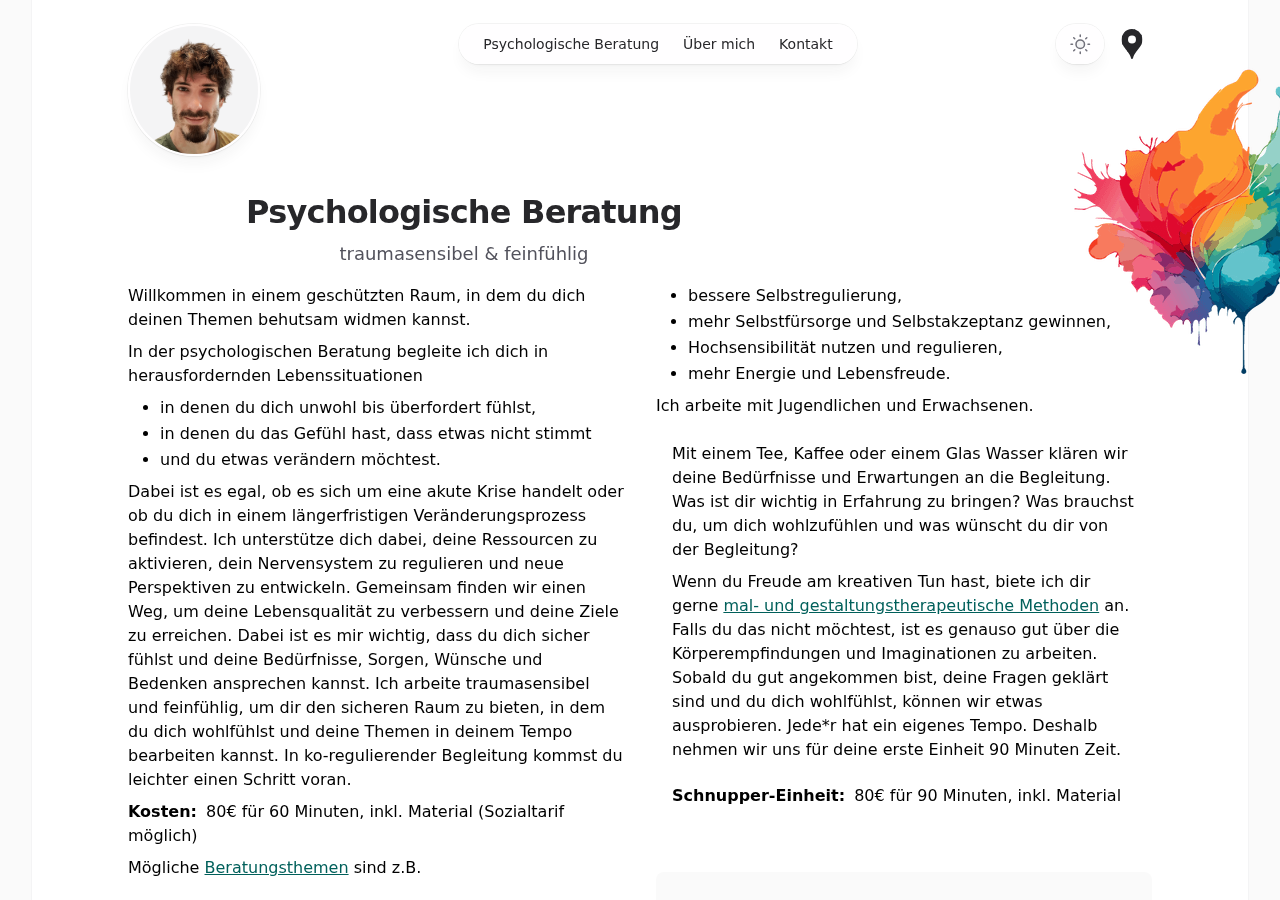
<file: index.html>
<!DOCTYPE html><html lang="de" class="h-full antialiased"><head><meta charSet="utf-8"/><meta name="viewport" content="width=device-width, initial-scale=1"/><link rel="preload" as="image" imageSrcSet="/images/optimized/daniel-320w.png 16w, /images/optimized/daniel-320w.png 32w, /images/optimized/daniel-320w.png 48w, /images/optimized/daniel-320w.png 64w, /images/optimized/daniel-320w.png 96w, /images/optimized/daniel-320w.png 128w, /images/optimized/daniel-320w.png 256w, /images/optimized/daniel-640w.png 384w, /images/optimized/daniel-640w.png 640w, /images/optimized/daniel-768w.png 750w, /images/optimized/daniel-1024w.png 828w, /images/optimized/daniel-1280w.png 1080w, /images/optimized/daniel-1280w.png 1200w, /images/optimized/daniel-1920w.png 1920w, /images/optimized/daniel-1920w.png 2048w, /images/optimized/daniel-1920w.png 3840w" imageSizes="8rem"/><link rel="stylesheet" href="/_next/static/css/e47cb05db38b2cfa.css" data-precedence="next"/><link rel="preload" as="script" fetchPriority="low" href="/_next/static/chunks/webpack-44d0b31da7dca3a1.js"/><script src="/_next/static/chunks/4bd1b696-a683ba340f97bc00.js" async=""></script><script src="/_next/static/chunks/684-d24296278cf6c63c.js" async=""></script><script src="/_next/static/chunks/main-app-b38322cc8e3d40b1.js" async=""></script><script src="/_next/static/chunks/c16f53c3-7857e07d541a7102.js" async=""></script><script src="/_next/static/chunks/63-ddef7c6c29969f87.js" async=""></script><script src="/_next/static/chunks/874-f0d093176b53d428.js" async=""></script><script src="/_next/static/chunks/270-7c1939b79a6142e1.js" async=""></script><script src="/_next/static/chunks/app/layout-4f5927801cc7d2a2.js" async=""></script><script src="/_next/static/chunks/app/page-9c67e7019476bdf1.js" async=""></script><title>Psychologische Beratung Graz - Daniel Somos</title><meta name="description" content="Psychologische Beratung in Graz – traumasensible und feinfühlige Begleitung in herausfordernden Lebensphasen. Unterstützung bei Trauer, Verlust und Stress."/><meta name="author" content="Daniel Somos"/><meta name="keywords" content="Psychologische Beratung Graz,Trauma Graz,Nervensystem Regulation,Persönlichkeitsentwicklung Graz"/><meta name="creator" content="Daniel Somos"/><meta property="og:title" content="Daniel Somos - Psychologische Beratung"/><meta property="og:description" content="Psychologische Beratung in Graz – feinfühlige und stärkende Begleitung in herausfordernden Lebensphasen und Wachstumprozessen. Unterstützung und Ko-regulation bei Trauer, Verlust und Stress. Kreative Methoden kommen auf Wunsch unterstützend zum Einsatz, um persönliche Ressourcen zu stärken und innere Balance zu fördern"/><meta property="og:url" content="https://danielsomos.at/"/><meta property="og:site_name" content="Daniel Somos"/><meta property="og:locale" content="de_AT"/><meta property="og:image" content="https://danielsomos.at/_next/static/media/daniel.5b045f70.png"/><meta property="og:image:width" content="1200"/><meta property="og:image:height" content="630"/><meta property="og:image:alt" content="Daniel Somos - Psychologische Beratung"/><meta property="og:type" content="website"/><meta name="twitter:card" content="summary_large_image"/><meta name="twitter:title" content="Daniel Somos - Psychologische Beratung"/><meta name="twitter:description" content="Psychologische Beratung in Graz – feinfühlige und stärkende Begleitung in herausfordernden Lebensphasen und Wachstumprozessen. Unterstützung und Ko-regulation bei Trauer, Verlust und Stress. Kreative Methoden kommen auf Wunsch unterstützend zum Einsatz, um persönliche Ressourcen zu stärken und innere Balance zu fördern"/><meta name="twitter:image" content="https://danielsomos.at/_next/static/media/daniel.5b045f70.png"/><meta name="twitter:image:width" content="1200"/><meta name="twitter:image:height" content="630"/><meta name="twitter:image:alt" content="Daniel Somos - Psychologische Beratung"/><link rel="icon" href="/favicon.ico" type="image/x-icon" sizes="16x16"/><script type="application/ld+json">{"@context":"https://schema.org","@type":"PsychologicalPractice","name":"Daniel Somos - Psychologische Beratung","description":"Psychologische Beratung in Graz","url":"https://danielsomos.at","telephone":"+43-680-3303757","address":{"@type":"PostalAddress","streetAddress":"Rankengasse 31","addressLocality":"Graz","postalCode":"8020","addressCountry":"AT"},"geo":{"@type":"GeoCoordinates","latitude":47.060953075459246,"longitude":15.432147755314464},"openingHours":"Mo-Fr 08:00-20:00","priceRange":"€€"}</script><script src="/_next/static/chunks/polyfills-42372ed130431b0a.js" noModule=""></script></head><body class="flex h-full bg-zinc-50 dark:bg-black"><script>!function(){try{var d=document.documentElement,c=d.classList;c.remove('light','dark');var e=localStorage.getItem('theme');if('system'===e||(!e&&true)){var t='(prefers-color-scheme: dark)',m=window.matchMedia(t);if(m.media!==t||m.matches){d.style.colorScheme = 'dark';c.add('dark')}else{d.style.colorScheme = 'light';c.add('light')}}else if(e){c.add(e|| '')}if(e==='light'||e==='dark')d.style.colorScheme=e}catch(e){}}()</script><div class="flex w-full overflow-x-hidden"><div class="fixed inset-0 flex justify-center sm:px-8"><div class="flex w-full max-w-7xl"><div class="w-full bg-white ring-1 ring-zinc-100 dark:bg-zinc-900 dark:ring-zinc-300/20"></div></div></div><div class="relative flex w-full flex-col"><header class="pointer-events-none relative z-50 flex flex-none flex-col" style="height:var(--header-height);margin-bottom:var(--header-mb)"><div class="top-0 z-10 h-16 pt-6" style="position:var(--header-position)"><div class="sm:px-8 top-(--header-top,--spacing(6)) w-full" style="position:var(--header-inner-position)"><div class="mx-auto w-full max-w-7xl lg:px-8"><div class="relative px-4 sm:px-8 lg:px-12"><div class="mx-auto max-w-2xl lg:max-w-5xl"><div class="relative flex justify-between gap-4"><div class="flex"><div class="w-fit rounded-full bg-white/90 p-0.5 shadow-lg ring-1 shadow-zinc-800/5 ring-zinc-900/5 backdrop-blur-sm dark:bg-zinc-800/90 dark:ring-white/10"><a aria-label="Daniel Somos" class="pointer-events-auto" href="/daniel/"><div><img alt="" width="911" height="912" decoding="async" data-nimg="1" class="rounded-full bg-zinc-100 object-cover dark:bg-zinc-800 h-32 w-32" style="color:transparent" sizes="8rem" srcSet="/images/optimized/daniel-320w.png 16w, /images/optimized/daniel-320w.png 32w, /images/optimized/daniel-320w.png 48w, /images/optimized/daniel-320w.png 64w, /images/optimized/daniel-320w.png 96w, /images/optimized/daniel-320w.png 128w, /images/optimized/daniel-320w.png 256w, /images/optimized/daniel-640w.png 384w, /images/optimized/daniel-640w.png 640w, /images/optimized/daniel-768w.png 750w, /images/optimized/daniel-1024w.png 828w, /images/optimized/daniel-1280w.png 1080w, /images/optimized/daniel-1280w.png 1200w, /images/optimized/daniel-1920w.png 1920w, /images/optimized/daniel-1920w.png 2048w, /images/optimized/daniel-1920w.png 3840w" src="/images/optimized/daniel-1920w.png"/></div></a></div></div><div class="flex"><div class="pointer-events-auto md:hidden" data-headlessui-state=""><button class="group flex items-center rounded-full bg-white/90 px-4 py-2 text-sm font-medium text-zinc-800 shadow-lg ring-1 shadow-zinc-800/5 ring-zinc-900/5 backdrop-blur-sm dark:bg-zinc-800/90 dark:text-zinc-200 dark:ring-white/10 dark:hover:ring-white/20" type="button" aria-expanded="false" data-headlessui-state="">Menu<svg viewBox="0 0 8 6" aria-hidden="true" class="ml-3 h-auto w-2 stroke-zinc-500 group-hover:stroke-zinc-700 dark:group-hover:stroke-zinc-400"><path d="M1.75 1.75 4 4.25l2.25-2.5" fill="none" stroke-width="1.5" stroke-linecap="round" stroke-linejoin="round"></path></svg></button></div><span hidden="" style="position:fixed;top:1px;left:1px;width:1px;height:0;padding:0;margin:-1px;overflow:hidden;clip:rect(0, 0, 0, 0);white-space:nowrap;border-width:0;display:none"></span><nav class="pointer-events-auto hidden md:block"><ul class="flex rounded-full bg-white/90 px-3 text-sm font-medium text-zinc-800 shadow-lg ring-1 shadow-zinc-800/5 ring-zinc-900/5 backdrop-blur-sm dark:bg-zinc-800/90 dark:text-zinc-200 dark:ring-white/10"><li><a class="relative block px-3 py-2 whitespace-nowrap transition text-teal-700 dark:text-teal-400" href="/">Psychologische Beratung<span class="absolute inset-x-1 -bottom-px h-px bg-linear-to-r from-teal-700/0 via-teal-700/40 to-teal-700/0 whitespace-nowrap dark:from-teal-400/0 dark:via-teal-400/40 dark:to-teal-400/0"></span></a></li><li><a class="relative block px-3 py-2 whitespace-nowrap transition hover:text-teal-700 dark:hover:text-teal-400" href="/daniel/">Über mich</a></li><li><a class="relative block px-3 py-2 whitespace-nowrap transition hover:text-teal-700 dark:hover:text-teal-400" href="/kontakt/">Kontakt</a></li></ul></nav></div><div class="flex justify-end"><div class="pointer-events-auto flex h-min space-x-2"><button type="button" aria-label="Toggle theme" class="group h-10 rounded-full bg-white/90 px-3 py-2 shadow-lg ring-1 shadow-zinc-800/5 ring-zinc-900/5 backdrop-blur-sm transition dark:bg-zinc-800/90 dark:ring-white/10 dark:hover:ring-white/20"><svg viewBox="0 0 24 24" stroke-width="1.5" stroke-linecap="round" stroke-linejoin="round" aria-hidden="true" class="h-6 w-6 fill-zinc-100 stroke-zinc-500 transition group-hover:fill-zinc-200 group-hover:stroke-zinc-700 dark:hidden [@media(prefers-color-scheme:dark)]:fill-teal-50 [@media(prefers-color-scheme:dark)]:stroke-teal-700 [@media(prefers-color-scheme:dark)]:group-hover:fill-teal-50 [@media(prefers-color-scheme:dark)]:group-hover:stroke-teal-600"><path d="M8 12.25A4.25 4.25 0 0 1 12.25 8v0a4.25 4.25 0 0 1 4.25 4.25v0a4.25 4.25 0 0 1-4.25 4.25v0A4.25 4.25 0 0 1 8 12.25v0Z"></path><path d="M12.25 3v1.5M21.5 12.25H20M18.791 18.791l-1.06-1.06M18.791 5.709l-1.06 1.06M12.25 20v1.5M4.5 12.25H3M6.77 6.77 5.709 5.709M6.77 17.73l-1.061 1.061" fill="none"></path></svg><svg viewBox="0 0 24 24" aria-hidden="true" class="hidden h-6 w-6 fill-zinc-700 stroke-zinc-500 transition not-[@media_(prefers-color-scheme:dark)]:fill-teal-400/10 not-[@media_(prefers-color-scheme:dark)]:stroke-teal-700 dark:block [@media(prefers-color-scheme:dark)]:group-hover:stroke-zinc-400"><path d="M17.25 16.22a6.937 6.937 0 0 1-9.47-9.47 7.451 7.451 0 1 0 9.47 9.47ZM12.75 7C17 7 17 2.75 17 2.75S17 7 21.25 7C17 7 17 11.25 17 11.25S17 7 12.75 7Z" stroke-width="1.5" stroke-linecap="round" stroke-linejoin="round"></path></svg></button><a class="group" target="_blank" rel="noopener noreferrer" href="https://maps.app.goo.gl/Y6PfbAJoRY1Gz8uD8"><svg xmlns="http://www.w3.org/2000/svg" aria-label="Google Maps" role="img" viewBox="0 0 512 512" class="h-10"><clipPath id="a"><path d="M375 136a133 133 0 00-79-66 136 136 0 00-40-6 133 133 0 00-103 48 133 133 0 00-31 86c0 38 13 64 13 64 15 32 42 61 61 86a399 399 0 0130 45 222 222 0 0117 42c3 10 6 13 13 13s11-5 13-13a228 228 0 0116-41 472 472 0 0145-63c5-6 32-39 45-64 0 0 15-29 15-68 0-37-15-63-15-63z"></path></clipPath><g stroke-width="130" clip-path="url(#a)"><path class="stroke-zinc-800 transition-colors duration-300 group-hover:stroke-[#fbbc04] dark:stroke-zinc-200" d="M104 379l152-181"></path><path class="stroke-zinc-800 transition-colors duration-300 group-hover:stroke-[#4285f4] dark:stroke-zinc-200" d="M256 198L378 53"></path><path class="stroke-zinc-800 transition-colors duration-300 group-hover:stroke-[#34a853] dark:stroke-zinc-200" d="M189 459l243-290"></path><path class="stroke-zinc-800 transition-colors duration-300 group-hover:stroke-[#1a73e8] dark:stroke-zinc-200" d="M255 120l-79-67"></path><path class="stroke-zinc-800 transition-colors duration-300 group-hover:stroke-[#ea4335] dark:stroke-zinc-200" d="M76 232l91-109"></path></g><circle cx="256" cy="198" r="51" class="text-white dark:text-zinc-800" fill="currentColor"></circle></svg></a></div></div></div></div></div></div></div></div></header><main class="flex-auto"><div class="sm:px-8 mt-32"><div class="mx-auto w-full max-w-7xl lg:px-8"><div class="relative px-4 sm:px-8 lg:px-12"><div class="mx-auto max-w-2xl lg:max-w-5xl"><header class="text-center max-w-2xl"><h1 class="text-3xl font-bold tracking-tight text-zinc-800 sm:text-4xl dark:text-zinc-100">Psychologische Beratung</h1><p class="mt-2 font-light text-lg text-zinc-600 dark:text-zinc-400">traumasensibel &amp; feinfühlig</p></header><img alt="watercolour splatter" loading="lazy" width="480" height="480" decoding="async" data-nimg="1" class="absolute hidden sm:block sm:-top-44 md:-top-40 lg:-top-32 -right-40 w-80 object-cover" style="color:transparent" sizes="(min-width: 400px) 12rem, 12rem" srcSet="/images/optimized/photos/watercolorSplatter-320w.png 16w, /images/optimized/photos/watercolorSplatter-320w.png 32w, /images/optimized/photos/watercolorSplatter-320w.png 48w, /images/optimized/photos/watercolorSplatter-320w.png 64w, /images/optimized/photos/watercolorSplatter-320w.png 96w, /images/optimized/photos/watercolorSplatter-320w.png 128w, /images/optimized/photos/watercolorSplatter-320w.png 256w, /images/optimized/photos/watercolorSplatter-640w.png 384w, /images/optimized/photos/watercolorSplatter-640w.png 640w, /images/optimized/photos/watercolorSplatter-768w.png 750w, /images/optimized/photos/watercolorSplatter-1024w.png 828w, /images/optimized/photos/watercolorSplatter-1280w.png 1080w, /images/optimized/photos/watercolorSplatter-1280w.png 1200w, /images/optimized/photos/watercolorSplatter-1920w.png 1920w, /images/optimized/photos/watercolorSplatter-1920w.png 2048w, /images/optimized/photos/watercolorSplatter-1920w.png 3840w" src="/images/optimized/photos/watercolorSplatter-1920w.png"/><div class="mt-4"><section class="sm:columns-2 sm:gap-8 space-y-2"><div class="space-y-2"><p>Willkommen in einem geschützten Raum, in dem du dich deinen Themen behutsam widmen kannst.</p><p>In der psychologischen Beratung begleite ich dich in herausfordernden Lebenssituationen</p><ul class="list-disc space-y-0.5 pl-8"><li>in denen du dich unwohl bis überfordert fühlst,</li><li>in denen du das Gefühl hast, dass etwas nicht stimmt</li><li>und du etwas verändern möchtest.</li></ul></div><p>Dabei ist es egal, ob es sich um eine akute Krise handelt oder ob du dich in einem längerfristigen Veränderungsprozess befindest. Ich unterstütze dich dabei, deine Ressourcen zu aktivieren, dein Nervensystem zu regulieren und neue Perspektiven zu entwickeln. Gemeinsam finden wir einen Weg, um deine Lebensqualität zu verbessern und deine Ziele zu erreichen. Dabei ist es mir wichtig, dass du dich sicher fühlst und deine Bedürfnisse, Sorgen, Wünsche und Bedenken ansprechen kannst. Ich arbeite traumasensibel und feinfühlig, um dir den sicheren Raum zu bieten, in dem du dich wohlfühlst und deine Themen in deinem Tempo bearbeiten kannst. In ko-regulierender Begleitung kommst du leichter einen Schritt voran.</p><div><strong class="text-color-complementary-darker">Kosten:</strong> <span class="ml-1">80€ für 60 Minuten, inkl. Material (Sozialtarif möglich)</span></div><p>Mögliche <a class="text-teal-800 hover:text-teal-700 underline" href="/themen/">Beratungsthemen</a> sind z.B. </p><ul class="list-disc space-y-0.5 pt-2 pl-8"><li>Grenzen rechtzeitig erkennen und wahren,</li><li>einen Umgang mit Trauer und Verlust finden,</li><li>einen besseren Zugang zu Gefühlen gewinnen,</li><li>dich stützen deinem Herzensweg zu folgen,</li><li>einen guten Umgang mit Stress finden,</li><li>Gefühle integrieren,</li><li>mehr Zufriedenheit und innere Ruhe,</li><li>bessere Selbstregulierung,</li><li>mehr Selbstfürsorge und Selbstakzeptanz gewinnen,</li><li>Hochsensibilität nutzen und regulieren,</li><li>mehr Energie und Lebensfreude.</li></ul><p>Ich arbeite mit Jugendlichen und Erwachsenen.</p><div class="bg-color-egg-white bg-opacity-80 space-y-4 rounded-md p-4 sm:-mt-12"><div class="mt-12"><p>Mit einem Tee, Kaffee oder einem Glas Wasser klären wir deine Bedürfnisse und Erwartungen an die Begleitung. Was ist dir wichtig in Erfahrung zu bringen? Was brauchst du, um dich wohlzufühlen und was wünscht du dir von der Begleitung?</p><p class="pt-2">Wenn du Freude am kreativen Tun hast, biete ich dir gerne<!-- --> <a class="text-teal-800 hover:text-teal-700 underline" href="/maltherapie/">mal- und gestaltungstherapeutische Methoden</a> <!-- -->an. Falls du das nicht möchtest, ist es genauso gut über die Körperempfindungen und Imaginationen zu arbeiten. Sobald du gut angekommen bist, deine Fragen geklärt sind und du dich wohlfühlst, können wir etwas ausprobieren. Jede*r hat ein eigenes Tempo. Deshalb nehmen wir uns für deine erste Einheit 90 Minuten Zeit.</p></div><div class="pt-1.5"><strong class="text-color-complementary-darker">Schnupper-Einheit:</strong> <span class="ml-1">80€ für 90 Minuten, inkl. Material</span></div></div><div class="mt-12 p-6 bg-zinc-50 dark:bg-zinc-800/50 rounded-lg"><h2 class="sr-only text-lg font-semibold text-zinc-800 dark:text-zinc-200 mb-4">Weitere Angebote und Informationen</h2><div class="space-y-3"><ul class="space-y-2"><li><a class="text-teal-700 dark:text-teal-400 hover:underline" href="/gruppe/">→ Kreativ Abend - Kleingruppe für kreative Selbsterfahrung</a></li><li><a class="text-teal-700 dark:text-teal-400 hover:underline" href="/themen/">→ Beratungsthemen</a></li><li><a class="text-teal-700 dark:text-teal-400 hover:underline" href="/maltherapie/">→ Maltherapie</a></li><li><a class="text-teal-700 dark:text-teal-400 hover:underline" href="/kontakt/">→ Kontakt</a><span class="text-zinc-600 dark:text-zinc-400 ml-2">- Vereinbare deine unverbindliche Ersteinheit</span></li></ul></div></div></section></div></div></div></div></div></main><footer class="mt-20 sm:mt-32 flex-none"><div class="sm:px-8"><div class="mx-auto w-full max-w-7xl lg:px-8"><div class="border-t border-zinc-100 pt-8 pb-8 dark:border-zinc-700/40"><div class="relative px-4 sm:px-8 lg:px-12"><div class="mx-auto max-w-2xl lg:max-w-5xl"><div class="flex flex-wrap justify-center gap-x-8 gap-y-1 font-medium text-zinc-800 dark:text-zinc-200"><ul role="list" class="flex flex-col text-sm space-y-3 md:flex-row md:space-x-8"><li class="text-zinc-800 dark:text-zinc-200 flex"><a target="_blank" class="group flex font-medium text-zinc-800 transition hover:text-teal-700 dark:text-zinc-200 dark:hover:text-teal-500" href="tel:+436803303757"><svg viewBox="0 0 24 24" fill="currentColor" aria-hidden="true" class="flex-none fill-zinc-800 transition group-hover:fill-teal-700 dark:fill-white h-6 w-6 pr-1"><path d="M12,0C5.383,0,0,5.383,0,12s5.383,12,12,12,12-5.383,12-12S18.617,0,12,0Zm5.665,16.587l-.522,.6c-.551,.552-1.277,.813-2,.813-3.714,0-9.143-5.143-9.143-9.143,0-.723,.261-1.449,.813-2l.6-.522c.446-.446,1.17-.446,1.616,0l1,1.302c.446,.446,.446,1.17,0,1.616l-.851,1.069c.901,2.244,2.429,3.71,4.5,4.5l1.069-.851c.446-.446,1.17-.446,1.616,0l1.302,1c.446,.446,.446,1.17,0,1.616Z"></path></svg><span class="ml-1"><span class="text-zinc-800 dark:text-zinc-200">+43680 / 3303 757</span></span></a></li><li class="text-zinc-800 dark:text-zinc-200 flex"><a target="_blank" class="group flex font-medium text-zinc-800 transition hover:text-teal-700 dark:text-zinc-200 dark:hover:text-teal-500" href="mailto:kontakt@danielsomos.at"><svg viewBox="0 0 24 24" fill="none" stroke-width="1.5" stroke-linecap="round" stroke-linejoin="round" aria-hidden="true" class="flex-none fill-zinc-800 transition group-hover:fill-teal-700 dark:fill-white h-6 w-6"><path fill-rule="evenodd" d="M6 5a3 3 0 0 0-3 3v8a3 3 0 0 0 3 3h12a3 3 0 0 0 3-3V8a3 3 0 0 0-3-3H6Zm.245 2.187a.75.75 0 0 0-.99 1.126l6.25 5.5a.75.75 0 0 0 .99 0l6.25-5.5a.75.75 0 0 0-.99-1.126L12 12.251 6.245 7.187Z"></path></svg><span class="ml-1"><span class="text-zinc-800 dark:text-zinc-200">kontakt@danielsomos.at</span></span></a></li><li class="flex"><a target="_blank" class="group flex font-medium text-zinc-800 transition hover:text-teal-700 dark:text-zinc-200 dark:hover:text-teal-500" href="https://maps.app.goo.gl/Y6PfbAJoRY1Gz8uD8"><svg xmlns="http://www.w3.org/2000/svg" aria-label="Google Maps" role="img" viewBox="0 0 512 512" class="flex-none fill-zinc-800 transition group-hover:fill-teal-700 dark:fill-white h-6 w-6"><clipPath id="a"><path d="M375 136a133 133 0 00-79-66 136 136 0 00-40-6 133 133 0 00-103 48 133 133 0 00-31 86c0 38 13 64 13 64 15 32 42 61 61 86a399 399 0 0130 45 222 222 0 0117 42c3 10 6 13 13 13s11-5 13-13a228 228 0 0116-41 472 472 0 0145-63c5-6 32-39 45-64 0 0 15-29 15-68 0-37-15-63-15-63z"></path></clipPath><g stroke-width="130" clip-path="url(#a)"><path class="stroke-zinc-800 transition-colors duration-300 group-hover:stroke-[#fbbc04] dark:stroke-zinc-200" d="M104 379l152-181"></path><path class="stroke-zinc-800 transition-colors duration-300 group-hover:stroke-[#4285f4] dark:stroke-zinc-200" d="M256 198L378 53"></path><path class="stroke-zinc-800 transition-colors duration-300 group-hover:stroke-[#34a853] dark:stroke-zinc-200" d="M189 459l243-290"></path><path class="stroke-zinc-800 transition-colors duration-300 group-hover:stroke-[#1a73e8] dark:stroke-zinc-200" d="M255 120l-79-67"></path><path class="stroke-zinc-800 transition-colors duration-300 group-hover:stroke-[#ea4335] dark:stroke-zinc-200" d="M76 232l91-109"></path></g><circle cx="256" cy="198" r="51" class="text-white dark:text-zinc-800" fill="currentColor"></circle></svg><span class="ml-1"><span class="text-zinc-800 dark:text-zinc-200">Rankengasse 31, 8020 Graz</span></span></a></li></ul></div></div></div></div></div></div><div class="sm:px-8"><div class="mx-auto w-full max-w-7xl lg:px-8"><div class="border-t border-zinc-100 pt-4 pb-4 dark:border-zinc-700/40"><div class="relative px-4 sm:px-8 lg:px-12"><div class="mx-auto max-w-2xl lg:max-w-5xl"><div class="flex justify-end"><div class="flex flex-wrap justify-center gap-x-6 gap-y-1 text-sm font-medium text-zinc-800 dark:text-zinc-200"><a class="transition hover:text-teal-700 dark:hover:text-teal-400" href="/impressum/">Impressum</a><a class="transition hover:text-teal-700 dark:hover:text-teal-400" href="/datenschutz/">Datenschutz</a><a class="transition hover:text-teal-700 dark:hover:text-teal-400" href="/haftung/">Haftung</a><p class="text-sm text-zinc-400 dark:text-zinc-500">© <!-- -->2025<!-- --> Daniel Somos. All rights reserved.</p></div></div></div></div></div></div></div></footer></div></div><script src="/_next/static/chunks/webpack-44d0b31da7dca3a1.js" async=""></script><script>(self.__next_f=self.__next_f||[]).push([0])</script><script>self.__next_f.push([1,"1:\"$Sreact.fragment\"\n2:I[881,[\"545\",\"static/chunks/c16f53c3-7857e07d541a7102.js\",\"63\",\"static/chunks/63-ddef7c6c29969f87.js\",\"874\",\"static/chunks/874-f0d093176b53d428.js\",\"270\",\"static/chunks/270-7c1939b79a6142e1.js\",\"177\",\"static/chunks/app/layout-4f5927801cc7d2a2.js\"],\"Providers\"]\n3:I[9408,[\"545\",\"static/chunks/c16f53c3-7857e07d541a7102.js\",\"63\",\"static/chunks/63-ddef7c6c29969f87.js\",\"874\",\"static/chunks/874-f0d093176b53d428.js\",\"270\",\"static/chunks/270-7c1939b79a6142e1.js\",\"177\",\"static/chunks/app/layout-4f5927801cc7d2a2.js\"],\"Header\"]\n4:I[7555,[],\"\"]\n5:I[1295,[],\"\"]\n6:I[6874,[\"63\",\"static/chunks/63-ddef7c6c29969f87.js\",\"874\",\"static/chunks/874-f0d093176b53d428.js\",\"974\",\"static/chunks/app/page-9c67e7019476bdf1.js\"],\"\"]\n7:I[3063,[\"63\",\"static/chunks/63-ddef7c6c29969f87.js\",\"874\",\"static/chunks/874-f0d093176b53d428.js\",\"974\",\"static/chunks/app/page-9c67e7019476bdf1.js\"],\"Image\"]\n8:I[9665,[],\"OutletBoundary\"]\nb:I[9665,[],\"ViewportBoundary\"]\nd:I[9665,[],\"MetadataBoundary\"]\nf:I[6614,[],\"\"]\n:HL[\"/_next/static/css/e47cb05db38b2cfa.css\",\"style\"]\n"])</script><script>self.__next_f.push([1,"0:{\"P\":null,\"b\":\"Q58Q41YFDy2uHkDqRbVRO\",\"p\":\"\",\"c\":[\"\",\"\"],\"i\":false,\"f\":[[[\"\",{\"children\":[\"__PAGE__\",{}]},\"$undefined\",\"$undefined\",true],[\"\",[\"$\",\"$1\",\"c\",{\"children\":[[[\"$\",\"link\",\"0\",{\"rel\":\"stylesheet\",\"href\":\"/_next/static/css/e47cb05db38b2cfa.css\",\"precedence\":\"next\",\"crossOrigin\":\"$undefined\",\"nonce\":\"$undefined\"}]],[\"$\",\"html\",null,{\"lang\":\"de\",\"className\":\"h-full antialiased\",\"suppressHydrationWarning\":true,\"children\":[[\"$\",\"head\",null,{\"children\":[\"$\",\"script\",null,{\"type\":\"application/ld+json\",\"dangerouslySetInnerHTML\":{\"__html\":\"{\\\"@context\\\":\\\"https://schema.org\\\",\\\"@type\\\":\\\"PsychologicalPractice\\\",\\\"name\\\":\\\"Daniel Somos - Psychologische Beratung\\\",\\\"description\\\":\\\"Psychologische Beratung in Graz\\\",\\\"url\\\":\\\"https://danielsomos.at\\\",\\\"telephone\\\":\\\"+43-680-3303757\\\",\\\"address\\\":{\\\"@type\\\":\\\"PostalAddress\\\",\\\"streetAddress\\\":\\\"Rankengasse 31\\\",\\\"addressLocality\\\":\\\"Graz\\\",\\\"postalCode\\\":\\\"8020\\\",\\\"addressCountry\\\":\\\"AT\\\"},\\\"geo\\\":{\\\"@type\\\":\\\"GeoCoordinates\\\",\\\"latitude\\\":47.060953075459246,\\\"longitude\\\":15.432147755314464},\\\"openingHours\\\":\\\"Mo-Fr 08:00-20:00\\\",\\\"priceRange\\\":\\\"€€\\\"}\"}}]}],[\"$\",\"body\",null,{\"className\":\"flex h-full bg-zinc-50 dark:bg-black\",\"children\":[\"$\",\"$L2\",null,{\"children\":[\"$\",\"div\",null,{\"className\":\"flex w-full overflow-x-hidden\",\"children\":[[\"$\",\"div\",null,{\"className\":\"fixed inset-0 flex justify-center sm:px-8\",\"children\":[\"$\",\"div\",null,{\"className\":\"flex w-full max-w-7xl\",\"children\":[\"$\",\"div\",null,{\"className\":\"w-full bg-white ring-1 ring-zinc-100 dark:bg-zinc-900 dark:ring-zinc-300/20\"}]}]}],[\"$\",\"div\",null,{\"className\":\"relative flex w-full flex-col\",\"children\":[[\"$\",\"$L3\",null,{}],[\"$\",\"main\",null,{\"className\":\"flex-auto\",\"children\":[\"$\",\"$L4\",null,{\"parallelRouterKey\":\"children\",\"error\":\"$undefined\",\"errorStyles\":\"$undefined\",\"errorScripts\":\"$undefined\",\"template\":[\"$\",\"$L5\",null,{}],\"templateStyles\":\"$undefined\",\"templateScripts\":\"$undefined\",\"notFound\":[[\"$\",\"div\",null,{\"ref\":\"$undefined\",\"className\":\"sm:px-8 flex h-full items-center pt-16 sm:pt-32\",\"children\":[\"$\",\"div\",null,{\"className\":\"mx-auto w-full max-w-7xl lg:px-8\",\"children\":[\"$\",\"div\",null,{\"ref\":\"$undefined\",\"className\":\"relative px-4 sm:px-8 lg:px-12\",\"children\":[\"$\",\"div\",null,{\"className\":\"mx-auto max-w-2xl lg:max-w-5xl\",\"children\":[\"$\",\"div\",null,{\"className\":\"flex flex-col items-center\",\"children\":[[\"$\",\"p\",null,{\"className\":\"text-base font-semibold text-zinc-400 dark:text-zinc-500\",\"children\":\"404\"}],[\"$\",\"h1\",null,{\"className\":\"mt-4 text-4xl font-bold tracking-tight text-zinc-800 sm:text-5xl dark:text-zinc-100\",\"children\":\"Page not found\"}],[\"$\",\"p\",null,{\"className\":\"mt-4 text-base text-zinc-600 dark:text-zinc-400\",\"children\":\"Sorry, we couldn’t find the page you’re looking for.\"}],[\"$\",\"$L6\",null,{\"className\":\"inline-flex items-center gap-2 justify-center rounded-md py-2 px-3 text-sm outline-offset-2 transition active:transition-none bg-zinc-50 font-medium text-zinc-900 hover:bg-zinc-100 active:bg-zinc-100 active:text-zinc-900/60 dark:bg-zinc-800/50 dark:text-zinc-300 dark:hover:bg-zinc-800 dark:hover:text-zinc-50 dark:active:bg-zinc-800/50 dark:active:text-zinc-50/70 mt-4\",\"href\":\"/\",\"children\":\"Go back home\"}]]}]}]}]}]}],[]],\"forbidden\":\"$undefined\",\"unauthorized\":\"$undefined\"}]}],[\"$\",\"footer\",null,{\"className\":\"mt-20 sm:mt-32 flex-none\",\"children\":[[\"$\",\"div\",null,{\"ref\":\"$undefined\",\"className\":\"sm:px-8\",\"children\":[\"$\",\"div\",null,{\"className\":\"mx-auto w-full max-w-7xl lg:px-8\",\"children\":[\"$\",\"div\",null,{\"className\":\"border-t border-zinc-100 pt-8 pb-8 dark:border-zinc-700/40\",\"children\":[\"$\",\"div\",null,{\"ref\":\"$undefined\",\"className\":\"relative px-4 sm:px-8 lg:px-12\",\"children\":[\"$\",\"div\",null,{\"className\":\"mx-auto max-w-2xl lg:max-w-5xl\",\"children\":[\"$\",\"div\",null,{\"className\":\"flex flex-wrap justify-center gap-x-8 gap-y-1 font-medium text-zinc-800 dark:text-zinc-200\",\"children\":[\"$\",\"ul\",null,{\"role\":\"list\",\"className\":\"flex flex-col text-sm space-y-3 md:flex-row md:space-x-8\",\"children\":[[\"$\",\"li\",null,{\"className\":\"text-zinc-800 dark:text-zinc-200 flex\",\"children\":[\"$\",\"$L6\",null,{\"href\":\"tel:+436803303757\",\"target\":\"_blank\",\"className\":\"group flex font-medium text-zinc-800 transition hover:text-teal-700 dark:text-zinc-200 dark:hover:text-teal-500\",\"children\":[[\"$\",\"svg\",null,{\"viewBox\":\"0 0 24 24\",\"fill\":\"currentColor\",\"aria-hidden\":\"true\",\"className\":\"flex-none fill-zinc-800 transition group-hover:fill-teal-700 dark:fill-white h-6 w-6 pr-1\",\"children\":[\"$\",\"path\",null,{\"d\":\"M12,0C5.383,0,0,5.383,0,12s5.383,12,12,12,12-5.383,12-12S18.617,0,12,0Zm5.665,16.587l-.522,.6c-.551,.552-1.277,.813-2,.813-3.714,0-9.143-5.143-9.143-9.143,0-.723,.261-1.449,.813-2l.6-.522c.446-.446,1.17-.446,1.616,0l1,1.302c.446,.446,.446,1.17,0,1.616l-.851,1.069c.901,2.244,2.429,3.71,4.5,4.5l1.069-.851c.446-.446,1.17-.446,1.616,0l1.302,1c.446,.446,.446,1.17,0,1.616Z\"}]}],[\"$\",\"span\",null,{\"className\":\"ml-1\",\"children\":[\"$\",\"span\",null,{\"className\":\"text-zinc-800 dark:text-zinc-200\",\"children\":\"+43680 / 3303 757\"}]}]]}]}],[\"$\",\"li\",null,{\"className\":\"text-zinc-800 dark:text-zinc-200 flex\",\"children\":[\"$\",\"$L6\",null,{\"href\":\"mailto:kontakt@danielsomos.at\",\"target\":\"_blank\",\"className\":\"group flex font-medium text-zinc-800 transition hover:text-teal-700 dark:text-zinc-200 dark:hover:text-teal-500\",\"children\":[[\"$\",\"svg\",null,{\"viewBox\":\"0 0 24 24\",\"fill\":\"none\",\"strokeWidth\":\"1.5\",\"strokeLinecap\":\"round\",\"strokeLinejoin\":\"round\",\"aria-hidden\":\"true\",\"className\":\"flex-none fill-zinc-800 transition group-hover:fill-teal-700 dark:fill-white h-6 w-6\",\"children\":[\"$\",\"path\",null,{\"fillRule\":\"evenodd\",\"d\":\"M6 5a3 3 0 0 0-3 3v8a3 3 0 0 0 3 3h12a3 3 0 0 0 3-3V8a3 3 0 0 0-3-3H6Zm.245 2.187a.75.75 0 0 0-.99 1.126l6.25 5.5a.75.75 0 0 0 .99 0l6.25-5.5a.75.75 0 0 0-.99-1.126L12 12.251 6.245 7.187Z\"}]}],[\"$\",\"span\",null,{\"className\":\"ml-1\",\"children\":[\"$\",\"span\",null,{\"className\":\"text-zinc-800 dark:text-zinc-200\",\"children\":\"kontakt@danielsomos.at\"}]}]]}]}],[\"$\",\"li\",null,{\"className\":\"flex\",\"children\":[\"$\",\"$L6\",null,{\"href\":\"https://maps.app.goo.gl/Y6PfbAJoRY1Gz8uD8\",\"target\":\"_blank\",\"className\":\"group flex font-medium text-zinc-800 transition hover:text-teal-700 dark:text-zinc-200 dark:hover:text-teal-500\",\"children\":[[\"$\",\"svg\",null,{\"xmlns\":\"http://www.w3.org/2000/svg\",\"aria-label\":\"Google Maps\",\"role\":\"img\",\"viewBox\":\"0 0 512 512\",\"className\":\"flex-none fill-zinc-800 transition group-hover:fill-teal-700 dark:fill-white h-6 w-6\",\"children\":[[\"$\",\"clipPath\",null,{\"id\":\"a\",\"children\":[\"$\",\"path\",null,{\"d\":\"M375 136a133 133 0 00-79-66 136 136 0 00-40-6 133 133 0 00-103 48 133 133 0 00-31 86c0 38 13 64 13 64 15 32 42 61 61 86a399 399 0 0130 45 222 222 0 0117 42c3 10 6 13 13 13s11-5 13-13a228 228 0 0116-41 472 472 0 0145-63c5-6 32-39 45-64 0 0 15-29 15-68 0-37-15-63-15-63z\"}]}],[\"$\",\"g\",null,{\"strokeWidth\":\"130\",\"clipPath\":\"url(#a)\",\"children\":[[\"$\",\"path\",null,{\"className\":\"stroke-zinc-800 transition-colors duration-300 group-hover:stroke-[#fbbc04] dark:stroke-zinc-200\",\"d\":\"M104 379l152-181\"}],[\"$\",\"path\",null,{\"className\":\"stroke-zinc-800 transition-colors duration-300 group-hover:stroke-[#4285f4] dark:stroke-zinc-200\",\"d\":\"M256 198L378 53\"}],[\"$\",\"path\",null,{\"className\":\"stroke-zinc-800 transition-colors duration-300 group-hover:stroke-[#34a853] dark:stroke-zinc-200\",\"d\":\"M189 459l243-290\"}],[\"$\",\"path\",null,{\"className\":\"stroke-zinc-800 transition-colors duration-300 group-hover:stroke-[#1a73e8] dark:stroke-zinc-200\",\"d\":\"M255 120l-79-67\"}],[\"$\",\"path\",null,{\"className\":\"stroke-zinc-800 transition-colors duration-300 group-hover:stroke-[#ea4335] dark:stroke-zinc-200\",\"d\":\"M76 232l91-109\"}]]}],[\"$\",\"circle\",null,{\"cx\":\"256\",\"cy\":\"198\",\"r\":\"51\",\"className\":\"text-white dark:text-zinc-800\",\"fill\":\"currentColor\"}]]}],[\"$\",\"span\",null,{\"className\":\"ml-1\",\"children\":[\"$\",\"span\",null,{\"className\":\"text-zinc-800 dark:text-zinc-200\",\"children\":\"Rankengasse 31, 8020 Graz\"}]}]]}]}]]}]}]}]}]}]}]}],[\"$\",\"div\",null,{\"ref\":\"$undefined\",\"className\":\"sm:px-8\",\"children\":[\"$\",\"div\",null,{\"className\":\"mx-auto w-full max-w-7xl lg:px-8\",\"children\":[\"$\",\"div\",null,{\"className\":\"border-t border-zinc-100 pt-4 pb-4 dark:border-zinc-700/40\",\"children\":[\"$\",\"div\",null,{\"ref\":\"$undefined\",\"className\":\"relative px-4 sm:px-8 lg:px-12\",\"children\":[\"$\",\"div\",null,{\"className\":\"mx-auto max-w-2xl lg:max-w-5xl\",\"children\":[\"$\",\"div\",null,{\"className\":\"flex justify-end\",\"children\":[\"$\",\"div\",null,{\"className\":\"flex flex-wrap justify-center gap-x-6 gap-y-1 text-sm font-medium text-zinc-800 dark:text-zinc-200\",\"children\":[[[\"$\",\"$L6\",\"navlink-footer-Impressum\",{\"href\":\"/impressum\",\"className\":\"transition hover:text-teal-700 dark:hover:text-teal-400\",\"children\":\"Impressum\"}],[\"$\",\"$L6\",\"navlink-footer-Datenschutz\",{\"href\":\"/datenschutz\",\"className\":\"transition hover:text-teal-700 dark:hover:text-teal-400\",\"children\":\"Datenschutz\"}],[\"$\",\"$L6\",\"navlink-footer-Haftung\",{\"href\":\"/haftung\",\"className\":\"transition hover:text-teal-700 dark:hover:text-teal-400\",\"children\":\"Haftung\"}]],[\"$\",\"p\",null,{\"className\":\"text-sm text-zinc-400 dark:text-zinc-500\",\"children\":[\"© \",2025,\" Daniel Somos. All rights reserved.\"]}]]}]}]}]}]}]}]}]]}]]}]]}]}]}]]}]]}],{\"children\":[\"__PAGE__\",[\"$\",\"$1\",\"c\",{\"children\":[[\"$\",\"div\",null,{\"ref\":\"$undefined\",\"className\":\"sm:px-8 mt-32\",\"children\":[\"$\",\"div\",null,{\"className\":\"mx-auto w-full max-w-7xl lg:px-8\",\"children\":[\"$\",\"div\",null,{\"ref\":\"$undefined\",\"className\":\"relative px-4 sm:px-8 lg:px-12\",\"children\":[\"$\",\"div\",null,{\"className\":\"mx-auto max-w-2xl lg:max-w-5xl\",\"children\":[[\"$\",\"header\",null,{\"className\":\"text-center max-w-2xl\",\"children\":[[\"$\",\"h1\",null,{\"className\":\"text-3xl font-bold tracking-tight text-zinc-800 sm:text-4xl dark:text-zinc-100\",\"children\":\"Psychologische Beratung\"}],[\"$\",\"p\",null,{\"className\":\"mt-2 font-light text-lg text-zinc-600 dark:text-zinc-400\",\"children\":\"traumasensibel \u0026 feinfühlig\"}]]}],[\"$\",\"$L7\",null,{\"src\":{\"src\":\"/_next/static/media/watercolorSplatter.fa961e15.png\",\"height\":480,\"width\":480,\"blurDataURL\":\"[data-uri]\",\"blurWidth\":8,\"blurHeight\":8},\"alt\":\"watercolour splatter\",\"sizes\":\"(min-width: 400px) 12rem, 12rem\",\"className\":\"absolute hidden sm:block sm:-top-44 md:-top-40 lg:-top-32 -right-40 w-80 object-cover\"}],[\"$\",\"div\",null,{\"className\":\"mt-4\",\"children\":[\"$\",\"section\",null,{\"className\":\"sm:columns-2 sm:gap-8 space-y-2\",\"children\":[[\"$\",\"div\",null,{\"className\":\"space-y-2\",\"children\":[[\"$\",\"p\",null,{\"children\":\"Willkommen in einem geschützten Raum, in dem du dich deinen Themen behutsam widmen kannst.\"}],[\"$\",\"p\",null,{\"children\":\"In der psychologischen Beratung begleite ich dich in herausfordernden Lebenssituationen\"}],[\"$\",\"ul\",null,{\"className\":\"list-disc space-y-0.5 pl-8\",\"children\":[[\"$\",\"li\",null,{\"children\":\"in denen du dich unwohl bis überfordert fühlst,\"}],[\"$\",\"li\",null,{\"children\":\"in denen du das Gefühl hast, dass etwas nicht stimmt\"}],[\"$\",\"li\",null,{\"children\":\"und du etwas verändern möchtest.\"}]]}]]}],[\"$\",\"p\",null,{\"children\":\"Dabei ist es egal, ob es sich um eine akute Krise handelt oder ob du dich in einem längerfristigen Veränderungsprozess befindest. Ich unterstütze dich dabei, deine Ressourcen zu aktivieren, dein Nervensystem zu regulieren und neue Perspektiven zu entwickeln. Gemeinsam finden wir einen Weg, um deine Lebensqualität zu verbessern und deine Ziele zu erreichen. Dabei ist es mir wichtig, dass du dich sicher fühlst und deine Bedürfnisse, Sorgen, Wünsche und Bedenken ansprechen kannst. Ich arbeite traumasensibel und feinfühlig, um dir den sicheren Raum zu bieten, in dem du dich wohlfühlst und deine Themen in deinem Tempo bearbeiten kannst. In ko-regulierender Begleitung kommst du leichter einen Schritt voran.\"}],[\"$\",\"div\",null,{\"children\":[[\"$\",\"strong\",null,{\"className\":\"text-color-complementary-darker\",\"children\":\"Kosten:\"}],\" \",[\"$\",\"span\",null,{\"className\":\"ml-1\",\"children\":\"80€ für 60 Minuten, inkl. Material (Sozialtarif möglich)\"}]]}],[\"$\",\"p\",null,{\"children\":[\"Mögliche \",[\"$\",\"$L6\",null,{\"href\":\"/themen\",\"className\":\"text-teal-800 hover:text-teal-700 underline\",\"children\":\"Beratungsthemen\"}],\" sind z.B. \"]}],[\"$\",\"ul\",null,{\"className\":\"list-disc space-y-0.5 pt-2 pl-8\",\"children\":[[\"$\",\"li\",null,{\"children\":\"Grenzen rechtzeitig erkennen und wahren,\"}],[\"$\",\"li\",null,{\"children\":\"einen Umgang mit Trauer und Verlust finden,\"}],[\"$\",\"li\",null,{\"children\":\"einen besseren Zugang zu Gefühlen gewinnen,\"}],[\"$\",\"li\",null,{\"children\":\"dich stützen deinem Herzensweg zu folgen,\"}],[\"$\",\"li\",null,{\"children\":\"einen guten Umgang mit Stress finden,\"}],[\"$\",\"li\",null,{\"children\":\"Gefühle integrieren,\"}],[\"$\",\"li\",null,{\"children\":\"mehr Zufriedenheit und innere Ruhe,\"}],[\"$\",\"li\",null,{\"children\":\"bessere Selbstregulierung,\"}],[\"$\",\"li\",null,{\"children\":\"mehr Selbstfürsorge und Selbstakzeptanz gewinnen,\"}],[\"$\",\"li\",null,{\"children\":\"Hochsensibilität nutzen und regulieren,\"}],[\"$\",\"li\",null,{\"children\":\"mehr Energie und Lebensfreude.\"}]]}],[\"$\",\"p\",null,{\"children\":\"Ich arbeite mit Jugendlichen und Erwachsenen.\"}],[\"$\",\"div\",null,{\"className\":\"bg-color-egg-white bg-opacity-80 space-y-4 rounded-md p-4 sm:-mt-12\",\"children\":[[\"$\",\"div\",null,{\"className\":\"mt-12\",\"children\":[[\"$\",\"p\",null,{\"children\":\"Mit einem Tee, Kaffee oder einem Glas Wasser klären wir deine Bedürfnisse und Erwartungen an die Begleitung. Was ist dir wichtig in Erfahrung zu bringen? Was brauchst du, um dich wohlzufühlen und was wünscht du dir von der Begleitung?\"}],[\"$\",\"p\",null,{\"className\":\"pt-2\",\"children\":[\"Wenn du Freude am kreativen Tun hast, biete ich dir gerne\",\" \",[\"$\",\"$L6\",null,{\"className\":\"text-teal-800 hover:text-teal-700 underline\",\"href\":\"/maltherapie\",\"children\":\"mal- und gestaltungstherapeutische Methoden\"}],\" \",\"an. Falls du das nicht möchtest, ist es genauso gut über die Körperempfindungen und Imaginationen zu arbeiten. Sobald du gut angekommen bist, deine Fragen geklärt sind und du dich wohlfühlst, können wir etwas ausprobieren. Jede*r hat ein eigenes Tempo. Deshalb nehmen wir uns für deine erste Einheit 90 Minuten Zeit.\"]}]]}],[\"$\",\"div\",null,{\"className\":\"pt-1.5\",\"children\":[[\"$\",\"strong\",null,{\"className\":\"text-color-complementary-darker\",\"children\":\"Schnupper-Einheit:\"}],\" \",[\"$\",\"span\",null,{\"className\":\"ml-1\",\"children\":\"80€ für 90 Minuten, inkl. Material\"}]]}]]}],[\"$\",\"div\",null,{\"className\":\"mt-12 p-6 bg-zinc-50 dark:bg-zinc-800/50 rounded-lg\",\"children\":[[\"$\",\"h2\",null,{\"className\":\"sr-only text-lg font-semibold text-zinc-800 dark:text-zinc-200 mb-4\",\"children\":\"Weitere Angebote und Informationen\"}],[\"$\",\"div\",null,{\"className\":\"space-y-3\",\"children\":[\"$\",\"ul\",null,{\"className\":\"space-y-2\",\"children\":[[\"$\",\"li\",null,{\"children\":[\"$\",\"$L6\",null,{\"href\":\"/gruppe\",\"className\":\"text-teal-700 dark:text-teal-400 hover:underline\",\"children\":\"→ Kreativ Abend - Kleingruppe für kreative Selbsterfahrung\"}]}],[\"$\",\"li\",null,{\"children\":[\"$\",\"$L6\",null,{\"href\":\"/themen\",\"className\":\"text-teal-700 dark:text-teal-400 hover:underline\",\"children\":\"→ Beratungsthemen\"}]}],[\"$\",\"li\",null,{\"children\":[\"$\",\"$L6\",null,{\"href\":\"/maltherapie\",\"className\":\"text-teal-700 dark:text-teal-400 hover:underline\",\"children\":\"→ Maltherapie\"}]}],[\"$\",\"li\",null,{\"children\":[[\"$\",\"$L6\",null,{\"href\":\"/kontakt\",\"className\":\"text-teal-700 dark:text-teal-400 hover:underline\",\"children\":\"→ Kontakt\"}],[\"$\",\"span\",null,{\"className\":\"text-zinc-600 dark:text-zinc-400 ml-2\",\"children\":\"- Vereinbare deine unverbindliche Ersteinheit\"}]]}]]}]}]]}]]}]}]]}]}]}]}],\"$undefined\",null,[\"$\",\"$L8\",null,{\"children\":[\"$L9\",\"$La\",null]}]]}],{},null,false]},null,false],[\"$\",\"$1\",\"h\",{\"children\":[null,[\"$\",\"$1\",\"x8j-pO2Vv2NhKREknFsrK\",{\"children\":[[\"$\",\"$Lb\",null,{\"children\":\"$Lc\"}],null]}],[\"$\",\"$Ld\",null,{\"children\":\"$Le\"}]]}],false]],\"m\":\"$undefined\",\"G\":[\"$f\",\"$undefined\"],\"s\":false,\"S\":true}\n"])</script><script>self.__next_f.push([1,"c:[[\"$\",\"meta\",\"0\",{\"charSet\":\"utf-8\"}],[\"$\",\"meta\",\"1\",{\"name\":\"viewport\",\"content\":\"width=device-width, initial-scale=1\"}]]\n9:null\n"])</script><script>self.__next_f.push([1,"a:null\n"])</script><script>self.__next_f.push([1,"e:[[\"$\",\"title\",\"0\",{\"children\":\"Psychologische Beratung Graz - Daniel Somos\"}],[\"$\",\"meta\",\"1\",{\"name\":\"description\",\"content\":\"Psychologische Beratung in Graz – traumasensible und feinfühlige Begleitung in herausfordernden Lebensphasen. Unterstützung bei Trauer, Verlust und Stress.\"}],[\"$\",\"meta\",\"2\",{\"name\":\"author\",\"content\":\"Daniel Somos\"}],[\"$\",\"meta\",\"3\",{\"name\":\"keywords\",\"content\":\"Psychologische Beratung Graz,Trauma Graz,Nervensystem Regulation,Persönlichkeitsentwicklung Graz\"}],[\"$\",\"meta\",\"4\",{\"name\":\"creator\",\"content\":\"Daniel Somos\"}],[\"$\",\"meta\",\"5\",{\"property\":\"og:title\",\"content\":\"Daniel Somos - Psychologische Beratung\"}],[\"$\",\"meta\",\"6\",{\"property\":\"og:description\",\"content\":\"Psychologische Beratung in Graz – feinfühlige und stärkende Begleitung in herausfordernden Lebensphasen und Wachstumprozessen. Unterstützung und Ko-regulation bei Trauer, Verlust und Stress. Kreative Methoden kommen auf Wunsch unterstützend zum Einsatz, um persönliche Ressourcen zu stärken und innere Balance zu fördern\"}],[\"$\",\"meta\",\"7\",{\"property\":\"og:url\",\"content\":\"https://danielsomos.at/\"}],[\"$\",\"meta\",\"8\",{\"property\":\"og:site_name\",\"content\":\"Daniel Somos\"}],[\"$\",\"meta\",\"9\",{\"property\":\"og:locale\",\"content\":\"de_AT\"}],[\"$\",\"meta\",\"10\",{\"property\":\"og:image\",\"content\":\"https://danielsomos.at/_next/static/media/daniel.5b045f70.png\"}],[\"$\",\"meta\",\"11\",{\"property\":\"og:image:width\",\"content\":\"1200\"}],[\"$\",\"meta\",\"12\",{\"property\":\"og:image:height\",\"content\":\"630\"}],[\"$\",\"meta\",\"13\",{\"property\":\"og:image:alt\",\"content\":\"Daniel Somos - Psychologische Beratung\"}],[\"$\",\"meta\",\"14\",{\"property\":\"og:type\",\"content\":\"website\"}],[\"$\",\"meta\",\"15\",{\"name\":\"twitter:card\",\"content\":\"summary_large_image\"}],[\"$\",\"meta\",\"16\",{\"name\":\"twitter:title\",\"content\":\"Daniel Somos - Psychologische Beratung\"}],[\"$\",\"meta\",\"17\",{\"name\":\"twitter:description\",\"content\":\"Psychologische Beratung in Graz – feinfühlige und stärkende Begleitung in herausfordernden Lebensphasen und Wachstumprozessen. Unterstützung und Ko-regulation bei Trauer, Verlust und Stress. Kreative Methoden kommen auf Wunsch unterstützend zum Einsatz, um persönliche Ressourcen zu stärken und innere Balance zu fördern\"}],[\"$\",\"meta\",\"18\",{\"name\":\"twitter:image\",\"content\":\"https://danielsomos.at/_next/static/media/daniel.5b045f70.png\"}],[\"$\",\"meta\",\"19\",{\"name\":\"twitter:image:width\",\"content\":\"1200\"}],[\"$\",\"meta\",\"20\",{\"name\":\"twitter:image:height\",\"content\":\"630\"}],[\"$\",\"meta\",\"21\",{\"name\":\"twitter:image:alt\",\"content\":\"Daniel Somos - Psychologische Beratung\"}],[\"$\",\"link\",\"22\",{\"rel\":\"icon\",\"href\":\"/favicon.ico\",\"type\":\"image/x-icon\",\"sizes\":\"16x16\"}]]\n"])</script></body></html>
</file>
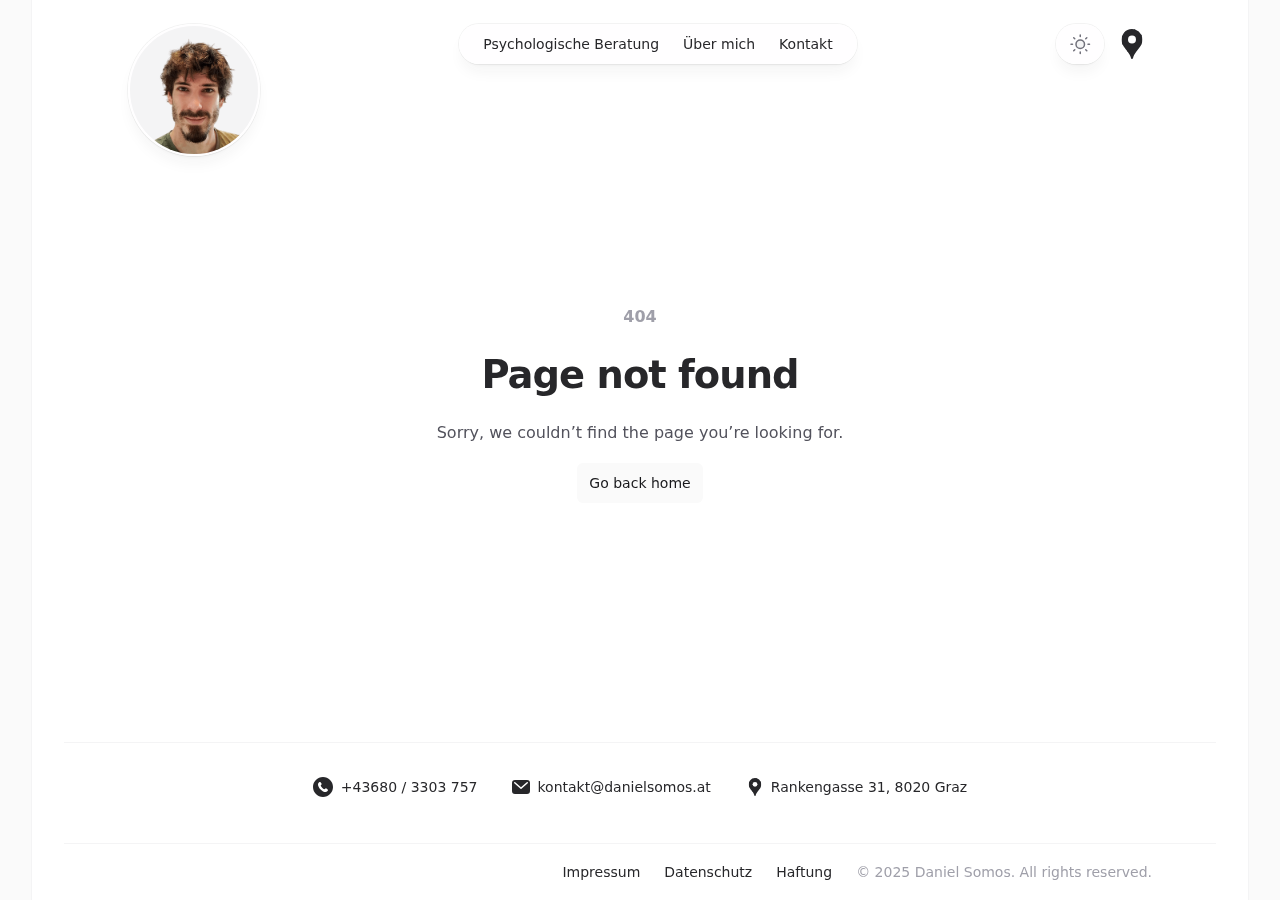
<file: 404/index.html>
<!DOCTYPE html><html lang="de" class="h-full antialiased"><head><meta charSet="utf-8"/><meta name="viewport" content="width=device-width, initial-scale=1"/><link rel="preload" as="image" imageSrcSet="/images/optimized/daniel-320w.png 16w, /images/optimized/daniel-320w.png 32w, /images/optimized/daniel-320w.png 48w, /images/optimized/daniel-320w.png 64w, /images/optimized/daniel-320w.png 96w, /images/optimized/daniel-320w.png 128w, /images/optimized/daniel-320w.png 256w, /images/optimized/daniel-640w.png 384w, /images/optimized/daniel-640w.png 640w, /images/optimized/daniel-768w.png 750w, /images/optimized/daniel-1024w.png 828w, /images/optimized/daniel-1280w.png 1080w, /images/optimized/daniel-1280w.png 1200w, /images/optimized/daniel-1920w.png 1920w, /images/optimized/daniel-1920w.png 2048w, /images/optimized/daniel-1920w.png 3840w" imageSizes="8rem"/><link rel="stylesheet" href="/_next/static/css/e47cb05db38b2cfa.css" data-precedence="next"/><link rel="preload" as="script" fetchPriority="low" href="/_next/static/chunks/webpack-44d0b31da7dca3a1.js"/><script src="/_next/static/chunks/4bd1b696-a683ba340f97bc00.js" async=""></script><script src="/_next/static/chunks/684-d24296278cf6c63c.js" async=""></script><script src="/_next/static/chunks/main-app-b38322cc8e3d40b1.js" async=""></script><script src="/_next/static/chunks/c16f53c3-7857e07d541a7102.js" async=""></script><script src="/_next/static/chunks/63-ddef7c6c29969f87.js" async=""></script><script src="/_next/static/chunks/874-f0d093176b53d428.js" async=""></script><script src="/_next/static/chunks/270-7c1939b79a6142e1.js" async=""></script><script src="/_next/static/chunks/app/layout-4f5927801cc7d2a2.js" async=""></script><script src="/_next/static/chunks/app/page-9c67e7019476bdf1.js" async=""></script><meta name="robots" content="noindex"/><title>Daniel Somos - Psychologische Beratung</title><meta name="description" content="Psychologische Beratung in Graz – feinfühlige und stärkende Begleitung in herausfordernden Lebensphasen und Wachstumprozessen. Unterstützung und Ko-regulation bei Trauer, Verlust und Stress."/><meta name="author" content="Daniel Somos"/><meta name="keywords" content="Psychologische Beratung Graz,Daniel Somos,Trauma Beratung,Hochsensibilität"/><meta name="creator" content="Daniel Somos"/><meta property="og:title" content="Daniel Somos - Psychologische Beratung"/><meta property="og:description" content="Psychologische Beratung in Graz – feinfühlige und stärkende Begleitung in herausfordernden Lebensphasen und Wachstumprozessen. Unterstützung und Ko-regulation bei Trauer, Verlust und Stress. Kreative Methoden kommen auf Wunsch unterstützend zum Einsatz, um persönliche Ressourcen zu stärken und innere Balance zu fördern"/><meta property="og:url" content="https://danielsomos.at/"/><meta property="og:site_name" content="Daniel Somos"/><meta property="og:locale" content="de_AT"/><meta property="og:image" content="https://danielsomos.at/_next/static/media/daniel.5b045f70.png"/><meta property="og:image:width" content="1200"/><meta property="og:image:height" content="630"/><meta property="og:image:alt" content="Daniel Somos - Psychologische Beratung"/><meta property="og:type" content="website"/><meta name="twitter:card" content="summary_large_image"/><meta name="twitter:title" content="Daniel Somos - Psychologische Beratung"/><meta name="twitter:description" content="Psychologische Beratung in Graz – feinfühlige und stärkende Begleitung in herausfordernden Lebensphasen und Wachstumprozessen. Unterstützung und Ko-regulation bei Trauer, Verlust und Stress. Kreative Methoden kommen auf Wunsch unterstützend zum Einsatz, um persönliche Ressourcen zu stärken und innere Balance zu fördern"/><meta name="twitter:image" content="https://danielsomos.at/_next/static/media/daniel.5b045f70.png"/><meta name="twitter:image:width" content="1200"/><meta name="twitter:image:height" content="630"/><meta name="twitter:image:alt" content="Daniel Somos - Psychologische Beratung"/><link rel="icon" href="/favicon.ico" type="image/x-icon" sizes="16x16"/><script type="application/ld+json">{"@context":"https://schema.org","@type":"PsychologicalPractice","name":"Daniel Somos - Psychologische Beratung","description":"Psychologische Beratung in Graz","url":"https://danielsomos.at","telephone":"+43-680-3303757","address":{"@type":"PostalAddress","streetAddress":"Rankengasse 31","addressLocality":"Graz","postalCode":"8020","addressCountry":"AT"},"geo":{"@type":"GeoCoordinates","latitude":47.060953075459246,"longitude":15.432147755314464},"openingHours":"Mo-Fr 08:00-20:00","priceRange":"€€"}</script><script src="/_next/static/chunks/polyfills-42372ed130431b0a.js" noModule=""></script></head><body class="flex h-full bg-zinc-50 dark:bg-black"><script>!function(){try{var d=document.documentElement,c=d.classList;c.remove('light','dark');var e=localStorage.getItem('theme');if('system'===e||(!e&&true)){var t='(prefers-color-scheme: dark)',m=window.matchMedia(t);if(m.media!==t||m.matches){d.style.colorScheme = 'dark';c.add('dark')}else{d.style.colorScheme = 'light';c.add('light')}}else if(e){c.add(e|| '')}if(e==='light'||e==='dark')d.style.colorScheme=e}catch(e){}}()</script><div class="flex w-full overflow-x-hidden"><div class="fixed inset-0 flex justify-center sm:px-8"><div class="flex w-full max-w-7xl"><div class="w-full bg-white ring-1 ring-zinc-100 dark:bg-zinc-900 dark:ring-zinc-300/20"></div></div></div><div class="relative flex w-full flex-col"><header class="pointer-events-none relative z-50 flex flex-none flex-col" style="height:var(--header-height);margin-bottom:var(--header-mb)"><div class="top-0 z-10 h-16 pt-6" style="position:var(--header-position)"><div class="sm:px-8 top-(--header-top,--spacing(6)) w-full" style="position:var(--header-inner-position)"><div class="mx-auto w-full max-w-7xl lg:px-8"><div class="relative px-4 sm:px-8 lg:px-12"><div class="mx-auto max-w-2xl lg:max-w-5xl"><div class="relative flex justify-between gap-4"><div class="flex"><div class="w-fit rounded-full bg-white/90 p-0.5 shadow-lg ring-1 shadow-zinc-800/5 ring-zinc-900/5 backdrop-blur-sm dark:bg-zinc-800/90 dark:ring-white/10"><a aria-label="Daniel Somos" class="pointer-events-auto" href="/daniel/"><div><img alt="" width="911" height="912" decoding="async" data-nimg="1" class="rounded-full bg-zinc-100 object-cover dark:bg-zinc-800 h-32 w-32" style="color:transparent" sizes="8rem" srcSet="/images/optimized/daniel-320w.png 16w, /images/optimized/daniel-320w.png 32w, /images/optimized/daniel-320w.png 48w, /images/optimized/daniel-320w.png 64w, /images/optimized/daniel-320w.png 96w, /images/optimized/daniel-320w.png 128w, /images/optimized/daniel-320w.png 256w, /images/optimized/daniel-640w.png 384w, /images/optimized/daniel-640w.png 640w, /images/optimized/daniel-768w.png 750w, /images/optimized/daniel-1024w.png 828w, /images/optimized/daniel-1280w.png 1080w, /images/optimized/daniel-1280w.png 1200w, /images/optimized/daniel-1920w.png 1920w, /images/optimized/daniel-1920w.png 2048w, /images/optimized/daniel-1920w.png 3840w" src="/images/optimized/daniel-1920w.png"/></div></a></div></div><div class="flex"><div class="pointer-events-auto md:hidden" data-headlessui-state=""><button class="group flex items-center rounded-full bg-white/90 px-4 py-2 text-sm font-medium text-zinc-800 shadow-lg ring-1 shadow-zinc-800/5 ring-zinc-900/5 backdrop-blur-sm dark:bg-zinc-800/90 dark:text-zinc-200 dark:ring-white/10 dark:hover:ring-white/20" type="button" aria-expanded="false" data-headlessui-state="">Menu<svg viewBox="0 0 8 6" aria-hidden="true" class="ml-3 h-auto w-2 stroke-zinc-500 group-hover:stroke-zinc-700 dark:group-hover:stroke-zinc-400"><path d="M1.75 1.75 4 4.25l2.25-2.5" fill="none" stroke-width="1.5" stroke-linecap="round" stroke-linejoin="round"></path></svg></button></div><span hidden="" style="position:fixed;top:1px;left:1px;width:1px;height:0;padding:0;margin:-1px;overflow:hidden;clip:rect(0, 0, 0, 0);white-space:nowrap;border-width:0;display:none"></span><nav class="pointer-events-auto hidden md:block"><ul class="flex rounded-full bg-white/90 px-3 text-sm font-medium text-zinc-800 shadow-lg ring-1 shadow-zinc-800/5 ring-zinc-900/5 backdrop-blur-sm dark:bg-zinc-800/90 dark:text-zinc-200 dark:ring-white/10"><li><a class="relative block px-3 py-2 whitespace-nowrap transition hover:text-teal-700 dark:hover:text-teal-400" href="/">Psychologische Beratung</a></li><li><a class="relative block px-3 py-2 whitespace-nowrap transition hover:text-teal-700 dark:hover:text-teal-400" href="/daniel/">Über mich</a></li><li><a class="relative block px-3 py-2 whitespace-nowrap transition hover:text-teal-700 dark:hover:text-teal-400" href="/kontakt/">Kontakt</a></li></ul></nav></div><div class="flex justify-end"><div class="pointer-events-auto flex h-min space-x-2"><button type="button" aria-label="Toggle theme" class="group h-10 rounded-full bg-white/90 px-3 py-2 shadow-lg ring-1 shadow-zinc-800/5 ring-zinc-900/5 backdrop-blur-sm transition dark:bg-zinc-800/90 dark:ring-white/10 dark:hover:ring-white/20"><svg viewBox="0 0 24 24" stroke-width="1.5" stroke-linecap="round" stroke-linejoin="round" aria-hidden="true" class="h-6 w-6 fill-zinc-100 stroke-zinc-500 transition group-hover:fill-zinc-200 group-hover:stroke-zinc-700 dark:hidden [@media(prefers-color-scheme:dark)]:fill-teal-50 [@media(prefers-color-scheme:dark)]:stroke-teal-700 [@media(prefers-color-scheme:dark)]:group-hover:fill-teal-50 [@media(prefers-color-scheme:dark)]:group-hover:stroke-teal-600"><path d="M8 12.25A4.25 4.25 0 0 1 12.25 8v0a4.25 4.25 0 0 1 4.25 4.25v0a4.25 4.25 0 0 1-4.25 4.25v0A4.25 4.25 0 0 1 8 12.25v0Z"></path><path d="M12.25 3v1.5M21.5 12.25H20M18.791 18.791l-1.06-1.06M18.791 5.709l-1.06 1.06M12.25 20v1.5M4.5 12.25H3M6.77 6.77 5.709 5.709M6.77 17.73l-1.061 1.061" fill="none"></path></svg><svg viewBox="0 0 24 24" aria-hidden="true" class="hidden h-6 w-6 fill-zinc-700 stroke-zinc-500 transition not-[@media_(prefers-color-scheme:dark)]:fill-teal-400/10 not-[@media_(prefers-color-scheme:dark)]:stroke-teal-700 dark:block [@media(prefers-color-scheme:dark)]:group-hover:stroke-zinc-400"><path d="M17.25 16.22a6.937 6.937 0 0 1-9.47-9.47 7.451 7.451 0 1 0 9.47 9.47ZM12.75 7C17 7 17 2.75 17 2.75S17 7 21.25 7C17 7 17 11.25 17 11.25S17 7 12.75 7Z" stroke-width="1.5" stroke-linecap="round" stroke-linejoin="round"></path></svg></button><a class="group" target="_blank" rel="noopener noreferrer" href="https://maps.app.goo.gl/Y6PfbAJoRY1Gz8uD8"><svg xmlns="http://www.w3.org/2000/svg" aria-label="Google Maps" role="img" viewBox="0 0 512 512" class="h-10"><clipPath id="a"><path d="M375 136a133 133 0 00-79-66 136 136 0 00-40-6 133 133 0 00-103 48 133 133 0 00-31 86c0 38 13 64 13 64 15 32 42 61 61 86a399 399 0 0130 45 222 222 0 0117 42c3 10 6 13 13 13s11-5 13-13a228 228 0 0116-41 472 472 0 0145-63c5-6 32-39 45-64 0 0 15-29 15-68 0-37-15-63-15-63z"></path></clipPath><g stroke-width="130" clip-path="url(#a)"><path class="stroke-zinc-800 transition-colors duration-300 group-hover:stroke-[#fbbc04] dark:stroke-zinc-200" d="M104 379l152-181"></path><path class="stroke-zinc-800 transition-colors duration-300 group-hover:stroke-[#4285f4] dark:stroke-zinc-200" d="M256 198L378 53"></path><path class="stroke-zinc-800 transition-colors duration-300 group-hover:stroke-[#34a853] dark:stroke-zinc-200" d="M189 459l243-290"></path><path class="stroke-zinc-800 transition-colors duration-300 group-hover:stroke-[#1a73e8] dark:stroke-zinc-200" d="M255 120l-79-67"></path><path class="stroke-zinc-800 transition-colors duration-300 group-hover:stroke-[#ea4335] dark:stroke-zinc-200" d="M76 232l91-109"></path></g><circle cx="256" cy="198" r="51" class="text-white dark:text-zinc-800" fill="currentColor"></circle></svg></a></div></div></div></div></div></div></div></div></header><main class="flex-auto"><div class="sm:px-8 flex h-full items-center pt-16 sm:pt-32"><div class="mx-auto w-full max-w-7xl lg:px-8"><div class="relative px-4 sm:px-8 lg:px-12"><div class="mx-auto max-w-2xl lg:max-w-5xl"><div class="flex flex-col items-center"><p class="text-base font-semibold text-zinc-400 dark:text-zinc-500">404</p><h1 class="mt-4 text-4xl font-bold tracking-tight text-zinc-800 sm:text-5xl dark:text-zinc-100">Page not found</h1><p class="mt-4 text-base text-zinc-600 dark:text-zinc-400">Sorry, we couldn’t find the page you’re looking for.</p><a class="inline-flex items-center gap-2 justify-center rounded-md py-2 px-3 text-sm outline-offset-2 transition active:transition-none bg-zinc-50 font-medium text-zinc-900 hover:bg-zinc-100 active:bg-zinc-100 active:text-zinc-900/60 dark:bg-zinc-800/50 dark:text-zinc-300 dark:hover:bg-zinc-800 dark:hover:text-zinc-50 dark:active:bg-zinc-800/50 dark:active:text-zinc-50/70 mt-4" href="/">Go back home</a></div></div></div></div></div></main><footer class="mt-20 sm:mt-32 flex-none"><div class="sm:px-8"><div class="mx-auto w-full max-w-7xl lg:px-8"><div class="border-t border-zinc-100 pt-8 pb-8 dark:border-zinc-700/40"><div class="relative px-4 sm:px-8 lg:px-12"><div class="mx-auto max-w-2xl lg:max-w-5xl"><div class="flex flex-wrap justify-center gap-x-8 gap-y-1 font-medium text-zinc-800 dark:text-zinc-200"><ul role="list" class="flex flex-col text-sm space-y-3 md:flex-row md:space-x-8"><li class="text-zinc-800 dark:text-zinc-200 flex"><a target="_blank" class="group flex font-medium text-zinc-800 transition hover:text-teal-700 dark:text-zinc-200 dark:hover:text-teal-500" href="tel:+436803303757"><svg viewBox="0 0 24 24" fill="currentColor" aria-hidden="true" class="flex-none fill-zinc-800 transition group-hover:fill-teal-700 dark:fill-white h-6 w-6 pr-1"><path d="M12,0C5.383,0,0,5.383,0,12s5.383,12,12,12,12-5.383,12-12S18.617,0,12,0Zm5.665,16.587l-.522,.6c-.551,.552-1.277,.813-2,.813-3.714,0-9.143-5.143-9.143-9.143,0-.723,.261-1.449,.813-2l.6-.522c.446-.446,1.17-.446,1.616,0l1,1.302c.446,.446,.446,1.17,0,1.616l-.851,1.069c.901,2.244,2.429,3.71,4.5,4.5l1.069-.851c.446-.446,1.17-.446,1.616,0l1.302,1c.446,.446,.446,1.17,0,1.616Z"></path></svg><span class="ml-1"><span class="text-zinc-800 dark:text-zinc-200">+43680 / 3303 757</span></span></a></li><li class="text-zinc-800 dark:text-zinc-200 flex"><a target="_blank" class="group flex font-medium text-zinc-800 transition hover:text-teal-700 dark:text-zinc-200 dark:hover:text-teal-500" href="mailto:kontakt@danielsomos.at"><svg viewBox="0 0 24 24" fill="none" stroke-width="1.5" stroke-linecap="round" stroke-linejoin="round" aria-hidden="true" class="flex-none fill-zinc-800 transition group-hover:fill-teal-700 dark:fill-white h-6 w-6"><path fill-rule="evenodd" d="M6 5a3 3 0 0 0-3 3v8a3 3 0 0 0 3 3h12a3 3 0 0 0 3-3V8a3 3 0 0 0-3-3H6Zm.245 2.187a.75.75 0 0 0-.99 1.126l6.25 5.5a.75.75 0 0 0 .99 0l6.25-5.5a.75.75 0 0 0-.99-1.126L12 12.251 6.245 7.187Z"></path></svg><span class="ml-1"><span class="text-zinc-800 dark:text-zinc-200">kontakt@danielsomos.at</span></span></a></li><li class="flex"><a target="_blank" class="group flex font-medium text-zinc-800 transition hover:text-teal-700 dark:text-zinc-200 dark:hover:text-teal-500" href="https://maps.app.goo.gl/Y6PfbAJoRY1Gz8uD8"><svg xmlns="http://www.w3.org/2000/svg" aria-label="Google Maps" role="img" viewBox="0 0 512 512" class="flex-none fill-zinc-800 transition group-hover:fill-teal-700 dark:fill-white h-6 w-6"><clipPath id="a"><path d="M375 136a133 133 0 00-79-66 136 136 0 00-40-6 133 133 0 00-103 48 133 133 0 00-31 86c0 38 13 64 13 64 15 32 42 61 61 86a399 399 0 0130 45 222 222 0 0117 42c3 10 6 13 13 13s11-5 13-13a228 228 0 0116-41 472 472 0 0145-63c5-6 32-39 45-64 0 0 15-29 15-68 0-37-15-63-15-63z"></path></clipPath><g stroke-width="130" clip-path="url(#a)"><path class="stroke-zinc-800 transition-colors duration-300 group-hover:stroke-[#fbbc04] dark:stroke-zinc-200" d="M104 379l152-181"></path><path class="stroke-zinc-800 transition-colors duration-300 group-hover:stroke-[#4285f4] dark:stroke-zinc-200" d="M256 198L378 53"></path><path class="stroke-zinc-800 transition-colors duration-300 group-hover:stroke-[#34a853] dark:stroke-zinc-200" d="M189 459l243-290"></path><path class="stroke-zinc-800 transition-colors duration-300 group-hover:stroke-[#1a73e8] dark:stroke-zinc-200" d="M255 120l-79-67"></path><path class="stroke-zinc-800 transition-colors duration-300 group-hover:stroke-[#ea4335] dark:stroke-zinc-200" d="M76 232l91-109"></path></g><circle cx="256" cy="198" r="51" class="text-white dark:text-zinc-800" fill="currentColor"></circle></svg><span class="ml-1"><span class="text-zinc-800 dark:text-zinc-200">Rankengasse 31, 8020 Graz</span></span></a></li></ul></div></div></div></div></div></div><div class="sm:px-8"><div class="mx-auto w-full max-w-7xl lg:px-8"><div class="border-t border-zinc-100 pt-4 pb-4 dark:border-zinc-700/40"><div class="relative px-4 sm:px-8 lg:px-12"><div class="mx-auto max-w-2xl lg:max-w-5xl"><div class="flex justify-end"><div class="flex flex-wrap justify-center gap-x-6 gap-y-1 text-sm font-medium text-zinc-800 dark:text-zinc-200"><a class="transition hover:text-teal-700 dark:hover:text-teal-400" href="/impressum/">Impressum</a><a class="transition hover:text-teal-700 dark:hover:text-teal-400" href="/datenschutz/">Datenschutz</a><a class="transition hover:text-teal-700 dark:hover:text-teal-400" href="/haftung/">Haftung</a><p class="text-sm text-zinc-400 dark:text-zinc-500">© <!-- -->2025<!-- --> Daniel Somos. All rights reserved.</p></div></div></div></div></div></div></div></footer></div></div><script src="/_next/static/chunks/webpack-44d0b31da7dca3a1.js" async=""></script><script>(self.__next_f=self.__next_f||[]).push([0])</script><script>self.__next_f.push([1,"1:\"$Sreact.fragment\"\n2:I[881,[\"545\",\"static/chunks/c16f53c3-7857e07d541a7102.js\",\"63\",\"static/chunks/63-ddef7c6c29969f87.js\",\"874\",\"static/chunks/874-f0d093176b53d428.js\",\"270\",\"static/chunks/270-7c1939b79a6142e1.js\",\"177\",\"static/chunks/app/layout-4f5927801cc7d2a2.js\"],\"Providers\"]\n3:I[9408,[\"545\",\"static/chunks/c16f53c3-7857e07d541a7102.js\",\"63\",\"static/chunks/63-ddef7c6c29969f87.js\",\"874\",\"static/chunks/874-f0d093176b53d428.js\",\"270\",\"static/chunks/270-7c1939b79a6142e1.js\",\"177\",\"static/chunks/app/layout-4f5927801cc7d2a2.js\"],\"Header\"]\n4:I[7555,[],\"\"]\n5:I[1295,[],\"\"]\n6:I[6874,[\"63\",\"static/chunks/63-ddef7c6c29969f87.js\",\"874\",\"static/chunks/874-f0d093176b53d428.js\",\"974\",\"static/chunks/app/page-9c67e7019476bdf1.js\"],\"\"]\n7:I[9665,[],\"OutletBoundary\"]\na:I[9665,[],\"ViewportBoundary\"]\nc:I[9665,[],\"MetadataBoundary\"]\ne:I[6614,[],\"\"]\n:HL[\"/_next/static/css/e47cb05db38b2cfa.css\",\"style\"]\n"])</script><script>self.__next_f.push([1,"0:{\"P\":null,\"b\":\"Q58Q41YFDy2uHkDqRbVRO\",\"p\":\"\",\"c\":[\"\",\"_not-found\",\"\"],\"i\":false,\"f\":[[[\"\",{\"children\":[\"/_not-found\",{\"children\":[\"__PAGE__\",{}]}]},\"$undefined\",\"$undefined\",true],[\"\",[\"$\",\"$1\",\"c\",{\"children\":[[[\"$\",\"link\",\"0\",{\"rel\":\"stylesheet\",\"href\":\"/_next/static/css/e47cb05db38b2cfa.css\",\"precedence\":\"next\",\"crossOrigin\":\"$undefined\",\"nonce\":\"$undefined\"}]],[\"$\",\"html\",null,{\"lang\":\"de\",\"className\":\"h-full antialiased\",\"suppressHydrationWarning\":true,\"children\":[[\"$\",\"head\",null,{\"children\":[\"$\",\"script\",null,{\"type\":\"application/ld+json\",\"dangerouslySetInnerHTML\":{\"__html\":\"{\\\"@context\\\":\\\"https://schema.org\\\",\\\"@type\\\":\\\"PsychologicalPractice\\\",\\\"name\\\":\\\"Daniel Somos - Psychologische Beratung\\\",\\\"description\\\":\\\"Psychologische Beratung in Graz\\\",\\\"url\\\":\\\"https://danielsomos.at\\\",\\\"telephone\\\":\\\"+43-680-3303757\\\",\\\"address\\\":{\\\"@type\\\":\\\"PostalAddress\\\",\\\"streetAddress\\\":\\\"Rankengasse 31\\\",\\\"addressLocality\\\":\\\"Graz\\\",\\\"postalCode\\\":\\\"8020\\\",\\\"addressCountry\\\":\\\"AT\\\"},\\\"geo\\\":{\\\"@type\\\":\\\"GeoCoordinates\\\",\\\"latitude\\\":47.060953075459246,\\\"longitude\\\":15.432147755314464},\\\"openingHours\\\":\\\"Mo-Fr 08:00-20:00\\\",\\\"priceRange\\\":\\\"€€\\\"}\"}}]}],[\"$\",\"body\",null,{\"className\":\"flex h-full bg-zinc-50 dark:bg-black\",\"children\":[\"$\",\"$L2\",null,{\"children\":[\"$\",\"div\",null,{\"className\":\"flex w-full overflow-x-hidden\",\"children\":[[\"$\",\"div\",null,{\"className\":\"fixed inset-0 flex justify-center sm:px-8\",\"children\":[\"$\",\"div\",null,{\"className\":\"flex w-full max-w-7xl\",\"children\":[\"$\",\"div\",null,{\"className\":\"w-full bg-white ring-1 ring-zinc-100 dark:bg-zinc-900 dark:ring-zinc-300/20\"}]}]}],[\"$\",\"div\",null,{\"className\":\"relative flex w-full flex-col\",\"children\":[[\"$\",\"$L3\",null,{}],[\"$\",\"main\",null,{\"className\":\"flex-auto\",\"children\":[\"$\",\"$L4\",null,{\"parallelRouterKey\":\"children\",\"error\":\"$undefined\",\"errorStyles\":\"$undefined\",\"errorScripts\":\"$undefined\",\"template\":[\"$\",\"$L5\",null,{}],\"templateStyles\":\"$undefined\",\"templateScripts\":\"$undefined\",\"notFound\":[[\"$\",\"div\",null,{\"ref\":\"$undefined\",\"className\":\"sm:px-8 flex h-full items-center pt-16 sm:pt-32\",\"children\":[\"$\",\"div\",null,{\"className\":\"mx-auto w-full max-w-7xl lg:px-8\",\"children\":[\"$\",\"div\",null,{\"ref\":\"$undefined\",\"className\":\"relative px-4 sm:px-8 lg:px-12\",\"children\":[\"$\",\"div\",null,{\"className\":\"mx-auto max-w-2xl lg:max-w-5xl\",\"children\":[\"$\",\"div\",null,{\"className\":\"flex flex-col items-center\",\"children\":[[\"$\",\"p\",null,{\"className\":\"text-base font-semibold text-zinc-400 dark:text-zinc-500\",\"children\":\"404\"}],[\"$\",\"h1\",null,{\"className\":\"mt-4 text-4xl font-bold tracking-tight text-zinc-800 sm:text-5xl dark:text-zinc-100\",\"children\":\"Page not found\"}],[\"$\",\"p\",null,{\"className\":\"mt-4 text-base text-zinc-600 dark:text-zinc-400\",\"children\":\"Sorry, we couldn’t find the page you’re looking for.\"}],[\"$\",\"$L6\",null,{\"className\":\"inline-flex items-center gap-2 justify-center rounded-md py-2 px-3 text-sm outline-offset-2 transition active:transition-none bg-zinc-50 font-medium text-zinc-900 hover:bg-zinc-100 active:bg-zinc-100 active:text-zinc-900/60 dark:bg-zinc-800/50 dark:text-zinc-300 dark:hover:bg-zinc-800 dark:hover:text-zinc-50 dark:active:bg-zinc-800/50 dark:active:text-zinc-50/70 mt-4\",\"href\":\"/\",\"children\":\"Go back home\"}]]}]}]}]}]}],[]],\"forbidden\":\"$undefined\",\"unauthorized\":\"$undefined\"}]}],[\"$\",\"footer\",null,{\"className\":\"mt-20 sm:mt-32 flex-none\",\"children\":[[\"$\",\"div\",null,{\"ref\":\"$undefined\",\"className\":\"sm:px-8\",\"children\":[\"$\",\"div\",null,{\"className\":\"mx-auto w-full max-w-7xl lg:px-8\",\"children\":[\"$\",\"div\",null,{\"className\":\"border-t border-zinc-100 pt-8 pb-8 dark:border-zinc-700/40\",\"children\":[\"$\",\"div\",null,{\"ref\":\"$undefined\",\"className\":\"relative px-4 sm:px-8 lg:px-12\",\"children\":[\"$\",\"div\",null,{\"className\":\"mx-auto max-w-2xl lg:max-w-5xl\",\"children\":[\"$\",\"div\",null,{\"className\":\"flex flex-wrap justify-center gap-x-8 gap-y-1 font-medium text-zinc-800 dark:text-zinc-200\",\"children\":[\"$\",\"ul\",null,{\"role\":\"list\",\"className\":\"flex flex-col text-sm space-y-3 md:flex-row md:space-x-8\",\"children\":[[\"$\",\"li\",null,{\"className\":\"text-zinc-800 dark:text-zinc-200 flex\",\"children\":[\"$\",\"$L6\",null,{\"href\":\"tel:+436803303757\",\"target\":\"_blank\",\"className\":\"group flex font-medium text-zinc-800 transition hover:text-teal-700 dark:text-zinc-200 dark:hover:text-teal-500\",\"children\":[[\"$\",\"svg\",null,{\"viewBox\":\"0 0 24 24\",\"fill\":\"currentColor\",\"aria-hidden\":\"true\",\"className\":\"flex-none fill-zinc-800 transition group-hover:fill-teal-700 dark:fill-white h-6 w-6 pr-1\",\"children\":[\"$\",\"path\",null,{\"d\":\"M12,0C5.383,0,0,5.383,0,12s5.383,12,12,12,12-5.383,12-12S18.617,0,12,0Zm5.665,16.587l-.522,.6c-.551,.552-1.277,.813-2,.813-3.714,0-9.143-5.143-9.143-9.143,0-.723,.261-1.449,.813-2l.6-.522c.446-.446,1.17-.446,1.616,0l1,1.302c.446,.446,.446,1.17,0,1.616l-.851,1.069c.901,2.244,2.429,3.71,4.5,4.5l1.069-.851c.446-.446,1.17-.446,1.616,0l1.302,1c.446,.446,.446,1.17,0,1.616Z\"}]}],[\"$\",\"span\",null,{\"className\":\"ml-1\",\"children\":[\"$\",\"span\",null,{\"className\":\"text-zinc-800 dark:text-zinc-200\",\"children\":\"+43680 / 3303 757\"}]}]]}]}],[\"$\",\"li\",null,{\"className\":\"text-zinc-800 dark:text-zinc-200 flex\",\"children\":[\"$\",\"$L6\",null,{\"href\":\"mailto:kontakt@danielsomos.at\",\"target\":\"_blank\",\"className\":\"group flex font-medium text-zinc-800 transition hover:text-teal-700 dark:text-zinc-200 dark:hover:text-teal-500\",\"children\":[[\"$\",\"svg\",null,{\"viewBox\":\"0 0 24 24\",\"fill\":\"none\",\"strokeWidth\":\"1.5\",\"strokeLinecap\":\"round\",\"strokeLinejoin\":\"round\",\"aria-hidden\":\"true\",\"className\":\"flex-none fill-zinc-800 transition group-hover:fill-teal-700 dark:fill-white h-6 w-6\",\"children\":[\"$\",\"path\",null,{\"fillRule\":\"evenodd\",\"d\":\"M6 5a3 3 0 0 0-3 3v8a3 3 0 0 0 3 3h12a3 3 0 0 0 3-3V8a3 3 0 0 0-3-3H6Zm.245 2.187a.75.75 0 0 0-.99 1.126l6.25 5.5a.75.75 0 0 0 .99 0l6.25-5.5a.75.75 0 0 0-.99-1.126L12 12.251 6.245 7.187Z\"}]}],[\"$\",\"span\",null,{\"className\":\"ml-1\",\"children\":[\"$\",\"span\",null,{\"className\":\"text-zinc-800 dark:text-zinc-200\",\"children\":\"kontakt@danielsomos.at\"}]}]]}]}],[\"$\",\"li\",null,{\"className\":\"flex\",\"children\":[\"$\",\"$L6\",null,{\"href\":\"https://maps.app.goo.gl/Y6PfbAJoRY1Gz8uD8\",\"target\":\"_blank\",\"className\":\"group flex font-medium text-zinc-800 transition hover:text-teal-700 dark:text-zinc-200 dark:hover:text-teal-500\",\"children\":[[\"$\",\"svg\",null,{\"xmlns\":\"http://www.w3.org/2000/svg\",\"aria-label\":\"Google Maps\",\"role\":\"img\",\"viewBox\":\"0 0 512 512\",\"className\":\"flex-none fill-zinc-800 transition group-hover:fill-teal-700 dark:fill-white h-6 w-6\",\"children\":[[\"$\",\"clipPath\",null,{\"id\":\"a\",\"children\":[\"$\",\"path\",null,{\"d\":\"M375 136a133 133 0 00-79-66 136 136 0 00-40-6 133 133 0 00-103 48 133 133 0 00-31 86c0 38 13 64 13 64 15 32 42 61 61 86a399 399 0 0130 45 222 222 0 0117 42c3 10 6 13 13 13s11-5 13-13a228 228 0 0116-41 472 472 0 0145-63c5-6 32-39 45-64 0 0 15-29 15-68 0-37-15-63-15-63z\"}]}],[\"$\",\"g\",null,{\"strokeWidth\":\"130\",\"clipPath\":\"url(#a)\",\"children\":[[\"$\",\"path\",null,{\"className\":\"stroke-zinc-800 transition-colors duration-300 group-hover:stroke-[#fbbc04] dark:stroke-zinc-200\",\"d\":\"M104 379l152-181\"}],[\"$\",\"path\",null,{\"className\":\"stroke-zinc-800 transition-colors duration-300 group-hover:stroke-[#4285f4] dark:stroke-zinc-200\",\"d\":\"M256 198L378 53\"}],[\"$\",\"path\",null,{\"className\":\"stroke-zinc-800 transition-colors duration-300 group-hover:stroke-[#34a853] dark:stroke-zinc-200\",\"d\":\"M189 459l243-290\"}],[\"$\",\"path\",null,{\"className\":\"stroke-zinc-800 transition-colors duration-300 group-hover:stroke-[#1a73e8] dark:stroke-zinc-200\",\"d\":\"M255 120l-79-67\"}],[\"$\",\"path\",null,{\"className\":\"stroke-zinc-800 transition-colors duration-300 group-hover:stroke-[#ea4335] dark:stroke-zinc-200\",\"d\":\"M76 232l91-109\"}]]}],[\"$\",\"circle\",null,{\"cx\":\"256\",\"cy\":\"198\",\"r\":\"51\",\"className\":\"text-white dark:text-zinc-800\",\"fill\":\"currentColor\"}]]}],[\"$\",\"span\",null,{\"className\":\"ml-1\",\"children\":[\"$\",\"span\",null,{\"className\":\"text-zinc-800 dark:text-zinc-200\",\"children\":\"Rankengasse 31, 8020 Graz\"}]}]]}]}]]}]}]}]}]}]}]}],[\"$\",\"div\",null,{\"ref\":\"$undefined\",\"className\":\"sm:px-8\",\"children\":[\"$\",\"div\",null,{\"className\":\"mx-auto w-full max-w-7xl lg:px-8\",\"children\":[\"$\",\"div\",null,{\"className\":\"border-t border-zinc-100 pt-4 pb-4 dark:border-zinc-700/40\",\"children\":[\"$\",\"div\",null,{\"ref\":\"$undefined\",\"className\":\"relative px-4 sm:px-8 lg:px-12\",\"children\":[\"$\",\"div\",null,{\"className\":\"mx-auto max-w-2xl lg:max-w-5xl\",\"children\":[\"$\",\"div\",null,{\"className\":\"flex justify-end\",\"children\":[\"$\",\"div\",null,{\"className\":\"flex flex-wrap justify-center gap-x-6 gap-y-1 text-sm font-medium text-zinc-800 dark:text-zinc-200\",\"children\":[[[\"$\",\"$L6\",\"navlink-footer-Impressum\",{\"href\":\"/impressum\",\"className\":\"transition hover:text-teal-700 dark:hover:text-teal-400\",\"children\":\"Impressum\"}],[\"$\",\"$L6\",\"navlink-footer-Datenschutz\",{\"href\":\"/datenschutz\",\"className\":\"transition hover:text-teal-700 dark:hover:text-teal-400\",\"children\":\"Datenschutz\"}],[\"$\",\"$L6\",\"navlink-footer-Haftung\",{\"href\":\"/haftung\",\"className\":\"transition hover:text-teal-700 dark:hover:text-teal-400\",\"children\":\"Haftung\"}]],[\"$\",\"p\",null,{\"className\":\"text-sm text-zinc-400 dark:text-zinc-500\",\"children\":[\"© \",2025,\" Daniel Somos. All rights reserved.\"]}]]}]}]}]}]}]}]}]]}]]}]]}]}]}]]}]]}],{\"children\":[\"/_not-found\",[\"$\",\"$1\",\"c\",{\"children\":[null,[\"$\",\"$L4\",null,{\"parallelRouterKey\":\"children\",\"error\":\"$undefined\",\"errorStyles\":\"$undefined\",\"errorScripts\":\"$undefined\",\"template\":[\"$\",\"$L5\",null,{}],\"templateStyles\":\"$undefined\",\"templateScripts\":\"$undefined\",\"notFound\":\"$undefined\",\"forbidden\":\"$undefined\",\"unauthorized\":\"$undefined\"}]]}],{\"children\":[\"__PAGE__\",[\"$\",\"$1\",\"c\",{\"children\":[[\"$\",\"div\",null,{\"ref\":\"$undefined\",\"className\":\"sm:px-8 flex h-full items-center pt-16 sm:pt-32\",\"children\":[\"$\",\"div\",null,{\"className\":\"mx-auto w-full max-w-7xl lg:px-8\",\"children\":[\"$\",\"div\",null,{\"ref\":\"$undefined\",\"className\":\"relative px-4 sm:px-8 lg:px-12\",\"children\":[\"$\",\"div\",null,{\"className\":\"mx-auto max-w-2xl lg:max-w-5xl\",\"children\":[\"$\",\"div\",null,{\"className\":\"flex flex-col items-center\",\"children\":[[\"$\",\"p\",null,{\"className\":\"text-base font-semibold text-zinc-400 dark:text-zinc-500\",\"children\":\"404\"}],[\"$\",\"h1\",null,{\"className\":\"mt-4 text-4xl font-bold tracking-tight text-zinc-800 sm:text-5xl dark:text-zinc-100\",\"children\":\"Page not found\"}],[\"$\",\"p\",null,{\"className\":\"mt-4 text-base text-zinc-600 dark:text-zinc-400\",\"children\":\"Sorry, we couldn’t find the page you’re looking for.\"}],[\"$\",\"$L6\",null,{\"className\":\"inline-flex items-center gap-2 justify-center rounded-md py-2 px-3 text-sm outline-offset-2 transition active:transition-none bg-zinc-50 font-medium text-zinc-900 hover:bg-zinc-100 active:bg-zinc-100 active:text-zinc-900/60 dark:bg-zinc-800/50 dark:text-zinc-300 dark:hover:bg-zinc-800 dark:hover:text-zinc-50 dark:active:bg-zinc-800/50 dark:active:text-zinc-50/70 mt-4\",\"href\":\"/\",\"children\":\"Go back home\"}]]}]}]}]}]}],\"$undefined\",null,[\"$\",\"$L7\",null,{\"children\":[\"$L8\",\"$L9\",null]}]]}],{},null,false]},null,false]},null,false],[\"$\",\"$1\",\"h\",{\"children\":[[\"$\",\"meta\",null,{\"name\":\"robots\",\"content\":\"noindex\"}],[\"$\",\"$1\",\"OESexTO3C1Kp5NLX_0G-M\",{\"children\":[[\"$\",\"$La\",null,{\"children\":\"$Lb\"}],null]}],[\"$\",\"$Lc\",null,{\"children\":\"$Ld\"}]]}],false]],\"m\":\"$undefined\",\"G\":[\"$e\",\"$undefined\"],\"s\":false,\"S\":true}\n"])</script><script>self.__next_f.push([1,"b:[[\"$\",\"meta\",\"0\",{\"charSet\":\"utf-8\"}],[\"$\",\"meta\",\"1\",{\"name\":\"viewport\",\"content\":\"width=device-width, initial-scale=1\"}]]\n8:null\n"])</script><script>self.__next_f.push([1,"9:null\n"])</script><script>self.__next_f.push([1,"d:[[\"$\",\"title\",\"0\",{\"children\":\"Daniel Somos - Psychologische Beratung\"}],[\"$\",\"meta\",\"1\",{\"name\":\"description\",\"content\":\"Psychologische Beratung in Graz – feinfühlige und stärkende Begleitung in herausfordernden Lebensphasen und Wachstumprozessen. Unterstützung und Ko-regulation bei Trauer, Verlust und Stress.\"}],[\"$\",\"meta\",\"2\",{\"name\":\"author\",\"content\":\"Daniel Somos\"}],[\"$\",\"meta\",\"3\",{\"name\":\"keywords\",\"content\":\"Psychologische Beratung Graz,Daniel Somos,Trauma Beratung,Hochsensibilität\"}],[\"$\",\"meta\",\"4\",{\"name\":\"creator\",\"content\":\"Daniel Somos\"}],[\"$\",\"meta\",\"5\",{\"property\":\"og:title\",\"content\":\"Daniel Somos - Psychologische Beratung\"}],[\"$\",\"meta\",\"6\",{\"property\":\"og:description\",\"content\":\"Psychologische Beratung in Graz – feinfühlige und stärkende Begleitung in herausfordernden Lebensphasen und Wachstumprozessen. Unterstützung und Ko-regulation bei Trauer, Verlust und Stress. Kreative Methoden kommen auf Wunsch unterstützend zum Einsatz, um persönliche Ressourcen zu stärken und innere Balance zu fördern\"}],[\"$\",\"meta\",\"7\",{\"property\":\"og:url\",\"content\":\"https://danielsomos.at/\"}],[\"$\",\"meta\",\"8\",{\"property\":\"og:site_name\",\"content\":\"Daniel Somos\"}],[\"$\",\"meta\",\"9\",{\"property\":\"og:locale\",\"content\":\"de_AT\"}],[\"$\",\"meta\",\"10\",{\"property\":\"og:image\",\"content\":\"https://danielsomos.at/_next/static/media/daniel.5b045f70.png\"}],[\"$\",\"meta\",\"11\",{\"property\":\"og:image:width\",\"content\":\"1200\"}],[\"$\",\"meta\",\"12\",{\"property\":\"og:image:height\",\"content\":\"630\"}],[\"$\",\"meta\",\"13\",{\"property\":\"og:image:alt\",\"content\":\"Daniel Somos - Psychologische Beratung\"}],[\"$\",\"meta\",\"14\",{\"property\":\"og:type\",\"content\":\"website\"}],[\"$\",\"meta\",\"15\",{\"name\":\"twitter:card\",\"content\":\"summary_large_image\"}],[\"$\",\"meta\",\"16\",{\"name\":\"twitter:title\",\"content\":\"Daniel Somos - Psychologische Beratung\"}],[\"$\",\"meta\",\"17\",{\"name\":\"twitter:description\",\"content\":\"Psychologische Beratung in Graz – feinfühlige und stärkende Begleitung in herausfordernden Lebensphasen und Wachstumprozessen. Unterstützung und Ko-regulation bei Trauer, Verlust und Stress. Kreative Methoden kommen auf Wunsch unterstützend zum Einsatz, um persönliche Ressourcen zu stärken und innere Balance zu fördern\"}],[\"$\",\"meta\",\"18\",{\"name\":\"twitter:image\",\"content\":\"https://danielsomos.at/_next/static/media/daniel.5b045f70.png\"}],[\"$\",\"meta\",\"19\",{\"name\":\"twitter:image:width\",\"content\":\"1200\"}],[\"$\",\"meta\",\"20\",{\"name\":\"twitter:image:height\",\"content\":\"630\"}],[\"$\",\"meta\",\"21\",{\"name\":\"twitter:image:alt\",\"content\":\"Daniel Somos - Psychologische Beratung\"}],[\"$\",\"link\",\"22\",{\"rel\":\"icon\",\"href\":\"/favicon.ico\",\"type\":\"image/x-icon\",\"sizes\":\"16x16\"}]]\n"])</script></body></html>
</file>
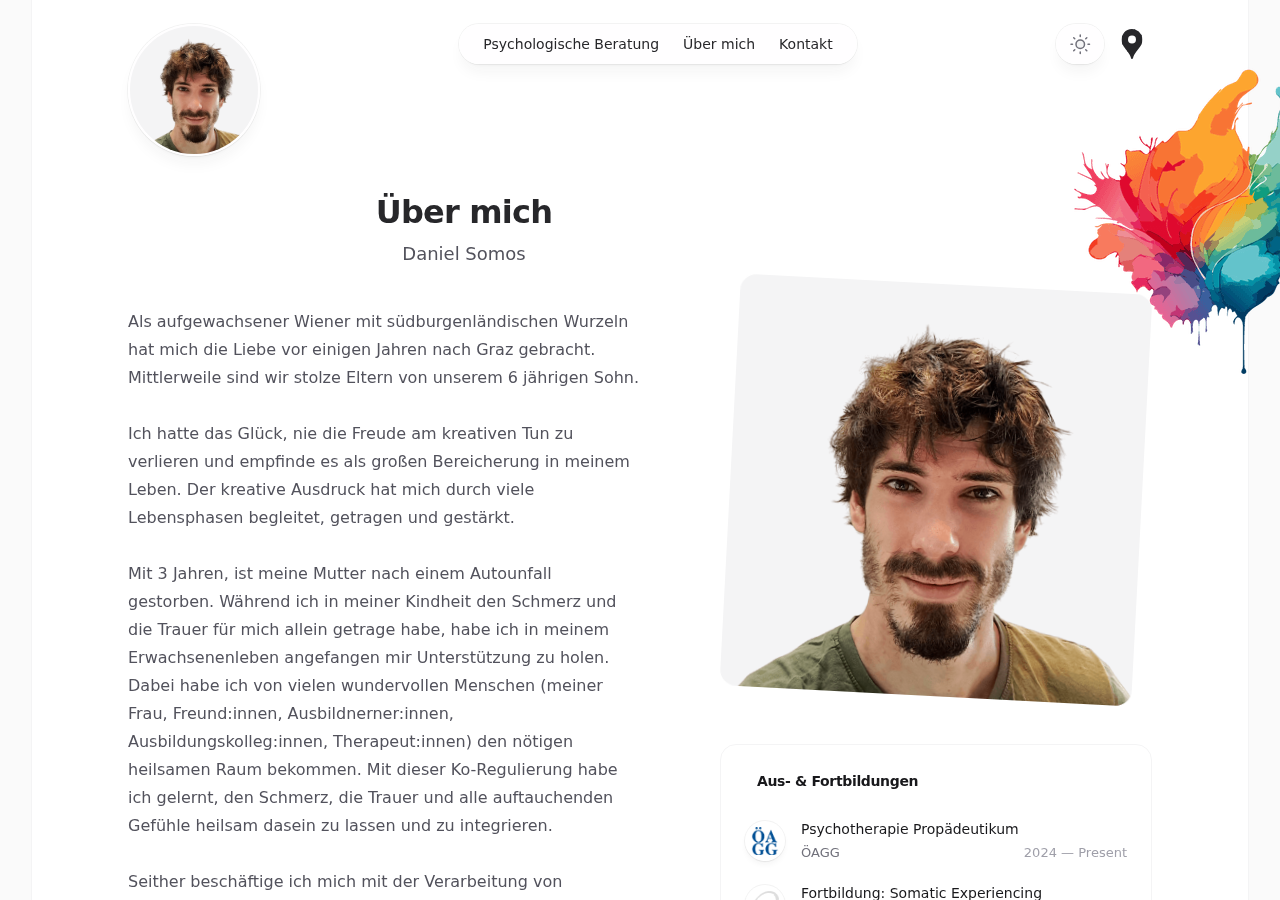
<file: daniel/index.html>
<!DOCTYPE html><html lang="de" class="h-full antialiased"><head><meta charSet="utf-8"/><meta name="viewport" content="width=device-width, initial-scale=1"/><link rel="preload" as="image" imageSrcSet="/images/optimized/daniel-320w.png 16w, /images/optimized/daniel-320w.png 32w, /images/optimized/daniel-320w.png 48w, /images/optimized/daniel-320w.png 64w, /images/optimized/daniel-320w.png 96w, /images/optimized/daniel-320w.png 128w, /images/optimized/daniel-320w.png 256w, /images/optimized/daniel-640w.png 384w, /images/optimized/daniel-640w.png 640w, /images/optimized/daniel-768w.png 750w, /images/optimized/daniel-1024w.png 828w, /images/optimized/daniel-1280w.png 1080w, /images/optimized/daniel-1280w.png 1200w, /images/optimized/daniel-1920w.png 1920w, /images/optimized/daniel-1920w.png 2048w, /images/optimized/daniel-1920w.png 3840w" imageSizes="8rem"/><link rel="stylesheet" href="/_next/static/css/e47cb05db38b2cfa.css" data-precedence="next"/><link rel="preload" as="script" fetchPriority="low" href="/_next/static/chunks/webpack-44d0b31da7dca3a1.js"/><script src="/_next/static/chunks/4bd1b696-a683ba340f97bc00.js" async=""></script><script src="/_next/static/chunks/684-d24296278cf6c63c.js" async=""></script><script src="/_next/static/chunks/main-app-b38322cc8e3d40b1.js" async=""></script><script src="/_next/static/chunks/c16f53c3-7857e07d541a7102.js" async=""></script><script src="/_next/static/chunks/63-ddef7c6c29969f87.js" async=""></script><script src="/_next/static/chunks/874-f0d093176b53d428.js" async=""></script><script src="/_next/static/chunks/270-7c1939b79a6142e1.js" async=""></script><script src="/_next/static/chunks/app/layout-4f5927801cc7d2a2.js" async=""></script><script src="/_next/static/chunks/app/page-9c67e7019476bdf1.js" async=""></script><script src="/_next/static/chunks/app/daniel/page-f335709ddb70a1dc.js" async=""></script><title>Daniel Somos - Psychologischer Berater Graz | Daniel Somos</title><meta name="description" content="Erfahrener psychologischer Berater in Graz. Ausbildung in Lebensberatung und Maltherapie. Traumasensible Begleitung für Jugendliche und Erwachsene."/><meta name="author" content="Daniel Somos"/><meta name="keywords" content="Psychologische Beratung Graz,Daniel Somos,Trauma Beratung,Hochsensibilität"/><meta name="creator" content="Daniel Somos"/><meta property="og:title" content="Daniel Somos - Psychologische Beratung"/><meta property="og:description" content="Psychologische Beratung in Graz – feinfühlige und stärkende Begleitung in herausfordernden Lebensphasen und Wachstumprozessen. Unterstützung und Ko-regulation bei Trauer, Verlust und Stress. Kreative Methoden kommen auf Wunsch unterstützend zum Einsatz, um persönliche Ressourcen zu stärken und innere Balance zu fördern"/><meta property="og:url" content="https://danielsomos.at/"/><meta property="og:site_name" content="Daniel Somos"/><meta property="og:locale" content="de_AT"/><meta property="og:image" content="https://danielsomos.at/_next/static/media/daniel.5b045f70.png"/><meta property="og:image:width" content="1200"/><meta property="og:image:height" content="630"/><meta property="og:image:alt" content="Daniel Somos - Psychologische Beratung"/><meta property="og:type" content="website"/><meta name="twitter:card" content="summary_large_image"/><meta name="twitter:title" content="Daniel Somos - Psychologische Beratung"/><meta name="twitter:description" content="Psychologische Beratung in Graz – feinfühlige und stärkende Begleitung in herausfordernden Lebensphasen und Wachstumprozessen. Unterstützung und Ko-regulation bei Trauer, Verlust und Stress. Kreative Methoden kommen auf Wunsch unterstützend zum Einsatz, um persönliche Ressourcen zu stärken und innere Balance zu fördern"/><meta name="twitter:image" content="https://danielsomos.at/_next/static/media/daniel.5b045f70.png"/><meta name="twitter:image:width" content="1200"/><meta name="twitter:image:height" content="630"/><meta name="twitter:image:alt" content="Daniel Somos - Psychologische Beratung"/><link rel="icon" href="/favicon.ico" type="image/x-icon" sizes="16x16"/><script type="application/ld+json">{"@context":"https://schema.org","@type":"PsychologicalPractice","name":"Daniel Somos - Psychologische Beratung","description":"Psychologische Beratung in Graz","url":"https://danielsomos.at","telephone":"+43-680-3303757","address":{"@type":"PostalAddress","streetAddress":"Rankengasse 31","addressLocality":"Graz","postalCode":"8020","addressCountry":"AT"},"geo":{"@type":"GeoCoordinates","latitude":47.060953075459246,"longitude":15.432147755314464},"openingHours":"Mo-Fr 08:00-20:00","priceRange":"€€"}</script><script src="/_next/static/chunks/polyfills-42372ed130431b0a.js" noModule=""></script></head><body class="flex h-full bg-zinc-50 dark:bg-black"><script>!function(){try{var d=document.documentElement,c=d.classList;c.remove('light','dark');var e=localStorage.getItem('theme');if('system'===e||(!e&&true)){var t='(prefers-color-scheme: dark)',m=window.matchMedia(t);if(m.media!==t||m.matches){d.style.colorScheme = 'dark';c.add('dark')}else{d.style.colorScheme = 'light';c.add('light')}}else if(e){c.add(e|| '')}if(e==='light'||e==='dark')d.style.colorScheme=e}catch(e){}}()</script><div class="flex w-full overflow-x-hidden"><div class="fixed inset-0 flex justify-center sm:px-8"><div class="flex w-full max-w-7xl"><div class="w-full bg-white ring-1 ring-zinc-100 dark:bg-zinc-900 dark:ring-zinc-300/20"></div></div></div><div class="relative flex w-full flex-col"><header class="pointer-events-none relative z-50 flex flex-none flex-col" style="height:var(--header-height);margin-bottom:var(--header-mb)"><div class="top-0 z-10 h-16 pt-6" style="position:var(--header-position)"><div class="sm:px-8 top-(--header-top,--spacing(6)) w-full" style="position:var(--header-inner-position)"><div class="mx-auto w-full max-w-7xl lg:px-8"><div class="relative px-4 sm:px-8 lg:px-12"><div class="mx-auto max-w-2xl lg:max-w-5xl"><div class="relative flex justify-between gap-4"><div class="flex"><div class="w-fit rounded-full bg-white/90 p-0.5 shadow-lg ring-1 shadow-zinc-800/5 ring-zinc-900/5 backdrop-blur-sm dark:bg-zinc-800/90 dark:ring-white/10"><a aria-label="Daniel Somos" class="pointer-events-auto" href="/daniel/"><div><img alt="" width="911" height="912" decoding="async" data-nimg="1" class="rounded-full bg-zinc-100 object-cover dark:bg-zinc-800 h-32 w-32" style="color:transparent" sizes="8rem" srcSet="/images/optimized/daniel-320w.png 16w, /images/optimized/daniel-320w.png 32w, /images/optimized/daniel-320w.png 48w, /images/optimized/daniel-320w.png 64w, /images/optimized/daniel-320w.png 96w, /images/optimized/daniel-320w.png 128w, /images/optimized/daniel-320w.png 256w, /images/optimized/daniel-640w.png 384w, /images/optimized/daniel-640w.png 640w, /images/optimized/daniel-768w.png 750w, /images/optimized/daniel-1024w.png 828w, /images/optimized/daniel-1280w.png 1080w, /images/optimized/daniel-1280w.png 1200w, /images/optimized/daniel-1920w.png 1920w, /images/optimized/daniel-1920w.png 2048w, /images/optimized/daniel-1920w.png 3840w" src="/images/optimized/daniel-1920w.png"/></div></a></div></div><div class="flex"><div class="pointer-events-auto md:hidden" data-headlessui-state=""><button class="group flex items-center rounded-full bg-white/90 px-4 py-2 text-sm font-medium text-zinc-800 shadow-lg ring-1 shadow-zinc-800/5 ring-zinc-900/5 backdrop-blur-sm dark:bg-zinc-800/90 dark:text-zinc-200 dark:ring-white/10 dark:hover:ring-white/20" type="button" aria-expanded="false" data-headlessui-state="">Menu<svg viewBox="0 0 8 6" aria-hidden="true" class="ml-3 h-auto w-2 stroke-zinc-500 group-hover:stroke-zinc-700 dark:group-hover:stroke-zinc-400"><path d="M1.75 1.75 4 4.25l2.25-2.5" fill="none" stroke-width="1.5" stroke-linecap="round" stroke-linejoin="round"></path></svg></button></div><span hidden="" style="position:fixed;top:1px;left:1px;width:1px;height:0;padding:0;margin:-1px;overflow:hidden;clip:rect(0, 0, 0, 0);white-space:nowrap;border-width:0;display:none"></span><nav class="pointer-events-auto hidden md:block"><ul class="flex rounded-full bg-white/90 px-3 text-sm font-medium text-zinc-800 shadow-lg ring-1 shadow-zinc-800/5 ring-zinc-900/5 backdrop-blur-sm dark:bg-zinc-800/90 dark:text-zinc-200 dark:ring-white/10"><li><a class="relative block px-3 py-2 whitespace-nowrap transition hover:text-teal-700 dark:hover:text-teal-400" href="/">Psychologische Beratung</a></li><li><a class="relative block px-3 py-2 whitespace-nowrap transition hover:text-teal-700 dark:hover:text-teal-400" href="/daniel/">Über mich</a></li><li><a class="relative block px-3 py-2 whitespace-nowrap transition hover:text-teal-700 dark:hover:text-teal-400" href="/kontakt/">Kontakt</a></li></ul></nav></div><div class="flex justify-end"><div class="pointer-events-auto flex h-min space-x-2"><button type="button" aria-label="Toggle theme" class="group h-10 rounded-full bg-white/90 px-3 py-2 shadow-lg ring-1 shadow-zinc-800/5 ring-zinc-900/5 backdrop-blur-sm transition dark:bg-zinc-800/90 dark:ring-white/10 dark:hover:ring-white/20"><svg viewBox="0 0 24 24" stroke-width="1.5" stroke-linecap="round" stroke-linejoin="round" aria-hidden="true" class="h-6 w-6 fill-zinc-100 stroke-zinc-500 transition group-hover:fill-zinc-200 group-hover:stroke-zinc-700 dark:hidden [@media(prefers-color-scheme:dark)]:fill-teal-50 [@media(prefers-color-scheme:dark)]:stroke-teal-700 [@media(prefers-color-scheme:dark)]:group-hover:fill-teal-50 [@media(prefers-color-scheme:dark)]:group-hover:stroke-teal-600"><path d="M8 12.25A4.25 4.25 0 0 1 12.25 8v0a4.25 4.25 0 0 1 4.25 4.25v0a4.25 4.25 0 0 1-4.25 4.25v0A4.25 4.25 0 0 1 8 12.25v0Z"></path><path d="M12.25 3v1.5M21.5 12.25H20M18.791 18.791l-1.06-1.06M18.791 5.709l-1.06 1.06M12.25 20v1.5M4.5 12.25H3M6.77 6.77 5.709 5.709M6.77 17.73l-1.061 1.061" fill="none"></path></svg><svg viewBox="0 0 24 24" aria-hidden="true" class="hidden h-6 w-6 fill-zinc-700 stroke-zinc-500 transition not-[@media_(prefers-color-scheme:dark)]:fill-teal-400/10 not-[@media_(prefers-color-scheme:dark)]:stroke-teal-700 dark:block [@media(prefers-color-scheme:dark)]:group-hover:stroke-zinc-400"><path d="M17.25 16.22a6.937 6.937 0 0 1-9.47-9.47 7.451 7.451 0 1 0 9.47 9.47ZM12.75 7C17 7 17 2.75 17 2.75S17 7 21.25 7C17 7 17 11.25 17 11.25S17 7 12.75 7Z" stroke-width="1.5" stroke-linecap="round" stroke-linejoin="round"></path></svg></button><a class="group" target="_blank" rel="noopener noreferrer" href="https://maps.app.goo.gl/Y6PfbAJoRY1Gz8uD8"><svg xmlns="http://www.w3.org/2000/svg" aria-label="Google Maps" role="img" viewBox="0 0 512 512" class="h-10"><clipPath id="a"><path d="M375 136a133 133 0 00-79-66 136 136 0 00-40-6 133 133 0 00-103 48 133 133 0 00-31 86c0 38 13 64 13 64 15 32 42 61 61 86a399 399 0 0130 45 222 222 0 0117 42c3 10 6 13 13 13s11-5 13-13a228 228 0 0116-41 472 472 0 0145-63c5-6 32-39 45-64 0 0 15-29 15-68 0-37-15-63-15-63z"></path></clipPath><g stroke-width="130" clip-path="url(#a)"><path class="stroke-zinc-800 transition-colors duration-300 group-hover:stroke-[#fbbc04] dark:stroke-zinc-200" d="M104 379l152-181"></path><path class="stroke-zinc-800 transition-colors duration-300 group-hover:stroke-[#4285f4] dark:stroke-zinc-200" d="M256 198L378 53"></path><path class="stroke-zinc-800 transition-colors duration-300 group-hover:stroke-[#34a853] dark:stroke-zinc-200" d="M189 459l243-290"></path><path class="stroke-zinc-800 transition-colors duration-300 group-hover:stroke-[#1a73e8] dark:stroke-zinc-200" d="M255 120l-79-67"></path><path class="stroke-zinc-800 transition-colors duration-300 group-hover:stroke-[#ea4335] dark:stroke-zinc-200" d="M76 232l91-109"></path></g><circle cx="256" cy="198" r="51" class="text-white dark:text-zinc-800" fill="currentColor"></circle></svg></a></div></div></div></div></div></div></div></div></header><main class="flex-auto"><div class="sm:px-8 mt-32"><div class="mx-auto w-full max-w-7xl lg:px-8"><div class="relative px-4 sm:px-8 lg:px-12"><div class="mx-auto max-w-2xl lg:max-w-5xl"><header class="text-center max-w-2xl"><h1 class="text-3xl font-bold tracking-tight text-zinc-800 sm:text-4xl dark:text-zinc-100">Über mich</h1><p class="mt-2 font-light text-lg text-zinc-600 dark:text-zinc-400">Daniel Somos</p></header><img alt="watercolour splatter" loading="lazy" width="480" height="480" decoding="async" data-nimg="1" class="absolute hidden sm:block sm:-top-44 md:-top-40 lg:-top-32 -right-40 w-80 object-cover" style="color:transparent" sizes="(min-width: 400px) 12rem, 12rem" srcSet="/images/optimized/photos/watercolorSplatter-320w.png 16w, /images/optimized/photos/watercolorSplatter-320w.png 32w, /images/optimized/photos/watercolorSplatter-320w.png 48w, /images/optimized/photos/watercolorSplatter-320w.png 64w, /images/optimized/photos/watercolorSplatter-320w.png 96w, /images/optimized/photos/watercolorSplatter-320w.png 128w, /images/optimized/photos/watercolorSplatter-320w.png 256w, /images/optimized/photos/watercolorSplatter-640w.png 384w, /images/optimized/photos/watercolorSplatter-640w.png 640w, /images/optimized/photos/watercolorSplatter-768w.png 750w, /images/optimized/photos/watercolorSplatter-1024w.png 828w, /images/optimized/photos/watercolorSplatter-1280w.png 1080w, /images/optimized/photos/watercolorSplatter-1280w.png 1200w, /images/optimized/photos/watercolorSplatter-1920w.png 1920w, /images/optimized/photos/watercolorSplatter-1920w.png 2048w, /images/optimized/photos/watercolorSplatter-1920w.png 3840w" src="/images/optimized/photos/watercolorSplatter-1920w.png"/><div class="mt-4"><div class="grid grid-cols-1 gap-y-16 lg:grid-cols-2 lg:grid-rows-[auto_1fr] lg:gap-y-12"><div class="lg:pl-20"><div class="max-w-xs px-2.5 lg:max-w-none"><img alt="Daniel Somos Portrait" loading="lazy" width="911" height="912" decoding="async" data-nimg="1" class="aspect-square rotate-3 rounded-2xl bg-zinc-100 object-cover dark:bg-zinc-800" style="color:transparent" sizes="(min-width: 1024px) 32rem, 20rem" srcSet="/images/optimized/daniel-320w.png 16w, /images/optimized/daniel-320w.png 32w, /images/optimized/daniel-320w.png 48w, /images/optimized/daniel-320w.png 64w, /images/optimized/daniel-320w.png 96w, /images/optimized/daniel-320w.png 128w, /images/optimized/daniel-320w.png 256w, /images/optimized/daniel-640w.png 384w, /images/optimized/daniel-640w.png 640w, /images/optimized/daniel-768w.png 750w, /images/optimized/daniel-1024w.png 828w, /images/optimized/daniel-1280w.png 1080w, /images/optimized/daniel-1280w.png 1200w, /images/optimized/daniel-1920w.png 1920w, /images/optimized/daniel-1920w.png 2048w, /images/optimized/daniel-1920w.png 3840w" src="/images/optimized/daniel-1920w.png"/></div></div><div class="lg:order-first lg:row-span-2"><div class="mt-6 space-y-7 text-base text-zinc-600 dark:text-zinc-400"><p>Als aufgewachsener Wiener mit südburgenländischen Wurzeln hat mich die Liebe vor einigen Jahren nach Graz gebracht. Mittlerweile sind wir stolze Eltern von unserem 6 jährigen Sohn.</p><p>Ich hatte das Glück, nie die Freude am kreativen Tun zu verlieren und empfinde es als großen Bereicherung in meinem Leben. Der kreative Ausdruck hat mich durch viele Lebensphasen begleitet, getragen und gestärkt.</p><p>Mit 3 Jahren, ist meine Mutter nach einem Autounfall gestorben. Während ich in meiner Kindheit den Schmerz und die Trauer für mich allein getrage habe, habe ich in meinem Erwachsenenleben angefangen mir Unterstützung zu holen. Dabei habe ich von vielen wundervollen Menschen (meiner Frau, Freund:innen, Ausbildnerner:innen, Ausbildungskolleg:innen, Therapeut:innen) den nötigen heilsamen Raum bekommen. Mit dieser Ko-Regulierung habe ich gelernt, den Schmerz, die Trauer und alle auftauchenden Gefühle heilsam dasein zu lassen und zu integrieren.</p><p>Seither beschäftige ich mich mit der Verarbeitung von schweren Verlusten und schmerzvollen Erfahrungen. Jede:r erlebt Schmerzvolles im Leben. Unverarbeitet beeinflussen daraus entstandene Schutzmechanismen wie wir uns verhalten. Restaktivitäten beeinflussen wie wir uns fühlen und die Welt erleben. Es ist wichtig, das Schmerzvolle zuerst anzuerkennen, bevor es verändert werden soll. Anschließend kann es integriert werden, es verändert sich, wird Teil von dir, es ist nicht weg, sondern es entsteht etwas Neues.</p><p>Jeder Mensch ist unterschiedlich, hat eigene Erfahrungen und findet seinen persönlichen heilsamen Umgang mit schmerzvollen Erlebnissen.</p><p>Mir ist es ein besonderes Herzensanliegen Kinder und deren Familien durch schwierige Zeiten zu begleiten und zu stärken.</p><p>Die Freude am kreativen Tun bietet eine Auszeit von der Schwere und hilft Kraft zu tanken.</p></div></div><div class="lg:pl-20"><div><div class="rounded-2xl border border-zinc-100 p-6 dark:border-zinc-700/40"><h2 class="flex text-sm font-semibold text-zinc-900 dark:text-zinc-100"><span class="ml-3">Aus- &amp; Fortbildungen</span></h2><ol class="mt-6 space-y-4"><li class="flex gap-4"><div class="relative mt-1 flex h-10 w-10 flex-none items-center justify-center rounded-full shadow-md ring-1 shadow-zinc-800/5 ring-zinc-900/5 dark:border dark:border-zinc-700/50 dark:bg-zinc-800 dark:ring-0"><img alt="Logo" loading="lazy" width="32" height="32" decoding="async" data-nimg="1" class="h-7 w-7" style="color:transparent" srcSet="/images/optimized/logos/oeagg-favicon-320w.png 1x, /images/optimized/logos/oeagg-favicon-320w.png 2x" src="/images/optimized/logos/oeagg-favicon-320w.png"/></div><dl class="flex flex-auto flex-wrap gap-x-2"><dt class="sr-only">Company</dt><dd class="w-full flex-none text-sm font-medium text-zinc-900 dark:text-zinc-100">Psychotherapie Propädeutikum</dd><dt class="sr-only">Role</dt><dd class="text-xs text-zinc-500 dark:text-zinc-400">ÖAGG</dd><dt class="sr-only">Date</dt><dd class="ml-auto text-xs text-zinc-400 dark:text-zinc-500" aria-label="2024 until Present"><time dateTime="2024">2024</time> <span aria-hidden="true">—</span> <time dateTime="2025">Present</time></dd></dl></li><li class="flex gap-4"><div class="relative mt-1 flex h-10 w-10 flex-none items-center justify-center rounded-full shadow-md ring-1 shadow-zinc-800/5 ring-zinc-900/5 dark:border dark:border-zinc-700/50 dark:bg-zinc-800 dark:ring-0"><img alt="Logo" loading="lazy" width="155" height="114" decoding="async" data-nimg="1" class="h-7 w-7" style="color:transparent" srcSet="/images/optimized/logos/apsys-320w.png 1x, /images/optimized/logos/apsys-640w.png 2x" src="/images/optimized/logos/apsys-640w.png"/></div><dl class="flex flex-auto flex-wrap gap-x-2"><dt class="sr-only">Company</dt><dd class="w-full flex-none text-sm font-medium text-zinc-900 dark:text-zinc-100">Fortbildung: Somatic Experiencing (Traumatherapie nach P. Levine)</dd><dt class="sr-only">Role</dt><dd class="text-xs text-zinc-500 dark:text-zinc-400">APSYS</dd><dt class="sr-only">Date</dt><dd class="ml-auto text-xs text-zinc-400 dark:text-zinc-500" aria-label="2024 until Present"><time dateTime="2024">2024</time> <span aria-hidden="true">—</span> <time dateTime="2025">Present</time></dd></dl></li><li class="flex gap-4"><div class="relative mt-1 flex h-10 w-10 flex-none items-center justify-center rounded-full shadow-md ring-1 shadow-zinc-800/5 ring-zinc-900/5 dark:border dark:border-zinc-700/50 dark:bg-zinc-800 dark:ring-0"><img alt="Logo" loading="lazy" width="500" height="500" decoding="async" data-nimg="1" class="h-7 w-7" style="color:transparent" srcSet="/images/optimized/logos/mgt-640w.png 1x, /images/optimized/logos/mgt-1280w.png 2x" src="/images/optimized/logos/mgt-1280w.png"/></div><dl class="flex flex-auto flex-wrap gap-x-2"><dt class="sr-only">Company</dt><dd class="w-full flex-none text-sm font-medium text-zinc-900 dark:text-zinc-100">Lebens- und Sozialberatung</dd><dt class="sr-only">Role</dt><dd class="text-xs text-zinc-500 dark:text-zinc-400">MGT Institut</dd><dt class="sr-only">Date</dt><dd class="ml-auto text-xs text-zinc-400 dark:text-zinc-500" aria-label="2018 until 2023"><time dateTime="2018">2018</time> <span aria-hidden="true">—</span> <time dateTime="2023">2023</time></dd></dl></li><li class="flex gap-4"><div class="relative mt-1 flex h-10 w-10 flex-none items-center justify-center rounded-full shadow-md ring-1 shadow-zinc-800/5 ring-zinc-900/5 dark:border dark:border-zinc-700/50 dark:bg-zinc-800 dark:ring-0"><img alt="Logo" loading="lazy" width="500" height="500" decoding="async" data-nimg="1" class="h-7 w-7" style="color:transparent" srcSet="/images/optimized/logos/mgt-640w.png 1x, /images/optimized/logos/mgt-1280w.png 2x" src="/images/optimized/logos/mgt-1280w.png"/></div><dl class="flex flex-auto flex-wrap gap-x-2"><dt class="sr-only">Company</dt><dd class="w-full flex-none text-sm font-medium text-zinc-900 dark:text-zinc-100">Mal- und Gestaltungstherapie</dd><dt class="sr-only">Role</dt><dd class="text-xs text-zinc-500 dark:text-zinc-400">MGT Institut</dd><dt class="sr-only">Date</dt><dd class="ml-auto text-xs text-zinc-400 dark:text-zinc-500" aria-label="2018 until 2022"><time dateTime="2018">2018</time> <span aria-hidden="true">—</span> <time dateTime="2022">2022</time></dd></dl></li><li class="flex gap-4"><div class="relative mt-1 flex h-10 w-10 flex-none items-center justify-center rounded-full shadow-md ring-1 shadow-zinc-800/5 ring-zinc-900/5 dark:border dark:border-zinc-700/50 dark:bg-zinc-800 dark:ring-0"><img alt="Logo" loading="lazy" width="500" height="500" decoding="async" data-nimg="1" class="h-7 w-7" style="color:transparent" srcSet="/images/optimized/logos/mgt-640w.png 1x, /images/optimized/logos/mgt-1280w.png 2x" src="/images/optimized/logos/mgt-1280w.png"/></div><dl class="flex flex-auto flex-wrap gap-x-2"><dt class="sr-only">Company</dt><dd class="w-full flex-none text-sm font-medium text-zinc-900 dark:text-zinc-100">Kreativtraining</dd><dt class="sr-only">Role</dt><dd class="text-xs text-zinc-500 dark:text-zinc-400">MGT Institut</dd><dt class="sr-only">Date</dt><dd class="ml-auto text-xs text-zinc-400 dark:text-zinc-500" aria-label="2016 until 2018"><time dateTime="2016">2016</time> <span aria-hidden="true">—</span> <time dateTime="2018">2018</time></dd></dl></li><li class="flex gap-4"><div class="relative mt-1 flex h-10 w-10 flex-none items-center justify-center rounded-full shadow-md ring-1 shadow-zinc-800/5 ring-zinc-900/5 dark:border dark:border-zinc-700/50 dark:bg-zinc-800 dark:ring-0"><img alt="Logo" loading="lazy" width="192" height="192" decoding="async" data-nimg="1" class="h-7 w-7" style="color:transparent" srcSet="/images/optimized/logos/hospiz_logo-320w.png 1x, /images/optimized/logos/hospiz_logo-640w.png 2x" src="/images/optimized/logos/hospiz_logo-640w.png"/></div><dl class="flex flex-auto flex-wrap gap-x-2"><dt class="sr-only">Company</dt><dd class="w-full flex-none text-sm font-medium text-zinc-900 dark:text-zinc-100">Lehrgang: Kinder gut begleiten</dd><dt class="sr-only">Role</dt><dd class="text-xs text-zinc-500 dark:text-zinc-400">Hospizverein Steiermark</dd><dt class="sr-only">Date</dt><dd class="ml-auto text-xs text-zinc-400 dark:text-zinc-500" aria-label="2022"><time dateTime="2022">2022</time></dd></dl></li><li class="flex gap-4"><div class="relative mt-1 flex h-10 w-10 flex-none items-center justify-center rounded-full shadow-md ring-1 shadow-zinc-800/5 ring-zinc-900/5 dark:border dark:border-zinc-700/50 dark:bg-zinc-800 dark:ring-0"><img alt="Logo" loading="lazy" width="192" height="192" decoding="async" data-nimg="1" class="h-7 w-7" style="color:transparent" srcSet="/images/optimized/logos/hospiz_logo-320w.png 1x, /images/optimized/logos/hospiz_logo-640w.png 2x" src="/images/optimized/logos/hospiz_logo-640w.png"/></div><dl class="flex flex-auto flex-wrap gap-x-2"><dt class="sr-only">Company</dt><dd class="w-full flex-none text-sm font-medium text-zinc-900 dark:text-zinc-100">Grundausbildung: Hospizbegleitung</dd><dt class="sr-only">Role</dt><dd class="text-xs text-zinc-500 dark:text-zinc-400">Hospizverein Steiermark</dd><dt class="sr-only">Date</dt><dd class="ml-auto text-xs text-zinc-400 dark:text-zinc-500" aria-label="2017"><time dateTime="2017">2017</time></dd></dl></li><li class="flex gap-4"><div class="relative mt-1 flex h-10 w-10 flex-none items-center justify-center rounded-full shadow-md ring-1 shadow-zinc-800/5 ring-zinc-900/5 dark:border dark:border-zinc-700/50 dark:bg-zinc-800 dark:ring-0"><img alt="Logo" loading="lazy" width="194" height="260" decoding="async" data-nimg="1" class="h-7 w-7" style="color:transparent" srcSet="/images/optimized/logos/meiCogSci-320w.png 1x, /images/optimized/logos/meiCogSci-640w.png 2x" src="/images/optimized/logos/meiCogSci-640w.png"/></div><dl class="flex flex-auto flex-wrap gap-x-2"><dt class="sr-only">Company</dt><dd class="w-full flex-none text-sm font-medium text-zinc-900 dark:text-zinc-100">Master: Cognitive Science</dd><dt class="sr-only">Role</dt><dd class="text-xs text-zinc-500 dark:text-zinc-400">University of Vienna</dd><dt class="sr-only">Date</dt><dd class="ml-auto text-xs text-zinc-400 dark:text-zinc-500" aria-label="2015 until 2020"><time dateTime="2015">2015</time> <span aria-hidden="true">—</span> <time dateTime="2020">2020</time></dd></dl></li><li class="flex gap-4"><div class="relative mt-1 flex h-10 w-10 flex-none items-center justify-center rounded-full shadow-md ring-1 shadow-zinc-800/5 ring-zinc-900/5 dark:border dark:border-zinc-700/50 dark:bg-zinc-800 dark:ring-0"><img alt="Logo" loading="lazy" width="675" height="673" decoding="async" data-nimg="1" class="h-7 w-7" style="color:transparent" srcSet="/images/optimized/logos/TU_Wien-768w.jpg 1x, /images/optimized/logos/TU_Wien-1920w.jpg 2x" src="/images/optimized/logos/TU_Wien-1920w.jpg"/></div><dl class="flex flex-auto flex-wrap gap-x-2"><dt class="sr-only">Company</dt><dd class="w-full flex-none text-sm font-medium text-zinc-900 dark:text-zinc-100">Bachelor: Software Engineering</dd><dt class="sr-only">Role</dt><dd class="text-xs text-zinc-500 dark:text-zinc-400">Technical University of Vienna</dd><dt class="sr-only">Date</dt><dd class="ml-auto text-xs text-zinc-400 dark:text-zinc-500" aria-label="2011 until 2014"><time dateTime="2011">2011</time> <span aria-hidden="true">—</span> <time dateTime="2014">2014</time></dd></dl></li></ol></div></div></div></div></div></div></div></div></div><div class="overflow-hidden"><div class="mt-16 sm:mt-20"><div class="-my-4 flex justify-center gap-5 py-4 sm:gap-8"><div class="relative aspect-9/10 flex-none overflow-hidden rounded-xl bg-zinc-100 sm:rounded-2xl dark:bg-zinc-800 rotate-2 w-44 sm:w-72"><img alt="" loading="lazy" width="1500" height="1948" decoding="async" data-nimg="1" class="absolute inset-0 h-full w-full object-cover" style="color:transparent" sizes="(min-width: 640px) 18rem, 11rem" srcSet="/images/optimized/photos/daniel_somos_maltherapeut_das_verbindende_band-320w.jpg 16w, /images/optimized/photos/daniel_somos_maltherapeut_das_verbindende_band-320w.jpg 32w, /images/optimized/photos/daniel_somos_maltherapeut_das_verbindende_band-320w.jpg 48w, /images/optimized/photos/daniel_somos_maltherapeut_das_verbindende_band-320w.jpg 64w, /images/optimized/photos/daniel_somos_maltherapeut_das_verbindende_band-320w.jpg 96w, /images/optimized/photos/daniel_somos_maltherapeut_das_verbindende_band-320w.jpg 128w, /images/optimized/photos/daniel_somos_maltherapeut_das_verbindende_band-320w.jpg 256w, /images/optimized/photos/daniel_somos_maltherapeut_das_verbindende_band-640w.jpg 384w, /images/optimized/photos/daniel_somos_maltherapeut_das_verbindende_band-640w.jpg 640w, /images/optimized/photos/daniel_somos_maltherapeut_das_verbindende_band-768w.jpg 750w, /images/optimized/photos/daniel_somos_maltherapeut_das_verbindende_band-1024w.jpg 828w, /images/optimized/photos/daniel_somos_maltherapeut_das_verbindende_band-1280w.jpg 1080w, /images/optimized/photos/daniel_somos_maltherapeut_das_verbindende_band-1280w.jpg 1200w, /images/optimized/photos/daniel_somos_maltherapeut_das_verbindende_band-1920w.jpg 1920w, /images/optimized/photos/daniel_somos_maltherapeut_das_verbindende_band-1920w.jpg 2048w, /images/optimized/photos/daniel_somos_maltherapeut_das_verbindende_band-1920w.jpg 3840w" src="/images/optimized/photos/daniel_somos_maltherapeut_das_verbindende_band-1920w.jpg"/></div><div class="relative aspect-9/10 flex-none overflow-hidden rounded-xl bg-zinc-100 sm:rounded-2xl dark:bg-zinc-800 -rotate-2 w-44 sm:w-72"><img alt="" loading="lazy" width="2000" height="1500" decoding="async" data-nimg="1" class="absolute inset-0 h-full w-full object-cover" style="color:transparent" sizes="(min-width: 640px) 18rem, 11rem" srcSet="/images/optimized/photos/daniel_somos_maltherapeut_goldkugel-320w.jpg 16w, /images/optimized/photos/daniel_somos_maltherapeut_goldkugel-320w.jpg 32w, /images/optimized/photos/daniel_somos_maltherapeut_goldkugel-320w.jpg 48w, /images/optimized/photos/daniel_somos_maltherapeut_goldkugel-320w.jpg 64w, /images/optimized/photos/daniel_somos_maltherapeut_goldkugel-320w.jpg 96w, /images/optimized/photos/daniel_somos_maltherapeut_goldkugel-320w.jpg 128w, /images/optimized/photos/daniel_somos_maltherapeut_goldkugel-320w.jpg 256w, /images/optimized/photos/daniel_somos_maltherapeut_goldkugel-640w.jpg 384w, /images/optimized/photos/daniel_somos_maltherapeut_goldkugel-640w.jpg 640w, /images/optimized/photos/daniel_somos_maltherapeut_goldkugel-768w.jpg 750w, /images/optimized/photos/daniel_somos_maltherapeut_goldkugel-1024w.jpg 828w, /images/optimized/photos/daniel_somos_maltherapeut_goldkugel-1280w.jpg 1080w, /images/optimized/photos/daniel_somos_maltherapeut_goldkugel-1280w.jpg 1200w, /images/optimized/photos/daniel_somos_maltherapeut_goldkugel-1920w.jpg 1920w, /images/optimized/photos/daniel_somos_maltherapeut_goldkugel-1920w.jpg 2048w, /images/optimized/photos/daniel_somos_maltherapeut_goldkugel-1920w.jpg 3840w" src="/images/optimized/photos/daniel_somos_maltherapeut_goldkugel-1920w.jpg"/></div><div class="relative aspect-9/10 flex-none overflow-hidden rounded-xl bg-zinc-100 sm:rounded-2xl dark:bg-zinc-800 rotate-2 w-44 sm:w-72"><img alt="" loading="lazy" width="2000" height="1500" decoding="async" data-nimg="1" class="absolute inset-0 h-full w-full object-cover" style="color:transparent" sizes="(min-width: 640px) 18rem, 11rem" srcSet="/images/optimized/photos/daniel_somos_maltherapeut_lebendig_sein-320w.jpg 16w, /images/optimized/photos/daniel_somos_maltherapeut_lebendig_sein-320w.jpg 32w, /images/optimized/photos/daniel_somos_maltherapeut_lebendig_sein-320w.jpg 48w, /images/optimized/photos/daniel_somos_maltherapeut_lebendig_sein-320w.jpg 64w, /images/optimized/photos/daniel_somos_maltherapeut_lebendig_sein-320w.jpg 96w, /images/optimized/photos/daniel_somos_maltherapeut_lebendig_sein-320w.jpg 128w, /images/optimized/photos/daniel_somos_maltherapeut_lebendig_sein-320w.jpg 256w, /images/optimized/photos/daniel_somos_maltherapeut_lebendig_sein-640w.jpg 384w, /images/optimized/photos/daniel_somos_maltherapeut_lebendig_sein-640w.jpg 640w, /images/optimized/photos/daniel_somos_maltherapeut_lebendig_sein-768w.jpg 750w, /images/optimized/photos/daniel_somos_maltherapeut_lebendig_sein-1024w.jpg 828w, /images/optimized/photos/daniel_somos_maltherapeut_lebendig_sein-1280w.jpg 1080w, /images/optimized/photos/daniel_somos_maltherapeut_lebendig_sein-1280w.jpg 1200w, /images/optimized/photos/daniel_somos_maltherapeut_lebendig_sein-1920w.jpg 1920w, /images/optimized/photos/daniel_somos_maltherapeut_lebendig_sein-1920w.jpg 2048w, /images/optimized/photos/daniel_somos_maltherapeut_lebendig_sein-1920w.jpg 3840w" src="/images/optimized/photos/daniel_somos_maltherapeut_lebendig_sein-1920w.jpg"/></div><div class="relative aspect-9/10 flex-none overflow-hidden rounded-xl bg-zinc-100 sm:rounded-2xl dark:bg-zinc-800 rotate-2 w-56 sm:w-80 -mt-12 mb-2"><img alt="" loading="lazy" width="2000" height="1500" decoding="async" data-nimg="1" class="absolute inset-0 h-full w-full object-cover" style="color:transparent" sizes="(min-width: 640px) 18rem, 11rem" srcSet="/images/optimized/photos/daniel_somos_maltherapeut_archetyp_schwein_erdung-320w.jpg 16w, /images/optimized/photos/daniel_somos_maltherapeut_archetyp_schwein_erdung-320w.jpg 32w, /images/optimized/photos/daniel_somos_maltherapeut_archetyp_schwein_erdung-320w.jpg 48w, /images/optimized/photos/daniel_somos_maltherapeut_archetyp_schwein_erdung-320w.jpg 64w, /images/optimized/photos/daniel_somos_maltherapeut_archetyp_schwein_erdung-320w.jpg 96w, /images/optimized/photos/daniel_somos_maltherapeut_archetyp_schwein_erdung-320w.jpg 128w, /images/optimized/photos/daniel_somos_maltherapeut_archetyp_schwein_erdung-320w.jpg 256w, /images/optimized/photos/daniel_somos_maltherapeut_archetyp_schwein_erdung-640w.jpg 384w, /images/optimized/photos/daniel_somos_maltherapeut_archetyp_schwein_erdung-640w.jpg 640w, /images/optimized/photos/daniel_somos_maltherapeut_archetyp_schwein_erdung-768w.jpg 750w, /images/optimized/photos/daniel_somos_maltherapeut_archetyp_schwein_erdung-1024w.jpg 828w, /images/optimized/photos/daniel_somos_maltherapeut_archetyp_schwein_erdung-1280w.jpg 1080w, /images/optimized/photos/daniel_somos_maltherapeut_archetyp_schwein_erdung-1280w.jpg 1200w, /images/optimized/photos/daniel_somos_maltherapeut_archetyp_schwein_erdung-1920w.jpg 1920w, /images/optimized/photos/daniel_somos_maltherapeut_archetyp_schwein_erdung-1920w.jpg 2048w, /images/optimized/photos/daniel_somos_maltherapeut_archetyp_schwein_erdung-1920w.jpg 3840w" src="/images/optimized/photos/daniel_somos_maltherapeut_archetyp_schwein_erdung-1920w.jpg"/></div><div class="relative aspect-9/10 flex-none overflow-hidden rounded-xl bg-zinc-100 sm:rounded-2xl dark:bg-zinc-800 -rotate-2 w-44 sm:w-72"><img alt="" loading="lazy" width="2534" height="2534" decoding="async" data-nimg="1" class="absolute inset-0 h-full w-full object-cover" style="color:transparent" sizes="(min-width: 640px) 18rem, 11rem" srcSet="/images/optimized/photos/daniel_somos_maltherapeut_dankbarkeit-320w.jpg 16w, /images/optimized/photos/daniel_somos_maltherapeut_dankbarkeit-320w.jpg 32w, /images/optimized/photos/daniel_somos_maltherapeut_dankbarkeit-320w.jpg 48w, /images/optimized/photos/daniel_somos_maltherapeut_dankbarkeit-320w.jpg 64w, /images/optimized/photos/daniel_somos_maltherapeut_dankbarkeit-320w.jpg 96w, /images/optimized/photos/daniel_somos_maltherapeut_dankbarkeit-320w.jpg 128w, /images/optimized/photos/daniel_somos_maltherapeut_dankbarkeit-320w.jpg 256w, /images/optimized/photos/daniel_somos_maltherapeut_dankbarkeit-640w.jpg 384w, /images/optimized/photos/daniel_somos_maltherapeut_dankbarkeit-640w.jpg 640w, /images/optimized/photos/daniel_somos_maltherapeut_dankbarkeit-768w.jpg 750w, /images/optimized/photos/daniel_somos_maltherapeut_dankbarkeit-1024w.jpg 828w, /images/optimized/photos/daniel_somos_maltherapeut_dankbarkeit-1280w.jpg 1080w, /images/optimized/photos/daniel_somos_maltherapeut_dankbarkeit-1280w.jpg 1200w, /images/optimized/photos/daniel_somos_maltherapeut_dankbarkeit-1920w.jpg 1920w, /images/optimized/photos/daniel_somos_maltherapeut_dankbarkeit-1920w.jpg 2048w, /images/optimized/photos/daniel_somos_maltherapeut_dankbarkeit-1920w.jpg 3840w" src="/images/optimized/photos/daniel_somos_maltherapeut_dankbarkeit-1920w.jpg"/></div></div></div></div><div class="sm:px-8"><div class="mx-auto w-full max-w-7xl lg:px-8"><div class="relative px-4 sm:px-8 lg:px-12"><div class="mx-auto max-w-2xl lg:max-w-5xl"><p class="mt-12 sm:columns-2 sm:gap-8  text-base text-zinc-600 dark:text-zinc-400">Ich mag eine meiner Gestaltungen mit dir Teilen: Das tiefenentspannte Schwein. Das Bild entstand ein paar Stunden nach einer Imagination. Ziel war es, belastende Situationen in denen plötzlich die Verbindung weg ist, selbst als weniger belastend zu erleben und leichter in Verbindung bleiben zu können. Es ging darum, eine weitere Möglichkeit für belastendende Situationen zu entwickeln. Anstatt den gewohnten, automatisierten Weg zu gehen und aus der Situation zu fliehen (zu dissoziieren, innerlich wegzugehen), stabil und präsent im Hier und Jetzt dazubleiben. Dabei war die Vorstellung von einem Schwein hilfreich, das sich mit seinem Kopf auf meinen Fuß legt. Das Schwein, das sich so wohlfühlt, dass es einschläft, mit dem zusätzlichen Gewicht auf meinem Fuß, wirkt dabei wie ein Anker für mich hierzubleiben. Mit diesem Bild entsteht ein liebevolles Gefühl von Vertrautheit und Verbundenheit in mir. Dieses angenehme Gefühl wirkt als Ausgleich zu den belastenden Gefühlen, die in der Situation mit angetriggert werden. Dadurch werden die belastenden Gefühle haltbarer und es ist möglich, dass ich nicht in den inneren Rückzug gehe, sondern präsent da bleibe. Nun war die Aufgabe beides gleichzeitig dasein zu lassen. Das Belastendende und den stärkenden Gegenpol und daraus eine neue Möglichkeit entstehen zu lassen: in Verbindung dazubleiben.</p></div></div></div></div></main><footer class="mt-20 sm:mt-32 flex-none"><div class="sm:px-8"><div class="mx-auto w-full max-w-7xl lg:px-8"><div class="border-t border-zinc-100 pt-8 pb-8 dark:border-zinc-700/40"><div class="relative px-4 sm:px-8 lg:px-12"><div class="mx-auto max-w-2xl lg:max-w-5xl"><div class="flex flex-wrap justify-center gap-x-8 gap-y-1 font-medium text-zinc-800 dark:text-zinc-200"><ul role="list" class="flex flex-col text-sm space-y-3 md:flex-row md:space-x-8"><li class="text-zinc-800 dark:text-zinc-200 flex"><a target="_blank" class="group flex font-medium text-zinc-800 transition hover:text-teal-700 dark:text-zinc-200 dark:hover:text-teal-500" href="tel:+436803303757"><svg viewBox="0 0 24 24" fill="currentColor" aria-hidden="true" class="flex-none fill-zinc-800 transition group-hover:fill-teal-700 dark:fill-white h-6 w-6 pr-1"><path d="M12,0C5.383,0,0,5.383,0,12s5.383,12,12,12,12-5.383,12-12S18.617,0,12,0Zm5.665,16.587l-.522,.6c-.551,.552-1.277,.813-2,.813-3.714,0-9.143-5.143-9.143-9.143,0-.723,.261-1.449,.813-2l.6-.522c.446-.446,1.17-.446,1.616,0l1,1.302c.446,.446,.446,1.17,0,1.616l-.851,1.069c.901,2.244,2.429,3.71,4.5,4.5l1.069-.851c.446-.446,1.17-.446,1.616,0l1.302,1c.446,.446,.446,1.17,0,1.616Z"></path></svg><span class="ml-1"><span class="text-zinc-800 dark:text-zinc-200">+43680 / 3303 757</span></span></a></li><li class="text-zinc-800 dark:text-zinc-200 flex"><a target="_blank" class="group flex font-medium text-zinc-800 transition hover:text-teal-700 dark:text-zinc-200 dark:hover:text-teal-500" href="mailto:kontakt@danielsomos.at"><svg viewBox="0 0 24 24" fill="none" stroke-width="1.5" stroke-linecap="round" stroke-linejoin="round" aria-hidden="true" class="flex-none fill-zinc-800 transition group-hover:fill-teal-700 dark:fill-white h-6 w-6"><path fill-rule="evenodd" d="M6 5a3 3 0 0 0-3 3v8a3 3 0 0 0 3 3h12a3 3 0 0 0 3-3V8a3 3 0 0 0-3-3H6Zm.245 2.187a.75.75 0 0 0-.99 1.126l6.25 5.5a.75.75 0 0 0 .99 0l6.25-5.5a.75.75 0 0 0-.99-1.126L12 12.251 6.245 7.187Z"></path></svg><span class="ml-1"><span class="text-zinc-800 dark:text-zinc-200">kontakt@danielsomos.at</span></span></a></li><li class="flex"><a target="_blank" class="group flex font-medium text-zinc-800 transition hover:text-teal-700 dark:text-zinc-200 dark:hover:text-teal-500" href="https://maps.app.goo.gl/Y6PfbAJoRY1Gz8uD8"><svg xmlns="http://www.w3.org/2000/svg" aria-label="Google Maps" role="img" viewBox="0 0 512 512" class="flex-none fill-zinc-800 transition group-hover:fill-teal-700 dark:fill-white h-6 w-6"><clipPath id="a"><path d="M375 136a133 133 0 00-79-66 136 136 0 00-40-6 133 133 0 00-103 48 133 133 0 00-31 86c0 38 13 64 13 64 15 32 42 61 61 86a399 399 0 0130 45 222 222 0 0117 42c3 10 6 13 13 13s11-5 13-13a228 228 0 0116-41 472 472 0 0145-63c5-6 32-39 45-64 0 0 15-29 15-68 0-37-15-63-15-63z"></path></clipPath><g stroke-width="130" clip-path="url(#a)"><path class="stroke-zinc-800 transition-colors duration-300 group-hover:stroke-[#fbbc04] dark:stroke-zinc-200" d="M104 379l152-181"></path><path class="stroke-zinc-800 transition-colors duration-300 group-hover:stroke-[#4285f4] dark:stroke-zinc-200" d="M256 198L378 53"></path><path class="stroke-zinc-800 transition-colors duration-300 group-hover:stroke-[#34a853] dark:stroke-zinc-200" d="M189 459l243-290"></path><path class="stroke-zinc-800 transition-colors duration-300 group-hover:stroke-[#1a73e8] dark:stroke-zinc-200" d="M255 120l-79-67"></path><path class="stroke-zinc-800 transition-colors duration-300 group-hover:stroke-[#ea4335] dark:stroke-zinc-200" d="M76 232l91-109"></path></g><circle cx="256" cy="198" r="51" class="text-white dark:text-zinc-800" fill="currentColor"></circle></svg><span class="ml-1"><span class="text-zinc-800 dark:text-zinc-200">Rankengasse 31, 8020 Graz</span></span></a></li></ul></div></div></div></div></div></div><div class="sm:px-8"><div class="mx-auto w-full max-w-7xl lg:px-8"><div class="border-t border-zinc-100 pt-4 pb-4 dark:border-zinc-700/40"><div class="relative px-4 sm:px-8 lg:px-12"><div class="mx-auto max-w-2xl lg:max-w-5xl"><div class="flex justify-end"><div class="flex flex-wrap justify-center gap-x-6 gap-y-1 text-sm font-medium text-zinc-800 dark:text-zinc-200"><a class="transition hover:text-teal-700 dark:hover:text-teal-400" href="/impressum/">Impressum</a><a class="transition hover:text-teal-700 dark:hover:text-teal-400" href="/datenschutz/">Datenschutz</a><a class="transition hover:text-teal-700 dark:hover:text-teal-400" href="/haftung/">Haftung</a><p class="text-sm text-zinc-400 dark:text-zinc-500">© <!-- -->2025<!-- --> Daniel Somos. All rights reserved.</p></div></div></div></div></div></div></div></footer></div></div><script src="/_next/static/chunks/webpack-44d0b31da7dca3a1.js" async=""></script><script>(self.__next_f=self.__next_f||[]).push([0])</script><script>self.__next_f.push([1,"1:\"$Sreact.fragment\"\n2:I[881,[\"545\",\"static/chunks/c16f53c3-7857e07d541a7102.js\",\"63\",\"static/chunks/63-ddef7c6c29969f87.js\",\"874\",\"static/chunks/874-f0d093176b53d428.js\",\"270\",\"static/chunks/270-7c1939b79a6142e1.js\",\"177\",\"static/chunks/app/layout-4f5927801cc7d2a2.js\"],\"Providers\"]\n3:I[9408,[\"545\",\"static/chunks/c16f53c3-7857e07d541a7102.js\",\"63\",\"static/chunks/63-ddef7c6c29969f87.js\",\"874\",\"static/chunks/874-f0d093176b53d428.js\",\"270\",\"static/chunks/270-7c1939b79a6142e1.js\",\"177\",\"static/chunks/app/layout-4f5927801cc7d2a2.js\"],\"Header\"]\n4:I[7555,[],\"\"]\n5:I[1295,[],\"\"]\n6:I[6874,[\"63\",\"static/chunks/63-ddef7c6c29969f87.js\",\"874\",\"static/chunks/874-f0d093176b53d428.js\",\"974\",\"static/chunks/app/page-9c67e7019476bdf1.js\"],\"\"]\n7:I[3063,[\"63\",\"static/chunks/63-ddef7c6c29969f87.js\",\"464\",\"static/chunks/app/daniel/page-f335709ddb70a1dc.js\"],\"Image\"]\n9:I[9665,[],\"OutletBoundary\"]\nc:I[9665,[],\"ViewportBoundary\"]\ne:I[9665,[],\"MetadataBoundary\"]\n10:I[6614,[],\"\"]\n:HL[\"/_next/static/css/e47cb05db38b2cfa.css\",\"style\"]\n8:T55a,Ich mag eine meiner Gestaltungen mit dir Teilen: Das tiefenentspannte Schwein. Das Bild entstand ein paar Stunden nach einer Imagination. Ziel war es, belastende Situationen in denen plötzlich die Verbindung weg ist, selbst als weniger belastend zu erleben und leichter in Verbindung bleiben zu können. Es ging darum, eine weitere Möglichkeit für belastendende Situationen zu entwickeln. Anstatt den gewohnten, automatisierten Weg zu gehen und aus der Situation zu fliehen (zu dissoziieren, innerlich wegzugehen), stabil und präsent im Hier und Jetzt dazubleiben. Dabei war die Vorstellung von einem Schwein hilfreich, das sich mit seinem Kopf auf meinen Fuß legt. Das Schwein, das sich so wohlfühlt, dass es einschläft, mit dem zusätzlichen Gewicht auf meinem Fuß, wirkt dabei wie ein Anker für mich hierzubleiben. Mit diesem Bild entsteht ein liebevolles Gefühl von Vertrautheit und Verbundenheit in mir. Dieses angenehme Gefühl wirkt als Ausgleich zu den belastenden Gefühlen, die in der Situation mit an"])</script><script>self.__next_f.push([1,"getriggert werden. Dadurch werden die belastenden Gefühle haltbarer und es ist möglich, dass ich nicht in den inneren Rückzug gehe, sondern präsent da bleibe. Nun war die Aufgabe beides gleichzeitig dasein zu lassen. Das Belastendende und den stärkenden Gegenpol und daraus eine neue Möglichkeit entstehen zu lassen: in Verbindung dazubleiben."])</script><script>self.__next_f.push([1,"0:{\"P\":null,\"b\":\"Q58Q41YFDy2uHkDqRbVRO\",\"p\":\"\",\"c\":[\"\",\"daniel\",\"\"],\"i\":false,\"f\":[[[\"\",{\"children\":[\"daniel\",{\"children\":[\"__PAGE__\",{}]}]},\"$undefined\",\"$undefined\",true],[\"\",[\"$\",\"$1\",\"c\",{\"children\":[[[\"$\",\"link\",\"0\",{\"rel\":\"stylesheet\",\"href\":\"/_next/static/css/e47cb05db38b2cfa.css\",\"precedence\":\"next\",\"crossOrigin\":\"$undefined\",\"nonce\":\"$undefined\"}]],[\"$\",\"html\",null,{\"lang\":\"de\",\"className\":\"h-full antialiased\",\"suppressHydrationWarning\":true,\"children\":[[\"$\",\"head\",null,{\"children\":[\"$\",\"script\",null,{\"type\":\"application/ld+json\",\"dangerouslySetInnerHTML\":{\"__html\":\"{\\\"@context\\\":\\\"https://schema.org\\\",\\\"@type\\\":\\\"PsychologicalPractice\\\",\\\"name\\\":\\\"Daniel Somos - Psychologische Beratung\\\",\\\"description\\\":\\\"Psychologische Beratung in Graz\\\",\\\"url\\\":\\\"https://danielsomos.at\\\",\\\"telephone\\\":\\\"+43-680-3303757\\\",\\\"address\\\":{\\\"@type\\\":\\\"PostalAddress\\\",\\\"streetAddress\\\":\\\"Rankengasse 31\\\",\\\"addressLocality\\\":\\\"Graz\\\",\\\"postalCode\\\":\\\"8020\\\",\\\"addressCountry\\\":\\\"AT\\\"},\\\"geo\\\":{\\\"@type\\\":\\\"GeoCoordinates\\\",\\\"latitude\\\":47.060953075459246,\\\"longitude\\\":15.432147755314464},\\\"openingHours\\\":\\\"Mo-Fr 08:00-20:00\\\",\\\"priceRange\\\":\\\"€€\\\"}\"}}]}],[\"$\",\"body\",null,{\"className\":\"flex h-full bg-zinc-50 dark:bg-black\",\"children\":[\"$\",\"$L2\",null,{\"children\":[\"$\",\"div\",null,{\"className\":\"flex w-full overflow-x-hidden\",\"children\":[[\"$\",\"div\",null,{\"className\":\"fixed inset-0 flex justify-center sm:px-8\",\"children\":[\"$\",\"div\",null,{\"className\":\"flex w-full max-w-7xl\",\"children\":[\"$\",\"div\",null,{\"className\":\"w-full bg-white ring-1 ring-zinc-100 dark:bg-zinc-900 dark:ring-zinc-300/20\"}]}]}],[\"$\",\"div\",null,{\"className\":\"relative flex w-full flex-col\",\"children\":[[\"$\",\"$L3\",null,{}],[\"$\",\"main\",null,{\"className\":\"flex-auto\",\"children\":[\"$\",\"$L4\",null,{\"parallelRouterKey\":\"children\",\"error\":\"$undefined\",\"errorStyles\":\"$undefined\",\"errorScripts\":\"$undefined\",\"template\":[\"$\",\"$L5\",null,{}],\"templateStyles\":\"$undefined\",\"templateScripts\":\"$undefined\",\"notFound\":[[\"$\",\"div\",null,{\"ref\":\"$undefined\",\"className\":\"sm:px-8 flex h-full items-center pt-16 sm:pt-32\",\"children\":[\"$\",\"div\",null,{\"className\":\"mx-auto w-full max-w-7xl lg:px-8\",\"children\":[\"$\",\"div\",null,{\"ref\":\"$undefined\",\"className\":\"relative px-4 sm:px-8 lg:px-12\",\"children\":[\"$\",\"div\",null,{\"className\":\"mx-auto max-w-2xl lg:max-w-5xl\",\"children\":[\"$\",\"div\",null,{\"className\":\"flex flex-col items-center\",\"children\":[[\"$\",\"p\",null,{\"className\":\"text-base font-semibold text-zinc-400 dark:text-zinc-500\",\"children\":\"404\"}],[\"$\",\"h1\",null,{\"className\":\"mt-4 text-4xl font-bold tracking-tight text-zinc-800 sm:text-5xl dark:text-zinc-100\",\"children\":\"Page not found\"}],[\"$\",\"p\",null,{\"className\":\"mt-4 text-base text-zinc-600 dark:text-zinc-400\",\"children\":\"Sorry, we couldn’t find the page you’re looking for.\"}],[\"$\",\"$L6\",null,{\"className\":\"inline-flex items-center gap-2 justify-center rounded-md py-2 px-3 text-sm outline-offset-2 transition active:transition-none bg-zinc-50 font-medium text-zinc-900 hover:bg-zinc-100 active:bg-zinc-100 active:text-zinc-900/60 dark:bg-zinc-800/50 dark:text-zinc-300 dark:hover:bg-zinc-800 dark:hover:text-zinc-50 dark:active:bg-zinc-800/50 dark:active:text-zinc-50/70 mt-4\",\"href\":\"/\",\"children\":\"Go back home\"}]]}]}]}]}]}],[]],\"forbidden\":\"$undefined\",\"unauthorized\":\"$undefined\"}]}],[\"$\",\"footer\",null,{\"className\":\"mt-20 sm:mt-32 flex-none\",\"children\":[[\"$\",\"div\",null,{\"ref\":\"$undefined\",\"className\":\"sm:px-8\",\"children\":[\"$\",\"div\",null,{\"className\":\"mx-auto w-full max-w-7xl lg:px-8\",\"children\":[\"$\",\"div\",null,{\"className\":\"border-t border-zinc-100 pt-8 pb-8 dark:border-zinc-700/40\",\"children\":[\"$\",\"div\",null,{\"ref\":\"$undefined\",\"className\":\"relative px-4 sm:px-8 lg:px-12\",\"children\":[\"$\",\"div\",null,{\"className\":\"mx-auto max-w-2xl lg:max-w-5xl\",\"children\":[\"$\",\"div\",null,{\"className\":\"flex flex-wrap justify-center gap-x-8 gap-y-1 font-medium text-zinc-800 dark:text-zinc-200\",\"children\":[\"$\",\"ul\",null,{\"role\":\"list\",\"className\":\"flex flex-col text-sm space-y-3 md:flex-row md:space-x-8\",\"children\":[[\"$\",\"li\",null,{\"className\":\"text-zinc-800 dark:text-zinc-200 flex\",\"children\":[\"$\",\"$L6\",null,{\"href\":\"tel:+436803303757\",\"target\":\"_blank\",\"className\":\"group flex font-medium text-zinc-800 transition hover:text-teal-700 dark:text-zinc-200 dark:hover:text-teal-500\",\"children\":[[\"$\",\"svg\",null,{\"viewBox\":\"0 0 24 24\",\"fill\":\"currentColor\",\"aria-hidden\":\"true\",\"className\":\"flex-none fill-zinc-800 transition group-hover:fill-teal-700 dark:fill-white h-6 w-6 pr-1\",\"children\":[\"$\",\"path\",null,{\"d\":\"M12,0C5.383,0,0,5.383,0,12s5.383,12,12,12,12-5.383,12-12S18.617,0,12,0Zm5.665,16.587l-.522,.6c-.551,.552-1.277,.813-2,.813-3.714,0-9.143-5.143-9.143-9.143,0-.723,.261-1.449,.813-2l.6-.522c.446-.446,1.17-.446,1.616,0l1,1.302c.446,.446,.446,1.17,0,1.616l-.851,1.069c.901,2.244,2.429,3.71,4.5,4.5l1.069-.851c.446-.446,1.17-.446,1.616,0l1.302,1c.446,.446,.446,1.17,0,1.616Z\"}]}],[\"$\",\"span\",null,{\"className\":\"ml-1\",\"children\":[\"$\",\"span\",null,{\"className\":\"text-zinc-800 dark:text-zinc-200\",\"children\":\"+43680 / 3303 757\"}]}]]}]}],[\"$\",\"li\",null,{\"className\":\"text-zinc-800 dark:text-zinc-200 flex\",\"children\":[\"$\",\"$L6\",null,{\"href\":\"mailto:kontakt@danielsomos.at\",\"target\":\"_blank\",\"className\":\"group flex font-medium text-zinc-800 transition hover:text-teal-700 dark:text-zinc-200 dark:hover:text-teal-500\",\"children\":[[\"$\",\"svg\",null,{\"viewBox\":\"0 0 24 24\",\"fill\":\"none\",\"strokeWidth\":\"1.5\",\"strokeLinecap\":\"round\",\"strokeLinejoin\":\"round\",\"aria-hidden\":\"true\",\"className\":\"flex-none fill-zinc-800 transition group-hover:fill-teal-700 dark:fill-white h-6 w-6\",\"children\":[\"$\",\"path\",null,{\"fillRule\":\"evenodd\",\"d\":\"M6 5a3 3 0 0 0-3 3v8a3 3 0 0 0 3 3h12a3 3 0 0 0 3-3V8a3 3 0 0 0-3-3H6Zm.245 2.187a.75.75 0 0 0-.99 1.126l6.25 5.5a.75.75 0 0 0 .99 0l6.25-5.5a.75.75 0 0 0-.99-1.126L12 12.251 6.245 7.187Z\"}]}],[\"$\",\"span\",null,{\"className\":\"ml-1\",\"children\":[\"$\",\"span\",null,{\"className\":\"text-zinc-800 dark:text-zinc-200\",\"children\":\"kontakt@danielsomos.at\"}]}]]}]}],[\"$\",\"li\",null,{\"className\":\"flex\",\"children\":[\"$\",\"$L6\",null,{\"href\":\"https://maps.app.goo.gl/Y6PfbAJoRY1Gz8uD8\",\"target\":\"_blank\",\"className\":\"group flex font-medium text-zinc-800 transition hover:text-teal-700 dark:text-zinc-200 dark:hover:text-teal-500\",\"children\":[[\"$\",\"svg\",null,{\"xmlns\":\"http://www.w3.org/2000/svg\",\"aria-label\":\"Google Maps\",\"role\":\"img\",\"viewBox\":\"0 0 512 512\",\"className\":\"flex-none fill-zinc-800 transition group-hover:fill-teal-700 dark:fill-white h-6 w-6\",\"children\":[[\"$\",\"clipPath\",null,{\"id\":\"a\",\"children\":[\"$\",\"path\",null,{\"d\":\"M375 136a133 133 0 00-79-66 136 136 0 00-40-6 133 133 0 00-103 48 133 133 0 00-31 86c0 38 13 64 13 64 15 32 42 61 61 86a399 399 0 0130 45 222 222 0 0117 42c3 10 6 13 13 13s11-5 13-13a228 228 0 0116-41 472 472 0 0145-63c5-6 32-39 45-64 0 0 15-29 15-68 0-37-15-63-15-63z\"}]}],[\"$\",\"g\",null,{\"strokeWidth\":\"130\",\"clipPath\":\"url(#a)\",\"children\":[[\"$\",\"path\",null,{\"className\":\"stroke-zinc-800 transition-colors duration-300 group-hover:stroke-[#fbbc04] dark:stroke-zinc-200\",\"d\":\"M104 379l152-181\"}],[\"$\",\"path\",null,{\"className\":\"stroke-zinc-800 transition-colors duration-300 group-hover:stroke-[#4285f4] dark:stroke-zinc-200\",\"d\":\"M256 198L378 53\"}],[\"$\",\"path\",null,{\"className\":\"stroke-zinc-800 transition-colors duration-300 group-hover:stroke-[#34a853] dark:stroke-zinc-200\",\"d\":\"M189 459l243-290\"}],[\"$\",\"path\",null,{\"className\":\"stroke-zinc-800 transition-colors duration-300 group-hover:stroke-[#1a73e8] dark:stroke-zinc-200\",\"d\":\"M255 120l-79-67\"}],[\"$\",\"path\",null,{\"className\":\"stroke-zinc-800 transition-colors duration-300 group-hover:stroke-[#ea4335] dark:stroke-zinc-200\",\"d\":\"M76 232l91-109\"}]]}],[\"$\",\"circle\",null,{\"cx\":\"256\",\"cy\":\"198\",\"r\":\"51\",\"className\":\"text-white dark:text-zinc-800\",\"fill\":\"currentColor\"}]]}],[\"$\",\"span\",null,{\"className\":\"ml-1\",\"children\":[\"$\",\"span\",null,{\"className\":\"text-zinc-800 dark:text-zinc-200\",\"children\":\"Rankengasse 31, 8020 Graz\"}]}]]}]}]]}]}]}]}]}]}]}],[\"$\",\"div\",null,{\"ref\":\"$undefined\",\"className\":\"sm:px-8\",\"children\":[\"$\",\"div\",null,{\"className\":\"mx-auto w-full max-w-7xl lg:px-8\",\"children\":[\"$\",\"div\",null,{\"className\":\"border-t border-zinc-100 pt-4 pb-4 dark:border-zinc-700/40\",\"children\":[\"$\",\"div\",null,{\"ref\":\"$undefined\",\"className\":\"relative px-4 sm:px-8 lg:px-12\",\"children\":[\"$\",\"div\",null,{\"className\":\"mx-auto max-w-2xl lg:max-w-5xl\",\"children\":[\"$\",\"div\",null,{\"className\":\"flex justify-end\",\"children\":[\"$\",\"div\",null,{\"className\":\"flex flex-wrap justify-center gap-x-6 gap-y-1 text-sm font-medium text-zinc-800 dark:text-zinc-200\",\"children\":[[[\"$\",\"$L6\",\"navlink-footer-Impressum\",{\"href\":\"/impressum\",\"className\":\"transition hover:text-teal-700 dark:hover:text-teal-400\",\"children\":\"Impressum\"}],[\"$\",\"$L6\",\"navlink-footer-Datenschutz\",{\"href\":\"/datenschutz\",\"className\":\"transition hover:text-teal-700 dark:hover:text-teal-400\",\"children\":\"Datenschutz\"}],[\"$\",\"$L6\",\"navlink-footer-Haftung\",{\"href\":\"/haftung\",\"className\":\"transition hover:text-teal-700 dark:hover:text-teal-400\",\"children\":\"Haftung\"}]],[\"$\",\"p\",null,{\"className\":\"text-sm text-zinc-400 dark:text-zinc-500\",\"children\":[\"© \",2025,\" Daniel Somos. All rights reserved.\"]}]]}]}]}]}]}]}]}]]}]]}]]}]}]}]]}]]}],{\"children\":[\"daniel\",[\"$\",\"$1\",\"c\",{\"children\":[null,[\"$\",\"$L4\",null,{\"parallelRouterKey\":\"children\",\"error\":\"$undefined\",\"errorStyles\":\"$undefined\",\"errorScripts\":\"$undefined\",\"template\":[\"$\",\"$L5\",null,{}],\"templateStyles\":\"$undefined\",\"templateScripts\":\"$undefined\",\"notFound\":\"$undefined\",\"forbidden\":\"$undefined\",\"unauthorized\":\"$undefined\"}]]}],{\"children\":[\"__PAGE__\",[\"$\",\"$1\",\"c\",{\"children\":[[[\"$\",\"div\",null,{\"ref\":\"$undefined\",\"className\":\"sm:px-8 mt-32\",\"children\":[\"$\",\"div\",null,{\"className\":\"mx-auto w-full max-w-7xl lg:px-8\",\"children\":[\"$\",\"div\",null,{\"ref\":\"$undefined\",\"className\":\"relative px-4 sm:px-8 lg:px-12\",\"children\":[\"$\",\"div\",null,{\"className\":\"mx-auto max-w-2xl lg:max-w-5xl\",\"children\":[[\"$\",\"header\",null,{\"className\":\"text-center max-w-2xl\",\"children\":[[\"$\",\"h1\",null,{\"className\":\"text-3xl font-bold tracking-tight text-zinc-800 sm:text-4xl dark:text-zinc-100\",\"children\":\"Über mich\"}],[\"$\",\"p\",null,{\"className\":\"mt-2 font-light text-lg text-zinc-600 dark:text-zinc-400\",\"children\":\"Daniel Somos\"}]]}],[\"$\",\"$L7\",null,{\"src\":{\"src\":\"/_next/static/media/watercolorSplatter.fa961e15.png\",\"height\":480,\"width\":480,\"blurDataURL\":\"[data-uri]\",\"blurWidth\":8,\"blurHeight\":8},\"alt\":\"watercolour splatter\",\"sizes\":\"(min-width: 400px) 12rem, 12rem\",\"className\":\"absolute hidden sm:block sm:-top-44 md:-top-40 lg:-top-32 -right-40 w-80 object-cover\"}],[\"$\",\"div\",null,{\"className\":\"mt-4\",\"children\":[\"$\",\"div\",null,{\"className\":\"grid grid-cols-1 gap-y-16 lg:grid-cols-2 lg:grid-rows-[auto_1fr] lg:gap-y-12\",\"children\":[[\"$\",\"div\",null,{\"className\":\"lg:pl-20\",\"children\":[\"$\",\"div\",null,{\"className\":\"max-w-xs px-2.5 lg:max-w-none\",\"children\":[\"$\",\"$L7\",null,{\"src\":{\"src\":\"/_next/static/media/daniel.5b045f70.png\",\"height\":912,\"width\":911,\"blurDataURL\":\"[data-uri]\",\"blurWidth\":8,\"blurHeight\":8},\"alt\":\"Daniel Somos Portrait\",\"sizes\":\"(min-width: 1024px) 32rem, 20rem\",\"className\":\"aspect-square rotate-3 rounded-2xl bg-zinc-100 object-cover dark:bg-zinc-800\"}]}]}],[\"$\",\"div\",null,{\"className\":\"lg:order-first lg:row-span-2\",\"children\":[\"$\",\"div\",null,{\"className\":\"mt-6 space-y-7 text-base text-zinc-600 dark:text-zinc-400\",\"children\":[[\"$\",\"p\",null,{\"children\":\"Als aufgewachsener Wiener mit südburgenländischen Wurzeln hat mich die Liebe vor einigen Jahren nach Graz gebracht. Mittlerweile sind wir stolze Eltern von unserem 6 jährigen Sohn.\"}],[\"$\",\"p\",null,{\"children\":\"Ich hatte das Glück, nie die Freude am kreativen Tun zu verlieren und empfinde es als großen Bereicherung in meinem Leben. Der kreative Ausdruck hat mich durch viele Lebensphasen begleitet, getragen und gestärkt.\"}],[\"$\",\"p\",null,{\"children\":\"Mit 3 Jahren, ist meine Mutter nach einem Autounfall gestorben. Während ich in meiner Kindheit den Schmerz und die Trauer für mich allein getrage habe, habe ich in meinem Erwachsenenleben angefangen mir Unterstützung zu holen. Dabei habe ich von vielen wundervollen Menschen (meiner Frau, Freund:innen, Ausbildnerner:innen, Ausbildungskolleg:innen, Therapeut:innen) den nötigen heilsamen Raum bekommen. Mit dieser Ko-Regulierung habe ich gelernt, den Schmerz, die Trauer und alle auftauchenden Gefühle heilsam dasein zu lassen und zu integrieren.\"}],[\"$\",\"p\",null,{\"children\":\"Seither beschäftige ich mich mit der Verarbeitung von schweren Verlusten und schmerzvollen Erfahrungen. Jede:r erlebt Schmerzvolles im Leben. Unverarbeitet beeinflussen daraus entstandene Schutzmechanismen wie wir uns verhalten. Restaktivitäten beeinflussen wie wir uns fühlen und die Welt erleben. Es ist wichtig, das Schmerzvolle zuerst anzuerkennen, bevor es verändert werden soll. Anschließend kann es integriert werden, es verändert sich, wird Teil von dir, es ist nicht weg, sondern es entsteht etwas Neues.\"}],[\"$\",\"p\",null,{\"children\":\"Jeder Mensch ist unterschiedlich, hat eigene Erfahrungen und findet seinen persönlichen heilsamen Umgang mit schmerzvollen Erlebnissen.\"}],[\"$\",\"p\",null,{\"children\":\"Mir ist es ein besonderes Herzensanliegen Kinder und deren Familien durch schwierige Zeiten zu begleiten und zu stärken.\"}],[\"$\",\"p\",null,{\"children\":\"Die Freude am kreativen Tun bietet eine Auszeit von der Schwere und hilft Kraft zu tanken.\"}]]}]}],[\"$\",\"div\",null,{\"className\":\"lg:pl-20\",\"children\":[\"$\",\"div\",null,{\"children\":[\"$\",\"div\",null,{\"className\":\"rounded-2xl border border-zinc-100 p-6 dark:border-zinc-700/40\",\"children\":[[\"$\",\"h2\",null,{\"className\":\"flex text-sm font-semibold text-zinc-900 dark:text-zinc-100\",\"children\":[\"$\",\"span\",null,{\"className\":\"ml-3\",\"children\":\"Aus- \u0026 Fortbildungen\"}]}],[\"$\",\"ol\",null,{\"className\":\"mt-6 space-y-4\",\"children\":[[\"$\",\"li\",\"0\",{\"className\":\"flex gap-4\",\"children\":[[\"$\",\"div\",null,{\"className\":\"relative mt-1 flex h-10 w-10 flex-none items-center justify-center rounded-full shadow-md ring-1 shadow-zinc-800/5 ring-zinc-900/5 dark:border dark:border-zinc-700/50 dark:bg-zinc-800 dark:ring-0\",\"children\":[\"$\",\"$L7\",null,{\"src\":{\"src\":\"/_next/static/media/oeagg-favicon.7232e04b.png\",\"height\":32,\"width\":32,\"blurDataURL\":\"[data-uri]\",\"blurWidth\":8,\"blurHeight\":8},\"alt\":\"Logo\",\"className\":\"h-7 w-7\"}]}],[\"$\",\"dl\",null,{\"className\":\"flex flex-auto flex-wrap gap-x-2\",\"children\":[[\"$\",\"dt\",null,{\"className\":\"sr-only\",\"children\":\"Company\"}],[\"$\",\"dd\",null,{\"className\":\"w-full flex-none text-sm font-medium text-zinc-900 dark:text-zinc-100\",\"children\":\"Psychotherapie Propädeutikum\"}],[\"$\",\"dt\",null,{\"className\":\"sr-only\",\"children\":\"Role\"}],[\"$\",\"dd\",null,{\"className\":\"text-xs text-zinc-500 dark:text-zinc-400\",\"children\":\"ÖAGG\"}],[\"$\",\"dt\",null,{\"className\":\"sr-only\",\"children\":\"Date\"}],[\"$\",\"dd\",null,{\"className\":\"ml-auto text-xs text-zinc-400 dark:text-zinc-500\",\"aria-label\":\"2024 until Present\",\"children\":[[\"$\",\"time\",null,{\"dateTime\":\"2024\",\"children\":\"2024\"}],\" \",[\"$\",\"span\",null,{\"aria-hidden\":\"true\",\"children\":\"—\"}],\" \",[\"$\",\"time\",null,{\"dateTime\":\"2025\",\"children\":\"Present\"}]]}]]}]]}],[\"$\",\"li\",\"1\",{\"className\":\"flex gap-4\",\"children\":[[\"$\",\"div\",null,{\"className\":\"relative mt-1 flex h-10 w-10 flex-none items-center justify-center rounded-full shadow-md ring-1 shadow-zinc-800/5 ring-zinc-900/5 dark:border dark:border-zinc-700/50 dark:bg-zinc-800 dark:ring-0\",\"children\":[\"$\",\"$L7\",null,{\"src\":{\"src\":\"/_next/static/media/apsys.a09c65c5.png\",\"height\":114,\"width\":155,\"blurDataURL\":\"[data-uri]\",\"blurWidth\":8,\"blurHeight\":6},\"alt\":\"Logo\",\"className\":\"h-7 w-7\"}]}],[\"$\",\"dl\",null,{\"className\":\"flex flex-auto flex-wrap gap-x-2\",\"children\":[[\"$\",\"dt\",null,{\"className\":\"sr-only\",\"children\":\"Company\"}],[\"$\",\"dd\",null,{\"className\":\"w-full flex-none text-sm font-medium text-zinc-900 dark:text-zinc-100\",\"children\":\"Fortbildung: Somatic Experiencing (Traumatherapie nach P. Levine)\"}],[\"$\",\"dt\",null,{\"className\":\"sr-only\",\"children\":\"Role\"}],[\"$\",\"dd\",null,{\"className\":\"text-xs text-zinc-500 dark:text-zinc-400\",\"children\":\"APSYS\"}],[\"$\",\"dt\",null,{\"className\":\"sr-only\",\"children\":\"Date\"}],[\"$\",\"dd\",null,{\"className\":\"ml-auto text-xs text-zinc-400 dark:text-zinc-500\",\"aria-label\":\"2024 until Present\",\"children\":[[\"$\",\"time\",null,{\"dateTime\":\"2024\",\"children\":\"2024\"}],\" \",[\"$\",\"span\",null,{\"aria-hidden\":\"true\",\"children\":\"—\"}],\" \",[\"$\",\"time\",null,{\"dateTime\":\"2025\",\"children\":\"Present\"}]]}]]}]]}],[\"$\",\"li\",\"2\",{\"className\":\"flex gap-4\",\"children\":[[\"$\",\"div\",null,{\"className\":\"relative mt-1 flex h-10 w-10 flex-none items-center justify-center rounded-full shadow-md ring-1 shadow-zinc-800/5 ring-zinc-900/5 dark:border dark:border-zinc-700/50 dark:bg-zinc-800 dark:ring-0\",\"children\":[\"$\",\"$L7\",null,{\"src\":{\"src\":\"/_next/static/media/mgt.45a2f957.png\",\"height\":500,\"width\":500,\"blurDataURL\":\"[data-uri]\",\"blurWidth\":8,\"blurHeight\":8},\"alt\":\"Logo\",\"className\":\"h-7 w-7\"}]}],[\"$\",\"dl\",null,{\"className\":\"flex flex-auto flex-wrap gap-x-2\",\"children\":[[\"$\",\"dt\",null,{\"className\":\"sr-only\",\"children\":\"Company\"}],[\"$\",\"dd\",null,{\"className\":\"w-full flex-none text-sm font-medium text-zinc-900 dark:text-zinc-100\",\"children\":\"Lebens- und Sozialberatung\"}],[\"$\",\"dt\",null,{\"className\":\"sr-only\",\"children\":\"Role\"}],[\"$\",\"dd\",null,{\"className\":\"text-xs text-zinc-500 dark:text-zinc-400\",\"children\":\"MGT Institut\"}],[\"$\",\"dt\",null,{\"className\":\"sr-only\",\"children\":\"Date\"}],[\"$\",\"dd\",null,{\"className\":\"ml-auto text-xs text-zinc-400 dark:text-zinc-500\",\"aria-label\":\"2018 until 2023\",\"children\":[[\"$\",\"time\",null,{\"dateTime\":\"2018\",\"children\":\"2018\"}],\" \",[\"$\",\"span\",null,{\"aria-hidden\":\"true\",\"children\":\"—\"}],\" \",[\"$\",\"time\",null,{\"dateTime\":\"2023\",\"children\":\"2023\"}]]}]]}]]}],[\"$\",\"li\",\"3\",{\"className\":\"flex gap-4\",\"children\":[[\"$\",\"div\",null,{\"className\":\"relative mt-1 flex h-10 w-10 flex-none items-center justify-center rounded-full shadow-md ring-1 shadow-zinc-800/5 ring-zinc-900/5 dark:border dark:border-zinc-700/50 dark:bg-zinc-800 dark:ring-0\",\"children\":[\"$\",\"$L7\",null,{\"src\":\"$0:f:0:1:2:children:2:children:1:props:children:0:0:props:children:props:children:props:children:props:children:2:props:children:props:children:2:props:children:props:children:props:children:1:props:children:2:props:children:0:props:children:props:src\",\"alt\":\"Logo\",\"className\":\"h-7 w-7\"}]}],[\"$\",\"dl\",null,{\"className\":\"flex flex-auto flex-wrap gap-x-2\",\"children\":[[\"$\",\"dt\",null,{\"className\":\"sr-only\",\"children\":\"Company\"}],[\"$\",\"dd\",null,{\"className\":\"w-full flex-none text-sm font-medium text-zinc-900 dark:text-zinc-100\",\"children\":\"Mal- und Gestaltungstherapie\"}],[\"$\",\"dt\",null,{\"className\":\"sr-only\",\"children\":\"Role\"}],[\"$\",\"dd\",null,{\"className\":\"text-xs text-zinc-500 dark:text-zinc-400\",\"children\":\"MGT Institut\"}],[\"$\",\"dt\",null,{\"className\":\"sr-only\",\"children\":\"Date\"}],[\"$\",\"dd\",null,{\"className\":\"ml-auto text-xs text-zinc-400 dark:text-zinc-500\",\"aria-label\":\"2018 until 2022\",\"children\":[[\"$\",\"time\",null,{\"dateTime\":\"2018\",\"children\":\"2018\"}],\" \",[\"$\",\"span\",null,{\"aria-hidden\":\"true\",\"children\":\"—\"}],\" \",[\"$\",\"time\",null,{\"dateTime\":\"2022\",\"children\":\"2022\"}]]}]]}]]}],[\"$\",\"li\",\"4\",{\"className\":\"flex gap-4\",\"children\":[[\"$\",\"div\",null,{\"className\":\"relative mt-1 flex h-10 w-10 flex-none items-center justify-center rounded-full shadow-md ring-1 shadow-zinc-800/5 ring-zinc-900/5 dark:border dark:border-zinc-700/50 dark:bg-zinc-800 dark:ring-0\",\"children\":[\"$\",\"$L7\",null,{\"src\":\"$0:f:0:1:2:children:2:children:1:props:children:0:0:props:children:props:children:props:children:props:children:2:props:children:props:children:2:props:children:props:children:props:children:1:props:children:2:props:children:0:props:children:props:src\",\"alt\":\"Logo\",\"className\":\"h-7 w-7\"}]}],[\"$\",\"dl\",null,{\"className\":\"flex flex-auto flex-wrap gap-x-2\",\"children\":[[\"$\",\"dt\",null,{\"className\":\"sr-only\",\"children\":\"Company\"}],[\"$\",\"dd\",null,{\"className\":\"w-full flex-none text-sm font-medium text-zinc-900 dark:text-zinc-100\",\"children\":\"Kreativtraining\"}],[\"$\",\"dt\",null,{\"className\":\"sr-only\",\"children\":\"Role\"}],[\"$\",\"dd\",null,{\"className\":\"text-xs text-zinc-500 dark:text-zinc-400\",\"children\":\"MGT Institut\"}],[\"$\",\"dt\",null,{\"className\":\"sr-only\",\"children\":\"Date\"}],[\"$\",\"dd\",null,{\"className\":\"ml-auto text-xs text-zinc-400 dark:text-zinc-500\",\"aria-label\":\"2016 until 2018\",\"children\":[[\"$\",\"time\",null,{\"dateTime\":\"2016\",\"children\":\"2016\"}],\" \",[\"$\",\"span\",null,{\"aria-hidden\":\"true\",\"children\":\"—\"}],\" \",[\"$\",\"time\",null,{\"dateTime\":\"2018\",\"children\":\"2018\"}]]}]]}]]}],[\"$\",\"li\",\"5\",{\"className\":\"flex gap-4\",\"children\":[[\"$\",\"div\",null,{\"className\":\"relative mt-1 flex h-10 w-10 flex-none items-center justify-center rounded-full shadow-md ring-1 shadow-zinc-800/5 ring-zinc-900/5 dark:border dark:border-zinc-700/50 dark:bg-zinc-800 dark:ring-0\",\"children\":[\"$\",\"$L7\",null,{\"src\":{\"src\":\"/_next/static/media/hospiz_logo.443828e1.png\",\"height\":192,\"width\":192,\"blurDataURL\":\"[data-uri]\",\"blurWidth\":8,\"blurHeight\":8},\"alt\":\"Logo\",\"className\":\"h-7 w-7\"}]}],[\"$\",\"dl\",null,{\"className\":\"flex flex-auto flex-wrap gap-x-2\",\"children\":[[\"$\",\"dt\",null,{\"className\":\"sr-only\",\"children\":\"Company\"}],[\"$\",\"dd\",null,{\"className\":\"w-full flex-none text-sm font-medium text-zinc-900 dark:text-zinc-100\",\"children\":\"Lehrgang: Kinder gut begleiten\"}],[\"$\",\"dt\",null,{\"className\":\"sr-only\",\"children\":\"Role\"}],[\"$\",\"dd\",null,{\"className\":\"text-xs text-zinc-500 dark:text-zinc-400\",\"children\":\"Hospizverein Steiermark\"}],[\"$\",\"dt\",null,{\"className\":\"sr-only\",\"children\":\"Date\"}],[\"$\",\"dd\",null,{\"className\":\"ml-auto text-xs text-zinc-400 dark:text-zinc-500\",\"aria-label\":\"2022\",\"children\":[\"$\",\"time\",null,{\"dateTime\":\"2022\",\"children\":\"2022\"}]}]]}]]}],[\"$\",\"li\",\"6\",{\"className\":\"flex gap-4\",\"children\":[[\"$\",\"div\",null,{\"className\":\"relative mt-1 flex h-10 w-10 flex-none items-center justify-center rounded-full shadow-md ring-1 shadow-zinc-800/5 ring-zinc-900/5 dark:border dark:border-zinc-700/50 dark:bg-zinc-800 dark:ring-0\",\"children\":[\"$\",\"$L7\",null,{\"src\":\"$0:f:0:1:2:children:2:children:1:props:children:0:0:props:children:props:children:props:children:props:children:2:props:children:props:children:2:props:children:props:children:props:children:1:props:children:5:props:children:0:props:children:props:src\",\"alt\":\"Logo\",\"className\":\"h-7 w-7\"}]}],[\"$\",\"dl\",null,{\"className\":\"flex flex-auto flex-wrap gap-x-2\",\"children\":[[\"$\",\"dt\",null,{\"className\":\"sr-only\",\"children\":\"Company\"}],[\"$\",\"dd\",null,{\"className\":\"w-full flex-none text-sm font-medium text-zinc-900 dark:text-zinc-100\",\"children\":\"Grundausbildung: Hospizbegleitung\"}],[\"$\",\"dt\",null,{\"className\":\"sr-only\",\"children\":\"Role\"}],[\"$\",\"dd\",null,{\"className\":\"text-xs text-zinc-500 dark:text-zinc-400\",\"children\":\"Hospizverein Steiermark\"}],[\"$\",\"dt\",null,{\"className\":\"sr-only\",\"children\":\"Date\"}],[\"$\",\"dd\",null,{\"className\":\"ml-auto text-xs text-zinc-400 dark:text-zinc-500\",\"aria-label\":\"2017\",\"children\":[\"$\",\"time\",null,{\"dateTime\":\"2017\",\"children\":\"2017\"}]}]]}]]}],[\"$\",\"li\",\"7\",{\"className\":\"flex gap-4\",\"children\":[[\"$\",\"div\",null,{\"className\":\"relative mt-1 flex h-10 w-10 flex-none items-center justify-center rounded-full shadow-md ring-1 shadow-zinc-800/5 ring-zinc-900/5 dark:border dark:border-zinc-700/50 dark:bg-zinc-800 dark:ring-0\",\"children\":[\"$\",\"$L7\",null,{\"src\":{\"src\":\"/_next/static/media/meiCogSci.11541d66.png\",\"height\":260,\"width\":194,\"blurDataURL\":\"[data-uri]\",\"blurWidth\":6,\"blurHeight\":8},\"alt\":\"Logo\",\"className\":\"h-7 w-7\"}]}],[\"$\",\"dl\",null,{\"className\":\"flex flex-auto flex-wrap gap-x-2\",\"children\":[[\"$\",\"dt\",null,{\"className\":\"sr-only\",\"children\":\"Company\"}],[\"$\",\"dd\",null,{\"className\":\"w-full flex-none text-sm font-medium text-zinc-900 dark:text-zinc-100\",\"children\":\"Master: Cognitive Science\"}],[\"$\",\"dt\",null,{\"className\":\"sr-only\",\"children\":\"Role\"}],[\"$\",\"dd\",null,{\"className\":\"text-xs text-zinc-500 dark:text-zinc-400\",\"children\":\"University of Vienna\"}],[\"$\",\"dt\",null,{\"className\":\"sr-only\",\"children\":\"Date\"}],[\"$\",\"dd\",null,{\"className\":\"ml-auto text-xs text-zinc-400 dark:text-zinc-500\",\"aria-label\":\"2015 until 2020\",\"children\":[[\"$\",\"time\",null,{\"dateTime\":\"2015\",\"children\":\"2015\"}],\" \",[\"$\",\"span\",null,{\"aria-hidden\":\"true\",\"children\":\"—\"}],\" \",[\"$\",\"time\",null,{\"dateTime\":\"2020\",\"children\":\"2020\"}]]}]]}]]}],[\"$\",\"li\",\"8\",{\"className\":\"flex gap-4\",\"children\":[[\"$\",\"div\",null,{\"className\":\"relative mt-1 flex h-10 w-10 flex-none items-center justify-center rounded-full shadow-md ring-1 shadow-zinc-800/5 ring-zinc-900/5 dark:border dark:border-zinc-700/50 dark:bg-zinc-800 dark:ring-0\",\"children\":[\"$\",\"$L7\",null,{\"src\":{\"src\":\"/_next/static/media/TU_Wien.d5504085.jpg\",\"height\":673,\"width\":675,\"blurDataURL\":\"[data-uri]\",\"blurWidth\":8,\"blurHeight\":8},\"alt\":\"Logo\",\"className\":\"h-7 w-7\"}]}],[\"$\",\"dl\",null,{\"className\":\"flex flex-auto flex-wrap gap-x-2\",\"children\":[[\"$\",\"dt\",null,{\"className\":\"sr-only\",\"children\":\"Company\"}],[\"$\",\"dd\",null,{\"className\":\"w-full flex-none text-sm font-medium text-zinc-900 dark:text-zinc-100\",\"children\":\"Bachelor: Software Engineering\"}],[\"$\",\"dt\",null,{\"className\":\"sr-only\",\"children\":\"Role\"}],[\"$\",\"dd\",null,{\"className\":\"text-xs text-zinc-500 dark:text-zinc-400\",\"children\":\"Technical University of Vienna\"}],[\"$\",\"dt\",null,{\"className\":\"sr-only\",\"children\":\"Date\"}],[\"$\",\"dd\",null,{\"className\":\"ml-auto text-xs text-zinc-400 dark:text-zinc-500\",\"aria-label\":\"2011 until 2014\",\"children\":[[\"$\",\"time\",null,{\"dateTime\":\"2011\",\"children\":\"2011\"}],\" \",[\"$\",\"span\",null,{\"aria-hidden\":\"true\",\"children\":\"—\"}],\" \",[\"$\",\"time\",null,{\"dateTime\":\"2014\",\"children\":\"2014\"}]]}]]}]]}]]}]]}]}]}]]}]}]]}]}]}]}],[\"$\",\"div\",null,{\"className\":\"overflow-hidden\",\"children\":[\"$\",\"div\",null,{\"className\":\"mt-16 sm:mt-20\",\"children\":[\"$\",\"div\",null,{\"className\":\"-my-4 flex justify-center gap-5 py-4 sm:gap-8\",\"children\":[[\"$\",\"div\",\"/_next/static/media/daniel_somos_maltherapeut_das_verbindende_band.e84ba412.jpeg\",{\"className\":\"relative aspect-9/10 flex-none overflow-hidden rounded-xl bg-zinc-100 sm:rounded-2xl dark:bg-zinc-800 rotate-2 w-44 sm:w-72\",\"children\":[\"$\",\"$L7\",null,{\"src\":{\"src\":\"/_next/static/media/daniel_somos_maltherapeut_das_verbindende_band.e84ba412.jpeg\",\"height\":1948,\"width\":1500,\"blurDataURL\":\"[data-uri]\",\"blurWidth\":6,\"blurHeight\":8},\"alt\":\"\",\"sizes\":\"(min-width: 640px) 18rem, 11rem\",\"className\":\"absolute inset-0 h-full w-full object-cover\"}]}],[\"$\",\"div\",\"/_next/static/media/daniel_somos_maltherapeut_goldkugel.ce105927.jpeg\",{\"className\":\"relative aspect-9/10 flex-none overflow-hidden rounded-xl bg-zinc-100 sm:rounded-2xl dark:bg-zinc-800 -rotate-2 w-44 sm:w-72\",\"children\":[\"$\",\"$L7\",null,{\"src\":{\"src\":\"/_next/static/media/daniel_somos_maltherapeut_goldkugel.ce105927.jpeg\",\"height\":1500,\"width\":2000,\"blurDataURL\":\"[data-uri]\",\"blurWidth\":8,\"blurHeight\":6},\"alt\":\"\",\"sizes\":\"(min-width: 640px) 18rem, 11rem\",\"className\":\"absolute inset-0 h-full w-full object-cover\"}]}],[\"$\",\"div\",\"/_next/static/media/daniel_somos_maltherapeut_lebendig_sein.32ccb154.jpeg\",{\"className\":\"relative aspect-9/10 flex-none overflow-hidden rounded-xl bg-zinc-100 sm:rounded-2xl dark:bg-zinc-800 rotate-2 w-44 sm:w-72\",\"children\":[\"$\",\"$L7\",null,{\"src\":{\"src\":\"/_next/static/media/daniel_somos_maltherapeut_lebendig_sein.32ccb154.jpeg\",\"height\":1500,\"width\":2000,\"blurDataURL\":\"[data-uri]\",\"blurWidth\":8,\"blurHeight\":6},\"alt\":\"\",\"sizes\":\"(min-width: 640px) 18rem, 11rem\",\"className\":\"absolute inset-0 h-full w-full object-cover\"}]}],[\"$\",\"div\",\"/_next/static/media/daniel_somos_maltherapeut_archetyp_schwein_erdung.666b54d7.jpeg\",{\"className\":\"relative aspect-9/10 flex-none overflow-hidden rounded-xl bg-zinc-100 sm:rounded-2xl dark:bg-zinc-800 rotate-2 w-56 sm:w-80 -mt-12 mb-2\",\"children\":[\"$\",\"$L7\",null,{\"src\":{\"src\":\"/_next/static/media/daniel_somos_maltherapeut_archetyp_schwein_erdung.666b54d7.jpeg\",\"height\":1500,\"width\":2000,\"blurDataURL\":\"[data-uri]\",\"blurWidth\":8,\"blurHeight\":6},\"alt\":\"\",\"sizes\":\"(min-width: 640px) 18rem, 11rem\",\"className\":\"absolute inset-0 h-full w-full object-cover\"}]}],[\"$\",\"div\",\"/_next/static/media/daniel_somos_maltherapeut_dankbarkeit.787d4087.jpeg\",{\"className\":\"relative aspect-9/10 flex-none overflow-hidden rounded-xl bg-zinc-100 sm:rounded-2xl dark:bg-zinc-800 -rotate-2 w-44 sm:w-72\",\"children\":[\"$\",\"$L7\",null,{\"src\":{\"src\":\"/_next/static/media/daniel_somos_maltherapeut_dankbarkeit.787d4087.jpeg\",\"height\":2534,\"width\":2534,\"blurDataURL\":\"[data-uri]\",\"blurWidth\":8,\"blurHeight\":8},\"alt\":\"\",\"sizes\":\"(min-width: 640px) 18rem, 11rem\",\"className\":\"absolute inset-0 h-full w-full object-cover\"}]}]]}]}]}],[\"$\",\"div\",null,{\"ref\":\"$undefined\",\"className\":\"sm:px-8\",\"children\":[\"$\",\"div\",null,{\"className\":\"mx-auto w-full max-w-7xl lg:px-8\",\"children\":[\"$\",\"div\",null,{\"ref\":\"$undefined\",\"className\":\"relative px-4 sm:px-8 lg:px-12\",\"children\":[\"$\",\"div\",null,{\"className\":\"mx-auto max-w-2xl lg:max-w-5xl\",\"children\":[\"$\",\"p\",null,{\"className\":\"mt-12 sm:columns-2 sm:gap-8  text-base text-zinc-600 dark:text-zinc-400\",\"children\":\"$8\"}]}]}]}]}]],\"$undefined\",null,[\"$\",\"$L9\",null,{\"children\":[\"$La\",\"$Lb\",null]}]]}],{},null,false]},null,false]},null,false],[\"$\",\"$1\",\"h\",{\"children\":[null,[\"$\",\"$1\",\"RtgrX_tsHi11XikMkYQnZ\",{\"children\":[[\"$\",\"$Lc\",null,{\"children\":\"$Ld\"}],null]}],[\"$\",\"$Le\",null,{\"children\":\"$Lf\"}]]}],false]],\"m\":\"$undefined\",\"G\":[\"$10\",\"$undefined\"],\"s\":false,\"S\":true}\n"])</script><script>self.__next_f.push([1,"d:[[\"$\",\"meta\",\"0\",{\"charSet\":\"utf-8\"}],[\"$\",\"meta\",\"1\",{\"name\":\"viewport\",\"content\":\"width=device-width, initial-scale=1\"}]]\na:null\n"])</script><script>self.__next_f.push([1,"b:null\n"])</script><script>self.__next_f.push([1,"f:[[\"$\",\"title\",\"0\",{\"children\":\"Daniel Somos - Psychologischer Berater Graz | Daniel Somos\"}],[\"$\",\"meta\",\"1\",{\"name\":\"description\",\"content\":\"Erfahrener psychologischer Berater in Graz. Ausbildung in Lebensberatung und Maltherapie. Traumasensible Begleitung für Jugendliche und Erwachsene.\"}],[\"$\",\"meta\",\"2\",{\"name\":\"author\",\"content\":\"Daniel Somos\"}],[\"$\",\"meta\",\"3\",{\"name\":\"keywords\",\"content\":\"Psychologische Beratung Graz,Daniel Somos,Trauma Beratung,Hochsensibilität\"}],[\"$\",\"meta\",\"4\",{\"name\":\"creator\",\"content\":\"Daniel Somos\"}],[\"$\",\"meta\",\"5\",{\"property\":\"og:title\",\"content\":\"Daniel Somos - Psychologische Beratung\"}],[\"$\",\"meta\",\"6\",{\"property\":\"og:description\",\"content\":\"Psychologische Beratung in Graz – feinfühlige und stärkende Begleitung in herausfordernden Lebensphasen und Wachstumprozessen. Unterstützung und Ko-regulation bei Trauer, Verlust und Stress. Kreative Methoden kommen auf Wunsch unterstützend zum Einsatz, um persönliche Ressourcen zu stärken und innere Balance zu fördern\"}],[\"$\",\"meta\",\"7\",{\"property\":\"og:url\",\"content\":\"https://danielsomos.at/\"}],[\"$\",\"meta\",\"8\",{\"property\":\"og:site_name\",\"content\":\"Daniel Somos\"}],[\"$\",\"meta\",\"9\",{\"property\":\"og:locale\",\"content\":\"de_AT\"}],[\"$\",\"meta\",\"10\",{\"property\":\"og:image\",\"content\":\"https://danielsomos.at/_next/static/media/daniel.5b045f70.png\"}],[\"$\",\"meta\",\"11\",{\"property\":\"og:image:width\",\"content\":\"1200\"}],[\"$\",\"meta\",\"12\",{\"property\":\"og:image:height\",\"content\":\"630\"}],[\"$\",\"meta\",\"13\",{\"property\":\"og:image:alt\",\"content\":\"Daniel Somos - Psychologische Beratung\"}],[\"$\",\"meta\",\"14\",{\"property\":\"og:type\",\"content\":\"website\"}],[\"$\",\"meta\",\"15\",{\"name\":\"twitter:card\",\"content\":\"summary_large_image\"}],[\"$\",\"meta\",\"16\",{\"name\":\"twitter:title\",\"content\":\"Daniel Somos - Psychologische Beratung\"}],[\"$\",\"meta\",\"17\",{\"name\":\"twitter:description\",\"content\":\"Psychologische Beratung in Graz – feinfühlige und stärkende Begleitung in herausfordernden Lebensphasen und Wachstumprozessen. Unterstützung und Ko-regulation bei Trauer, Verlust und Stress. Kreative Methoden kommen auf Wunsch unterstützend zum Einsatz, um persönliche Ressourcen zu stärken und innere Balance zu fördern\"}],[\"$\",\"meta\",\"18\",{\"name\":\"twitter:image\",\"content\":\"https://danielsomos.at/_next/static/media/daniel.5b045f70.png\"}],[\"$\",\"meta\",\"19\",{\"name\":\"twitter:image:width\",\"content\":\"1200\"}],[\"$\",\"meta\",\"20\",{\"name\":\"twitter:image:height\",\"content\":\"630\"}],[\"$\",\"meta\",\"21\",{\"name\":\"twitter:image:alt\",\"content\":\"Daniel Somos - Psychologische Beratung\"}],[\"$\",\"link\",\"22\",{\"rel\":\"icon\",\"href\":\"/favicon.ico\",\"type\":\"image/x-icon\",\"sizes\":\"16x16\"}]]\n"])</script></body></html>
</file>
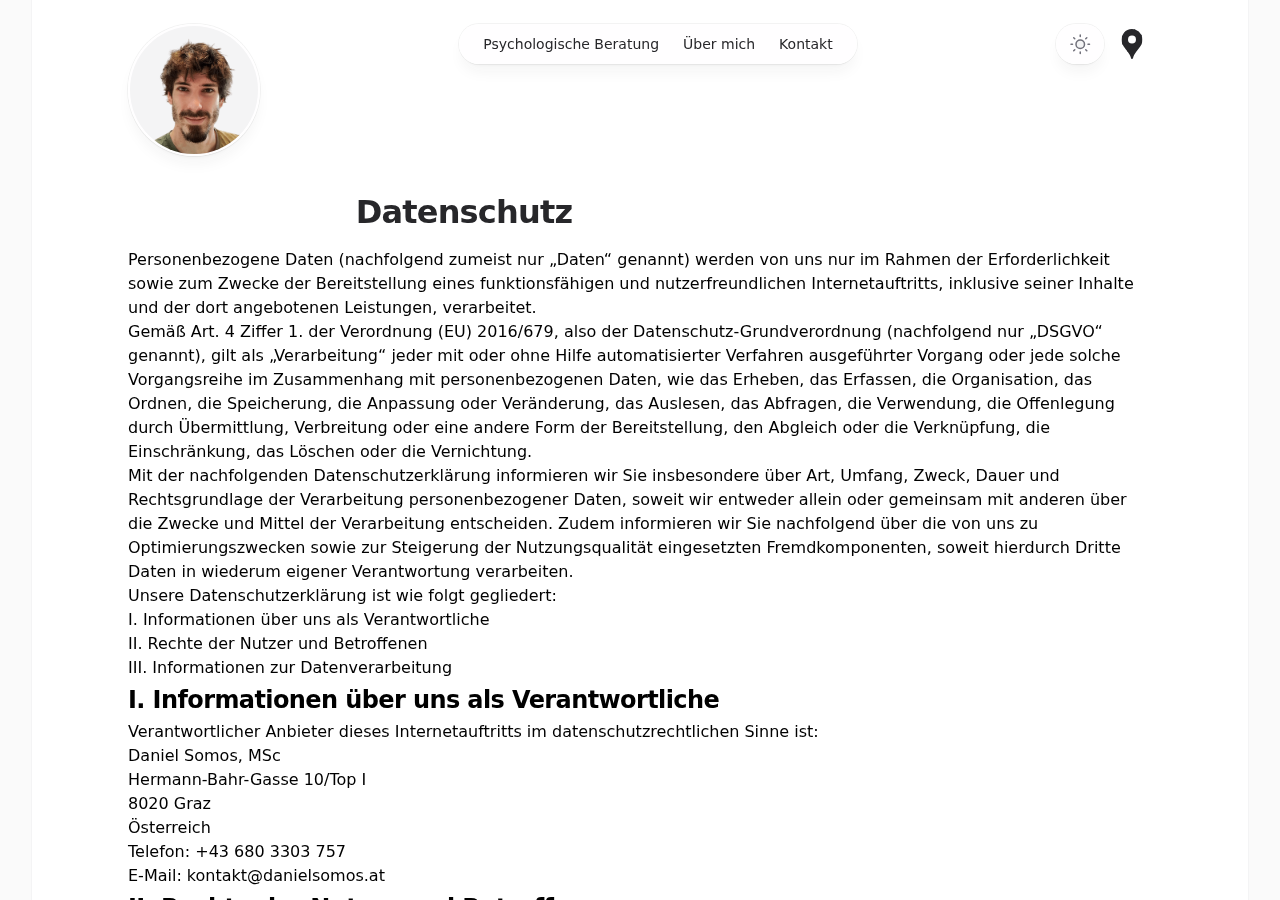
<file: datenschutz/index.html>
<!DOCTYPE html><html lang="de" class="h-full antialiased"><head><meta charSet="utf-8"/><meta name="viewport" content="width=device-width, initial-scale=1"/><link rel="preload" as="image" imageSrcSet="/images/optimized/daniel-320w.png 16w, /images/optimized/daniel-320w.png 32w, /images/optimized/daniel-320w.png 48w, /images/optimized/daniel-320w.png 64w, /images/optimized/daniel-320w.png 96w, /images/optimized/daniel-320w.png 128w, /images/optimized/daniel-320w.png 256w, /images/optimized/daniel-640w.png 384w, /images/optimized/daniel-640w.png 640w, /images/optimized/daniel-768w.png 750w, /images/optimized/daniel-1024w.png 828w, /images/optimized/daniel-1280w.png 1080w, /images/optimized/daniel-1280w.png 1200w, /images/optimized/daniel-1920w.png 1920w, /images/optimized/daniel-1920w.png 2048w, /images/optimized/daniel-1920w.png 3840w" imageSizes="8rem"/><link rel="stylesheet" href="/_next/static/css/e47cb05db38b2cfa.css" data-precedence="next"/><link rel="preload" as="script" fetchPriority="low" href="/_next/static/chunks/webpack-44d0b31da7dca3a1.js"/><script src="/_next/static/chunks/4bd1b696-a683ba340f97bc00.js" async=""></script><script src="/_next/static/chunks/684-d24296278cf6c63c.js" async=""></script><script src="/_next/static/chunks/main-app-b38322cc8e3d40b1.js" async=""></script><script src="/_next/static/chunks/c16f53c3-7857e07d541a7102.js" async=""></script><script src="/_next/static/chunks/63-ddef7c6c29969f87.js" async=""></script><script src="/_next/static/chunks/874-f0d093176b53d428.js" async=""></script><script src="/_next/static/chunks/270-7c1939b79a6142e1.js" async=""></script><script src="/_next/static/chunks/app/layout-4f5927801cc7d2a2.js" async=""></script><script src="/_next/static/chunks/app/page-9c67e7019476bdf1.js" async=""></script><title>Datenschutz | Daniel Somos</title><meta name="description" content="Datenschutzerklärung für psychologische Beratung in Graz. Informationen zum Umgang mit personenbezogenen Daten bei Daniel Somos."/><meta name="author" content="Daniel Somos"/><meta name="keywords" content="Psychologische Beratung Graz,Daniel Somos,Trauma Beratung,Hochsensibilität"/><meta name="creator" content="Daniel Somos"/><meta property="og:title" content="Daniel Somos - Psychologische Beratung"/><meta property="og:description" content="Psychologische Beratung in Graz – feinfühlige und stärkende Begleitung in herausfordernden Lebensphasen und Wachstumprozessen. Unterstützung und Ko-regulation bei Trauer, Verlust und Stress. Kreative Methoden kommen auf Wunsch unterstützend zum Einsatz, um persönliche Ressourcen zu stärken und innere Balance zu fördern"/><meta property="og:url" content="https://danielsomos.at/"/><meta property="og:site_name" content="Daniel Somos"/><meta property="og:locale" content="de_AT"/><meta property="og:image" content="https://danielsomos.at/_next/static/media/daniel.5b045f70.png"/><meta property="og:image:width" content="1200"/><meta property="og:image:height" content="630"/><meta property="og:image:alt" content="Daniel Somos - Psychologische Beratung"/><meta property="og:type" content="website"/><meta name="twitter:card" content="summary_large_image"/><meta name="twitter:title" content="Daniel Somos - Psychologische Beratung"/><meta name="twitter:description" content="Psychologische Beratung in Graz – feinfühlige und stärkende Begleitung in herausfordernden Lebensphasen und Wachstumprozessen. Unterstützung und Ko-regulation bei Trauer, Verlust und Stress. Kreative Methoden kommen auf Wunsch unterstützend zum Einsatz, um persönliche Ressourcen zu stärken und innere Balance zu fördern"/><meta name="twitter:image" content="https://danielsomos.at/_next/static/media/daniel.5b045f70.png"/><meta name="twitter:image:width" content="1200"/><meta name="twitter:image:height" content="630"/><meta name="twitter:image:alt" content="Daniel Somos - Psychologische Beratung"/><link rel="icon" href="/favicon.ico" type="image/x-icon" sizes="16x16"/><script type="application/ld+json">{"@context":"https://schema.org","@type":"PsychologicalPractice","name":"Daniel Somos - Psychologische Beratung","description":"Psychologische Beratung in Graz","url":"https://danielsomos.at","telephone":"+43-680-3303757","address":{"@type":"PostalAddress","streetAddress":"Rankengasse 31","addressLocality":"Graz","postalCode":"8020","addressCountry":"AT"},"geo":{"@type":"GeoCoordinates","latitude":47.060953075459246,"longitude":15.432147755314464},"openingHours":"Mo-Fr 08:00-20:00","priceRange":"€€"}</script><script src="/_next/static/chunks/polyfills-42372ed130431b0a.js" noModule=""></script></head><body class="flex h-full bg-zinc-50 dark:bg-black"><script>!function(){try{var d=document.documentElement,c=d.classList;c.remove('light','dark');var e=localStorage.getItem('theme');if('system'===e||(!e&&true)){var t='(prefers-color-scheme: dark)',m=window.matchMedia(t);if(m.media!==t||m.matches){d.style.colorScheme = 'dark';c.add('dark')}else{d.style.colorScheme = 'light';c.add('light')}}else if(e){c.add(e|| '')}if(e==='light'||e==='dark')d.style.colorScheme=e}catch(e){}}()</script><div class="flex w-full overflow-x-hidden"><div class="fixed inset-0 flex justify-center sm:px-8"><div class="flex w-full max-w-7xl"><div class="w-full bg-white ring-1 ring-zinc-100 dark:bg-zinc-900 dark:ring-zinc-300/20"></div></div></div><div class="relative flex w-full flex-col"><header class="pointer-events-none relative z-50 flex flex-none flex-col" style="height:var(--header-height);margin-bottom:var(--header-mb)"><div class="top-0 z-10 h-16 pt-6" style="position:var(--header-position)"><div class="sm:px-8 top-(--header-top,--spacing(6)) w-full" style="position:var(--header-inner-position)"><div class="mx-auto w-full max-w-7xl lg:px-8"><div class="relative px-4 sm:px-8 lg:px-12"><div class="mx-auto max-w-2xl lg:max-w-5xl"><div class="relative flex justify-between gap-4"><div class="flex"><div class="w-fit rounded-full bg-white/90 p-0.5 shadow-lg ring-1 shadow-zinc-800/5 ring-zinc-900/5 backdrop-blur-sm dark:bg-zinc-800/90 dark:ring-white/10"><a aria-label="Daniel Somos" class="pointer-events-auto" href="/daniel/"><div><img alt="" width="911" height="912" decoding="async" data-nimg="1" class="rounded-full bg-zinc-100 object-cover dark:bg-zinc-800 h-32 w-32" style="color:transparent" sizes="8rem" srcSet="/images/optimized/daniel-320w.png 16w, /images/optimized/daniel-320w.png 32w, /images/optimized/daniel-320w.png 48w, /images/optimized/daniel-320w.png 64w, /images/optimized/daniel-320w.png 96w, /images/optimized/daniel-320w.png 128w, /images/optimized/daniel-320w.png 256w, /images/optimized/daniel-640w.png 384w, /images/optimized/daniel-640w.png 640w, /images/optimized/daniel-768w.png 750w, /images/optimized/daniel-1024w.png 828w, /images/optimized/daniel-1280w.png 1080w, /images/optimized/daniel-1280w.png 1200w, /images/optimized/daniel-1920w.png 1920w, /images/optimized/daniel-1920w.png 2048w, /images/optimized/daniel-1920w.png 3840w" src="/images/optimized/daniel-1920w.png"/></div></a></div></div><div class="flex"><div class="pointer-events-auto md:hidden" data-headlessui-state=""><button class="group flex items-center rounded-full bg-white/90 px-4 py-2 text-sm font-medium text-zinc-800 shadow-lg ring-1 shadow-zinc-800/5 ring-zinc-900/5 backdrop-blur-sm dark:bg-zinc-800/90 dark:text-zinc-200 dark:ring-white/10 dark:hover:ring-white/20" type="button" aria-expanded="false" data-headlessui-state="">Menu<svg viewBox="0 0 8 6" aria-hidden="true" class="ml-3 h-auto w-2 stroke-zinc-500 group-hover:stroke-zinc-700 dark:group-hover:stroke-zinc-400"><path d="M1.75 1.75 4 4.25l2.25-2.5" fill="none" stroke-width="1.5" stroke-linecap="round" stroke-linejoin="round"></path></svg></button></div><span hidden="" style="position:fixed;top:1px;left:1px;width:1px;height:0;padding:0;margin:-1px;overflow:hidden;clip:rect(0, 0, 0, 0);white-space:nowrap;border-width:0;display:none"></span><nav class="pointer-events-auto hidden md:block"><ul class="flex rounded-full bg-white/90 px-3 text-sm font-medium text-zinc-800 shadow-lg ring-1 shadow-zinc-800/5 ring-zinc-900/5 backdrop-blur-sm dark:bg-zinc-800/90 dark:text-zinc-200 dark:ring-white/10"><li><a class="relative block px-3 py-2 whitespace-nowrap transition hover:text-teal-700 dark:hover:text-teal-400" href="/">Psychologische Beratung</a></li><li><a class="relative block px-3 py-2 whitespace-nowrap transition hover:text-teal-700 dark:hover:text-teal-400" href="/daniel/">Über mich</a></li><li><a class="relative block px-3 py-2 whitespace-nowrap transition hover:text-teal-700 dark:hover:text-teal-400" href="/kontakt/">Kontakt</a></li></ul></nav></div><div class="flex justify-end"><div class="pointer-events-auto flex h-min space-x-2"><button type="button" aria-label="Toggle theme" class="group h-10 rounded-full bg-white/90 px-3 py-2 shadow-lg ring-1 shadow-zinc-800/5 ring-zinc-900/5 backdrop-blur-sm transition dark:bg-zinc-800/90 dark:ring-white/10 dark:hover:ring-white/20"><svg viewBox="0 0 24 24" stroke-width="1.5" stroke-linecap="round" stroke-linejoin="round" aria-hidden="true" class="h-6 w-6 fill-zinc-100 stroke-zinc-500 transition group-hover:fill-zinc-200 group-hover:stroke-zinc-700 dark:hidden [@media(prefers-color-scheme:dark)]:fill-teal-50 [@media(prefers-color-scheme:dark)]:stroke-teal-700 [@media(prefers-color-scheme:dark)]:group-hover:fill-teal-50 [@media(prefers-color-scheme:dark)]:group-hover:stroke-teal-600"><path d="M8 12.25A4.25 4.25 0 0 1 12.25 8v0a4.25 4.25 0 0 1 4.25 4.25v0a4.25 4.25 0 0 1-4.25 4.25v0A4.25 4.25 0 0 1 8 12.25v0Z"></path><path d="M12.25 3v1.5M21.5 12.25H20M18.791 18.791l-1.06-1.06M18.791 5.709l-1.06 1.06M12.25 20v1.5M4.5 12.25H3M6.77 6.77 5.709 5.709M6.77 17.73l-1.061 1.061" fill="none"></path></svg><svg viewBox="0 0 24 24" aria-hidden="true" class="hidden h-6 w-6 fill-zinc-700 stroke-zinc-500 transition not-[@media_(prefers-color-scheme:dark)]:fill-teal-400/10 not-[@media_(prefers-color-scheme:dark)]:stroke-teal-700 dark:block [@media(prefers-color-scheme:dark)]:group-hover:stroke-zinc-400"><path d="M17.25 16.22a6.937 6.937 0 0 1-9.47-9.47 7.451 7.451 0 1 0 9.47 9.47ZM12.75 7C17 7 17 2.75 17 2.75S17 7 21.25 7C17 7 17 11.25 17 11.25S17 7 12.75 7Z" stroke-width="1.5" stroke-linecap="round" stroke-linejoin="round"></path></svg></button><a class="group" target="_blank" rel="noopener noreferrer" href="https://maps.app.goo.gl/Y6PfbAJoRY1Gz8uD8"><svg xmlns="http://www.w3.org/2000/svg" aria-label="Google Maps" role="img" viewBox="0 0 512 512" class="h-10"><clipPath id="a"><path d="M375 136a133 133 0 00-79-66 136 136 0 00-40-6 133 133 0 00-103 48 133 133 0 00-31 86c0 38 13 64 13 64 15 32 42 61 61 86a399 399 0 0130 45 222 222 0 0117 42c3 10 6 13 13 13s11-5 13-13a228 228 0 0116-41 472 472 0 0145-63c5-6 32-39 45-64 0 0 15-29 15-68 0-37-15-63-15-63z"></path></clipPath><g stroke-width="130" clip-path="url(#a)"><path class="stroke-zinc-800 transition-colors duration-300 group-hover:stroke-[#fbbc04] dark:stroke-zinc-200" d="M104 379l152-181"></path><path class="stroke-zinc-800 transition-colors duration-300 group-hover:stroke-[#4285f4] dark:stroke-zinc-200" d="M256 198L378 53"></path><path class="stroke-zinc-800 transition-colors duration-300 group-hover:stroke-[#34a853] dark:stroke-zinc-200" d="M189 459l243-290"></path><path class="stroke-zinc-800 transition-colors duration-300 group-hover:stroke-[#1a73e8] dark:stroke-zinc-200" d="M255 120l-79-67"></path><path class="stroke-zinc-800 transition-colors duration-300 group-hover:stroke-[#ea4335] dark:stroke-zinc-200" d="M76 232l91-109"></path></g><circle cx="256" cy="198" r="51" class="text-white dark:text-zinc-800" fill="currentColor"></circle></svg></a></div></div></div></div></div></div></div></div></header><main class="flex-auto"><div class="sm:px-8 mt-32"><div class="mx-auto w-full max-w-7xl lg:px-8"><div class="relative px-4 sm:px-8 lg:px-12"><div class="mx-auto max-w-2xl lg:max-w-5xl"><header class="text-center max-w-2xl"><h1 class="text-3xl font-bold tracking-tight text-zinc-800 sm:text-4xl dark:text-zinc-100">Datenschutz</h1><p class="mt-2 font-light text-lg text-zinc-600 dark:text-zinc-400"></p></header><div class="mt-4"><p>Personenbezogene Daten (nachfolgend zumeist nur „Daten“ genannt) werden von uns nur im Rahmen der Erforderlichkeit sowie zum Zwecke der Bereitstellung eines funktionsfähigen und nutzerfreundlichen Internetauftritts, inklusive seiner Inhalte und der dort angebotenen Leistungen, verarbeitet.</p><p>Gemäß Art. 4 Ziffer 1. der Verordnung (EU) 2016/679, also der Datenschutz-Grundverordnung (nachfolgend nur „DSGVO“ genannt), gilt als „Verarbeitung“ jeder mit oder ohne Hilfe automatisierter Verfahren ausgeführter Vorgang oder jede solche Vorgangsreihe im Zusammenhang mit personenbezogenen Daten, wie das Erheben, das Erfassen, die Organisation, das Ordnen, die Speicherung, die Anpassung oder Veränderung, das Auslesen, das Abfragen, die Verwendung, die Offenlegung durch Übermittlung, Verbreitung oder eine andere Form der Bereitstellung, den Abgleich oder die Verknüpfung, die Einschränkung, das Löschen oder die Vernichtung.</p><p>Mit der nachfolgenden Datenschutzerklärung informieren wir Sie insbesondere über Art, Umfang, Zweck, Dauer und Rechtsgrundlage der Verarbeitung personenbezogener Daten, soweit wir entweder allein oder gemeinsam mit anderen über die Zwecke und Mittel der Verarbeitung entscheiden. Zudem informieren wir Sie nachfolgend über die von uns zu Optimierungszwecken sowie zur Steigerung der Nutzungsqualität eingesetzten Fremdkomponenten, soweit hierdurch Dritte Daten in wiederum eigener Verantwortung verarbeiten.</p><p>Unsere Datenschutzerklärung ist wie folgt gegliedert:</p><p>I. Informationen über uns als Verantwortliche<br/>II. Rechte der Nutzer und Betroffenen<br/>III. Informationen zur Datenverarbeitung</p><h2>I. Informationen über uns als Verantwortliche</h2><p>Verantwortlicher Anbieter dieses Internetauftritts im datenschutzrechtlichen Sinne ist:</p><p><span>Daniel Somos, MSc<br/>Hermann-Bahr-Gasse 10/Top I<br/>8020 Graz<br/>Österreich</span></p><p><span>Telefon: +43 680 3303 757<br/>E-Mail: kontakt@danielsomos.at</span></p><h2>II. Rechte der Nutzer und Betroffenen</h2><p>Mit Blick auf die nachfolgend noch näher beschriebene Datenverarbeitung haben die Nutzer und Betroffenen das Recht</p><ul><li>auf Bestätigung, ob sie betreffende Daten verarbeitet werden, auf Auskunft über die verarbeiteten Daten, auf weitere Informationen über die Datenverarbeitung sowie auf Kopien der Daten (vgl. auch Art. 15 DSGVO);</li><li>auf Berichtigung oder Vervollständigung unrichtiger bzw. unvollständiger Daten (vgl. auch Art. 16 DSGVO);</li><li>auf unverzügliche Löschung der sie betreffenden Daten (vgl. auch Art. 17 DSGVO), oder, alternativ, soweit eine weitere Verarbeitung gemäß Art. 17 Abs. 3 DSGVO erforderlich ist, auf Einschränkung der Verarbeitung nach Maßgabe von Art. 18 DSGVO;</li><li>auf Erhalt der sie betreffenden und von ihnen bereitgestellten Daten und auf Übermittlung dieser Daten an andere Anbieter/Verantwortliche (vgl. auch Art. 20 DSGVO);</li><li>auf Beschwerde gegenüber der Aufsichtsbehörde, sofern sie der Ansicht sind, dass die sie betreffenden Daten durch den Anbieter unter Verstoß gegen datenschutzrechtliche Bestimmungen verarbeitet werden (vgl. auch Art. 77 DSGVO).</li></ul><p>Darüber hinaus ist der Anbieter dazu verpflichtet, alle Empfänger, denen gegenüber Daten durch den Anbieter offengelegt worden sind, über jedwede Berichtigung oder Löschung von Daten oder die Einschränkung der Verarbeitung, die aufgrund der Artikel 16, 17 Abs. 1, 18 DSGVO erfolgt, zu unterrichten. Diese Verpflichtung besteht jedoch nicht, soweit diese Mitteilung unmöglich oder mit einem unverhältnismäßigen Aufwand verbunden ist. Unbeschadet dessen hat der Nutzer ein Recht auf Auskunft über diese Empfänger.</p><p><strong>Ebenfalls haben die Nutzer und Betroffenen nach Art. 21 DSGVO das Recht auf Widerspruch gegen die künftige Verarbeitung der sie betreffenden Daten, sofern die Daten durch den Anbieter nach Maßgabe von Art. 6 Abs. 1 lit. f) DSGVO verarbeitet werden. Insbesondere ist ein Widerspruch gegen die Datenverarbeitung zum Zwecke der Direktwerbung statthaft.</strong></p><h2>III. Informationen zur Datenverarbeitung</h2><p>Ihre bei Nutzung unseres Internetauftritts verarbeiteten Daten werden gelöscht oder gesperrt, sobald der Zweck der Speicherung entfällt, der Löschung der Daten keine gesetzlichen Aufbewahrungspflichten entgegenstehen und nachfolgend keine anderslautenden Angaben zu einzelnen Verarbeitungsverfahren gemacht werden.</p><h3>Kontaktanfragen / Kontaktmöglichkeit</h3><p>Sofern Sie per Kontaktformular oder E-Mail mit uns in Kontakt treten, werden die dabei von Ihnen angegebenen Daten zur Bearbeitung Ihrer Anfrage genutzt. Die Angabe der Daten ist zur Bearbeitung und Beantwortung Ihre Anfrage erforderlich - ohne deren Bereitstellung können wir Ihre Anfrage nicht oder allenfalls eingeschränkt beantworten.</p><p>Rechtsgrundlage für diese Verarbeitung ist Art. 6 Abs. 1 lit. b) DSGVO.</p><p>Ihre Daten werden gelöscht, sofern Ihre Anfrage abschließend beantwortet worden ist und der Löschung keine gesetzlichen Aufbewahrungspflichten entgegenstehen, wie bspw. bei einer sich etwaig anschließenden Vertragsabwicklung.</p><h3>Google Analytics</h3><p>In unserem Internetauftritt setzen wir Google Analytics ein. Hierbei handelt es sich um einen Webanalysedienst der Google Ireland Limited, Gordon House, Barrow Street, Dublin 4, Irland, nachfolgend nur „Google“ genannt.</p><p>Durch die Zertifizierung nach dem EU-US-Datenschutzschild („EU-US Privacy Shield“)</p><p><a target="_blank" rel="noopener noreferrer" href="https://www.privacyshield.gov/participant?id=a2zt000000001L5AAI&amp;status=Active">https://www.privacyshield.gov/participant?id=a2zt000000001L5AAI&amp;status=Active</a></p><p>garantiert Google, dass die Datenschutzvorgaben der EU auch bei der Verarbeitung von Daten in den USA eingehalten werden.</p><p>Der Dienst Google Analytics dient zur Analyse des Nutzungsverhaltens unseres Internetauftritts. Rechtsgrundlage ist Art. 6 Abs. 1 lit. f) DSGVO. Unser berechtigtes Interesse liegt in der Analyse, Optimierung und dem wirtschaftlichen Betrieb unseres Internetauftritts.</p><p>Nutzungs- und nutzerbezogene Informationen, wie bspw. IP-Adresse, Ort, Zeit oder Häufigkeit des Besuchs unseres Internetauftritts, werden dabei an einen Server von Google in den USA übertragen und dort gespeichert. Allerdings nutzen wir Google Analytics mit der sog. Anonymisierungsfunktion. Durch diese Funktion kürzt Google die IP-Adresse schon innerhalb der EU bzw. des EWR.</p><p>Die so erhobenen Daten werden wiederum von Google genutzt, um uns eine Auswertung über den Besuch unseres Internetauftritts sowie über die dortigen Nutzungsaktivitäten zur Verfügung zu stellen. Auch können diese Daten genutzt werden, um weitere Dienstleistungen zu erbringen, die mit der Nutzung unseres Internetauftritts und der Nutzung des Internets zusammenhängen.</p><p>Google gibt an, Ihre IP-Adresse nicht mit anderen Daten zu verbinden. Zudem hält Google unter</p><p><a target="_blank" rel="noopener noreferrer" href="https://www.google.com/intl/de/policies/privacy/partners">https://www.google.com/intl/de/policies/privacy/partners</a></p><p>weitere datenschutzrechtliche Informationen für Sie bereit, so bspw. auch zu den Möglichkeiten, die Datennutzung zu unterbinden.</p><p>Zudem bietet Google unter</p><p><a target="_blank" rel="noopener noreferrer" href="https://tools.google.com/dlpage/gaoptout?hl=de">https://tools.google.com/dlpage/gaoptout?hl=de</a></p><p>ein sog. Deaktivierungs-Add-on nebst weiteren Informationen hierzu an. Dieses Add-on lässt sich mit den gängigen Internet-Browsern installieren und bietet Ihnen weitergehende Kontrollmöglichkeit über die Daten, die Google bei Aufruf unseres Internetauftritts erfasst. Dabei teilt das Add-on dem JavaScript (ga.js) von Google Analytics mit, dass Informationen zum Besuch unseres Internetauftritts nicht an Google Analytics übermittelt werden sollen. Dies verhindert aber nicht, dass Informationen an uns oder an andere Webanalysedienste übermittelt werden. Ob und welche weiteren Webanalysedienste von uns eingesetzt werden, erfahren Sie natürlich ebenfalls in dieser Datenschutzerklärung.</p><h3>Google-Maps</h3><p>In unserem Internetauftritt setzen wir Google Maps zur Darstellung unseres Standorts sowie zur Erstellung einer Anfahrtsbeschreibung ein. Es handelt sich hierbei um einen Dienst der Google Ireland Limited, Gordon House, Barrow Street, Dublin 4, Irland, nachfolgend nur „Google“ genannt.</p><p>Durch die Zertifizierung nach dem EU-US-Datenschutzschild („EU-US Privacy Shield“)</p><p><a target="_blank" rel="noopener noreferrer" href="https://www.privacyshield.gov/participant?id=a2zt000000001L5AAI&amp;status=Active">https://www.privacyshield.gov/participant?id=a2zt000000001L5AAI&amp;status=Active</a></p><p>garantiert Google, dass die Datenschutzvorgaben der EU auch bei der Verarbeitung von Daten in den USA eingehalten werden.</p><p>Um die Darstellung bestimmter Schriften in unserem Internetauftritt zu ermöglichen, wird bei Aufruf unseres Internetauftritts eine Verbindung zu dem Google-Server in den USA aufgebaut.</p><p>Sofern Sie die in unseren Internetauftritt eingebundene Komponente Google Maps aufrufen, speichert Google über Ihren Internet-Browser ein Cookie auf Ihrem Endgerät. Um unseren Standort anzuzeigen und eine Anfahrtsbeschreibung zu erstellen, werden Ihre Nutzereinstellungen und -daten verarbeitet. Hierbei können wir nicht ausschließen, dass Google Server in den USA einsetzt.</p><p>Rechtsgrundlage ist Art. 6 Abs. 1 lit. f) DSGVO. Unser berechtigtes Interesse liegt in der Optimierung der Funktionalität unseres Internetauftritts.</p><p>Durch die so hergestellte Verbindung zu Google kann Google ermitteln, von welcher Website Ihre Anfrage gesendet worden ist und an welche IP-Adresse die Anfahrtsbeschreibung zu übermitteln ist.</p><p>Sofern Sie mit dieser Verarbeitung nicht einverstanden sind, haben Sie die Möglichkeit, die Installation der Cookies durch die entsprechenden Einstellungen in Ihrem Internet-Browser zu verhindern. Einzelheiten hierzu finden Sie vorstehend unter dem Punkt „Cookies“.</p><p>Zudem erfolgt die Nutzung von Google Maps sowie der über Google Maps erlangten Informationen nach den <a target="_blank" rel="noopener noreferrer" href="http://www.google.de/accounts/TOS">Google-Nutzungsbedingungen</a> <a target="_blank" rel="noopener noreferrer" href="https://policies.google.com/terms?gl=DE&amp;hl=de">https://policies.google.com/terms?gl=DE&amp;hl=de</a> und den <a target="_blank" rel="noopener noreferrer" href="http://www.google.com/intl/de_de/help/terms_maps.html">Geschäftsbedingungen für Google Maps</a> https://www.google.com/intl/de_de/help/terms_maps.html.</p><p>Überdies bietet Google unter</p><p><a target="_blank" rel="noopener noreferrer" href="https://adssettings.google.com/authenticated">https://adssettings.google.com/authenticated</a></p><p><a target="_blank" rel="noopener noreferrer" href="https://policies.google.com/privacy">https://policies.google.com/privacy</a></p><p>weitergehende Informationen an.</p><p><a target="_blank" rel="noopener noreferrer" href="https://www.ratgeberrecht.eu/leistungen/muster-datenschutzerklaerung.html">Datenschutzerklärung basierend auf der Muster-Datenschutzerklärung</a> der <a target="_blank" rel="noopener noreferrer" href="https://www.ratgeberrecht.eu/datenschutz/datenschutzerklaerung-generator-dsgvo.html">Anwaltskanzlei Weiß &amp; Partner</a></p></div></div></div></div></div></main><footer class="mt-20 sm:mt-32 flex-none"><div class="sm:px-8"><div class="mx-auto w-full max-w-7xl lg:px-8"><div class="border-t border-zinc-100 pt-8 pb-8 dark:border-zinc-700/40"><div class="relative px-4 sm:px-8 lg:px-12"><div class="mx-auto max-w-2xl lg:max-w-5xl"><div class="flex flex-wrap justify-center gap-x-8 gap-y-1 font-medium text-zinc-800 dark:text-zinc-200"><ul role="list" class="flex flex-col text-sm space-y-3 md:flex-row md:space-x-8"><li class="text-zinc-800 dark:text-zinc-200 flex"><a target="_blank" class="group flex font-medium text-zinc-800 transition hover:text-teal-700 dark:text-zinc-200 dark:hover:text-teal-500" href="tel:+436803303757"><svg viewBox="0 0 24 24" fill="currentColor" aria-hidden="true" class="flex-none fill-zinc-800 transition group-hover:fill-teal-700 dark:fill-white h-6 w-6 pr-1"><path d="M12,0C5.383,0,0,5.383,0,12s5.383,12,12,12,12-5.383,12-12S18.617,0,12,0Zm5.665,16.587l-.522,.6c-.551,.552-1.277,.813-2,.813-3.714,0-9.143-5.143-9.143-9.143,0-.723,.261-1.449,.813-2l.6-.522c.446-.446,1.17-.446,1.616,0l1,1.302c.446,.446,.446,1.17,0,1.616l-.851,1.069c.901,2.244,2.429,3.71,4.5,4.5l1.069-.851c.446-.446,1.17-.446,1.616,0l1.302,1c.446,.446,.446,1.17,0,1.616Z"></path></svg><span class="ml-1"><span class="text-zinc-800 dark:text-zinc-200">+43680 / 3303 757</span></span></a></li><li class="text-zinc-800 dark:text-zinc-200 flex"><a target="_blank" class="group flex font-medium text-zinc-800 transition hover:text-teal-700 dark:text-zinc-200 dark:hover:text-teal-500" href="mailto:kontakt@danielsomos.at"><svg viewBox="0 0 24 24" fill="none" stroke-width="1.5" stroke-linecap="round" stroke-linejoin="round" aria-hidden="true" class="flex-none fill-zinc-800 transition group-hover:fill-teal-700 dark:fill-white h-6 w-6"><path fill-rule="evenodd" d="M6 5a3 3 0 0 0-3 3v8a3 3 0 0 0 3 3h12a3 3 0 0 0 3-3V8a3 3 0 0 0-3-3H6Zm.245 2.187a.75.75 0 0 0-.99 1.126l6.25 5.5a.75.75 0 0 0 .99 0l6.25-5.5a.75.75 0 0 0-.99-1.126L12 12.251 6.245 7.187Z"></path></svg><span class="ml-1"><span class="text-zinc-800 dark:text-zinc-200">kontakt@danielsomos.at</span></span></a></li><li class="flex"><a target="_blank" class="group flex font-medium text-zinc-800 transition hover:text-teal-700 dark:text-zinc-200 dark:hover:text-teal-500" href="https://maps.app.goo.gl/Y6PfbAJoRY1Gz8uD8"><svg xmlns="http://www.w3.org/2000/svg" aria-label="Google Maps" role="img" viewBox="0 0 512 512" class="flex-none fill-zinc-800 transition group-hover:fill-teal-700 dark:fill-white h-6 w-6"><clipPath id="a"><path d="M375 136a133 133 0 00-79-66 136 136 0 00-40-6 133 133 0 00-103 48 133 133 0 00-31 86c0 38 13 64 13 64 15 32 42 61 61 86a399 399 0 0130 45 222 222 0 0117 42c3 10 6 13 13 13s11-5 13-13a228 228 0 0116-41 472 472 0 0145-63c5-6 32-39 45-64 0 0 15-29 15-68 0-37-15-63-15-63z"></path></clipPath><g stroke-width="130" clip-path="url(#a)"><path class="stroke-zinc-800 transition-colors duration-300 group-hover:stroke-[#fbbc04] dark:stroke-zinc-200" d="M104 379l152-181"></path><path class="stroke-zinc-800 transition-colors duration-300 group-hover:stroke-[#4285f4] dark:stroke-zinc-200" d="M256 198L378 53"></path><path class="stroke-zinc-800 transition-colors duration-300 group-hover:stroke-[#34a853] dark:stroke-zinc-200" d="M189 459l243-290"></path><path class="stroke-zinc-800 transition-colors duration-300 group-hover:stroke-[#1a73e8] dark:stroke-zinc-200" d="M255 120l-79-67"></path><path class="stroke-zinc-800 transition-colors duration-300 group-hover:stroke-[#ea4335] dark:stroke-zinc-200" d="M76 232l91-109"></path></g><circle cx="256" cy="198" r="51" class="text-white dark:text-zinc-800" fill="currentColor"></circle></svg><span class="ml-1"><span class="text-zinc-800 dark:text-zinc-200">Rankengasse 31, 8020 Graz</span></span></a></li></ul></div></div></div></div></div></div><div class="sm:px-8"><div class="mx-auto w-full max-w-7xl lg:px-8"><div class="border-t border-zinc-100 pt-4 pb-4 dark:border-zinc-700/40"><div class="relative px-4 sm:px-8 lg:px-12"><div class="mx-auto max-w-2xl lg:max-w-5xl"><div class="flex justify-end"><div class="flex flex-wrap justify-center gap-x-6 gap-y-1 text-sm font-medium text-zinc-800 dark:text-zinc-200"><a class="transition hover:text-teal-700 dark:hover:text-teal-400" href="/impressum/">Impressum</a><a class="transition hover:text-teal-700 dark:hover:text-teal-400" href="/datenschutz/">Datenschutz</a><a class="transition hover:text-teal-700 dark:hover:text-teal-400" href="/haftung/">Haftung</a><p class="text-sm text-zinc-400 dark:text-zinc-500">© <!-- -->2025<!-- --> Daniel Somos. All rights reserved.</p></div></div></div></div></div></div></div></footer></div></div><script src="/_next/static/chunks/webpack-44d0b31da7dca3a1.js" async=""></script><script>(self.__next_f=self.__next_f||[]).push([0])</script><script>self.__next_f.push([1,"1:\"$Sreact.fragment\"\n2:I[881,[\"545\",\"static/chunks/c16f53c3-7857e07d541a7102.js\",\"63\",\"static/chunks/63-ddef7c6c29969f87.js\",\"874\",\"static/chunks/874-f0d093176b53d428.js\",\"270\",\"static/chunks/270-7c1939b79a6142e1.js\",\"177\",\"static/chunks/app/layout-4f5927801cc7d2a2.js\"],\"Providers\"]\n3:I[9408,[\"545\",\"static/chunks/c16f53c3-7857e07d541a7102.js\",\"63\",\"static/chunks/63-ddef7c6c29969f87.js\",\"874\",\"static/chunks/874-f0d093176b53d428.js\",\"270\",\"static/chunks/270-7c1939b79a6142e1.js\",\"177\",\"static/chunks/app/layout-4f5927801cc7d2a2.js\"],\"Header\"]\n4:I[7555,[],\"\"]\n5:I[1295,[],\"\"]\n6:I[6874,[\"63\",\"static/chunks/63-ddef7c6c29969f87.js\",\"874\",\"static/chunks/874-f0d093176b53d428.js\",\"974\",\"static/chunks/app/page-9c67e7019476bdf1.js\"],\"\"]\n7:I[9665,[],\"OutletBoundary\"]\na:I[9665,[],\"ViewportBoundary\"]\nc:I[9665,[],\"MetadataBoundary\"]\ne:I[6614,[],\"\"]\n:HL[\"/_next/static/css/e47cb05db38b2cfa.css\",\"style\"]\n"])</script><script>self.__next_f.push([1,"0:{\"P\":null,\"b\":\"Q58Q41YFDy2uHkDqRbVRO\",\"p\":\"\",\"c\":[\"\",\"datenschutz\",\"\"],\"i\":false,\"f\":[[[\"\",{\"children\":[\"datenschutz\",{\"children\":[\"__PAGE__\",{}]}]},\"$undefined\",\"$undefined\",true],[\"\",[\"$\",\"$1\",\"c\",{\"children\":[[[\"$\",\"link\",\"0\",{\"rel\":\"stylesheet\",\"href\":\"/_next/static/css/e47cb05db38b2cfa.css\",\"precedence\":\"next\",\"crossOrigin\":\"$undefined\",\"nonce\":\"$undefined\"}]],[\"$\",\"html\",null,{\"lang\":\"de\",\"className\":\"h-full antialiased\",\"suppressHydrationWarning\":true,\"children\":[[\"$\",\"head\",null,{\"children\":[\"$\",\"script\",null,{\"type\":\"application/ld+json\",\"dangerouslySetInnerHTML\":{\"__html\":\"{\\\"@context\\\":\\\"https://schema.org\\\",\\\"@type\\\":\\\"PsychologicalPractice\\\",\\\"name\\\":\\\"Daniel Somos - Psychologische Beratung\\\",\\\"description\\\":\\\"Psychologische Beratung in Graz\\\",\\\"url\\\":\\\"https://danielsomos.at\\\",\\\"telephone\\\":\\\"+43-680-3303757\\\",\\\"address\\\":{\\\"@type\\\":\\\"PostalAddress\\\",\\\"streetAddress\\\":\\\"Rankengasse 31\\\",\\\"addressLocality\\\":\\\"Graz\\\",\\\"postalCode\\\":\\\"8020\\\",\\\"addressCountry\\\":\\\"AT\\\"},\\\"geo\\\":{\\\"@type\\\":\\\"GeoCoordinates\\\",\\\"latitude\\\":47.060953075459246,\\\"longitude\\\":15.432147755314464},\\\"openingHours\\\":\\\"Mo-Fr 08:00-20:00\\\",\\\"priceRange\\\":\\\"€€\\\"}\"}}]}],[\"$\",\"body\",null,{\"className\":\"flex h-full bg-zinc-50 dark:bg-black\",\"children\":[\"$\",\"$L2\",null,{\"children\":[\"$\",\"div\",null,{\"className\":\"flex w-full overflow-x-hidden\",\"children\":[[\"$\",\"div\",null,{\"className\":\"fixed inset-0 flex justify-center sm:px-8\",\"children\":[\"$\",\"div\",null,{\"className\":\"flex w-full max-w-7xl\",\"children\":[\"$\",\"div\",null,{\"className\":\"w-full bg-white ring-1 ring-zinc-100 dark:bg-zinc-900 dark:ring-zinc-300/20\"}]}]}],[\"$\",\"div\",null,{\"className\":\"relative flex w-full flex-col\",\"children\":[[\"$\",\"$L3\",null,{}],[\"$\",\"main\",null,{\"className\":\"flex-auto\",\"children\":[\"$\",\"$L4\",null,{\"parallelRouterKey\":\"children\",\"error\":\"$undefined\",\"errorStyles\":\"$undefined\",\"errorScripts\":\"$undefined\",\"template\":[\"$\",\"$L5\",null,{}],\"templateStyles\":\"$undefined\",\"templateScripts\":\"$undefined\",\"notFound\":[[\"$\",\"div\",null,{\"ref\":\"$undefined\",\"className\":\"sm:px-8 flex h-full items-center pt-16 sm:pt-32\",\"children\":[\"$\",\"div\",null,{\"className\":\"mx-auto w-full max-w-7xl lg:px-8\",\"children\":[\"$\",\"div\",null,{\"ref\":\"$undefined\",\"className\":\"relative px-4 sm:px-8 lg:px-12\",\"children\":[\"$\",\"div\",null,{\"className\":\"mx-auto max-w-2xl lg:max-w-5xl\",\"children\":[\"$\",\"div\",null,{\"className\":\"flex flex-col items-center\",\"children\":[[\"$\",\"p\",null,{\"className\":\"text-base font-semibold text-zinc-400 dark:text-zinc-500\",\"children\":\"404\"}],[\"$\",\"h1\",null,{\"className\":\"mt-4 text-4xl font-bold tracking-tight text-zinc-800 sm:text-5xl dark:text-zinc-100\",\"children\":\"Page not found\"}],[\"$\",\"p\",null,{\"className\":\"mt-4 text-base text-zinc-600 dark:text-zinc-400\",\"children\":\"Sorry, we couldn’t find the page you’re looking for.\"}],[\"$\",\"$L6\",null,{\"className\":\"inline-flex items-center gap-2 justify-center rounded-md py-2 px-3 text-sm outline-offset-2 transition active:transition-none bg-zinc-50 font-medium text-zinc-900 hover:bg-zinc-100 active:bg-zinc-100 active:text-zinc-900/60 dark:bg-zinc-800/50 dark:text-zinc-300 dark:hover:bg-zinc-800 dark:hover:text-zinc-50 dark:active:bg-zinc-800/50 dark:active:text-zinc-50/70 mt-4\",\"href\":\"/\",\"children\":\"Go back home\"}]]}]}]}]}]}],[]],\"forbidden\":\"$undefined\",\"unauthorized\":\"$undefined\"}]}],[\"$\",\"footer\",null,{\"className\":\"mt-20 sm:mt-32 flex-none\",\"children\":[[\"$\",\"div\",null,{\"ref\":\"$undefined\",\"className\":\"sm:px-8\",\"children\":[\"$\",\"div\",null,{\"className\":\"mx-auto w-full max-w-7xl lg:px-8\",\"children\":[\"$\",\"div\",null,{\"className\":\"border-t border-zinc-100 pt-8 pb-8 dark:border-zinc-700/40\",\"children\":[\"$\",\"div\",null,{\"ref\":\"$undefined\",\"className\":\"relative px-4 sm:px-8 lg:px-12\",\"children\":[\"$\",\"div\",null,{\"className\":\"mx-auto max-w-2xl lg:max-w-5xl\",\"children\":[\"$\",\"div\",null,{\"className\":\"flex flex-wrap justify-center gap-x-8 gap-y-1 font-medium text-zinc-800 dark:text-zinc-200\",\"children\":[\"$\",\"ul\",null,{\"role\":\"list\",\"className\":\"flex flex-col text-sm space-y-3 md:flex-row md:space-x-8\",\"children\":[[\"$\",\"li\",null,{\"className\":\"text-zinc-800 dark:text-zinc-200 flex\",\"children\":[\"$\",\"$L6\",null,{\"href\":\"tel:+436803303757\",\"target\":\"_blank\",\"className\":\"group flex font-medium text-zinc-800 transition hover:text-teal-700 dark:text-zinc-200 dark:hover:text-teal-500\",\"children\":[[\"$\",\"svg\",null,{\"viewBox\":\"0 0 24 24\",\"fill\":\"currentColor\",\"aria-hidden\":\"true\",\"className\":\"flex-none fill-zinc-800 transition group-hover:fill-teal-700 dark:fill-white h-6 w-6 pr-1\",\"children\":[\"$\",\"path\",null,{\"d\":\"M12,0C5.383,0,0,5.383,0,12s5.383,12,12,12,12-5.383,12-12S18.617,0,12,0Zm5.665,16.587l-.522,.6c-.551,.552-1.277,.813-2,.813-3.714,0-9.143-5.143-9.143-9.143,0-.723,.261-1.449,.813-2l.6-.522c.446-.446,1.17-.446,1.616,0l1,1.302c.446,.446,.446,1.17,0,1.616l-.851,1.069c.901,2.244,2.429,3.71,4.5,4.5l1.069-.851c.446-.446,1.17-.446,1.616,0l1.302,1c.446,.446,.446,1.17,0,1.616Z\"}]}],[\"$\",\"span\",null,{\"className\":\"ml-1\",\"children\":[\"$\",\"span\",null,{\"className\":\"text-zinc-800 dark:text-zinc-200\",\"children\":\"+43680 / 3303 757\"}]}]]}]}],[\"$\",\"li\",null,{\"className\":\"text-zinc-800 dark:text-zinc-200 flex\",\"children\":[\"$\",\"$L6\",null,{\"href\":\"mailto:kontakt@danielsomos.at\",\"target\":\"_blank\",\"className\":\"group flex font-medium text-zinc-800 transition hover:text-teal-700 dark:text-zinc-200 dark:hover:text-teal-500\",\"children\":[[\"$\",\"svg\",null,{\"viewBox\":\"0 0 24 24\",\"fill\":\"none\",\"strokeWidth\":\"1.5\",\"strokeLinecap\":\"round\",\"strokeLinejoin\":\"round\",\"aria-hidden\":\"true\",\"className\":\"flex-none fill-zinc-800 transition group-hover:fill-teal-700 dark:fill-white h-6 w-6\",\"children\":[\"$\",\"path\",null,{\"fillRule\":\"evenodd\",\"d\":\"M6 5a3 3 0 0 0-3 3v8a3 3 0 0 0 3 3h12a3 3 0 0 0 3-3V8a3 3 0 0 0-3-3H6Zm.245 2.187a.75.75 0 0 0-.99 1.126l6.25 5.5a.75.75 0 0 0 .99 0l6.25-5.5a.75.75 0 0 0-.99-1.126L12 12.251 6.245 7.187Z\"}]}],[\"$\",\"span\",null,{\"className\":\"ml-1\",\"children\":[\"$\",\"span\",null,{\"className\":\"text-zinc-800 dark:text-zinc-200\",\"children\":\"kontakt@danielsomos.at\"}]}]]}]}],[\"$\",\"li\",null,{\"className\":\"flex\",\"children\":[\"$\",\"$L6\",null,{\"href\":\"https://maps.app.goo.gl/Y6PfbAJoRY1Gz8uD8\",\"target\":\"_blank\",\"className\":\"group flex font-medium text-zinc-800 transition hover:text-teal-700 dark:text-zinc-200 dark:hover:text-teal-500\",\"children\":[[\"$\",\"svg\",null,{\"xmlns\":\"http://www.w3.org/2000/svg\",\"aria-label\":\"Google Maps\",\"role\":\"img\",\"viewBox\":\"0 0 512 512\",\"className\":\"flex-none fill-zinc-800 transition group-hover:fill-teal-700 dark:fill-white h-6 w-6\",\"children\":[[\"$\",\"clipPath\",null,{\"id\":\"a\",\"children\":[\"$\",\"path\",null,{\"d\":\"M375 136a133 133 0 00-79-66 136 136 0 00-40-6 133 133 0 00-103 48 133 133 0 00-31 86c0 38 13 64 13 64 15 32 42 61 61 86a399 399 0 0130 45 222 222 0 0117 42c3 10 6 13 13 13s11-5 13-13a228 228 0 0116-41 472 472 0 0145-63c5-6 32-39 45-64 0 0 15-29 15-68 0-37-15-63-15-63z\"}]}],[\"$\",\"g\",null,{\"strokeWidth\":\"130\",\"clipPath\":\"url(#a)\",\"children\":[[\"$\",\"path\",null,{\"className\":\"stroke-zinc-800 transition-colors duration-300 group-hover:stroke-[#fbbc04] dark:stroke-zinc-200\",\"d\":\"M104 379l152-181\"}],[\"$\",\"path\",null,{\"className\":\"stroke-zinc-800 transition-colors duration-300 group-hover:stroke-[#4285f4] dark:stroke-zinc-200\",\"d\":\"M256 198L378 53\"}],[\"$\",\"path\",null,{\"className\":\"stroke-zinc-800 transition-colors duration-300 group-hover:stroke-[#34a853] dark:stroke-zinc-200\",\"d\":\"M189 459l243-290\"}],[\"$\",\"path\",null,{\"className\":\"stroke-zinc-800 transition-colors duration-300 group-hover:stroke-[#1a73e8] dark:stroke-zinc-200\",\"d\":\"M255 120l-79-67\"}],[\"$\",\"path\",null,{\"className\":\"stroke-zinc-800 transition-colors duration-300 group-hover:stroke-[#ea4335] dark:stroke-zinc-200\",\"d\":\"M76 232l91-109\"}]]}],[\"$\",\"circle\",null,{\"cx\":\"256\",\"cy\":\"198\",\"r\":\"51\",\"className\":\"text-white dark:text-zinc-800\",\"fill\":\"currentColor\"}]]}],[\"$\",\"span\",null,{\"className\":\"ml-1\",\"children\":[\"$\",\"span\",null,{\"className\":\"text-zinc-800 dark:text-zinc-200\",\"children\":\"Rankengasse 31, 8020 Graz\"}]}]]}]}]]}]}]}]}]}]}]}],[\"$\",\"div\",null,{\"ref\":\"$undefined\",\"className\":\"sm:px-8\",\"children\":[\"$\",\"div\",null,{\"className\":\"mx-auto w-full max-w-7xl lg:px-8\",\"children\":[\"$\",\"div\",null,{\"className\":\"border-t border-zinc-100 pt-4 pb-4 dark:border-zinc-700/40\",\"children\":[\"$\",\"div\",null,{\"ref\":\"$undefined\",\"className\":\"relative px-4 sm:px-8 lg:px-12\",\"children\":[\"$\",\"div\",null,{\"className\":\"mx-auto max-w-2xl lg:max-w-5xl\",\"children\":[\"$\",\"div\",null,{\"className\":\"flex justify-end\",\"children\":[\"$\",\"div\",null,{\"className\":\"flex flex-wrap justify-center gap-x-6 gap-y-1 text-sm font-medium text-zinc-800 dark:text-zinc-200\",\"children\":[[[\"$\",\"$L6\",\"navlink-footer-Impressum\",{\"href\":\"/impressum\",\"className\":\"transition hover:text-teal-700 dark:hover:text-teal-400\",\"children\":\"Impressum\"}],[\"$\",\"$L6\",\"navlink-footer-Datenschutz\",{\"href\":\"/datenschutz\",\"className\":\"transition hover:text-teal-700 dark:hover:text-teal-400\",\"children\":\"Datenschutz\"}],[\"$\",\"$L6\",\"navlink-footer-Haftung\",{\"href\":\"/haftung\",\"className\":\"transition hover:text-teal-700 dark:hover:text-teal-400\",\"children\":\"Haftung\"}]],[\"$\",\"p\",null,{\"className\":\"text-sm text-zinc-400 dark:text-zinc-500\",\"children\":[\"© \",2025,\" Daniel Somos. All rights reserved.\"]}]]}]}]}]}]}]}]}]]}]]}]]}]}]}]]}]]}],{\"children\":[\"datenschutz\",[\"$\",\"$1\",\"c\",{\"children\":[null,[\"$\",\"$L4\",null,{\"parallelRouterKey\":\"children\",\"error\":\"$undefined\",\"errorStyles\":\"$undefined\",\"errorScripts\":\"$undefined\",\"template\":[\"$\",\"$L5\",null,{}],\"templateStyles\":\"$undefined\",\"templateScripts\":\"$undefined\",\"notFound\":\"$undefined\",\"forbidden\":\"$undefined\",\"unauthorized\":\"$undefined\"}]]}],{\"children\":[\"__PAGE__\",[\"$\",\"$1\",\"c\",{\"children\":[[\"$\",\"div\",null,{\"ref\":\"$undefined\",\"className\":\"sm:px-8 mt-32\",\"children\":[\"$\",\"div\",null,{\"className\":\"mx-auto w-full max-w-7xl lg:px-8\",\"children\":[\"$\",\"div\",null,{\"ref\":\"$undefined\",\"className\":\"relative px-4 sm:px-8 lg:px-12\",\"children\":[\"$\",\"div\",null,{\"className\":\"mx-auto max-w-2xl lg:max-w-5xl\",\"children\":[[\"$\",\"header\",null,{\"className\":\"text-center max-w-2xl\",\"children\":[[\"$\",\"h1\",null,{\"className\":\"text-3xl font-bold tracking-tight text-zinc-800 sm:text-4xl dark:text-zinc-100\",\"children\":\"Datenschutz\"}],[\"$\",\"p\",null,{\"className\":\"mt-2 font-light text-lg text-zinc-600 dark:text-zinc-400\",\"children\":\"\"}]]}],\"$undefined\",[\"$\",\"div\",null,{\"className\":\"mt-4\",\"children\":[[\"$\",\"p\",null,{\"children\":\"Personenbezogene Daten (nachfolgend zumeist nur „Daten“ genannt) werden von uns nur im Rahmen der Erforderlichkeit sowie zum Zwecke der Bereitstellung eines funktionsfähigen und nutzerfreundlichen Internetauftritts, inklusive seiner Inhalte und der dort angebotenen Leistungen, verarbeitet.\"}],[\"$\",\"p\",null,{\"children\":\"Gemäß Art. 4 Ziffer 1. der Verordnung (EU) 2016/679, also der Datenschutz-Grundverordnung (nachfolgend nur „DSGVO“ genannt), gilt als „Verarbeitung“ jeder mit oder ohne Hilfe automatisierter Verfahren ausgeführter Vorgang oder jede solche Vorgangsreihe im Zusammenhang mit personenbezogenen Daten, wie das Erheben, das Erfassen, die Organisation, das Ordnen, die Speicherung, die Anpassung oder Veränderung, das Auslesen, das Abfragen, die Verwendung, die Offenlegung durch Übermittlung, Verbreitung oder eine andere Form der Bereitstellung, den Abgleich oder die Verknüpfung, die Einschränkung, das Löschen oder die Vernichtung.\"}],[\"$\",\"p\",null,{\"children\":\"Mit der nachfolgenden Datenschutzerklärung informieren wir Sie insbesondere über Art, Umfang, Zweck, Dauer und Rechtsgrundlage der Verarbeitung personenbezogener Daten, soweit wir entweder allein oder gemeinsam mit anderen über die Zwecke und Mittel der Verarbeitung entscheiden. Zudem informieren wir Sie nachfolgend über die von uns zu Optimierungszwecken sowie zur Steigerung der Nutzungsqualität eingesetzten Fremdkomponenten, soweit hierdurch Dritte Daten in wiederum eigener Verantwortung verarbeiten.\"}],[\"$\",\"p\",null,{\"children\":\"Unsere Datenschutzerklärung ist wie folgt gegliedert:\"}],[\"$\",\"p\",null,{\"children\":[\"I. Informationen über uns als Verantwortliche\",[\"$\",\"br\",null,{}],\"II. Rechte der Nutzer und Betroffenen\",[\"$\",\"br\",null,{}],\"III. Informationen zur Datenverarbeitung\"]}],[\"$\",\"h2\",null,{\"children\":\"I. Informationen über uns als Verantwortliche\"}],[\"$\",\"p\",null,{\"children\":\"Verantwortlicher Anbieter dieses Internetauftritts im datenschutzrechtlichen Sinne ist:\"}],[\"$\",\"p\",null,{\"children\":[\"$\",\"span\",null,{\"children\":[\"Daniel Somos, MSc\",[\"$\",\"br\",null,{}],\"Hermann-Bahr-Gasse 10/Top I\",[\"$\",\"br\",null,{}],\"8020 Graz\",[\"$\",\"br\",null,{}],\"Österreich\"]}]}],[\"$\",\"p\",null,{\"children\":[\"$\",\"span\",null,{\"children\":[\"Telefon: +43 680 3303 757\",[\"$\",\"br\",null,{}],\"E-Mail: kontakt@danielsomos.at\"]}]}],[\"$\",\"h2\",null,{\"children\":\"II. Rechte der Nutzer und Betroffenen\"}],[\"$\",\"p\",null,{\"children\":\"Mit Blick auf die nachfolgend noch näher beschriebene Datenverarbeitung haben die Nutzer und Betroffenen das Recht\"}],[\"$\",\"ul\",null,{\"children\":[[\"$\",\"li\",null,{\"children\":\"auf Bestätigung, ob sie betreffende Daten verarbeitet werden, auf Auskunft über die verarbeiteten Daten, auf weitere Informationen über die Datenverarbeitung sowie auf Kopien der Daten (vgl. auch Art. 15 DSGVO);\"}],[\"$\",\"li\",null,{\"children\":\"auf Berichtigung oder Vervollständigung unrichtiger bzw. unvollständiger Daten (vgl. auch Art. 16 DSGVO);\"}],[\"$\",\"li\",null,{\"children\":\"auf unverzügliche Löschung der sie betreffenden Daten (vgl. auch Art. 17 DSGVO), oder, alternativ, soweit eine weitere Verarbeitung gemäß Art. 17 Abs. 3 DSGVO erforderlich ist, auf Einschränkung der Verarbeitung nach Maßgabe von Art. 18 DSGVO;\"}],[\"$\",\"li\",null,{\"children\":\"auf Erhalt der sie betreffenden und von ihnen bereitgestellten Daten und auf Übermittlung dieser Daten an andere Anbieter/Verantwortliche (vgl. auch Art. 20 DSGVO);\"}],[\"$\",\"li\",null,{\"children\":\"auf Beschwerde gegenüber der Aufsichtsbehörde, sofern sie der Ansicht sind, dass die sie betreffenden Daten durch den Anbieter unter Verstoß gegen datenschutzrechtliche Bestimmungen verarbeitet werden (vgl. auch Art. 77 DSGVO).\"}]]}],[\"$\",\"p\",null,{\"children\":\"Darüber hinaus ist der Anbieter dazu verpflichtet, alle Empfänger, denen gegenüber Daten durch den Anbieter offengelegt worden sind, über jedwede Berichtigung oder Löschung von Daten oder die Einschränkung der Verarbeitung, die aufgrund der Artikel 16, 17 Abs. 1, 18 DSGVO erfolgt, zu unterrichten. Diese Verpflichtung besteht jedoch nicht, soweit diese Mitteilung unmöglich oder mit einem unverhältnismäßigen Aufwand verbunden ist. Unbeschadet dessen hat der Nutzer ein Recht auf Auskunft über diese Empfänger.\"}],[\"$\",\"p\",null,{\"children\":[\"$\",\"strong\",null,{\"children\":\"Ebenfalls haben die Nutzer und Betroffenen nach Art. 21 DSGVO das Recht auf Widerspruch gegen die künftige Verarbeitung der sie betreffenden Daten, sofern die Daten durch den Anbieter nach Maßgabe von Art. 6 Abs. 1 lit. f) DSGVO verarbeitet werden. Insbesondere ist ein Widerspruch gegen die Datenverarbeitung zum Zwecke der Direktwerbung statthaft.\"}]}],[\"$\",\"h2\",null,{\"children\":\"III. Informationen zur Datenverarbeitung\"}],[\"$\",\"p\",null,{\"children\":\"Ihre bei Nutzung unseres Internetauftritts verarbeiteten Daten werden gelöscht oder gesperrt, sobald der Zweck der Speicherung entfällt, der Löschung der Daten keine gesetzlichen Aufbewahrungspflichten entgegenstehen und nachfolgend keine anderslautenden Angaben zu einzelnen Verarbeitungsverfahren gemacht werden.\"}],[\"$\",\"h3\",null,{\"children\":\"Kontaktanfragen / Kontaktmöglichkeit\"}],[\"$\",\"p\",null,{\"children\":\"Sofern Sie per Kontaktformular oder E-Mail mit uns in Kontakt treten, werden die dabei von Ihnen angegebenen Daten zur Bearbeitung Ihrer Anfrage genutzt. Die Angabe der Daten ist zur Bearbeitung und Beantwortung Ihre Anfrage erforderlich - ohne deren Bereitstellung können wir Ihre Anfrage nicht oder allenfalls eingeschränkt beantworten.\"}],[\"$\",\"p\",null,{\"children\":\"Rechtsgrundlage für diese Verarbeitung ist Art. 6 Abs. 1 lit. b) DSGVO.\"}],[\"$\",\"p\",null,{\"children\":\"Ihre Daten werden gelöscht, sofern Ihre Anfrage abschließend beantwortet worden ist und der Löschung keine gesetzlichen Aufbewahrungspflichten entgegenstehen, wie bspw. bei einer sich etwaig anschließenden Vertragsabwicklung.\"}],[\"$\",\"h3\",null,{\"children\":\"Google Analytics\"}],[\"$\",\"p\",null,{\"children\":\"In unserem Internetauftritt setzen wir Google Analytics ein. Hierbei handelt es sich um einen Webanalysedienst der Google Ireland Limited, Gordon House, Barrow Street, Dublin 4, Irland, nachfolgend nur „Google“ genannt.\"}],[\"$\",\"p\",null,{\"children\":\"Durch die Zertifizierung nach dem EU-US-Datenschutzschild („EU-US Privacy Shield“)\"}],[\"$\",\"p\",null,{\"children\":[\"$\",\"a\",null,{\"target\":\"_blank\",\"rel\":\"noopener noreferrer\",\"href\":\"https://www.privacyshield.gov/participant?id=a2zt000000001L5AAI\u0026status=Active\",\"children\":\"https://www.privacyshield.gov/participant?id=a2zt000000001L5AAI\u0026status=Active\"}]}],[\"$\",\"p\",null,{\"children\":\"garantiert Google, dass die Datenschutzvorgaben der EU auch bei der Verarbeitung von Daten in den USA eingehalten werden.\"}],[\"$\",\"p\",null,{\"children\":\"Der Dienst Google Analytics dient zur Analyse des Nutzungsverhaltens unseres Internetauftritts. Rechtsgrundlage ist Art. 6 Abs. 1 lit. f) DSGVO. Unser berechtigtes Interesse liegt in der Analyse, Optimierung und dem wirtschaftlichen Betrieb unseres Internetauftritts.\"}],[\"$\",\"p\",null,{\"children\":\"Nutzungs- und nutzerbezogene Informationen, wie bspw. IP-Adresse, Ort, Zeit oder Häufigkeit des Besuchs unseres Internetauftritts, werden dabei an einen Server von Google in den USA übertragen und dort gespeichert. Allerdings nutzen wir Google Analytics mit der sog. Anonymisierungsfunktion. Durch diese Funktion kürzt Google die IP-Adresse schon innerhalb der EU bzw. des EWR.\"}],[\"$\",\"p\",null,{\"children\":\"Die so erhobenen Daten werden wiederum von Google genutzt, um uns eine Auswertung über den Besuch unseres Internetauftritts sowie über die dortigen Nutzungsaktivitäten zur Verfügung zu stellen. Auch können diese Daten genutzt werden, um weitere Dienstleistungen zu erbringen, die mit der Nutzung unseres Internetauftritts und der Nutzung des Internets zusammenhängen.\"}],[\"$\",\"p\",null,{\"children\":\"Google gibt an, Ihre IP-Adresse nicht mit anderen Daten zu verbinden. Zudem hält Google unter\"}],[\"$\",\"p\",null,{\"children\":[\"$\",\"a\",null,{\"target\":\"_blank\",\"rel\":\"noopener noreferrer\",\"href\":\"https://www.google.com/intl/de/policies/privacy/partners\",\"children\":\"https://www.google.com/intl/de/policies/privacy/partners\"}]}],[\"$\",\"p\",null,{\"children\":\"weitere datenschutzrechtliche Informationen für Sie bereit, so bspw. auch zu den Möglichkeiten, die Datennutzung zu unterbinden.\"}],[\"$\",\"p\",null,{\"children\":\"Zudem bietet Google unter\"}],[\"$\",\"p\",null,{\"children\":[\"$\",\"a\",null,{\"target\":\"_blank\",\"rel\":\"noopener noreferrer\",\"href\":\"https://tools.google.com/dlpage/gaoptout?hl=de\",\"children\":\"https://tools.google.com/dlpage/gaoptout?hl=de\"}]}],[\"$\",\"p\",null,{\"children\":\"ein sog. Deaktivierungs-Add-on nebst weiteren Informationen hierzu an. Dieses Add-on lässt sich mit den gängigen Internet-Browsern installieren und bietet Ihnen weitergehende Kontrollmöglichkeit über die Daten, die Google bei Aufruf unseres Internetauftritts erfasst. Dabei teilt das Add-on dem JavaScript (ga.js) von Google Analytics mit, dass Informationen zum Besuch unseres Internetauftritts nicht an Google Analytics übermittelt werden sollen. Dies verhindert aber nicht, dass Informationen an uns oder an andere Webanalysedienste übermittelt werden. Ob und welche weiteren Webanalysedienste von uns eingesetzt werden, erfahren Sie natürlich ebenfalls in dieser Datenschutzerklärung.\"}],[\"$\",\"h3\",null,{\"children\":\"Google-Maps\"}],[\"$\",\"p\",null,{\"children\":\"In unserem Internetauftritt setzen wir Google Maps zur Darstellung unseres Standorts sowie zur Erstellung einer Anfahrtsbeschreibung ein. Es handelt sich hierbei um einen Dienst der Google Ireland Limited, Gordon House, Barrow Street, Dublin 4, Irland, nachfolgend nur „Google“ genannt.\"}],[\"$\",\"p\",null,{\"children\":\"Durch die Zertifizierung nach dem EU-US-Datenschutzschild („EU-US Privacy Shield“)\"}],[\"$\",\"p\",null,{\"children\":[\"$\",\"a\",null,{\"target\":\"_blank\",\"rel\":\"noopener noreferrer\",\"href\":\"https://www.privacyshield.gov/participant?id=a2zt000000001L5AAI\u0026status=Active\",\"children\":\"https://www.privacyshield.gov/participant?id=a2zt000000001L5AAI\u0026status=Active\"}]}],[\"$\",\"p\",null,{\"children\":\"garantiert Google, dass die Datenschutzvorgaben der EU auch bei der Verarbeitung von Daten in den USA eingehalten werden.\"}],[\"$\",\"p\",null,{\"children\":\"Um die Darstellung bestimmter Schriften in unserem Internetauftritt zu ermöglichen, wird bei Aufruf unseres Internetauftritts eine Verbindung zu dem Google-Server in den USA aufgebaut.\"}],[\"$\",\"p\",null,{\"children\":\"Sofern Sie die in unseren Internetauftritt eingebundene Komponente Google Maps aufrufen, speichert Google über Ihren Internet-Browser ein Cookie auf Ihrem Endgerät. Um unseren Standort anzuzeigen und eine Anfahrtsbeschreibung zu erstellen, werden Ihre Nutzereinstellungen und -daten verarbeitet. Hierbei können wir nicht ausschließen, dass Google Server in den USA einsetzt.\"}],[\"$\",\"p\",null,{\"children\":\"Rechtsgrundlage ist Art. 6 Abs. 1 lit. f) DSGVO. Unser berechtigtes Interesse liegt in der Optimierung der Funktionalität unseres Internetauftritts.\"}],[\"$\",\"p\",null,{\"children\":\"Durch die so hergestellte Verbindung zu Google kann Google ermitteln, von welcher Website Ihre Anfrage gesendet worden ist und an welche IP-Adresse die Anfahrtsbeschreibung zu übermitteln ist.\"}],[\"$\",\"p\",null,{\"children\":\"Sofern Sie mit dieser Verarbeitung nicht einverstanden sind, haben Sie die Möglichkeit, die Installation der Cookies durch die entsprechenden Einstellungen in Ihrem Internet-Browser zu verhindern. Einzelheiten hierzu finden Sie vorstehend unter dem Punkt „Cookies“.\"}],[\"$\",\"p\",null,{\"children\":[\"Zudem erfolgt die Nutzung von Google Maps sowie der über Google Maps erlangten Informationen nach den \",[\"$\",\"a\",null,{\"target\":\"_blank\",\"rel\":\"noopener noreferrer\",\"href\":\"http://www.google.de/accounts/TOS\",\"children\":\"Google-Nutzungsbedingungen\"}],\" \",[\"$\",\"a\",null,{\"target\":\"_blank\",\"rel\":\"noopener noreferrer\",\"href\":\"https://policies.google.com/terms?gl=DE\u0026hl=de\",\"children\":\"https://policies.google.com/terms?gl=DE\u0026hl=de\"}],\" und den \",[\"$\",\"a\",null,{\"target\":\"_blank\",\"rel\":\"noopener noreferrer\",\"href\":\"http://www.google.com/intl/de_de/help/terms_maps.html\",\"children\":\"Geschäftsbedingungen für Google Maps\"}],\" https://www.google.com/intl/de_de/help/terms_maps.html.\"]}],[\"$\",\"p\",null,{\"children\":\"Überdies bietet Google unter\"}],[\"$\",\"p\",null,{\"children\":[\"$\",\"a\",null,{\"target\":\"_blank\",\"rel\":\"noopener noreferrer\",\"href\":\"https://adssettings.google.com/authenticated\",\"children\":\"https://adssettings.google.com/authenticated\"}]}],[\"$\",\"p\",null,{\"children\":[\"$\",\"a\",null,{\"target\":\"_blank\",\"rel\":\"noopener noreferrer\",\"href\":\"https://policies.google.com/privacy\",\"children\":\"https://policies.google.com/privacy\"}]}],[\"$\",\"p\",null,{\"children\":\"weitergehende Informationen an.\"}],[\"$\",\"p\",null,{\"children\":[[\"$\",\"a\",null,{\"target\":\"_blank\",\"rel\":\"noopener noreferrer\",\"href\":\"https://www.ratgeberrecht.eu/leistungen/muster-datenschutzerklaerung.html\",\"children\":\"Datenschutzerklärung basierend auf der Muster-Datenschutzerklärung\"}],\" der \",[\"$\",\"a\",null,{\"target\":\"_blank\",\"rel\":\"noopener noreferrer\",\"href\":\"https://www.ratgeberrecht.eu/datenschutz/datenschutzerklaerung-generator-dsgvo.html\",\"children\":\"Anwaltskanzlei Weiß \u0026 Partner\"}]]}]]}]]}]}]}]}],\"$undefined\",null,[\"$\",\"$L7\",null,{\"children\":[\"$L8\",\"$L9\",null]}]]}],{},null,false]},null,false]},null,false],[\"$\",\"$1\",\"h\",{\"children\":[null,[\"$\",\"$1\",\"ogs9rJg4ujxxwcoWC5hVn\",{\"children\":[[\"$\",\"$La\",null,{\"children\":\"$Lb\"}],null]}],[\"$\",\"$Lc\",null,{\"children\":\"$Ld\"}]]}],false]],\"m\":\"$undefined\",\"G\":[\"$e\",\"$undefined\"],\"s\":false,\"S\":true}\n"])</script><script>self.__next_f.push([1,"b:[[\"$\",\"meta\",\"0\",{\"charSet\":\"utf-8\"}],[\"$\",\"meta\",\"1\",{\"name\":\"viewport\",\"content\":\"width=device-width, initial-scale=1\"}]]\n8:null\n"])</script><script>self.__next_f.push([1,"9:null\n"])</script><script>self.__next_f.push([1,"d:[[\"$\",\"title\",\"0\",{\"children\":\"Datenschutz | Daniel Somos\"}],[\"$\",\"meta\",\"1\",{\"name\":\"description\",\"content\":\"Datenschutzerklärung für psychologische Beratung in Graz. Informationen zum Umgang mit personenbezogenen Daten bei Daniel Somos.\"}],[\"$\",\"meta\",\"2\",{\"name\":\"author\",\"content\":\"Daniel Somos\"}],[\"$\",\"meta\",\"3\",{\"name\":\"keywords\",\"content\":\"Psychologische Beratung Graz,Daniel Somos,Trauma Beratung,Hochsensibilität\"}],[\"$\",\"meta\",\"4\",{\"name\":\"creator\",\"content\":\"Daniel Somos\"}],[\"$\",\"meta\",\"5\",{\"property\":\"og:title\",\"content\":\"Daniel Somos - Psychologische Beratung\"}],[\"$\",\"meta\",\"6\",{\"property\":\"og:description\",\"content\":\"Psychologische Beratung in Graz – feinfühlige und stärkende Begleitung in herausfordernden Lebensphasen und Wachstumprozessen. Unterstützung und Ko-regulation bei Trauer, Verlust und Stress. Kreative Methoden kommen auf Wunsch unterstützend zum Einsatz, um persönliche Ressourcen zu stärken und innere Balance zu fördern\"}],[\"$\",\"meta\",\"7\",{\"property\":\"og:url\",\"content\":\"https://danielsomos.at/\"}],[\"$\",\"meta\",\"8\",{\"property\":\"og:site_name\",\"content\":\"Daniel Somos\"}],[\"$\",\"meta\",\"9\",{\"property\":\"og:locale\",\"content\":\"de_AT\"}],[\"$\",\"meta\",\"10\",{\"property\":\"og:image\",\"content\":\"https://danielsomos.at/_next/static/media/daniel.5b045f70.png\"}],[\"$\",\"meta\",\"11\",{\"property\":\"og:image:width\",\"content\":\"1200\"}],[\"$\",\"meta\",\"12\",{\"property\":\"og:image:height\",\"content\":\"630\"}],[\"$\",\"meta\",\"13\",{\"property\":\"og:image:alt\",\"content\":\"Daniel Somos - Psychologische Beratung\"}],[\"$\",\"meta\",\"14\",{\"property\":\"og:type\",\"content\":\"website\"}],[\"$\",\"meta\",\"15\",{\"name\":\"twitter:card\",\"content\":\"summary_large_image\"}],[\"$\",\"meta\",\"16\",{\"name\":\"twitter:title\",\"content\":\"Daniel Somos - Psychologische Beratung\"}],[\"$\",\"meta\",\"17\",{\"name\":\"twitter:description\",\"content\":\"Psychologische Beratung in Graz – feinfühlige und stärkende Begleitung in herausfordernden Lebensphasen und Wachstumprozessen. Unterstützung und Ko-regulation bei Trauer, Verlust und Stress. Kreative Methoden kommen auf Wunsch unterstützend zum Einsatz, um persönliche Ressourcen zu stärken und innere Balance zu fördern\"}],[\"$\",\"meta\",\"18\",{\"name\":\"twitter:image\",\"content\":\"https://danielsomos.at/_next/static/media/daniel.5b045f70.png\"}],[\"$\",\"meta\",\"19\",{\"name\":\"twitter:image:width\",\"content\":\"1200\"}],[\"$\",\"meta\",\"20\",{\"name\":\"twitter:image:height\",\"content\":\"630\"}],[\"$\",\"meta\",\"21\",{\"name\":\"twitter:image:alt\",\"content\":\"Daniel Somos - Psychologische Beratung\"}],[\"$\",\"link\",\"22\",{\"rel\":\"icon\",\"href\":\"/favicon.ico\",\"type\":\"image/x-icon\",\"sizes\":\"16x16\"}]]\n"])</script></body></html>
</file>
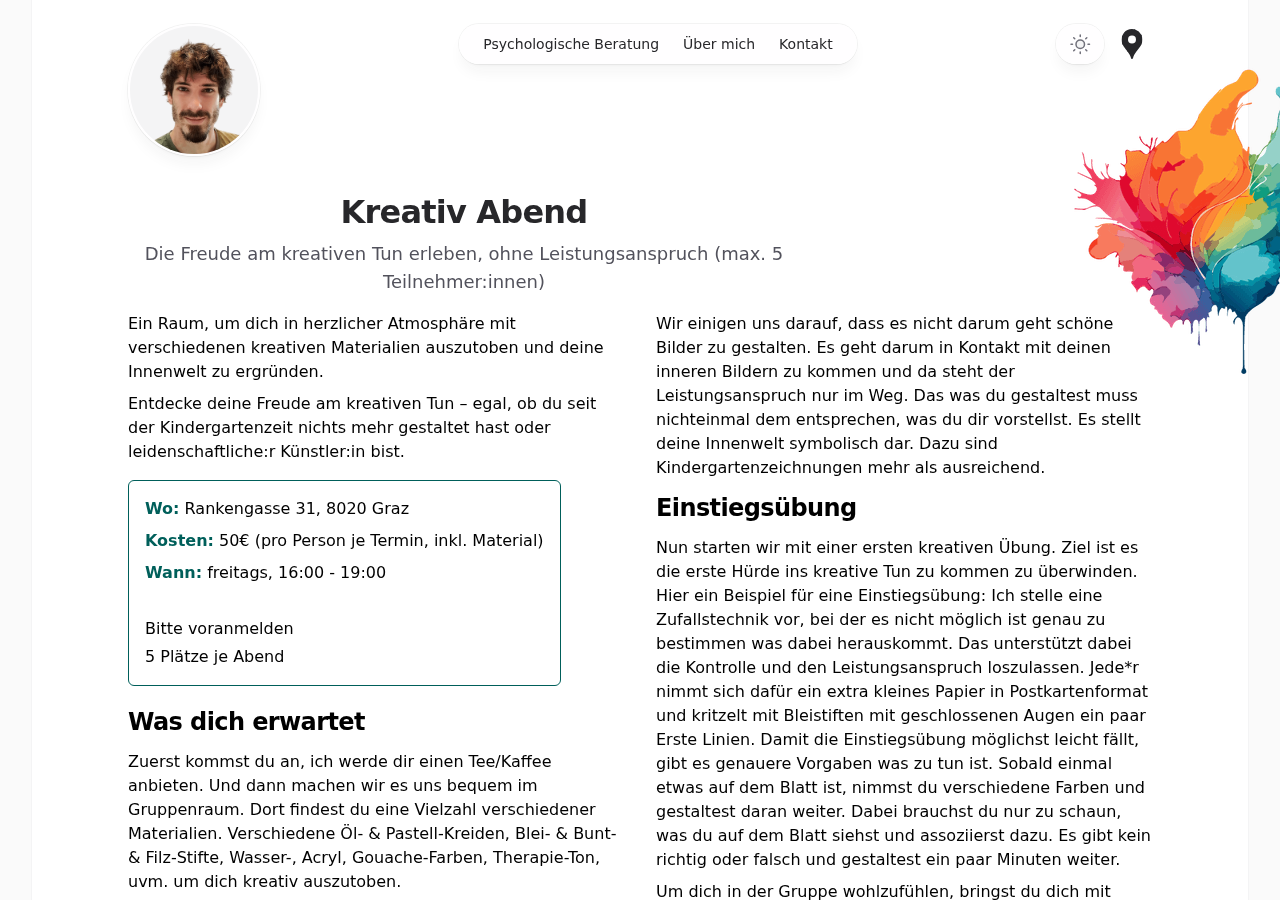
<file: gruppe/index.html>
<!DOCTYPE html><html lang="de" class="h-full antialiased"><head><meta charSet="utf-8"/><meta name="viewport" content="width=device-width, initial-scale=1"/><link rel="preload" as="image" imageSrcSet="/images/optimized/daniel-320w.png 16w, /images/optimized/daniel-320w.png 32w, /images/optimized/daniel-320w.png 48w, /images/optimized/daniel-320w.png 64w, /images/optimized/daniel-320w.png 96w, /images/optimized/daniel-320w.png 128w, /images/optimized/daniel-320w.png 256w, /images/optimized/daniel-640w.png 384w, /images/optimized/daniel-640w.png 640w, /images/optimized/daniel-768w.png 750w, /images/optimized/daniel-1024w.png 828w, /images/optimized/daniel-1280w.png 1080w, /images/optimized/daniel-1280w.png 1200w, /images/optimized/daniel-1920w.png 1920w, /images/optimized/daniel-1920w.png 2048w, /images/optimized/daniel-1920w.png 3840w" imageSizes="8rem"/><link rel="stylesheet" href="/_next/static/css/e47cb05db38b2cfa.css" data-precedence="next"/><link rel="preload" as="script" fetchPriority="low" href="/_next/static/chunks/webpack-44d0b31da7dca3a1.js"/><script src="/_next/static/chunks/4bd1b696-a683ba340f97bc00.js" async=""></script><script src="/_next/static/chunks/684-d24296278cf6c63c.js" async=""></script><script src="/_next/static/chunks/main-app-b38322cc8e3d40b1.js" async=""></script><script src="/_next/static/chunks/c16f53c3-7857e07d541a7102.js" async=""></script><script src="/_next/static/chunks/63-ddef7c6c29969f87.js" async=""></script><script src="/_next/static/chunks/874-f0d093176b53d428.js" async=""></script><script src="/_next/static/chunks/270-7c1939b79a6142e1.js" async=""></script><script src="/_next/static/chunks/app/layout-4f5927801cc7d2a2.js" async=""></script><script src="/_next/static/chunks/app/page-9c67e7019476bdf1.js" async=""></script><script src="/_next/static/chunks/app/gruppe/page-294547e32db6246f.js" async=""></script><title>Kreativ Abend Graz - Kleingruppe für kreative Selbsterfahrung | Daniel Somos</title><meta name="description" content="Kreative Kleingruppe in Graz - Freude am kreativen Tun in herzlicher Atmosphäre erleben. Max. 5 Teilnehmer:innen freitags 16-19 Uhr. Ohne Leistungsanspruch."/><meta name="author" content="Daniel Somos"/><meta name="keywords" content="Gruppentherapie Graz,Selbsterfahrung Gruppe,kreativ Graz"/><meta name="creator" content="Daniel Somos"/><meta property="og:title" content="Daniel Somos - Psychologische Beratung"/><meta property="og:description" content="Psychologische Beratung in Graz – feinfühlige und stärkende Begleitung in herausfordernden Lebensphasen und Wachstumprozessen. Unterstützung und Ko-regulation bei Trauer, Verlust und Stress. Kreative Methoden kommen auf Wunsch unterstützend zum Einsatz, um persönliche Ressourcen zu stärken und innere Balance zu fördern"/><meta property="og:url" content="https://danielsomos.at/"/><meta property="og:site_name" content="Daniel Somos"/><meta property="og:locale" content="de_AT"/><meta property="og:image" content="https://danielsomos.at/_next/static/media/daniel.5b045f70.png"/><meta property="og:image:width" content="1200"/><meta property="og:image:height" content="630"/><meta property="og:image:alt" content="Daniel Somos - Psychologische Beratung"/><meta property="og:type" content="website"/><meta name="twitter:card" content="summary_large_image"/><meta name="twitter:title" content="Daniel Somos - Psychologische Beratung"/><meta name="twitter:description" content="Psychologische Beratung in Graz – feinfühlige und stärkende Begleitung in herausfordernden Lebensphasen und Wachstumprozessen. Unterstützung und Ko-regulation bei Trauer, Verlust und Stress. Kreative Methoden kommen auf Wunsch unterstützend zum Einsatz, um persönliche Ressourcen zu stärken und innere Balance zu fördern"/><meta name="twitter:image" content="https://danielsomos.at/_next/static/media/daniel.5b045f70.png"/><meta name="twitter:image:width" content="1200"/><meta name="twitter:image:height" content="630"/><meta name="twitter:image:alt" content="Daniel Somos - Psychologische Beratung"/><link rel="icon" href="/favicon.ico" type="image/x-icon" sizes="16x16"/><script type="application/ld+json">{"@context":"https://schema.org","@type":"PsychologicalPractice","name":"Daniel Somos - Psychologische Beratung","description":"Psychologische Beratung in Graz","url":"https://danielsomos.at","telephone":"+43-680-3303757","address":{"@type":"PostalAddress","streetAddress":"Rankengasse 31","addressLocality":"Graz","postalCode":"8020","addressCountry":"AT"},"geo":{"@type":"GeoCoordinates","latitude":47.060953075459246,"longitude":15.432147755314464},"openingHours":"Mo-Fr 08:00-20:00","priceRange":"€€"}</script><script src="/_next/static/chunks/polyfills-42372ed130431b0a.js" noModule=""></script></head><body class="flex h-full bg-zinc-50 dark:bg-black"><script>!function(){try{var d=document.documentElement,c=d.classList;c.remove('light','dark');var e=localStorage.getItem('theme');if('system'===e||(!e&&true)){var t='(prefers-color-scheme: dark)',m=window.matchMedia(t);if(m.media!==t||m.matches){d.style.colorScheme = 'dark';c.add('dark')}else{d.style.colorScheme = 'light';c.add('light')}}else if(e){c.add(e|| '')}if(e==='light'||e==='dark')d.style.colorScheme=e}catch(e){}}()</script><div class="flex w-full overflow-x-hidden"><div class="fixed inset-0 flex justify-center sm:px-8"><div class="flex w-full max-w-7xl"><div class="w-full bg-white ring-1 ring-zinc-100 dark:bg-zinc-900 dark:ring-zinc-300/20"></div></div></div><div class="relative flex w-full flex-col"><header class="pointer-events-none relative z-50 flex flex-none flex-col" style="height:var(--header-height);margin-bottom:var(--header-mb)"><div class="top-0 z-10 h-16 pt-6" style="position:var(--header-position)"><div class="sm:px-8 top-(--header-top,--spacing(6)) w-full" style="position:var(--header-inner-position)"><div class="mx-auto w-full max-w-7xl lg:px-8"><div class="relative px-4 sm:px-8 lg:px-12"><div class="mx-auto max-w-2xl lg:max-w-5xl"><div class="relative flex justify-between gap-4"><div class="flex"><div class="w-fit rounded-full bg-white/90 p-0.5 shadow-lg ring-1 shadow-zinc-800/5 ring-zinc-900/5 backdrop-blur-sm dark:bg-zinc-800/90 dark:ring-white/10"><a aria-label="Daniel Somos" class="pointer-events-auto" href="/daniel/"><div><img alt="" width="911" height="912" decoding="async" data-nimg="1" class="rounded-full bg-zinc-100 object-cover dark:bg-zinc-800 h-32 w-32" style="color:transparent" sizes="8rem" srcSet="/images/optimized/daniel-320w.png 16w, /images/optimized/daniel-320w.png 32w, /images/optimized/daniel-320w.png 48w, /images/optimized/daniel-320w.png 64w, /images/optimized/daniel-320w.png 96w, /images/optimized/daniel-320w.png 128w, /images/optimized/daniel-320w.png 256w, /images/optimized/daniel-640w.png 384w, /images/optimized/daniel-640w.png 640w, /images/optimized/daniel-768w.png 750w, /images/optimized/daniel-1024w.png 828w, /images/optimized/daniel-1280w.png 1080w, /images/optimized/daniel-1280w.png 1200w, /images/optimized/daniel-1920w.png 1920w, /images/optimized/daniel-1920w.png 2048w, /images/optimized/daniel-1920w.png 3840w" src="/images/optimized/daniel-1920w.png"/></div></a></div></div><div class="flex"><div class="pointer-events-auto md:hidden" data-headlessui-state=""><button class="group flex items-center rounded-full bg-white/90 px-4 py-2 text-sm font-medium text-zinc-800 shadow-lg ring-1 shadow-zinc-800/5 ring-zinc-900/5 backdrop-blur-sm dark:bg-zinc-800/90 dark:text-zinc-200 dark:ring-white/10 dark:hover:ring-white/20" type="button" aria-expanded="false" data-headlessui-state="">Menu<svg viewBox="0 0 8 6" aria-hidden="true" class="ml-3 h-auto w-2 stroke-zinc-500 group-hover:stroke-zinc-700 dark:group-hover:stroke-zinc-400"><path d="M1.75 1.75 4 4.25l2.25-2.5" fill="none" stroke-width="1.5" stroke-linecap="round" stroke-linejoin="round"></path></svg></button></div><span hidden="" style="position:fixed;top:1px;left:1px;width:1px;height:0;padding:0;margin:-1px;overflow:hidden;clip:rect(0, 0, 0, 0);white-space:nowrap;border-width:0;display:none"></span><nav class="pointer-events-auto hidden md:block"><ul class="flex rounded-full bg-white/90 px-3 text-sm font-medium text-zinc-800 shadow-lg ring-1 shadow-zinc-800/5 ring-zinc-900/5 backdrop-blur-sm dark:bg-zinc-800/90 dark:text-zinc-200 dark:ring-white/10"><li><a class="relative block px-3 py-2 whitespace-nowrap transition hover:text-teal-700 dark:hover:text-teal-400" href="/">Psychologische Beratung</a></li><li><a class="relative block px-3 py-2 whitespace-nowrap transition hover:text-teal-700 dark:hover:text-teal-400" href="/daniel/">Über mich</a></li><li><a class="relative block px-3 py-2 whitespace-nowrap transition hover:text-teal-700 dark:hover:text-teal-400" href="/kontakt/">Kontakt</a></li></ul></nav></div><div class="flex justify-end"><div class="pointer-events-auto flex h-min space-x-2"><button type="button" aria-label="Toggle theme" class="group h-10 rounded-full bg-white/90 px-3 py-2 shadow-lg ring-1 shadow-zinc-800/5 ring-zinc-900/5 backdrop-blur-sm transition dark:bg-zinc-800/90 dark:ring-white/10 dark:hover:ring-white/20"><svg viewBox="0 0 24 24" stroke-width="1.5" stroke-linecap="round" stroke-linejoin="round" aria-hidden="true" class="h-6 w-6 fill-zinc-100 stroke-zinc-500 transition group-hover:fill-zinc-200 group-hover:stroke-zinc-700 dark:hidden [@media(prefers-color-scheme:dark)]:fill-teal-50 [@media(prefers-color-scheme:dark)]:stroke-teal-700 [@media(prefers-color-scheme:dark)]:group-hover:fill-teal-50 [@media(prefers-color-scheme:dark)]:group-hover:stroke-teal-600"><path d="M8 12.25A4.25 4.25 0 0 1 12.25 8v0a4.25 4.25 0 0 1 4.25 4.25v0a4.25 4.25 0 0 1-4.25 4.25v0A4.25 4.25 0 0 1 8 12.25v0Z"></path><path d="M12.25 3v1.5M21.5 12.25H20M18.791 18.791l-1.06-1.06M18.791 5.709l-1.06 1.06M12.25 20v1.5M4.5 12.25H3M6.77 6.77 5.709 5.709M6.77 17.73l-1.061 1.061" fill="none"></path></svg><svg viewBox="0 0 24 24" aria-hidden="true" class="hidden h-6 w-6 fill-zinc-700 stroke-zinc-500 transition not-[@media_(prefers-color-scheme:dark)]:fill-teal-400/10 not-[@media_(prefers-color-scheme:dark)]:stroke-teal-700 dark:block [@media(prefers-color-scheme:dark)]:group-hover:stroke-zinc-400"><path d="M17.25 16.22a6.937 6.937 0 0 1-9.47-9.47 7.451 7.451 0 1 0 9.47 9.47ZM12.75 7C17 7 17 2.75 17 2.75S17 7 21.25 7C17 7 17 11.25 17 11.25S17 7 12.75 7Z" stroke-width="1.5" stroke-linecap="round" stroke-linejoin="round"></path></svg></button><a class="group" target="_blank" rel="noopener noreferrer" href="https://maps.app.goo.gl/Y6PfbAJoRY1Gz8uD8"><svg xmlns="http://www.w3.org/2000/svg" aria-label="Google Maps" role="img" viewBox="0 0 512 512" class="h-10"><clipPath id="a"><path d="M375 136a133 133 0 00-79-66 136 136 0 00-40-6 133 133 0 00-103 48 133 133 0 00-31 86c0 38 13 64 13 64 15 32 42 61 61 86a399 399 0 0130 45 222 222 0 0117 42c3 10 6 13 13 13s11-5 13-13a228 228 0 0116-41 472 472 0 0145-63c5-6 32-39 45-64 0 0 15-29 15-68 0-37-15-63-15-63z"></path></clipPath><g stroke-width="130" clip-path="url(#a)"><path class="stroke-zinc-800 transition-colors duration-300 group-hover:stroke-[#fbbc04] dark:stroke-zinc-200" d="M104 379l152-181"></path><path class="stroke-zinc-800 transition-colors duration-300 group-hover:stroke-[#4285f4] dark:stroke-zinc-200" d="M256 198L378 53"></path><path class="stroke-zinc-800 transition-colors duration-300 group-hover:stroke-[#34a853] dark:stroke-zinc-200" d="M189 459l243-290"></path><path class="stroke-zinc-800 transition-colors duration-300 group-hover:stroke-[#1a73e8] dark:stroke-zinc-200" d="M255 120l-79-67"></path><path class="stroke-zinc-800 transition-colors duration-300 group-hover:stroke-[#ea4335] dark:stroke-zinc-200" d="M76 232l91-109"></path></g><circle cx="256" cy="198" r="51" class="text-white dark:text-zinc-800" fill="currentColor"></circle></svg></a></div></div></div></div></div></div></div></div></header><main class="flex-auto"><div class="sm:px-8 mt-32"><div class="mx-auto w-full max-w-7xl lg:px-8"><div class="relative px-4 sm:px-8 lg:px-12"><div class="mx-auto max-w-2xl lg:max-w-5xl"><header class="text-center max-w-2xl"><h1 class="text-3xl font-bold tracking-tight text-zinc-800 sm:text-4xl dark:text-zinc-100">Kreativ Abend</h1><p class="mt-2 font-light text-lg text-zinc-600 dark:text-zinc-400">Die Freude am kreativen Tun erleben, ohne Leistungsanspruch (max. 5 Teilnehmer:innen)</p></header><img alt="watercolour splatter" loading="lazy" width="480" height="480" decoding="async" data-nimg="1" class="absolute hidden sm:block sm:-top-44 md:-top-40 lg:-top-32 -right-40 w-80 object-cover" style="color:transparent" sizes="(min-width: 400px) 12rem, 12rem" srcSet="/images/optimized/photos/watercolorSplatter-320w.png 16w, /images/optimized/photos/watercolorSplatter-320w.png 32w, /images/optimized/photos/watercolorSplatter-320w.png 48w, /images/optimized/photos/watercolorSplatter-320w.png 64w, /images/optimized/photos/watercolorSplatter-320w.png 96w, /images/optimized/photos/watercolorSplatter-320w.png 128w, /images/optimized/photos/watercolorSplatter-320w.png 256w, /images/optimized/photos/watercolorSplatter-640w.png 384w, /images/optimized/photos/watercolorSplatter-640w.png 640w, /images/optimized/photos/watercolorSplatter-768w.png 750w, /images/optimized/photos/watercolorSplatter-1024w.png 828w, /images/optimized/photos/watercolorSplatter-1280w.png 1080w, /images/optimized/photos/watercolorSplatter-1280w.png 1200w, /images/optimized/photos/watercolorSplatter-1920w.png 1920w, /images/optimized/photos/watercolorSplatter-1920w.png 2048w, /images/optimized/photos/watercolorSplatter-1920w.png 3840w" src="/images/optimized/photos/watercolorSplatter-1920w.png"/><div class="mt-4"><div class="gap-8 space-y-2 sm:columns-2"><p>Ein Raum, um dich in herzlicher Atmosphäre mit verschiedenen kreativen Materialien auszutoben und deine Innenwelt zu ergründen.</p><p>Entdecke deine Freude am kreativen Tun – egal, ob du seit der Kindergartenzeit nichts mehr gestaltet hast oder leidenschaftliche:r Künstler:in bist.</p><div class="my-4 w-fit rounded-md border border-teal-800 p-4"><div class="space-y-2"><p><strong class="text-teal-800">Wo:</strong> Rankengasse 31, 8020 Graz</p><p><strong class="text-teal-800">Kosten:</strong> 50€ (pro Person je Termin, inkl. Material)</p><p><strong class="text-teal-800">Wann:</strong> freitags, 16:00 - 19:00</p><br/></div><div class=""><div>Bitte voranmelden</div><div class="pt-1 font-light">5 Plätze je Abend</div></div></div><h2>Was dich erwartet</h2><p>Zuerst kommst du an, ich werde dir einen Tee/Kaffee anbieten. Und dann machen wir es uns bequem im Gruppenraum. Dort findest du eine Vielzahl verschiedener Materialien. Verschiedene Öl- &amp; Pastell-Kreiden, Blei- &amp; Bunt- &amp; Filz-Stifte, Wasser-, Acryl, Gouache-Farben, Therapie-Ton, uvm. um dich kreativ auszutoben.</p><p>Anschließend starten wir den Abend damit, dass wir jeweils mit einer Ölkreide den Rahmen für diesen Abend auf einem großen Blatt Papier ziehen. Das ist das Übergangsritual in den kreativ Abend.</p><p>Oft kommen Teilnehmer:innen mit einem Leistungsanspruch, gerade wenn es um&#x27;s Malen und kreatives Tun geht. Aber genau das ist hier die Aufgabe loszulassen.</p><p>Wir einigen uns darauf, dass es nicht darum geht schöne Bilder zu gestalten. Es geht darum in Kontakt mit deinen inneren Bildern zu kommen und da steht der Leistungsanspruch nur im Weg. Das was du gestaltest muss nichteinmal dem entsprechen, was du dir vorstellst. Es stellt deine Innenwelt symbolisch dar. Dazu sind Kindergartenzeichnungen mehr als ausreichend.</p><h2>Einstiegsübung</h2><p>Nun starten wir mit einer ersten kreativen Übung. Ziel ist es die erste Hürde ins kreative Tun zu kommen zu überwinden. Hier ein Beispiel für eine Einstiegsübung: Ich stelle eine Zufallstechnik vor, bei der es nicht möglich ist genau zu bestimmen was dabei herauskommt. Das unterstützt dabei die Kontrolle und den Leistungsanspruch loszulassen. Jede*r nimmt sich dafür ein extra kleines Papier in Postkartenformat und kritzelt mit Bleistiften mit geschlossenen Augen ein paar Erste Linien. Damit die Einstiegsübung möglichst leicht fällt, gibt es genauere Vorgaben was zu tun ist. Sobald einmal etwas auf dem Blatt ist, nimmst du verschiedene Farben und gestaltest daran weiter. Dabei brauchst du nur zu schaun, was du auf dem Blatt siehst und assoziierst dazu. Es gibt kein richtig oder falsch und gestaltest ein paar Minuten weiter.</p><p>Um dich in der Gruppe wohlzufühlen, bringst du dich mit deiner Gesaltung ein und legst sie in den mit Ölkreide vorher gezogenen Kreis. Wir machen eine erste kurze und stets frewillige Besprechungsrunde. Setzen damit nocheinmal den Rahmen für diesen Abend. Du bringst dich mit deiner Gestaltung ein und wir einigen uns darauf, dass das was hier gezeigt und gesagt wird absolut vertrauensvoll und nicht bewertend behandelt wird. Es ist nie ein Muss etwas zu sagen. Du hast immer die Wahl zu sagen, du möchtest nichts sagen und das ist genauso gut.</p></div></div></div></div></div></div></main><footer class="mt-20 sm:mt-32 flex-none"><div class="sm:px-8"><div class="mx-auto w-full max-w-7xl lg:px-8"><div class="border-t border-zinc-100 pt-8 pb-8 dark:border-zinc-700/40"><div class="relative px-4 sm:px-8 lg:px-12"><div class="mx-auto max-w-2xl lg:max-w-5xl"><div class="flex flex-wrap justify-center gap-x-8 gap-y-1 font-medium text-zinc-800 dark:text-zinc-200"><ul role="list" class="flex flex-col text-sm space-y-3 md:flex-row md:space-x-8"><li class="text-zinc-800 dark:text-zinc-200 flex"><a target="_blank" class="group flex font-medium text-zinc-800 transition hover:text-teal-700 dark:text-zinc-200 dark:hover:text-teal-500" href="tel:+436803303757"><svg viewBox="0 0 24 24" fill="currentColor" aria-hidden="true" class="flex-none fill-zinc-800 transition group-hover:fill-teal-700 dark:fill-white h-6 w-6 pr-1"><path d="M12,0C5.383,0,0,5.383,0,12s5.383,12,12,12,12-5.383,12-12S18.617,0,12,0Zm5.665,16.587l-.522,.6c-.551,.552-1.277,.813-2,.813-3.714,0-9.143-5.143-9.143-9.143,0-.723,.261-1.449,.813-2l.6-.522c.446-.446,1.17-.446,1.616,0l1,1.302c.446,.446,.446,1.17,0,1.616l-.851,1.069c.901,2.244,2.429,3.71,4.5,4.5l1.069-.851c.446-.446,1.17-.446,1.616,0l1.302,1c.446,.446,.446,1.17,0,1.616Z"></path></svg><span class="ml-1"><span class="text-zinc-800 dark:text-zinc-200">+43680 / 3303 757</span></span></a></li><li class="text-zinc-800 dark:text-zinc-200 flex"><a target="_blank" class="group flex font-medium text-zinc-800 transition hover:text-teal-700 dark:text-zinc-200 dark:hover:text-teal-500" href="mailto:kontakt@danielsomos.at"><svg viewBox="0 0 24 24" fill="none" stroke-width="1.5" stroke-linecap="round" stroke-linejoin="round" aria-hidden="true" class="flex-none fill-zinc-800 transition group-hover:fill-teal-700 dark:fill-white h-6 w-6"><path fill-rule="evenodd" d="M6 5a3 3 0 0 0-3 3v8a3 3 0 0 0 3 3h12a3 3 0 0 0 3-3V8a3 3 0 0 0-3-3H6Zm.245 2.187a.75.75 0 0 0-.99 1.126l6.25 5.5a.75.75 0 0 0 .99 0l6.25-5.5a.75.75 0 0 0-.99-1.126L12 12.251 6.245 7.187Z"></path></svg><span class="ml-1"><span class="text-zinc-800 dark:text-zinc-200">kontakt@danielsomos.at</span></span></a></li><li class="flex"><a target="_blank" class="group flex font-medium text-zinc-800 transition hover:text-teal-700 dark:text-zinc-200 dark:hover:text-teal-500" href="https://maps.app.goo.gl/Y6PfbAJoRY1Gz8uD8"><svg xmlns="http://www.w3.org/2000/svg" aria-label="Google Maps" role="img" viewBox="0 0 512 512" class="flex-none fill-zinc-800 transition group-hover:fill-teal-700 dark:fill-white h-6 w-6"><clipPath id="a"><path d="M375 136a133 133 0 00-79-66 136 136 0 00-40-6 133 133 0 00-103 48 133 133 0 00-31 86c0 38 13 64 13 64 15 32 42 61 61 86a399 399 0 0130 45 222 222 0 0117 42c3 10 6 13 13 13s11-5 13-13a228 228 0 0116-41 472 472 0 0145-63c5-6 32-39 45-64 0 0 15-29 15-68 0-37-15-63-15-63z"></path></clipPath><g stroke-width="130" clip-path="url(#a)"><path class="stroke-zinc-800 transition-colors duration-300 group-hover:stroke-[#fbbc04] dark:stroke-zinc-200" d="M104 379l152-181"></path><path class="stroke-zinc-800 transition-colors duration-300 group-hover:stroke-[#4285f4] dark:stroke-zinc-200" d="M256 198L378 53"></path><path class="stroke-zinc-800 transition-colors duration-300 group-hover:stroke-[#34a853] dark:stroke-zinc-200" d="M189 459l243-290"></path><path class="stroke-zinc-800 transition-colors duration-300 group-hover:stroke-[#1a73e8] dark:stroke-zinc-200" d="M255 120l-79-67"></path><path class="stroke-zinc-800 transition-colors duration-300 group-hover:stroke-[#ea4335] dark:stroke-zinc-200" d="M76 232l91-109"></path></g><circle cx="256" cy="198" r="51" class="text-white dark:text-zinc-800" fill="currentColor"></circle></svg><span class="ml-1"><span class="text-zinc-800 dark:text-zinc-200">Rankengasse 31, 8020 Graz</span></span></a></li></ul></div></div></div></div></div></div><div class="sm:px-8"><div class="mx-auto w-full max-w-7xl lg:px-8"><div class="border-t border-zinc-100 pt-4 pb-4 dark:border-zinc-700/40"><div class="relative px-4 sm:px-8 lg:px-12"><div class="mx-auto max-w-2xl lg:max-w-5xl"><div class="flex justify-end"><div class="flex flex-wrap justify-center gap-x-6 gap-y-1 text-sm font-medium text-zinc-800 dark:text-zinc-200"><a class="transition hover:text-teal-700 dark:hover:text-teal-400" href="/impressum/">Impressum</a><a class="transition hover:text-teal-700 dark:hover:text-teal-400" href="/datenschutz/">Datenschutz</a><a class="transition hover:text-teal-700 dark:hover:text-teal-400" href="/haftung/">Haftung</a><p class="text-sm text-zinc-400 dark:text-zinc-500">© <!-- -->2025<!-- --> Daniel Somos. All rights reserved.</p></div></div></div></div></div></div></div></footer></div></div><script src="/_next/static/chunks/webpack-44d0b31da7dca3a1.js" async=""></script><script>(self.__next_f=self.__next_f||[]).push([0])</script><script>self.__next_f.push([1,"1:\"$Sreact.fragment\"\n2:I[881,[\"545\",\"static/chunks/c16f53c3-7857e07d541a7102.js\",\"63\",\"static/chunks/63-ddef7c6c29969f87.js\",\"874\",\"static/chunks/874-f0d093176b53d428.js\",\"270\",\"static/chunks/270-7c1939b79a6142e1.js\",\"177\",\"static/chunks/app/layout-4f5927801cc7d2a2.js\"],\"Providers\"]\n3:I[9408,[\"545\",\"static/chunks/c16f53c3-7857e07d541a7102.js\",\"63\",\"static/chunks/63-ddef7c6c29969f87.js\",\"874\",\"static/chunks/874-f0d093176b53d428.js\",\"270\",\"static/chunks/270-7c1939b79a6142e1.js\",\"177\",\"static/chunks/app/layout-4f5927801cc7d2a2.js\"],\"Header\"]\n4:I[7555,[],\"\"]\n5:I[1295,[],\"\"]\n6:I[6874,[\"63\",\"static/chunks/63-ddef7c6c29969f87.js\",\"874\",\"static/chunks/874-f0d093176b53d428.js\",\"974\",\"static/chunks/app/page-9c67e7019476bdf1.js\"],\"\"]\n7:I[3063,[\"63\",\"static/chunks/63-ddef7c6c29969f87.js\",\"104\",\"static/chunks/app/gruppe/page-294547e32db6246f.js\"],\"Image\"]\n8:I[9665,[],\"OutletBoundary\"]\nb:I[9665,[],\"ViewportBoundary\"]\nd:I[9665,[],\"MetadataBoundary\"]\nf:I[6614,[],\"\"]\n:HL[\"/_next/static/css/e47cb05db38b2cfa.css\",\"style\"]\n"])</script><script>self.__next_f.push([1,"0:{\"P\":null,\"b\":\"Q58Q41YFDy2uHkDqRbVRO\",\"p\":\"\",\"c\":[\"\",\"gruppe\",\"\"],\"i\":false,\"f\":[[[\"\",{\"children\":[\"gruppe\",{\"children\":[\"__PAGE__\",{}]}]},\"$undefined\",\"$undefined\",true],[\"\",[\"$\",\"$1\",\"c\",{\"children\":[[[\"$\",\"link\",\"0\",{\"rel\":\"stylesheet\",\"href\":\"/_next/static/css/e47cb05db38b2cfa.css\",\"precedence\":\"next\",\"crossOrigin\":\"$undefined\",\"nonce\":\"$undefined\"}]],[\"$\",\"html\",null,{\"lang\":\"de\",\"className\":\"h-full antialiased\",\"suppressHydrationWarning\":true,\"children\":[[\"$\",\"head\",null,{\"children\":[\"$\",\"script\",null,{\"type\":\"application/ld+json\",\"dangerouslySetInnerHTML\":{\"__html\":\"{\\\"@context\\\":\\\"https://schema.org\\\",\\\"@type\\\":\\\"PsychologicalPractice\\\",\\\"name\\\":\\\"Daniel Somos - Psychologische Beratung\\\",\\\"description\\\":\\\"Psychologische Beratung in Graz\\\",\\\"url\\\":\\\"https://danielsomos.at\\\",\\\"telephone\\\":\\\"+43-680-3303757\\\",\\\"address\\\":{\\\"@type\\\":\\\"PostalAddress\\\",\\\"streetAddress\\\":\\\"Rankengasse 31\\\",\\\"addressLocality\\\":\\\"Graz\\\",\\\"postalCode\\\":\\\"8020\\\",\\\"addressCountry\\\":\\\"AT\\\"},\\\"geo\\\":{\\\"@type\\\":\\\"GeoCoordinates\\\",\\\"latitude\\\":47.060953075459246,\\\"longitude\\\":15.432147755314464},\\\"openingHours\\\":\\\"Mo-Fr 08:00-20:00\\\",\\\"priceRange\\\":\\\"€€\\\"}\"}}]}],[\"$\",\"body\",null,{\"className\":\"flex h-full bg-zinc-50 dark:bg-black\",\"children\":[\"$\",\"$L2\",null,{\"children\":[\"$\",\"div\",null,{\"className\":\"flex w-full overflow-x-hidden\",\"children\":[[\"$\",\"div\",null,{\"className\":\"fixed inset-0 flex justify-center sm:px-8\",\"children\":[\"$\",\"div\",null,{\"className\":\"flex w-full max-w-7xl\",\"children\":[\"$\",\"div\",null,{\"className\":\"w-full bg-white ring-1 ring-zinc-100 dark:bg-zinc-900 dark:ring-zinc-300/20\"}]}]}],[\"$\",\"div\",null,{\"className\":\"relative flex w-full flex-col\",\"children\":[[\"$\",\"$L3\",null,{}],[\"$\",\"main\",null,{\"className\":\"flex-auto\",\"children\":[\"$\",\"$L4\",null,{\"parallelRouterKey\":\"children\",\"error\":\"$undefined\",\"errorStyles\":\"$undefined\",\"errorScripts\":\"$undefined\",\"template\":[\"$\",\"$L5\",null,{}],\"templateStyles\":\"$undefined\",\"templateScripts\":\"$undefined\",\"notFound\":[[\"$\",\"div\",null,{\"ref\":\"$undefined\",\"className\":\"sm:px-8 flex h-full items-center pt-16 sm:pt-32\",\"children\":[\"$\",\"div\",null,{\"className\":\"mx-auto w-full max-w-7xl lg:px-8\",\"children\":[\"$\",\"div\",null,{\"ref\":\"$undefined\",\"className\":\"relative px-4 sm:px-8 lg:px-12\",\"children\":[\"$\",\"div\",null,{\"className\":\"mx-auto max-w-2xl lg:max-w-5xl\",\"children\":[\"$\",\"div\",null,{\"className\":\"flex flex-col items-center\",\"children\":[[\"$\",\"p\",null,{\"className\":\"text-base font-semibold text-zinc-400 dark:text-zinc-500\",\"children\":\"404\"}],[\"$\",\"h1\",null,{\"className\":\"mt-4 text-4xl font-bold tracking-tight text-zinc-800 sm:text-5xl dark:text-zinc-100\",\"children\":\"Page not found\"}],[\"$\",\"p\",null,{\"className\":\"mt-4 text-base text-zinc-600 dark:text-zinc-400\",\"children\":\"Sorry, we couldn’t find the page you’re looking for.\"}],[\"$\",\"$L6\",null,{\"className\":\"inline-flex items-center gap-2 justify-center rounded-md py-2 px-3 text-sm outline-offset-2 transition active:transition-none bg-zinc-50 font-medium text-zinc-900 hover:bg-zinc-100 active:bg-zinc-100 active:text-zinc-900/60 dark:bg-zinc-800/50 dark:text-zinc-300 dark:hover:bg-zinc-800 dark:hover:text-zinc-50 dark:active:bg-zinc-800/50 dark:active:text-zinc-50/70 mt-4\",\"href\":\"/\",\"children\":\"Go back home\"}]]}]}]}]}]}],[]],\"forbidden\":\"$undefined\",\"unauthorized\":\"$undefined\"}]}],[\"$\",\"footer\",null,{\"className\":\"mt-20 sm:mt-32 flex-none\",\"children\":[[\"$\",\"div\",null,{\"ref\":\"$undefined\",\"className\":\"sm:px-8\",\"children\":[\"$\",\"div\",null,{\"className\":\"mx-auto w-full max-w-7xl lg:px-8\",\"children\":[\"$\",\"div\",null,{\"className\":\"border-t border-zinc-100 pt-8 pb-8 dark:border-zinc-700/40\",\"children\":[\"$\",\"div\",null,{\"ref\":\"$undefined\",\"className\":\"relative px-4 sm:px-8 lg:px-12\",\"children\":[\"$\",\"div\",null,{\"className\":\"mx-auto max-w-2xl lg:max-w-5xl\",\"children\":[\"$\",\"div\",null,{\"className\":\"flex flex-wrap justify-center gap-x-8 gap-y-1 font-medium text-zinc-800 dark:text-zinc-200\",\"children\":[\"$\",\"ul\",null,{\"role\":\"list\",\"className\":\"flex flex-col text-sm space-y-3 md:flex-row md:space-x-8\",\"children\":[[\"$\",\"li\",null,{\"className\":\"text-zinc-800 dark:text-zinc-200 flex\",\"children\":[\"$\",\"$L6\",null,{\"href\":\"tel:+436803303757\",\"target\":\"_blank\",\"className\":\"group flex font-medium text-zinc-800 transition hover:text-teal-700 dark:text-zinc-200 dark:hover:text-teal-500\",\"children\":[[\"$\",\"svg\",null,{\"viewBox\":\"0 0 24 24\",\"fill\":\"currentColor\",\"aria-hidden\":\"true\",\"className\":\"flex-none fill-zinc-800 transition group-hover:fill-teal-700 dark:fill-white h-6 w-6 pr-1\",\"children\":[\"$\",\"path\",null,{\"d\":\"M12,0C5.383,0,0,5.383,0,12s5.383,12,12,12,12-5.383,12-12S18.617,0,12,0Zm5.665,16.587l-.522,.6c-.551,.552-1.277,.813-2,.813-3.714,0-9.143-5.143-9.143-9.143,0-.723,.261-1.449,.813-2l.6-.522c.446-.446,1.17-.446,1.616,0l1,1.302c.446,.446,.446,1.17,0,1.616l-.851,1.069c.901,2.244,2.429,3.71,4.5,4.5l1.069-.851c.446-.446,1.17-.446,1.616,0l1.302,1c.446,.446,.446,1.17,0,1.616Z\"}]}],[\"$\",\"span\",null,{\"className\":\"ml-1\",\"children\":[\"$\",\"span\",null,{\"className\":\"text-zinc-800 dark:text-zinc-200\",\"children\":\"+43680 / 3303 757\"}]}]]}]}],[\"$\",\"li\",null,{\"className\":\"text-zinc-800 dark:text-zinc-200 flex\",\"children\":[\"$\",\"$L6\",null,{\"href\":\"mailto:kontakt@danielsomos.at\",\"target\":\"_blank\",\"className\":\"group flex font-medium text-zinc-800 transition hover:text-teal-700 dark:text-zinc-200 dark:hover:text-teal-500\",\"children\":[[\"$\",\"svg\",null,{\"viewBox\":\"0 0 24 24\",\"fill\":\"none\",\"strokeWidth\":\"1.5\",\"strokeLinecap\":\"round\",\"strokeLinejoin\":\"round\",\"aria-hidden\":\"true\",\"className\":\"flex-none fill-zinc-800 transition group-hover:fill-teal-700 dark:fill-white h-6 w-6\",\"children\":[\"$\",\"path\",null,{\"fillRule\":\"evenodd\",\"d\":\"M6 5a3 3 0 0 0-3 3v8a3 3 0 0 0 3 3h12a3 3 0 0 0 3-3V8a3 3 0 0 0-3-3H6Zm.245 2.187a.75.75 0 0 0-.99 1.126l6.25 5.5a.75.75 0 0 0 .99 0l6.25-5.5a.75.75 0 0 0-.99-1.126L12 12.251 6.245 7.187Z\"}]}],[\"$\",\"span\",null,{\"className\":\"ml-1\",\"children\":[\"$\",\"span\",null,{\"className\":\"text-zinc-800 dark:text-zinc-200\",\"children\":\"kontakt@danielsomos.at\"}]}]]}]}],[\"$\",\"li\",null,{\"className\":\"flex\",\"children\":[\"$\",\"$L6\",null,{\"href\":\"https://maps.app.goo.gl/Y6PfbAJoRY1Gz8uD8\",\"target\":\"_blank\",\"className\":\"group flex font-medium text-zinc-800 transition hover:text-teal-700 dark:text-zinc-200 dark:hover:text-teal-500\",\"children\":[[\"$\",\"svg\",null,{\"xmlns\":\"http://www.w3.org/2000/svg\",\"aria-label\":\"Google Maps\",\"role\":\"img\",\"viewBox\":\"0 0 512 512\",\"className\":\"flex-none fill-zinc-800 transition group-hover:fill-teal-700 dark:fill-white h-6 w-6\",\"children\":[[\"$\",\"clipPath\",null,{\"id\":\"a\",\"children\":[\"$\",\"path\",null,{\"d\":\"M375 136a133 133 0 00-79-66 136 136 0 00-40-6 133 133 0 00-103 48 133 133 0 00-31 86c0 38 13 64 13 64 15 32 42 61 61 86a399 399 0 0130 45 222 222 0 0117 42c3 10 6 13 13 13s11-5 13-13a228 228 0 0116-41 472 472 0 0145-63c5-6 32-39 45-64 0 0 15-29 15-68 0-37-15-63-15-63z\"}]}],[\"$\",\"g\",null,{\"strokeWidth\":\"130\",\"clipPath\":\"url(#a)\",\"children\":[[\"$\",\"path\",null,{\"className\":\"stroke-zinc-800 transition-colors duration-300 group-hover:stroke-[#fbbc04] dark:stroke-zinc-200\",\"d\":\"M104 379l152-181\"}],[\"$\",\"path\",null,{\"className\":\"stroke-zinc-800 transition-colors duration-300 group-hover:stroke-[#4285f4] dark:stroke-zinc-200\",\"d\":\"M256 198L378 53\"}],[\"$\",\"path\",null,{\"className\":\"stroke-zinc-800 transition-colors duration-300 group-hover:stroke-[#34a853] dark:stroke-zinc-200\",\"d\":\"M189 459l243-290\"}],[\"$\",\"path\",null,{\"className\":\"stroke-zinc-800 transition-colors duration-300 group-hover:stroke-[#1a73e8] dark:stroke-zinc-200\",\"d\":\"M255 120l-79-67\"}],[\"$\",\"path\",null,{\"className\":\"stroke-zinc-800 transition-colors duration-300 group-hover:stroke-[#ea4335] dark:stroke-zinc-200\",\"d\":\"M76 232l91-109\"}]]}],[\"$\",\"circle\",null,{\"cx\":\"256\",\"cy\":\"198\",\"r\":\"51\",\"className\":\"text-white dark:text-zinc-800\",\"fill\":\"currentColor\"}]]}],[\"$\",\"span\",null,{\"className\":\"ml-1\",\"children\":[\"$\",\"span\",null,{\"className\":\"text-zinc-800 dark:text-zinc-200\",\"children\":\"Rankengasse 31, 8020 Graz\"}]}]]}]}]]}]}]}]}]}]}]}],[\"$\",\"div\",null,{\"ref\":\"$undefined\",\"className\":\"sm:px-8\",\"children\":[\"$\",\"div\",null,{\"className\":\"mx-auto w-full max-w-7xl lg:px-8\",\"children\":[\"$\",\"div\",null,{\"className\":\"border-t border-zinc-100 pt-4 pb-4 dark:border-zinc-700/40\",\"children\":[\"$\",\"div\",null,{\"ref\":\"$undefined\",\"className\":\"relative px-4 sm:px-8 lg:px-12\",\"children\":[\"$\",\"div\",null,{\"className\":\"mx-auto max-w-2xl lg:max-w-5xl\",\"children\":[\"$\",\"div\",null,{\"className\":\"flex justify-end\",\"children\":[\"$\",\"div\",null,{\"className\":\"flex flex-wrap justify-center gap-x-6 gap-y-1 text-sm font-medium text-zinc-800 dark:text-zinc-200\",\"children\":[[[\"$\",\"$L6\",\"navlink-footer-Impressum\",{\"href\":\"/impressum\",\"className\":\"transition hover:text-teal-700 dark:hover:text-teal-400\",\"children\":\"Impressum\"}],[\"$\",\"$L6\",\"navlink-footer-Datenschutz\",{\"href\":\"/datenschutz\",\"className\":\"transition hover:text-teal-700 dark:hover:text-teal-400\",\"children\":\"Datenschutz\"}],[\"$\",\"$L6\",\"navlink-footer-Haftung\",{\"href\":\"/haftung\",\"className\":\"transition hover:text-teal-700 dark:hover:text-teal-400\",\"children\":\"Haftung\"}]],[\"$\",\"p\",null,{\"className\":\"text-sm text-zinc-400 dark:text-zinc-500\",\"children\":[\"© \",2025,\" Daniel Somos. All rights reserved.\"]}]]}]}]}]}]}]}]}]]}]]}]]}]}]}]]}]]}],{\"children\":[\"gruppe\",[\"$\",\"$1\",\"c\",{\"children\":[null,[\"$\",\"$L4\",null,{\"parallelRouterKey\":\"children\",\"error\":\"$undefined\",\"errorStyles\":\"$undefined\",\"errorScripts\":\"$undefined\",\"template\":[\"$\",\"$L5\",null,{}],\"templateStyles\":\"$undefined\",\"templateScripts\":\"$undefined\",\"notFound\":\"$undefined\",\"forbidden\":\"$undefined\",\"unauthorized\":\"$undefined\"}]]}],{\"children\":[\"__PAGE__\",[\"$\",\"$1\",\"c\",{\"children\":[[\"$\",\"div\",null,{\"ref\":\"$undefined\",\"className\":\"sm:px-8 mt-32\",\"children\":[\"$\",\"div\",null,{\"className\":\"mx-auto w-full max-w-7xl lg:px-8\",\"children\":[\"$\",\"div\",null,{\"ref\":\"$undefined\",\"className\":\"relative px-4 sm:px-8 lg:px-12\",\"children\":[\"$\",\"div\",null,{\"className\":\"mx-auto max-w-2xl lg:max-w-5xl\",\"children\":[[\"$\",\"header\",null,{\"className\":\"text-center max-w-2xl\",\"children\":[[\"$\",\"h1\",null,{\"className\":\"text-3xl font-bold tracking-tight text-zinc-800 sm:text-4xl dark:text-zinc-100\",\"children\":\"Kreativ Abend\"}],[\"$\",\"p\",null,{\"className\":\"mt-2 font-light text-lg text-zinc-600 dark:text-zinc-400\",\"children\":\"Die Freude am kreativen Tun erleben, ohne Leistungsanspruch (max. 5 Teilnehmer:innen)\"}]]}],[\"$\",\"$L7\",null,{\"src\":{\"src\":\"/_next/static/media/watercolorSplatter.fa961e15.png\",\"height\":480,\"width\":480,\"blurDataURL\":\"[data-uri]\",\"blurWidth\":8,\"blurHeight\":8},\"alt\":\"watercolour splatter\",\"sizes\":\"(min-width: 400px) 12rem, 12rem\",\"className\":\"absolute hidden sm:block sm:-top-44 md:-top-40 lg:-top-32 -right-40 w-80 object-cover\"}],[\"$\",\"div\",null,{\"className\":\"mt-4\",\"children\":[\"$\",\"div\",null,{\"className\":\"gap-8 space-y-2 sm:columns-2\",\"children\":[[\"$\",\"p\",null,{\"children\":\"Ein Raum, um dich in herzlicher Atmosphäre mit verschiedenen kreativen Materialien auszutoben und deine Innenwelt zu ergründen.\"}],[\"$\",\"p\",null,{\"children\":\"Entdecke deine Freude am kreativen Tun – egal, ob du seit der Kindergartenzeit nichts mehr gestaltet hast oder leidenschaftliche:r Künstler:in bist.\"}],[\"$\",\"div\",null,{\"className\":\"my-4 w-fit rounded-md border border-teal-800 p-4\",\"children\":[[\"$\",\"div\",null,{\"className\":\"space-y-2\",\"children\":[[\"$\",\"p\",null,{\"children\":[[\"$\",\"strong\",null,{\"className\":\"text-teal-800\",\"children\":\"Wo:\"}],\" Rankengasse 31, 8020 Graz\"]}],[\"$\",\"p\",null,{\"children\":[[\"$\",\"strong\",null,{\"className\":\"text-teal-800\",\"children\":\"Kosten:\"}],\" 50€ (pro Person je Termin, inkl. Material)\"]}],[\"$\",\"p\",null,{\"children\":[[\"$\",\"strong\",null,{\"className\":\"text-teal-800\",\"children\":\"Wann:\"}],\" freitags, 16:00 - 19:00\"]}],[\"$\",\"br\",null,{}]]}],[\"$\",\"div\",null,{\"className\":\"\",\"children\":[[\"$\",\"div\",null,{\"children\":\"Bitte voranmelden\"}],[\"$\",\"div\",null,{\"className\":\"pt-1 font-light\",\"children\":\"5 Plätze je Abend\"}]]}]]}],[\"$\",\"h2\",null,{\"children\":\"Was dich erwartet\"}],[\"$\",\"p\",null,{\"children\":\"Zuerst kommst du an, ich werde dir einen Tee/Kaffee anbieten. Und dann machen wir es uns bequem im Gruppenraum. Dort findest du eine Vielzahl verschiedener Materialien. Verschiedene Öl- \u0026 Pastell-Kreiden, Blei- \u0026 Bunt- \u0026 Filz-Stifte, Wasser-, Acryl, Gouache-Farben, Therapie-Ton, uvm. um dich kreativ auszutoben.\"}],[\"$\",\"p\",null,{\"children\":\"Anschließend starten wir den Abend damit, dass wir jeweils mit einer Ölkreide den Rahmen für diesen Abend auf einem großen Blatt Papier ziehen. Das ist das Übergangsritual in den kreativ Abend.\"}],[\"$\",\"p\",null,{\"children\":\"Oft kommen Teilnehmer:innen mit einem Leistungsanspruch, gerade wenn es um's Malen und kreatives Tun geht. Aber genau das ist hier die Aufgabe loszulassen.\"}],[\"$\",\"p\",null,{\"children\":\"Wir einigen uns darauf, dass es nicht darum geht schöne Bilder zu gestalten. Es geht darum in Kontakt mit deinen inneren Bildern zu kommen und da steht der Leistungsanspruch nur im Weg. Das was du gestaltest muss nichteinmal dem entsprechen, was du dir vorstellst. Es stellt deine Innenwelt symbolisch dar. Dazu sind Kindergartenzeichnungen mehr als ausreichend.\"}],[\"$\",\"h2\",null,{\"children\":\"Einstiegsübung\"}],[\"$\",\"p\",null,{\"children\":\"Nun starten wir mit einer ersten kreativen Übung. Ziel ist es die erste Hürde ins kreative Tun zu kommen zu überwinden. Hier ein Beispiel für eine Einstiegsübung: Ich stelle eine Zufallstechnik vor, bei der es nicht möglich ist genau zu bestimmen was dabei herauskommt. Das unterstützt dabei die Kontrolle und den Leistungsanspruch loszulassen. Jede*r nimmt sich dafür ein extra kleines Papier in Postkartenformat und kritzelt mit Bleistiften mit geschlossenen Augen ein paar Erste Linien. Damit die Einstiegsübung möglichst leicht fällt, gibt es genauere Vorgaben was zu tun ist. Sobald einmal etwas auf dem Blatt ist, nimmst du verschiedene Farben und gestaltest daran weiter. Dabei brauchst du nur zu schaun, was du auf dem Blatt siehst und assoziierst dazu. Es gibt kein richtig oder falsch und gestaltest ein paar Minuten weiter.\"}],[\"$\",\"p\",null,{\"children\":\"Um dich in der Gruppe wohlzufühlen, bringst du dich mit deiner Gesaltung ein und legst sie in den mit Ölkreide vorher gezogenen Kreis. Wir machen eine erste kurze und stets frewillige Besprechungsrunde. Setzen damit nocheinmal den Rahmen für diesen Abend. Du bringst dich mit deiner Gestaltung ein und wir einigen uns darauf, dass das was hier gezeigt und gesagt wird absolut vertrauensvoll und nicht bewertend behandelt wird. Es ist nie ein Muss etwas zu sagen. Du hast immer die Wahl zu sagen, du möchtest nichts sagen und das ist genauso gut.\"}]]}]}]]}]}]}]}],\"$undefined\",null,[\"$\",\"$L8\",null,{\"children\":[\"$L9\",\"$La\",null]}]]}],{},null,false]},null,false]},null,false],[\"$\",\"$1\",\"h\",{\"children\":[null,[\"$\",\"$1\",\"IZw2cjbhFUg-z8pwpokzU\",{\"children\":[[\"$\",\"$Lb\",null,{\"children\":\"$Lc\"}],null]}],[\"$\",\"$Ld\",null,{\"children\":\"$Le\"}]]}],false]],\"m\":\"$undefined\",\"G\":[\"$f\",\"$undefined\"],\"s\":false,\"S\":true}\n"])</script><script>self.__next_f.push([1,"c:[[\"$\",\"meta\",\"0\",{\"charSet\":\"utf-8\"}],[\"$\",\"meta\",\"1\",{\"name\":\"viewport\",\"content\":\"width=device-width, initial-scale=1\"}]]\n9:null\n"])</script><script>self.__next_f.push([1,"a:null\n"])</script><script>self.__next_f.push([1,"e:[[\"$\",\"title\",\"0\",{\"children\":\"Kreativ Abend Graz - Kleingruppe für kreative Selbsterfahrung | Daniel Somos\"}],[\"$\",\"meta\",\"1\",{\"name\":\"description\",\"content\":\"Kreative Kleingruppe in Graz - Freude am kreativen Tun in herzlicher Atmosphäre erleben. Max. 5 Teilnehmer:innen freitags 16-19 Uhr. Ohne Leistungsanspruch.\"}],[\"$\",\"meta\",\"2\",{\"name\":\"author\",\"content\":\"Daniel Somos\"}],[\"$\",\"meta\",\"3\",{\"name\":\"keywords\",\"content\":\"Gruppentherapie Graz,Selbsterfahrung Gruppe,kreativ Graz\"}],[\"$\",\"meta\",\"4\",{\"name\":\"creator\",\"content\":\"Daniel Somos\"}],[\"$\",\"meta\",\"5\",{\"property\":\"og:title\",\"content\":\"Daniel Somos - Psychologische Beratung\"}],[\"$\",\"meta\",\"6\",{\"property\":\"og:description\",\"content\":\"Psychologische Beratung in Graz – feinfühlige und stärkende Begleitung in herausfordernden Lebensphasen und Wachstumprozessen. Unterstützung und Ko-regulation bei Trauer, Verlust und Stress. Kreative Methoden kommen auf Wunsch unterstützend zum Einsatz, um persönliche Ressourcen zu stärken und innere Balance zu fördern\"}],[\"$\",\"meta\",\"7\",{\"property\":\"og:url\",\"content\":\"https://danielsomos.at/\"}],[\"$\",\"meta\",\"8\",{\"property\":\"og:site_name\",\"content\":\"Daniel Somos\"}],[\"$\",\"meta\",\"9\",{\"property\":\"og:locale\",\"content\":\"de_AT\"}],[\"$\",\"meta\",\"10\",{\"property\":\"og:image\",\"content\":\"https://danielsomos.at/_next/static/media/daniel.5b045f70.png\"}],[\"$\",\"meta\",\"11\",{\"property\":\"og:image:width\",\"content\":\"1200\"}],[\"$\",\"meta\",\"12\",{\"property\":\"og:image:height\",\"content\":\"630\"}],[\"$\",\"meta\",\"13\",{\"property\":\"og:image:alt\",\"content\":\"Daniel Somos - Psychologische Beratung\"}],[\"$\",\"meta\",\"14\",{\"property\":\"og:type\",\"content\":\"website\"}],[\"$\",\"meta\",\"15\",{\"name\":\"twitter:card\",\"content\":\"summary_large_image\"}],[\"$\",\"meta\",\"16\",{\"name\":\"twitter:title\",\"content\":\"Daniel Somos - Psychologische Beratung\"}],[\"$\",\"meta\",\"17\",{\"name\":\"twitter:description\",\"content\":\"Psychologische Beratung in Graz – feinfühlige und stärkende Begleitung in herausfordernden Lebensphasen und Wachstumprozessen. Unterstützung und Ko-regulation bei Trauer, Verlust und Stress. Kreative Methoden kommen auf Wunsch unterstützend zum Einsatz, um persönliche Ressourcen zu stärken und innere Balance zu fördern\"}],[\"$\",\"meta\",\"18\",{\"name\":\"twitter:image\",\"content\":\"https://danielsomos.at/_next/static/media/daniel.5b045f70.png\"}],[\"$\",\"meta\",\"19\",{\"name\":\"twitter:image:width\",\"content\":\"1200\"}],[\"$\",\"meta\",\"20\",{\"name\":\"twitter:image:height\",\"content\":\"630\"}],[\"$\",\"meta\",\"21\",{\"name\":\"twitter:image:alt\",\"content\":\"Daniel Somos - Psychologische Beratung\"}],[\"$\",\"link\",\"22\",{\"rel\":\"icon\",\"href\":\"/favicon.ico\",\"type\":\"image/x-icon\",\"sizes\":\"16x16\"}]]\n"])</script></body></html>
</file>
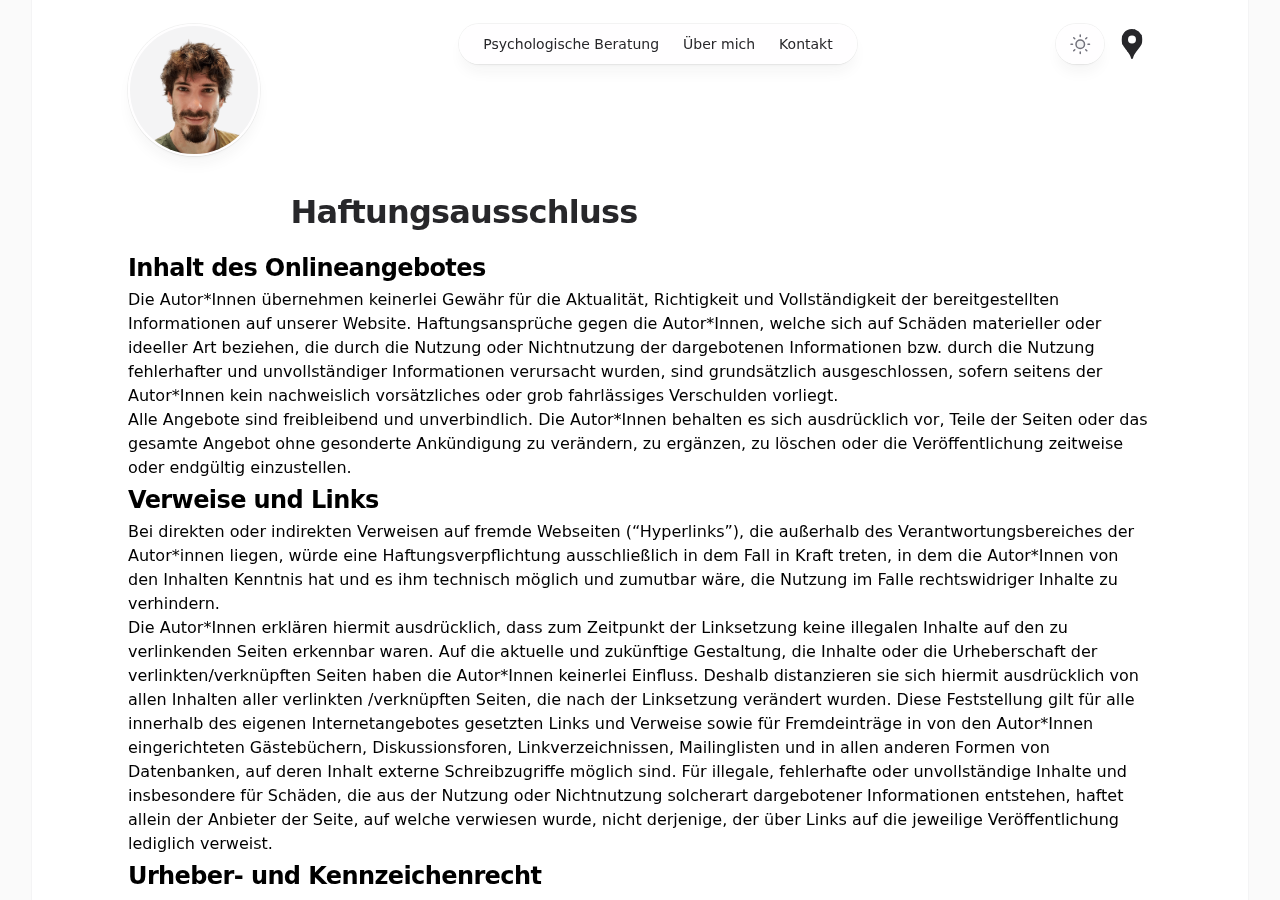
<file: haftung/index.html>
<!DOCTYPE html><html lang="de" class="h-full antialiased"><head><meta charSet="utf-8"/><meta name="viewport" content="width=device-width, initial-scale=1"/><link rel="preload" as="image" imageSrcSet="/images/optimized/daniel-320w.png 16w, /images/optimized/daniel-320w.png 32w, /images/optimized/daniel-320w.png 48w, /images/optimized/daniel-320w.png 64w, /images/optimized/daniel-320w.png 96w, /images/optimized/daniel-320w.png 128w, /images/optimized/daniel-320w.png 256w, /images/optimized/daniel-640w.png 384w, /images/optimized/daniel-640w.png 640w, /images/optimized/daniel-768w.png 750w, /images/optimized/daniel-1024w.png 828w, /images/optimized/daniel-1280w.png 1080w, /images/optimized/daniel-1280w.png 1200w, /images/optimized/daniel-1920w.png 1920w, /images/optimized/daniel-1920w.png 2048w, /images/optimized/daniel-1920w.png 3840w" imageSizes="8rem"/><link rel="stylesheet" href="/_next/static/css/e47cb05db38b2cfa.css" data-precedence="next"/><link rel="preload" as="script" fetchPriority="low" href="/_next/static/chunks/webpack-44d0b31da7dca3a1.js"/><script src="/_next/static/chunks/4bd1b696-a683ba340f97bc00.js" async=""></script><script src="/_next/static/chunks/684-d24296278cf6c63c.js" async=""></script><script src="/_next/static/chunks/main-app-b38322cc8e3d40b1.js" async=""></script><script src="/_next/static/chunks/c16f53c3-7857e07d541a7102.js" async=""></script><script src="/_next/static/chunks/63-ddef7c6c29969f87.js" async=""></script><script src="/_next/static/chunks/874-f0d093176b53d428.js" async=""></script><script src="/_next/static/chunks/270-7c1939b79a6142e1.js" async=""></script><script src="/_next/static/chunks/app/layout-4f5927801cc7d2a2.js" async=""></script><script src="/_next/static/chunks/app/page-9c67e7019476bdf1.js" async=""></script><title>Haftungsausschluss | Daniel Somos</title><meta name="description" content="Haftungsausschluss für psychologische Beratung Daniel Somos in Graz. Rechtliche Hinweise zu Inhalten und Verlinkungen."/><meta name="author" content="Daniel Somos"/><meta name="keywords" content="Psychologische Beratung Graz,Daniel Somos,Trauma Beratung,Hochsensibilität"/><meta name="creator" content="Daniel Somos"/><meta property="og:title" content="Daniel Somos - Psychologische Beratung"/><meta property="og:description" content="Psychologische Beratung in Graz – feinfühlige und stärkende Begleitung in herausfordernden Lebensphasen und Wachstumprozessen. Unterstützung und Ko-regulation bei Trauer, Verlust und Stress. Kreative Methoden kommen auf Wunsch unterstützend zum Einsatz, um persönliche Ressourcen zu stärken und innere Balance zu fördern"/><meta property="og:url" content="https://danielsomos.at/"/><meta property="og:site_name" content="Daniel Somos"/><meta property="og:locale" content="de_AT"/><meta property="og:image" content="https://danielsomos.at/_next/static/media/daniel.5b045f70.png"/><meta property="og:image:width" content="1200"/><meta property="og:image:height" content="630"/><meta property="og:image:alt" content="Daniel Somos - Psychologische Beratung"/><meta property="og:type" content="website"/><meta name="twitter:card" content="summary_large_image"/><meta name="twitter:title" content="Daniel Somos - Psychologische Beratung"/><meta name="twitter:description" content="Psychologische Beratung in Graz – feinfühlige und stärkende Begleitung in herausfordernden Lebensphasen und Wachstumprozessen. Unterstützung und Ko-regulation bei Trauer, Verlust und Stress. Kreative Methoden kommen auf Wunsch unterstützend zum Einsatz, um persönliche Ressourcen zu stärken und innere Balance zu fördern"/><meta name="twitter:image" content="https://danielsomos.at/_next/static/media/daniel.5b045f70.png"/><meta name="twitter:image:width" content="1200"/><meta name="twitter:image:height" content="630"/><meta name="twitter:image:alt" content="Daniel Somos - Psychologische Beratung"/><link rel="icon" href="/favicon.ico" type="image/x-icon" sizes="16x16"/><script type="application/ld+json">{"@context":"https://schema.org","@type":"PsychologicalPractice","name":"Daniel Somos - Psychologische Beratung","description":"Psychologische Beratung in Graz","url":"https://danielsomos.at","telephone":"+43-680-3303757","address":{"@type":"PostalAddress","streetAddress":"Rankengasse 31","addressLocality":"Graz","postalCode":"8020","addressCountry":"AT"},"geo":{"@type":"GeoCoordinates","latitude":47.060953075459246,"longitude":15.432147755314464},"openingHours":"Mo-Fr 08:00-20:00","priceRange":"€€"}</script><script src="/_next/static/chunks/polyfills-42372ed130431b0a.js" noModule=""></script></head><body class="flex h-full bg-zinc-50 dark:bg-black"><script>!function(){try{var d=document.documentElement,c=d.classList;c.remove('light','dark');var e=localStorage.getItem('theme');if('system'===e||(!e&&true)){var t='(prefers-color-scheme: dark)',m=window.matchMedia(t);if(m.media!==t||m.matches){d.style.colorScheme = 'dark';c.add('dark')}else{d.style.colorScheme = 'light';c.add('light')}}else if(e){c.add(e|| '')}if(e==='light'||e==='dark')d.style.colorScheme=e}catch(e){}}()</script><div class="flex w-full overflow-x-hidden"><div class="fixed inset-0 flex justify-center sm:px-8"><div class="flex w-full max-w-7xl"><div class="w-full bg-white ring-1 ring-zinc-100 dark:bg-zinc-900 dark:ring-zinc-300/20"></div></div></div><div class="relative flex w-full flex-col"><header class="pointer-events-none relative z-50 flex flex-none flex-col" style="height:var(--header-height);margin-bottom:var(--header-mb)"><div class="top-0 z-10 h-16 pt-6" style="position:var(--header-position)"><div class="sm:px-8 top-(--header-top,--spacing(6)) w-full" style="position:var(--header-inner-position)"><div class="mx-auto w-full max-w-7xl lg:px-8"><div class="relative px-4 sm:px-8 lg:px-12"><div class="mx-auto max-w-2xl lg:max-w-5xl"><div class="relative flex justify-between gap-4"><div class="flex"><div class="w-fit rounded-full bg-white/90 p-0.5 shadow-lg ring-1 shadow-zinc-800/5 ring-zinc-900/5 backdrop-blur-sm dark:bg-zinc-800/90 dark:ring-white/10"><a aria-label="Daniel Somos" class="pointer-events-auto" href="/daniel/"><div><img alt="" width="911" height="912" decoding="async" data-nimg="1" class="rounded-full bg-zinc-100 object-cover dark:bg-zinc-800 h-32 w-32" style="color:transparent" sizes="8rem" srcSet="/images/optimized/daniel-320w.png 16w, /images/optimized/daniel-320w.png 32w, /images/optimized/daniel-320w.png 48w, /images/optimized/daniel-320w.png 64w, /images/optimized/daniel-320w.png 96w, /images/optimized/daniel-320w.png 128w, /images/optimized/daniel-320w.png 256w, /images/optimized/daniel-640w.png 384w, /images/optimized/daniel-640w.png 640w, /images/optimized/daniel-768w.png 750w, /images/optimized/daniel-1024w.png 828w, /images/optimized/daniel-1280w.png 1080w, /images/optimized/daniel-1280w.png 1200w, /images/optimized/daniel-1920w.png 1920w, /images/optimized/daniel-1920w.png 2048w, /images/optimized/daniel-1920w.png 3840w" src="/images/optimized/daniel-1920w.png"/></div></a></div></div><div class="flex"><div class="pointer-events-auto md:hidden" data-headlessui-state=""><button class="group flex items-center rounded-full bg-white/90 px-4 py-2 text-sm font-medium text-zinc-800 shadow-lg ring-1 shadow-zinc-800/5 ring-zinc-900/5 backdrop-blur-sm dark:bg-zinc-800/90 dark:text-zinc-200 dark:ring-white/10 dark:hover:ring-white/20" type="button" aria-expanded="false" data-headlessui-state="">Menu<svg viewBox="0 0 8 6" aria-hidden="true" class="ml-3 h-auto w-2 stroke-zinc-500 group-hover:stroke-zinc-700 dark:group-hover:stroke-zinc-400"><path d="M1.75 1.75 4 4.25l2.25-2.5" fill="none" stroke-width="1.5" stroke-linecap="round" stroke-linejoin="round"></path></svg></button></div><span hidden="" style="position:fixed;top:1px;left:1px;width:1px;height:0;padding:0;margin:-1px;overflow:hidden;clip:rect(0, 0, 0, 0);white-space:nowrap;border-width:0;display:none"></span><nav class="pointer-events-auto hidden md:block"><ul class="flex rounded-full bg-white/90 px-3 text-sm font-medium text-zinc-800 shadow-lg ring-1 shadow-zinc-800/5 ring-zinc-900/5 backdrop-blur-sm dark:bg-zinc-800/90 dark:text-zinc-200 dark:ring-white/10"><li><a class="relative block px-3 py-2 whitespace-nowrap transition hover:text-teal-700 dark:hover:text-teal-400" href="/">Psychologische Beratung</a></li><li><a class="relative block px-3 py-2 whitespace-nowrap transition hover:text-teal-700 dark:hover:text-teal-400" href="/daniel/">Über mich</a></li><li><a class="relative block px-3 py-2 whitespace-nowrap transition hover:text-teal-700 dark:hover:text-teal-400" href="/kontakt/">Kontakt</a></li></ul></nav></div><div class="flex justify-end"><div class="pointer-events-auto flex h-min space-x-2"><button type="button" aria-label="Toggle theme" class="group h-10 rounded-full bg-white/90 px-3 py-2 shadow-lg ring-1 shadow-zinc-800/5 ring-zinc-900/5 backdrop-blur-sm transition dark:bg-zinc-800/90 dark:ring-white/10 dark:hover:ring-white/20"><svg viewBox="0 0 24 24" stroke-width="1.5" stroke-linecap="round" stroke-linejoin="round" aria-hidden="true" class="h-6 w-6 fill-zinc-100 stroke-zinc-500 transition group-hover:fill-zinc-200 group-hover:stroke-zinc-700 dark:hidden [@media(prefers-color-scheme:dark)]:fill-teal-50 [@media(prefers-color-scheme:dark)]:stroke-teal-700 [@media(prefers-color-scheme:dark)]:group-hover:fill-teal-50 [@media(prefers-color-scheme:dark)]:group-hover:stroke-teal-600"><path d="M8 12.25A4.25 4.25 0 0 1 12.25 8v0a4.25 4.25 0 0 1 4.25 4.25v0a4.25 4.25 0 0 1-4.25 4.25v0A4.25 4.25 0 0 1 8 12.25v0Z"></path><path d="M12.25 3v1.5M21.5 12.25H20M18.791 18.791l-1.06-1.06M18.791 5.709l-1.06 1.06M12.25 20v1.5M4.5 12.25H3M6.77 6.77 5.709 5.709M6.77 17.73l-1.061 1.061" fill="none"></path></svg><svg viewBox="0 0 24 24" aria-hidden="true" class="hidden h-6 w-6 fill-zinc-700 stroke-zinc-500 transition not-[@media_(prefers-color-scheme:dark)]:fill-teal-400/10 not-[@media_(prefers-color-scheme:dark)]:stroke-teal-700 dark:block [@media(prefers-color-scheme:dark)]:group-hover:stroke-zinc-400"><path d="M17.25 16.22a6.937 6.937 0 0 1-9.47-9.47 7.451 7.451 0 1 0 9.47 9.47ZM12.75 7C17 7 17 2.75 17 2.75S17 7 21.25 7C17 7 17 11.25 17 11.25S17 7 12.75 7Z" stroke-width="1.5" stroke-linecap="round" stroke-linejoin="round"></path></svg></button><a class="group" target="_blank" rel="noopener noreferrer" href="https://maps.app.goo.gl/Y6PfbAJoRY1Gz8uD8"><svg xmlns="http://www.w3.org/2000/svg" aria-label="Google Maps" role="img" viewBox="0 0 512 512" class="h-10"><clipPath id="a"><path d="M375 136a133 133 0 00-79-66 136 136 0 00-40-6 133 133 0 00-103 48 133 133 0 00-31 86c0 38 13 64 13 64 15 32 42 61 61 86a399 399 0 0130 45 222 222 0 0117 42c3 10 6 13 13 13s11-5 13-13a228 228 0 0116-41 472 472 0 0145-63c5-6 32-39 45-64 0 0 15-29 15-68 0-37-15-63-15-63z"></path></clipPath><g stroke-width="130" clip-path="url(#a)"><path class="stroke-zinc-800 transition-colors duration-300 group-hover:stroke-[#fbbc04] dark:stroke-zinc-200" d="M104 379l152-181"></path><path class="stroke-zinc-800 transition-colors duration-300 group-hover:stroke-[#4285f4] dark:stroke-zinc-200" d="M256 198L378 53"></path><path class="stroke-zinc-800 transition-colors duration-300 group-hover:stroke-[#34a853] dark:stroke-zinc-200" d="M189 459l243-290"></path><path class="stroke-zinc-800 transition-colors duration-300 group-hover:stroke-[#1a73e8] dark:stroke-zinc-200" d="M255 120l-79-67"></path><path class="stroke-zinc-800 transition-colors duration-300 group-hover:stroke-[#ea4335] dark:stroke-zinc-200" d="M76 232l91-109"></path></g><circle cx="256" cy="198" r="51" class="text-white dark:text-zinc-800" fill="currentColor"></circle></svg></a></div></div></div></div></div></div></div></div></header><main class="flex-auto"><div class="sm:px-8 mt-32"><div class="mx-auto w-full max-w-7xl lg:px-8"><div class="relative px-4 sm:px-8 lg:px-12"><div class="mx-auto max-w-2xl lg:max-w-5xl"><header class="text-center max-w-2xl"><h1 class="text-3xl font-bold tracking-tight text-zinc-800 sm:text-4xl dark:text-zinc-100">Haftungsausschluss</h1><p class="mt-2 font-light text-lg text-zinc-600 dark:text-zinc-400"></p></header><div class="mt-4"><h2>Inhalt des Onlineangebotes</h2><p>Die Autor*Innen übernehmen keinerlei Gewähr für die Aktualität, Richtigkeit und Vollständigkeit der bereitgestellten Informationen auf unserer Website. Haftungsansprüche gegen die Autor*Innen, welche sich auf Schäden materieller oder ideeller Art beziehen, die durch die Nutzung oder Nichtnutzung der dargebotenen Informationen bzw. durch die Nutzung fehlerhafter und unvollständiger Informationen verursacht wurden, sind grundsätzlich ausgeschlossen, sofern seitens der Autor*Innen kein nachweislich vorsätzliches oder grob fahrlässiges Verschulden vorliegt.<br/>Alle Angebote sind freibleibend und unverbindlich. Die Autor*Innen behalten es sich ausdrücklich vor, Teile der Seiten oder das gesamte Angebot ohne gesonderte Ankündigung zu verändern, zu ergänzen, zu löschen oder die Veröffentlichung zeitweise oder endgültig einzustellen.</p><h2>Verweise und Links</h2><p>Bei direkten oder indirekten Verweisen auf fremde Webseiten (“Hyperlinks”), die außerhalb des Verantwortungsbereiches der Autor*innen liegen, würde eine Haftungsverpflichtung ausschließlich in dem Fall in Kraft treten, in dem die Autor*Innen von den Inhalten Kenntnis hat und es ihm technisch möglich und zumutbar wäre, die Nutzung im Falle rechtswidriger Inhalte zu verhindern.<br/>Die Autor*Innen erklären hiermit ausdrücklich, dass zum Zeitpunkt der Linksetzung keine illegalen Inhalte auf den zu verlinkenden Seiten erkennbar waren. Auf die aktuelle und zukünftige Gestaltung, die Inhalte oder die Urheberschaft der verlinkten/verknüpften Seiten haben die Autor*Innen keinerlei Einfluss. Deshalb distanzieren sie sich hiermit ausdrücklich von allen Inhalten aller verlinkten /verknüpften Seiten, die nach der Linksetzung verändert wurden. Diese Feststellung gilt für alle innerhalb des eigenen Internetangebotes gesetzten Links und Verweise sowie für Fremdeinträge in von den Autor*Innen eingerichteten Gästebüchern, Diskussionsforen, Linkverzeichnissen, Mailinglisten und in allen anderen Formen von Datenbanken, auf deren Inhalt externe Schreibzugriffe möglich sind. Für illegale, fehlerhafte oder unvollständige Inhalte und insbesondere für Schäden, die aus der Nutzung oder Nichtnutzung solcherart dargebotener Informationen entstehen, haftet allein der Anbieter der Seite, auf welche verwiesen wurde, nicht derjenige, der über Links auf die jeweilige Veröffentlichung lediglich verweist.</p><h2>Urheber- und Kennzeichenrecht</h2><p>Die Autor*Innen sind bestrebt, in allen Publikationen die Urheberrechte der verwendeten Bilder, Grafiken, Tondokumente, Videosequenzen und Texte zu beachten, von ihnen selbst erstellte Bilder, Grafiken, Tondokumente, Videosequenzen und Texte zu nutzen oder auf lizenzfreie Grafiken, Tondokumente, Videosequenzen und Texte zurückzugreifen.<br/>Alle innerhalb des Internetangebotes genannten und ggf. durch Dritte geschützten Marken- und Warenzeichen unterliegen uneingeschränkt den Bestimmungen des jeweils gültigen Kennzeichenrechts und den Besitzrechten der jeweiligen eingetragenen Eigentümer. Allein aufgrund der bloßen Nennung ist nicht der Schluss zu ziehen, dass Markenzeichen nicht durch Rechte Dritter geschützt sind!<br/>Das Copyright für veröffentlichte, von den Autor*Innen selbst erstellte Objekte bleibt allein bei den Autor*Innen der Seiten. Eine Vervielfältigung oder Verwendung solcher Grafiken, Tondokumente, Videosequenzen und Texte in anderen elektronischen oder gedruckten Publikationen ist ohne ausdrückliche Zustimmung der Autor*Innen nicht gestattet.</p><a href="http://www.haftungsausschluss.org/datenschutzerklaerung-muster-generator-dsgvo/">Haftungsausschluss basierend auf dem Muster</a> von <a href="http://www.haftungsausschluss-vorlage.de/haftungsausschluss/">Haftungsausschluss-Vorlage.de</a> und <a href="http://www.datenschutzgesetz.de/">Datenschutzgesetz.de</a></div></div></div></div></div></main><footer class="mt-20 sm:mt-32 flex-none"><div class="sm:px-8"><div class="mx-auto w-full max-w-7xl lg:px-8"><div class="border-t border-zinc-100 pt-8 pb-8 dark:border-zinc-700/40"><div class="relative px-4 sm:px-8 lg:px-12"><div class="mx-auto max-w-2xl lg:max-w-5xl"><div class="flex flex-wrap justify-center gap-x-8 gap-y-1 font-medium text-zinc-800 dark:text-zinc-200"><ul role="list" class="flex flex-col text-sm space-y-3 md:flex-row md:space-x-8"><li class="text-zinc-800 dark:text-zinc-200 flex"><a target="_blank" class="group flex font-medium text-zinc-800 transition hover:text-teal-700 dark:text-zinc-200 dark:hover:text-teal-500" href="tel:+436803303757"><svg viewBox="0 0 24 24" fill="currentColor" aria-hidden="true" class="flex-none fill-zinc-800 transition group-hover:fill-teal-700 dark:fill-white h-6 w-6 pr-1"><path d="M12,0C5.383,0,0,5.383,0,12s5.383,12,12,12,12-5.383,12-12S18.617,0,12,0Zm5.665,16.587l-.522,.6c-.551,.552-1.277,.813-2,.813-3.714,0-9.143-5.143-9.143-9.143,0-.723,.261-1.449,.813-2l.6-.522c.446-.446,1.17-.446,1.616,0l1,1.302c.446,.446,.446,1.17,0,1.616l-.851,1.069c.901,2.244,2.429,3.71,4.5,4.5l1.069-.851c.446-.446,1.17-.446,1.616,0l1.302,1c.446,.446,.446,1.17,0,1.616Z"></path></svg><span class="ml-1"><span class="text-zinc-800 dark:text-zinc-200">+43680 / 3303 757</span></span></a></li><li class="text-zinc-800 dark:text-zinc-200 flex"><a target="_blank" class="group flex font-medium text-zinc-800 transition hover:text-teal-700 dark:text-zinc-200 dark:hover:text-teal-500" href="mailto:kontakt@danielsomos.at"><svg viewBox="0 0 24 24" fill="none" stroke-width="1.5" stroke-linecap="round" stroke-linejoin="round" aria-hidden="true" class="flex-none fill-zinc-800 transition group-hover:fill-teal-700 dark:fill-white h-6 w-6"><path fill-rule="evenodd" d="M6 5a3 3 0 0 0-3 3v8a3 3 0 0 0 3 3h12a3 3 0 0 0 3-3V8a3 3 0 0 0-3-3H6Zm.245 2.187a.75.75 0 0 0-.99 1.126l6.25 5.5a.75.75 0 0 0 .99 0l6.25-5.5a.75.75 0 0 0-.99-1.126L12 12.251 6.245 7.187Z"></path></svg><span class="ml-1"><span class="text-zinc-800 dark:text-zinc-200">kontakt@danielsomos.at</span></span></a></li><li class="flex"><a target="_blank" class="group flex font-medium text-zinc-800 transition hover:text-teal-700 dark:text-zinc-200 dark:hover:text-teal-500" href="https://maps.app.goo.gl/Y6PfbAJoRY1Gz8uD8"><svg xmlns="http://www.w3.org/2000/svg" aria-label="Google Maps" role="img" viewBox="0 0 512 512" class="flex-none fill-zinc-800 transition group-hover:fill-teal-700 dark:fill-white h-6 w-6"><clipPath id="a"><path d="M375 136a133 133 0 00-79-66 136 136 0 00-40-6 133 133 0 00-103 48 133 133 0 00-31 86c0 38 13 64 13 64 15 32 42 61 61 86a399 399 0 0130 45 222 222 0 0117 42c3 10 6 13 13 13s11-5 13-13a228 228 0 0116-41 472 472 0 0145-63c5-6 32-39 45-64 0 0 15-29 15-68 0-37-15-63-15-63z"></path></clipPath><g stroke-width="130" clip-path="url(#a)"><path class="stroke-zinc-800 transition-colors duration-300 group-hover:stroke-[#fbbc04] dark:stroke-zinc-200" d="M104 379l152-181"></path><path class="stroke-zinc-800 transition-colors duration-300 group-hover:stroke-[#4285f4] dark:stroke-zinc-200" d="M256 198L378 53"></path><path class="stroke-zinc-800 transition-colors duration-300 group-hover:stroke-[#34a853] dark:stroke-zinc-200" d="M189 459l243-290"></path><path class="stroke-zinc-800 transition-colors duration-300 group-hover:stroke-[#1a73e8] dark:stroke-zinc-200" d="M255 120l-79-67"></path><path class="stroke-zinc-800 transition-colors duration-300 group-hover:stroke-[#ea4335] dark:stroke-zinc-200" d="M76 232l91-109"></path></g><circle cx="256" cy="198" r="51" class="text-white dark:text-zinc-800" fill="currentColor"></circle></svg><span class="ml-1"><span class="text-zinc-800 dark:text-zinc-200">Rankengasse 31, 8020 Graz</span></span></a></li></ul></div></div></div></div></div></div><div class="sm:px-8"><div class="mx-auto w-full max-w-7xl lg:px-8"><div class="border-t border-zinc-100 pt-4 pb-4 dark:border-zinc-700/40"><div class="relative px-4 sm:px-8 lg:px-12"><div class="mx-auto max-w-2xl lg:max-w-5xl"><div class="flex justify-end"><div class="flex flex-wrap justify-center gap-x-6 gap-y-1 text-sm font-medium text-zinc-800 dark:text-zinc-200"><a class="transition hover:text-teal-700 dark:hover:text-teal-400" href="/impressum/">Impressum</a><a class="transition hover:text-teal-700 dark:hover:text-teal-400" href="/datenschutz/">Datenschutz</a><a class="transition hover:text-teal-700 dark:hover:text-teal-400" href="/haftung/">Haftung</a><p class="text-sm text-zinc-400 dark:text-zinc-500">© <!-- -->2025<!-- --> Daniel Somos. All rights reserved.</p></div></div></div></div></div></div></div></footer></div></div><script src="/_next/static/chunks/webpack-44d0b31da7dca3a1.js" async=""></script><script>(self.__next_f=self.__next_f||[]).push([0])</script><script>self.__next_f.push([1,"1:\"$Sreact.fragment\"\n2:I[881,[\"545\",\"static/chunks/c16f53c3-7857e07d541a7102.js\",\"63\",\"static/chunks/63-ddef7c6c29969f87.js\",\"874\",\"static/chunks/874-f0d093176b53d428.js\",\"270\",\"static/chunks/270-7c1939b79a6142e1.js\",\"177\",\"static/chunks/app/layout-4f5927801cc7d2a2.js\"],\"Providers\"]\n3:I[9408,[\"545\",\"static/chunks/c16f53c3-7857e07d541a7102.js\",\"63\",\"static/chunks/63-ddef7c6c29969f87.js\",\"874\",\"static/chunks/874-f0d093176b53d428.js\",\"270\",\"static/chunks/270-7c1939b79a6142e1.js\",\"177\",\"static/chunks/app/layout-4f5927801cc7d2a2.js\"],\"Header\"]\n4:I[7555,[],\"\"]\n5:I[1295,[],\"\"]\n6:I[6874,[\"63\",\"static/chunks/63-ddef7c6c29969f87.js\",\"874\",\"static/chunks/874-f0d093176b53d428.js\",\"974\",\"static/chunks/app/page-9c67e7019476bdf1.js\"],\"\"]\n8:I[9665,[],\"OutletBoundary\"]\nb:I[9665,[],\"ViewportBoundary\"]\nd:I[9665,[],\"MetadataBoundary\"]\nf:I[6614,[],\"\"]\n:HL[\"/_next/static/css/e47cb05db38b2cfa.css\",\"style\"]\n7:T46c,Die Autor*Innen erklären hiermit ausdrücklich, dass zum Zeitpunkt der Linksetzung keine illegalen Inhalte auf den zu verlinkenden Seiten erkennbar waren. Auf die aktuelle und zukünftige Gestaltung, die Inhalte oder die Urheberschaft der verlinkten/verknüpften Seiten haben die Autor*Innen keinerlei Einfluss. Deshalb distanzieren sie sich hiermit ausdrücklich von allen Inhalten aller verlinkten /verknüpften Seiten, die nach der Linksetzung verändert wurden. Diese Feststellung gilt für alle innerhalb des eigenen Internetangebotes gesetzten Links und Verweise sowie für Fremdeinträge in von den Autor*Innen eingerichteten Gästebüchern, Diskussionsforen, Linkverzeichnissen, Mailinglisten und in allen anderen Formen von Datenbanken, auf deren Inhalt externe Schreibzugriffe möglich sind. Für illegale, fehlerhafte oder unvollständige Inhalte und insbesondere für Schäden, die aus der Nutzung oder Nichtnutzung solcherart dargebotener Informationen entstehen, haftet allein der Anbieter der Seite, auf welche verwiesen wurde, nicht derjenige, der über Links auf die jeweilige Veröffentlichung lediglich verweist."])</script><script>self.__next_f.push([1,"0:{\"P\":null,\"b\":\"Q58Q41YFDy2uHkDqRbVRO\",\"p\":\"\",\"c\":[\"\",\"haftung\",\"\"],\"i\":false,\"f\":[[[\"\",{\"children\":[\"haftung\",{\"children\":[\"__PAGE__\",{}]}]},\"$undefined\",\"$undefined\",true],[\"\",[\"$\",\"$1\",\"c\",{\"children\":[[[\"$\",\"link\",\"0\",{\"rel\":\"stylesheet\",\"href\":\"/_next/static/css/e47cb05db38b2cfa.css\",\"precedence\":\"next\",\"crossOrigin\":\"$undefined\",\"nonce\":\"$undefined\"}]],[\"$\",\"html\",null,{\"lang\":\"de\",\"className\":\"h-full antialiased\",\"suppressHydrationWarning\":true,\"children\":[[\"$\",\"head\",null,{\"children\":[\"$\",\"script\",null,{\"type\":\"application/ld+json\",\"dangerouslySetInnerHTML\":{\"__html\":\"{\\\"@context\\\":\\\"https://schema.org\\\",\\\"@type\\\":\\\"PsychologicalPractice\\\",\\\"name\\\":\\\"Daniel Somos - Psychologische Beratung\\\",\\\"description\\\":\\\"Psychologische Beratung in Graz\\\",\\\"url\\\":\\\"https://danielsomos.at\\\",\\\"telephone\\\":\\\"+43-680-3303757\\\",\\\"address\\\":{\\\"@type\\\":\\\"PostalAddress\\\",\\\"streetAddress\\\":\\\"Rankengasse 31\\\",\\\"addressLocality\\\":\\\"Graz\\\",\\\"postalCode\\\":\\\"8020\\\",\\\"addressCountry\\\":\\\"AT\\\"},\\\"geo\\\":{\\\"@type\\\":\\\"GeoCoordinates\\\",\\\"latitude\\\":47.060953075459246,\\\"longitude\\\":15.432147755314464},\\\"openingHours\\\":\\\"Mo-Fr 08:00-20:00\\\",\\\"priceRange\\\":\\\"€€\\\"}\"}}]}],[\"$\",\"body\",null,{\"className\":\"flex h-full bg-zinc-50 dark:bg-black\",\"children\":[\"$\",\"$L2\",null,{\"children\":[\"$\",\"div\",null,{\"className\":\"flex w-full overflow-x-hidden\",\"children\":[[\"$\",\"div\",null,{\"className\":\"fixed inset-0 flex justify-center sm:px-8\",\"children\":[\"$\",\"div\",null,{\"className\":\"flex w-full max-w-7xl\",\"children\":[\"$\",\"div\",null,{\"className\":\"w-full bg-white ring-1 ring-zinc-100 dark:bg-zinc-900 dark:ring-zinc-300/20\"}]}]}],[\"$\",\"div\",null,{\"className\":\"relative flex w-full flex-col\",\"children\":[[\"$\",\"$L3\",null,{}],[\"$\",\"main\",null,{\"className\":\"flex-auto\",\"children\":[\"$\",\"$L4\",null,{\"parallelRouterKey\":\"children\",\"error\":\"$undefined\",\"errorStyles\":\"$undefined\",\"errorScripts\":\"$undefined\",\"template\":[\"$\",\"$L5\",null,{}],\"templateStyles\":\"$undefined\",\"templateScripts\":\"$undefined\",\"notFound\":[[\"$\",\"div\",null,{\"ref\":\"$undefined\",\"className\":\"sm:px-8 flex h-full items-center pt-16 sm:pt-32\",\"children\":[\"$\",\"div\",null,{\"className\":\"mx-auto w-full max-w-7xl lg:px-8\",\"children\":[\"$\",\"div\",null,{\"ref\":\"$undefined\",\"className\":\"relative px-4 sm:px-8 lg:px-12\",\"children\":[\"$\",\"div\",null,{\"className\":\"mx-auto max-w-2xl lg:max-w-5xl\",\"children\":[\"$\",\"div\",null,{\"className\":\"flex flex-col items-center\",\"children\":[[\"$\",\"p\",null,{\"className\":\"text-base font-semibold text-zinc-400 dark:text-zinc-500\",\"children\":\"404\"}],[\"$\",\"h1\",null,{\"className\":\"mt-4 text-4xl font-bold tracking-tight text-zinc-800 sm:text-5xl dark:text-zinc-100\",\"children\":\"Page not found\"}],[\"$\",\"p\",null,{\"className\":\"mt-4 text-base text-zinc-600 dark:text-zinc-400\",\"children\":\"Sorry, we couldn’t find the page you’re looking for.\"}],[\"$\",\"$L6\",null,{\"className\":\"inline-flex items-center gap-2 justify-center rounded-md py-2 px-3 text-sm outline-offset-2 transition active:transition-none bg-zinc-50 font-medium text-zinc-900 hover:bg-zinc-100 active:bg-zinc-100 active:text-zinc-900/60 dark:bg-zinc-800/50 dark:text-zinc-300 dark:hover:bg-zinc-800 dark:hover:text-zinc-50 dark:active:bg-zinc-800/50 dark:active:text-zinc-50/70 mt-4\",\"href\":\"/\",\"children\":\"Go back home\"}]]}]}]}]}]}],[]],\"forbidden\":\"$undefined\",\"unauthorized\":\"$undefined\"}]}],[\"$\",\"footer\",null,{\"className\":\"mt-20 sm:mt-32 flex-none\",\"children\":[[\"$\",\"div\",null,{\"ref\":\"$undefined\",\"className\":\"sm:px-8\",\"children\":[\"$\",\"div\",null,{\"className\":\"mx-auto w-full max-w-7xl lg:px-8\",\"children\":[\"$\",\"div\",null,{\"className\":\"border-t border-zinc-100 pt-8 pb-8 dark:border-zinc-700/40\",\"children\":[\"$\",\"div\",null,{\"ref\":\"$undefined\",\"className\":\"relative px-4 sm:px-8 lg:px-12\",\"children\":[\"$\",\"div\",null,{\"className\":\"mx-auto max-w-2xl lg:max-w-5xl\",\"children\":[\"$\",\"div\",null,{\"className\":\"flex flex-wrap justify-center gap-x-8 gap-y-1 font-medium text-zinc-800 dark:text-zinc-200\",\"children\":[\"$\",\"ul\",null,{\"role\":\"list\",\"className\":\"flex flex-col text-sm space-y-3 md:flex-row md:space-x-8\",\"children\":[[\"$\",\"li\",null,{\"className\":\"text-zinc-800 dark:text-zinc-200 flex\",\"children\":[\"$\",\"$L6\",null,{\"href\":\"tel:+436803303757\",\"target\":\"_blank\",\"className\":\"group flex font-medium text-zinc-800 transition hover:text-teal-700 dark:text-zinc-200 dark:hover:text-teal-500\",\"children\":[[\"$\",\"svg\",null,{\"viewBox\":\"0 0 24 24\",\"fill\":\"currentColor\",\"aria-hidden\":\"true\",\"className\":\"flex-none fill-zinc-800 transition group-hover:fill-teal-700 dark:fill-white h-6 w-6 pr-1\",\"children\":[\"$\",\"path\",null,{\"d\":\"M12,0C5.383,0,0,5.383,0,12s5.383,12,12,12,12-5.383,12-12S18.617,0,12,0Zm5.665,16.587l-.522,.6c-.551,.552-1.277,.813-2,.813-3.714,0-9.143-5.143-9.143-9.143,0-.723,.261-1.449,.813-2l.6-.522c.446-.446,1.17-.446,1.616,0l1,1.302c.446,.446,.446,1.17,0,1.616l-.851,1.069c.901,2.244,2.429,3.71,4.5,4.5l1.069-.851c.446-.446,1.17-.446,1.616,0l1.302,1c.446,.446,.446,1.17,0,1.616Z\"}]}],[\"$\",\"span\",null,{\"className\":\"ml-1\",\"children\":[\"$\",\"span\",null,{\"className\":\"text-zinc-800 dark:text-zinc-200\",\"children\":\"+43680 / 3303 757\"}]}]]}]}],[\"$\",\"li\",null,{\"className\":\"text-zinc-800 dark:text-zinc-200 flex\",\"children\":[\"$\",\"$L6\",null,{\"href\":\"mailto:kontakt@danielsomos.at\",\"target\":\"_blank\",\"className\":\"group flex font-medium text-zinc-800 transition hover:text-teal-700 dark:text-zinc-200 dark:hover:text-teal-500\",\"children\":[[\"$\",\"svg\",null,{\"viewBox\":\"0 0 24 24\",\"fill\":\"none\",\"strokeWidth\":\"1.5\",\"strokeLinecap\":\"round\",\"strokeLinejoin\":\"round\",\"aria-hidden\":\"true\",\"className\":\"flex-none fill-zinc-800 transition group-hover:fill-teal-700 dark:fill-white h-6 w-6\",\"children\":[\"$\",\"path\",null,{\"fillRule\":\"evenodd\",\"d\":\"M6 5a3 3 0 0 0-3 3v8a3 3 0 0 0 3 3h12a3 3 0 0 0 3-3V8a3 3 0 0 0-3-3H6Zm.245 2.187a.75.75 0 0 0-.99 1.126l6.25 5.5a.75.75 0 0 0 .99 0l6.25-5.5a.75.75 0 0 0-.99-1.126L12 12.251 6.245 7.187Z\"}]}],[\"$\",\"span\",null,{\"className\":\"ml-1\",\"children\":[\"$\",\"span\",null,{\"className\":\"text-zinc-800 dark:text-zinc-200\",\"children\":\"kontakt@danielsomos.at\"}]}]]}]}],[\"$\",\"li\",null,{\"className\":\"flex\",\"children\":[\"$\",\"$L6\",null,{\"href\":\"https://maps.app.goo.gl/Y6PfbAJoRY1Gz8uD8\",\"target\":\"_blank\",\"className\":\"group flex font-medium text-zinc-800 transition hover:text-teal-700 dark:text-zinc-200 dark:hover:text-teal-500\",\"children\":[[\"$\",\"svg\",null,{\"xmlns\":\"http://www.w3.org/2000/svg\",\"aria-label\":\"Google Maps\",\"role\":\"img\",\"viewBox\":\"0 0 512 512\",\"className\":\"flex-none fill-zinc-800 transition group-hover:fill-teal-700 dark:fill-white h-6 w-6\",\"children\":[[\"$\",\"clipPath\",null,{\"id\":\"a\",\"children\":[\"$\",\"path\",null,{\"d\":\"M375 136a133 133 0 00-79-66 136 136 0 00-40-6 133 133 0 00-103 48 133 133 0 00-31 86c0 38 13 64 13 64 15 32 42 61 61 86a399 399 0 0130 45 222 222 0 0117 42c3 10 6 13 13 13s11-5 13-13a228 228 0 0116-41 472 472 0 0145-63c5-6 32-39 45-64 0 0 15-29 15-68 0-37-15-63-15-63z\"}]}],[\"$\",\"g\",null,{\"strokeWidth\":\"130\",\"clipPath\":\"url(#a)\",\"children\":[[\"$\",\"path\",null,{\"className\":\"stroke-zinc-800 transition-colors duration-300 group-hover:stroke-[#fbbc04] dark:stroke-zinc-200\",\"d\":\"M104 379l152-181\"}],[\"$\",\"path\",null,{\"className\":\"stroke-zinc-800 transition-colors duration-300 group-hover:stroke-[#4285f4] dark:stroke-zinc-200\",\"d\":\"M256 198L378 53\"}],[\"$\",\"path\",null,{\"className\":\"stroke-zinc-800 transition-colors duration-300 group-hover:stroke-[#34a853] dark:stroke-zinc-200\",\"d\":\"M189 459l243-290\"}],[\"$\",\"path\",null,{\"className\":\"stroke-zinc-800 transition-colors duration-300 group-hover:stroke-[#1a73e8] dark:stroke-zinc-200\",\"d\":\"M255 120l-79-67\"}],[\"$\",\"path\",null,{\"className\":\"stroke-zinc-800 transition-colors duration-300 group-hover:stroke-[#ea4335] dark:stroke-zinc-200\",\"d\":\"M76 232l91-109\"}]]}],[\"$\",\"circle\",null,{\"cx\":\"256\",\"cy\":\"198\",\"r\":\"51\",\"className\":\"text-white dark:text-zinc-800\",\"fill\":\"currentColor\"}]]}],[\"$\",\"span\",null,{\"className\":\"ml-1\",\"children\":[\"$\",\"span\",null,{\"className\":\"text-zinc-800 dark:text-zinc-200\",\"children\":\"Rankengasse 31, 8020 Graz\"}]}]]}]}]]}]}]}]}]}]}]}],[\"$\",\"div\",null,{\"ref\":\"$undefined\",\"className\":\"sm:px-8\",\"children\":[\"$\",\"div\",null,{\"className\":\"mx-auto w-full max-w-7xl lg:px-8\",\"children\":[\"$\",\"div\",null,{\"className\":\"border-t border-zinc-100 pt-4 pb-4 dark:border-zinc-700/40\",\"children\":[\"$\",\"div\",null,{\"ref\":\"$undefined\",\"className\":\"relative px-4 sm:px-8 lg:px-12\",\"children\":[\"$\",\"div\",null,{\"className\":\"mx-auto max-w-2xl lg:max-w-5xl\",\"children\":[\"$\",\"div\",null,{\"className\":\"flex justify-end\",\"children\":[\"$\",\"div\",null,{\"className\":\"flex flex-wrap justify-center gap-x-6 gap-y-1 text-sm font-medium text-zinc-800 dark:text-zinc-200\",\"children\":[[[\"$\",\"$L6\",\"navlink-footer-Impressum\",{\"href\":\"/impressum\",\"className\":\"transition hover:text-teal-700 dark:hover:text-teal-400\",\"children\":\"Impressum\"}],[\"$\",\"$L6\",\"navlink-footer-Datenschutz\",{\"href\":\"/datenschutz\",\"className\":\"transition hover:text-teal-700 dark:hover:text-teal-400\",\"children\":\"Datenschutz\"}],[\"$\",\"$L6\",\"navlink-footer-Haftung\",{\"href\":\"/haftung\",\"className\":\"transition hover:text-teal-700 dark:hover:text-teal-400\",\"children\":\"Haftung\"}]],[\"$\",\"p\",null,{\"className\":\"text-sm text-zinc-400 dark:text-zinc-500\",\"children\":[\"© \",2025,\" Daniel Somos. All rights reserved.\"]}]]}]}]}]}]}]}]}]]}]]}]]}]}]}]]}]]}],{\"children\":[\"haftung\",[\"$\",\"$1\",\"c\",{\"children\":[null,[\"$\",\"$L4\",null,{\"parallelRouterKey\":\"children\",\"error\":\"$undefined\",\"errorStyles\":\"$undefined\",\"errorScripts\":\"$undefined\",\"template\":[\"$\",\"$L5\",null,{}],\"templateStyles\":\"$undefined\",\"templateScripts\":\"$undefined\",\"notFound\":\"$undefined\",\"forbidden\":\"$undefined\",\"unauthorized\":\"$undefined\"}]]}],{\"children\":[\"__PAGE__\",[\"$\",\"$1\",\"c\",{\"children\":[[\"$\",\"div\",null,{\"ref\":\"$undefined\",\"className\":\"sm:px-8 mt-32\",\"children\":[\"$\",\"div\",null,{\"className\":\"mx-auto w-full max-w-7xl lg:px-8\",\"children\":[\"$\",\"div\",null,{\"ref\":\"$undefined\",\"className\":\"relative px-4 sm:px-8 lg:px-12\",\"children\":[\"$\",\"div\",null,{\"className\":\"mx-auto max-w-2xl lg:max-w-5xl\",\"children\":[[\"$\",\"header\",null,{\"className\":\"text-center max-w-2xl\",\"children\":[[\"$\",\"h1\",null,{\"className\":\"text-3xl font-bold tracking-tight text-zinc-800 sm:text-4xl dark:text-zinc-100\",\"children\":\"Haftungsausschluss\"}],[\"$\",\"p\",null,{\"className\":\"mt-2 font-light text-lg text-zinc-600 dark:text-zinc-400\",\"children\":\"\"}]]}],\"$undefined\",[\"$\",\"div\",null,{\"className\":\"mt-4\",\"children\":[[\"$\",\"h2\",null,{\"children\":\"Inhalt des Onlineangebotes\"}],[\"$\",\"p\",null,{\"children\":[\"Die Autor*Innen übernehmen keinerlei Gewähr für die Aktualität, Richtigkeit und Vollständigkeit der bereitgestellten Informationen auf unserer Website. Haftungsansprüche gegen die Autor*Innen, welche sich auf Schäden materieller oder ideeller Art beziehen, die durch die Nutzung oder Nichtnutzung der dargebotenen Informationen bzw. durch die Nutzung fehlerhafter und unvollständiger Informationen verursacht wurden, sind grundsätzlich ausgeschlossen, sofern seitens der Autor*Innen kein nachweislich vorsätzliches oder grob fahrlässiges Verschulden vorliegt.\",[\"$\",\"br\",null,{}],\"Alle Angebote sind freibleibend und unverbindlich. Die Autor*Innen behalten es sich ausdrücklich vor, Teile der Seiten oder das gesamte Angebot ohne gesonderte Ankündigung zu verändern, zu ergänzen, zu löschen oder die Veröffentlichung zeitweise oder endgültig einzustellen.\"]}],[\"$\",\"h2\",null,{\"children\":\"Verweise und Links\"}],[\"$\",\"p\",null,{\"children\":[\"Bei direkten oder indirekten Verweisen auf fremde Webseiten (“Hyperlinks”), die außerhalb des Verantwortungsbereiches der Autor*innen liegen, würde eine Haftungsverpflichtung ausschließlich in dem Fall in Kraft treten, in dem die Autor*Innen von den Inhalten Kenntnis hat und es ihm technisch möglich und zumutbar wäre, die Nutzung im Falle rechtswidriger Inhalte zu verhindern.\",[\"$\",\"br\",null,{}],\"$7\"]}],[\"$\",\"h2\",null,{\"children\":\"Urheber- und Kennzeichenrecht\"}],[\"$\",\"p\",null,{\"children\":[\"Die Autor*Innen sind bestrebt, in allen Publikationen die Urheberrechte der verwendeten Bilder, Grafiken, Tondokumente, Videosequenzen und Texte zu beachten, von ihnen selbst erstellte Bilder, Grafiken, Tondokumente, Videosequenzen und Texte zu nutzen oder auf lizenzfreie Grafiken, Tondokumente, Videosequenzen und Texte zurückzugreifen.\",[\"$\",\"br\",null,{}],\"Alle innerhalb des Internetangebotes genannten und ggf. durch Dritte geschützten Marken- und Warenzeichen unterliegen uneingeschränkt den Bestimmungen des jeweils gültigen Kennzeichenrechts und den Besitzrechten der jeweiligen eingetragenen Eigentümer. Allein aufgrund der bloßen Nennung ist nicht der Schluss zu ziehen, dass Markenzeichen nicht durch Rechte Dritter geschützt sind!\",[\"$\",\"br\",null,{}],\"Das Copyright für veröffentlichte, von den Autor*Innen selbst erstellte Objekte bleibt allein bei den Autor*Innen der Seiten. Eine Vervielfältigung oder Verwendung solcher Grafiken, Tondokumente, Videosequenzen und Texte in anderen elektronischen oder gedruckten Publikationen ist ohne ausdrückliche Zustimmung der Autor*Innen nicht gestattet.\"]}],[\"$\",\"a\",null,{\"href\":\"http://www.haftungsausschluss.org/datenschutzerklaerung-muster-generator-dsgvo/\",\"children\":\"Haftungsausschluss basierend auf dem Muster\"}],\" von \",[\"$\",\"a\",null,{\"href\":\"http://www.haftungsausschluss-vorlage.de/haftungsausschluss/\",\"children\":\"Haftungsausschluss-Vorlage.de\"}],\" und \",[\"$\",\"a\",null,{\"href\":\"http://www.datenschutzgesetz.de/\",\"children\":\"Datenschutzgesetz.de\"}]]}]]}]}]}]}],\"$undefined\",null,[\"$\",\"$L8\",null,{\"children\":[\"$L9\",\"$La\",null]}]]}],{},null,false]},null,false]},null,false],[\"$\",\"$1\",\"h\",{\"children\":[null,[\"$\",\"$1\",\"s2adD0hA9RvhDaaxN44IH\",{\"children\":[[\"$\",\"$Lb\",null,{\"children\":\"$Lc\"}],null]}],[\"$\",\"$Ld\",null,{\"children\":\"$Le\"}]]}],false]],\"m\":\"$undefined\",\"G\":[\"$f\",\"$undefined\"],\"s\":false,\"S\":true}\n"])</script><script>self.__next_f.push([1,"c:[[\"$\",\"meta\",\"0\",{\"charSet\":\"utf-8\"}],[\"$\",\"meta\",\"1\",{\"name\":\"viewport\",\"content\":\"width=device-width, initial-scale=1\"}]]\n9:null\n"])</script><script>self.__next_f.push([1,"a:null\n"])</script><script>self.__next_f.push([1,"e:[[\"$\",\"title\",\"0\",{\"children\":\"Haftungsausschluss | Daniel Somos\"}],[\"$\",\"meta\",\"1\",{\"name\":\"description\",\"content\":\"Haftungsausschluss für psychologische Beratung Daniel Somos in Graz. Rechtliche Hinweise zu Inhalten und Verlinkungen.\"}],[\"$\",\"meta\",\"2\",{\"name\":\"author\",\"content\":\"Daniel Somos\"}],[\"$\",\"meta\",\"3\",{\"name\":\"keywords\",\"content\":\"Psychologische Beratung Graz,Daniel Somos,Trauma Beratung,Hochsensibilität\"}],[\"$\",\"meta\",\"4\",{\"name\":\"creator\",\"content\":\"Daniel Somos\"}],[\"$\",\"meta\",\"5\",{\"property\":\"og:title\",\"content\":\"Daniel Somos - Psychologische Beratung\"}],[\"$\",\"meta\",\"6\",{\"property\":\"og:description\",\"content\":\"Psychologische Beratung in Graz – feinfühlige und stärkende Begleitung in herausfordernden Lebensphasen und Wachstumprozessen. Unterstützung und Ko-regulation bei Trauer, Verlust und Stress. Kreative Methoden kommen auf Wunsch unterstützend zum Einsatz, um persönliche Ressourcen zu stärken und innere Balance zu fördern\"}],[\"$\",\"meta\",\"7\",{\"property\":\"og:url\",\"content\":\"https://danielsomos.at/\"}],[\"$\",\"meta\",\"8\",{\"property\":\"og:site_name\",\"content\":\"Daniel Somos\"}],[\"$\",\"meta\",\"9\",{\"property\":\"og:locale\",\"content\":\"de_AT\"}],[\"$\",\"meta\",\"10\",{\"property\":\"og:image\",\"content\":\"https://danielsomos.at/_next/static/media/daniel.5b045f70.png\"}],[\"$\",\"meta\",\"11\",{\"property\":\"og:image:width\",\"content\":\"1200\"}],[\"$\",\"meta\",\"12\",{\"property\":\"og:image:height\",\"content\":\"630\"}],[\"$\",\"meta\",\"13\",{\"property\":\"og:image:alt\",\"content\":\"Daniel Somos - Psychologische Beratung\"}],[\"$\",\"meta\",\"14\",{\"property\":\"og:type\",\"content\":\"website\"}],[\"$\",\"meta\",\"15\",{\"name\":\"twitter:card\",\"content\":\"summary_large_image\"}],[\"$\",\"meta\",\"16\",{\"name\":\"twitter:title\",\"content\":\"Daniel Somos - Psychologische Beratung\"}],[\"$\",\"meta\",\"17\",{\"name\":\"twitter:description\",\"content\":\"Psychologische Beratung in Graz – feinfühlige und stärkende Begleitung in herausfordernden Lebensphasen und Wachstumprozessen. Unterstützung und Ko-regulation bei Trauer, Verlust und Stress. Kreative Methoden kommen auf Wunsch unterstützend zum Einsatz, um persönliche Ressourcen zu stärken und innere Balance zu fördern\"}],[\"$\",\"meta\",\"18\",{\"name\":\"twitter:image\",\"content\":\"https://danielsomos.at/_next/static/media/daniel.5b045f70.png\"}],[\"$\",\"meta\",\"19\",{\"name\":\"twitter:image:width\",\"content\":\"1200\"}],[\"$\",\"meta\",\"20\",{\"name\":\"twitter:image:height\",\"content\":\"630\"}],[\"$\",\"meta\",\"21\",{\"name\":\"twitter:image:alt\",\"content\":\"Daniel Somos - Psychologische Beratung\"}],[\"$\",\"link\",\"22\",{\"rel\":\"icon\",\"href\":\"/favicon.ico\",\"type\":\"image/x-icon\",\"sizes\":\"16x16\"}]]\n"])</script></body></html>
</file>
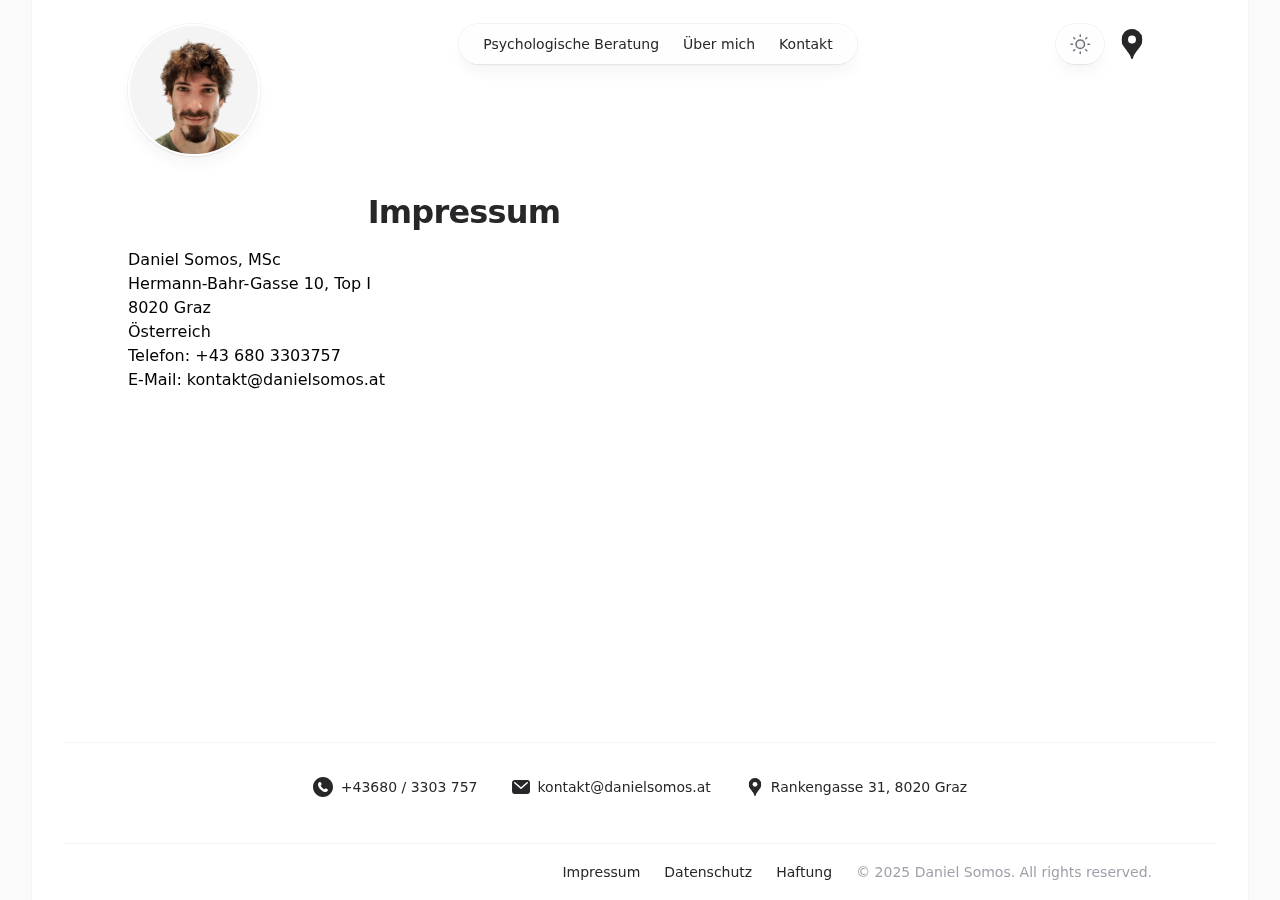
<file: impressum/index.html>
<!DOCTYPE html><html lang="de" class="h-full antialiased"><head><meta charSet="utf-8"/><meta name="viewport" content="width=device-width, initial-scale=1"/><link rel="preload" as="image" imageSrcSet="/images/optimized/daniel-320w.png 16w, /images/optimized/daniel-320w.png 32w, /images/optimized/daniel-320w.png 48w, /images/optimized/daniel-320w.png 64w, /images/optimized/daniel-320w.png 96w, /images/optimized/daniel-320w.png 128w, /images/optimized/daniel-320w.png 256w, /images/optimized/daniel-640w.png 384w, /images/optimized/daniel-640w.png 640w, /images/optimized/daniel-768w.png 750w, /images/optimized/daniel-1024w.png 828w, /images/optimized/daniel-1280w.png 1080w, /images/optimized/daniel-1280w.png 1200w, /images/optimized/daniel-1920w.png 1920w, /images/optimized/daniel-1920w.png 2048w, /images/optimized/daniel-1920w.png 3840w" imageSizes="8rem"/><link rel="stylesheet" href="/_next/static/css/e47cb05db38b2cfa.css" data-precedence="next"/><link rel="preload" as="script" fetchPriority="low" href="/_next/static/chunks/webpack-44d0b31da7dca3a1.js"/><script src="/_next/static/chunks/4bd1b696-a683ba340f97bc00.js" async=""></script><script src="/_next/static/chunks/684-d24296278cf6c63c.js" async=""></script><script src="/_next/static/chunks/main-app-b38322cc8e3d40b1.js" async=""></script><script src="/_next/static/chunks/c16f53c3-7857e07d541a7102.js" async=""></script><script src="/_next/static/chunks/63-ddef7c6c29969f87.js" async=""></script><script src="/_next/static/chunks/874-f0d093176b53d428.js" async=""></script><script src="/_next/static/chunks/270-7c1939b79a6142e1.js" async=""></script><script src="/_next/static/chunks/app/layout-4f5927801cc7d2a2.js" async=""></script><script src="/_next/static/chunks/app/page-9c67e7019476bdf1.js" async=""></script><title>Impressum | Daniel Somos</title><meta name="description" content="Impressum - Daniel Somos, MSc. Psychologische Beratung in Graz. Kontaktdaten und rechtliche Informationen."/><meta name="author" content="Daniel Somos"/><meta name="keywords" content="Psychologische Beratung Graz,Daniel Somos,Trauma Beratung,Hochsensibilität"/><meta name="creator" content="Daniel Somos"/><meta property="og:title" content="Daniel Somos - Psychologische Beratung"/><meta property="og:description" content="Psychologische Beratung in Graz – feinfühlige und stärkende Begleitung in herausfordernden Lebensphasen und Wachstumprozessen. Unterstützung und Ko-regulation bei Trauer, Verlust und Stress. Kreative Methoden kommen auf Wunsch unterstützend zum Einsatz, um persönliche Ressourcen zu stärken und innere Balance zu fördern"/><meta property="og:url" content="https://danielsomos.at/"/><meta property="og:site_name" content="Daniel Somos"/><meta property="og:locale" content="de_AT"/><meta property="og:image" content="https://danielsomos.at/_next/static/media/daniel.5b045f70.png"/><meta property="og:image:width" content="1200"/><meta property="og:image:height" content="630"/><meta property="og:image:alt" content="Daniel Somos - Psychologische Beratung"/><meta property="og:type" content="website"/><meta name="twitter:card" content="summary_large_image"/><meta name="twitter:title" content="Daniel Somos - Psychologische Beratung"/><meta name="twitter:description" content="Psychologische Beratung in Graz – feinfühlige und stärkende Begleitung in herausfordernden Lebensphasen und Wachstumprozessen. Unterstützung und Ko-regulation bei Trauer, Verlust und Stress. Kreative Methoden kommen auf Wunsch unterstützend zum Einsatz, um persönliche Ressourcen zu stärken und innere Balance zu fördern"/><meta name="twitter:image" content="https://danielsomos.at/_next/static/media/daniel.5b045f70.png"/><meta name="twitter:image:width" content="1200"/><meta name="twitter:image:height" content="630"/><meta name="twitter:image:alt" content="Daniel Somos - Psychologische Beratung"/><link rel="icon" href="/favicon.ico" type="image/x-icon" sizes="16x16"/><script type="application/ld+json">{"@context":"https://schema.org","@type":"PsychologicalPractice","name":"Daniel Somos - Psychologische Beratung","description":"Psychologische Beratung in Graz","url":"https://danielsomos.at","telephone":"+43-680-3303757","address":{"@type":"PostalAddress","streetAddress":"Rankengasse 31","addressLocality":"Graz","postalCode":"8020","addressCountry":"AT"},"geo":{"@type":"GeoCoordinates","latitude":47.060953075459246,"longitude":15.432147755314464},"openingHours":"Mo-Fr 08:00-20:00","priceRange":"€€"}</script><script src="/_next/static/chunks/polyfills-42372ed130431b0a.js" noModule=""></script></head><body class="flex h-full bg-zinc-50 dark:bg-black"><script>!function(){try{var d=document.documentElement,c=d.classList;c.remove('light','dark');var e=localStorage.getItem('theme');if('system'===e||(!e&&true)){var t='(prefers-color-scheme: dark)',m=window.matchMedia(t);if(m.media!==t||m.matches){d.style.colorScheme = 'dark';c.add('dark')}else{d.style.colorScheme = 'light';c.add('light')}}else if(e){c.add(e|| '')}if(e==='light'||e==='dark')d.style.colorScheme=e}catch(e){}}()</script><div class="flex w-full overflow-x-hidden"><div class="fixed inset-0 flex justify-center sm:px-8"><div class="flex w-full max-w-7xl"><div class="w-full bg-white ring-1 ring-zinc-100 dark:bg-zinc-900 dark:ring-zinc-300/20"></div></div></div><div class="relative flex w-full flex-col"><header class="pointer-events-none relative z-50 flex flex-none flex-col" style="height:var(--header-height);margin-bottom:var(--header-mb)"><div class="top-0 z-10 h-16 pt-6" style="position:var(--header-position)"><div class="sm:px-8 top-(--header-top,--spacing(6)) w-full" style="position:var(--header-inner-position)"><div class="mx-auto w-full max-w-7xl lg:px-8"><div class="relative px-4 sm:px-8 lg:px-12"><div class="mx-auto max-w-2xl lg:max-w-5xl"><div class="relative flex justify-between gap-4"><div class="flex"><div class="w-fit rounded-full bg-white/90 p-0.5 shadow-lg ring-1 shadow-zinc-800/5 ring-zinc-900/5 backdrop-blur-sm dark:bg-zinc-800/90 dark:ring-white/10"><a aria-label="Daniel Somos" class="pointer-events-auto" href="/daniel/"><div><img alt="" width="911" height="912" decoding="async" data-nimg="1" class="rounded-full bg-zinc-100 object-cover dark:bg-zinc-800 h-32 w-32" style="color:transparent" sizes="8rem" srcSet="/images/optimized/daniel-320w.png 16w, /images/optimized/daniel-320w.png 32w, /images/optimized/daniel-320w.png 48w, /images/optimized/daniel-320w.png 64w, /images/optimized/daniel-320w.png 96w, /images/optimized/daniel-320w.png 128w, /images/optimized/daniel-320w.png 256w, /images/optimized/daniel-640w.png 384w, /images/optimized/daniel-640w.png 640w, /images/optimized/daniel-768w.png 750w, /images/optimized/daniel-1024w.png 828w, /images/optimized/daniel-1280w.png 1080w, /images/optimized/daniel-1280w.png 1200w, /images/optimized/daniel-1920w.png 1920w, /images/optimized/daniel-1920w.png 2048w, /images/optimized/daniel-1920w.png 3840w" src="/images/optimized/daniel-1920w.png"/></div></a></div></div><div class="flex"><div class="pointer-events-auto md:hidden" data-headlessui-state=""><button class="group flex items-center rounded-full bg-white/90 px-4 py-2 text-sm font-medium text-zinc-800 shadow-lg ring-1 shadow-zinc-800/5 ring-zinc-900/5 backdrop-blur-sm dark:bg-zinc-800/90 dark:text-zinc-200 dark:ring-white/10 dark:hover:ring-white/20" type="button" aria-expanded="false" data-headlessui-state="">Menu<svg viewBox="0 0 8 6" aria-hidden="true" class="ml-3 h-auto w-2 stroke-zinc-500 group-hover:stroke-zinc-700 dark:group-hover:stroke-zinc-400"><path d="M1.75 1.75 4 4.25l2.25-2.5" fill="none" stroke-width="1.5" stroke-linecap="round" stroke-linejoin="round"></path></svg></button></div><span hidden="" style="position:fixed;top:1px;left:1px;width:1px;height:0;padding:0;margin:-1px;overflow:hidden;clip:rect(0, 0, 0, 0);white-space:nowrap;border-width:0;display:none"></span><nav class="pointer-events-auto hidden md:block"><ul class="flex rounded-full bg-white/90 px-3 text-sm font-medium text-zinc-800 shadow-lg ring-1 shadow-zinc-800/5 ring-zinc-900/5 backdrop-blur-sm dark:bg-zinc-800/90 dark:text-zinc-200 dark:ring-white/10"><li><a class="relative block px-3 py-2 whitespace-nowrap transition hover:text-teal-700 dark:hover:text-teal-400" href="/">Psychologische Beratung</a></li><li><a class="relative block px-3 py-2 whitespace-nowrap transition hover:text-teal-700 dark:hover:text-teal-400" href="/daniel/">Über mich</a></li><li><a class="relative block px-3 py-2 whitespace-nowrap transition hover:text-teal-700 dark:hover:text-teal-400" href="/kontakt/">Kontakt</a></li></ul></nav></div><div class="flex justify-end"><div class="pointer-events-auto flex h-min space-x-2"><button type="button" aria-label="Toggle theme" class="group h-10 rounded-full bg-white/90 px-3 py-2 shadow-lg ring-1 shadow-zinc-800/5 ring-zinc-900/5 backdrop-blur-sm transition dark:bg-zinc-800/90 dark:ring-white/10 dark:hover:ring-white/20"><svg viewBox="0 0 24 24" stroke-width="1.5" stroke-linecap="round" stroke-linejoin="round" aria-hidden="true" class="h-6 w-6 fill-zinc-100 stroke-zinc-500 transition group-hover:fill-zinc-200 group-hover:stroke-zinc-700 dark:hidden [@media(prefers-color-scheme:dark)]:fill-teal-50 [@media(prefers-color-scheme:dark)]:stroke-teal-700 [@media(prefers-color-scheme:dark)]:group-hover:fill-teal-50 [@media(prefers-color-scheme:dark)]:group-hover:stroke-teal-600"><path d="M8 12.25A4.25 4.25 0 0 1 12.25 8v0a4.25 4.25 0 0 1 4.25 4.25v0a4.25 4.25 0 0 1-4.25 4.25v0A4.25 4.25 0 0 1 8 12.25v0Z"></path><path d="M12.25 3v1.5M21.5 12.25H20M18.791 18.791l-1.06-1.06M18.791 5.709l-1.06 1.06M12.25 20v1.5M4.5 12.25H3M6.77 6.77 5.709 5.709M6.77 17.73l-1.061 1.061" fill="none"></path></svg><svg viewBox="0 0 24 24" aria-hidden="true" class="hidden h-6 w-6 fill-zinc-700 stroke-zinc-500 transition not-[@media_(prefers-color-scheme:dark)]:fill-teal-400/10 not-[@media_(prefers-color-scheme:dark)]:stroke-teal-700 dark:block [@media(prefers-color-scheme:dark)]:group-hover:stroke-zinc-400"><path d="M17.25 16.22a6.937 6.937 0 0 1-9.47-9.47 7.451 7.451 0 1 0 9.47 9.47ZM12.75 7C17 7 17 2.75 17 2.75S17 7 21.25 7C17 7 17 11.25 17 11.25S17 7 12.75 7Z" stroke-width="1.5" stroke-linecap="round" stroke-linejoin="round"></path></svg></button><a class="group" target="_blank" rel="noopener noreferrer" href="https://maps.app.goo.gl/Y6PfbAJoRY1Gz8uD8"><svg xmlns="http://www.w3.org/2000/svg" aria-label="Google Maps" role="img" viewBox="0 0 512 512" class="h-10"><clipPath id="a"><path d="M375 136a133 133 0 00-79-66 136 136 0 00-40-6 133 133 0 00-103 48 133 133 0 00-31 86c0 38 13 64 13 64 15 32 42 61 61 86a399 399 0 0130 45 222 222 0 0117 42c3 10 6 13 13 13s11-5 13-13a228 228 0 0116-41 472 472 0 0145-63c5-6 32-39 45-64 0 0 15-29 15-68 0-37-15-63-15-63z"></path></clipPath><g stroke-width="130" clip-path="url(#a)"><path class="stroke-zinc-800 transition-colors duration-300 group-hover:stroke-[#fbbc04] dark:stroke-zinc-200" d="M104 379l152-181"></path><path class="stroke-zinc-800 transition-colors duration-300 group-hover:stroke-[#4285f4] dark:stroke-zinc-200" d="M256 198L378 53"></path><path class="stroke-zinc-800 transition-colors duration-300 group-hover:stroke-[#34a853] dark:stroke-zinc-200" d="M189 459l243-290"></path><path class="stroke-zinc-800 transition-colors duration-300 group-hover:stroke-[#1a73e8] dark:stroke-zinc-200" d="M255 120l-79-67"></path><path class="stroke-zinc-800 transition-colors duration-300 group-hover:stroke-[#ea4335] dark:stroke-zinc-200" d="M76 232l91-109"></path></g><circle cx="256" cy="198" r="51" class="text-white dark:text-zinc-800" fill="currentColor"></circle></svg></a></div></div></div></div></div></div></div></div></header><main class="flex-auto"><div class="sm:px-8 mt-32"><div class="mx-auto w-full max-w-7xl lg:px-8"><div class="relative px-4 sm:px-8 lg:px-12"><div class="mx-auto max-w-2xl lg:max-w-5xl"><header class="text-center max-w-2xl"><h1 class="text-3xl font-bold tracking-tight text-zinc-800 sm:text-4xl dark:text-zinc-100">Impressum</h1><p class="mt-2 font-light text-lg text-zinc-600 dark:text-zinc-400"></p></header><div class="mt-4"><p>Daniel Somos, MSc</p><p>Hermann-Bahr-Gasse 10, Top I<br/>8020 Graz<br/>Österreich</p><p>Telefon: +43 680 3303757<br/>E-Mail: kontakt@danielsomos.at</p></div></div></div></div></div></main><footer class="mt-20 sm:mt-32 flex-none"><div class="sm:px-8"><div class="mx-auto w-full max-w-7xl lg:px-8"><div class="border-t border-zinc-100 pt-8 pb-8 dark:border-zinc-700/40"><div class="relative px-4 sm:px-8 lg:px-12"><div class="mx-auto max-w-2xl lg:max-w-5xl"><div class="flex flex-wrap justify-center gap-x-8 gap-y-1 font-medium text-zinc-800 dark:text-zinc-200"><ul role="list" class="flex flex-col text-sm space-y-3 md:flex-row md:space-x-8"><li class="text-zinc-800 dark:text-zinc-200 flex"><a target="_blank" class="group flex font-medium text-zinc-800 transition hover:text-teal-700 dark:text-zinc-200 dark:hover:text-teal-500" href="tel:+436803303757"><svg viewBox="0 0 24 24" fill="currentColor" aria-hidden="true" class="flex-none fill-zinc-800 transition group-hover:fill-teal-700 dark:fill-white h-6 w-6 pr-1"><path d="M12,0C5.383,0,0,5.383,0,12s5.383,12,12,12,12-5.383,12-12S18.617,0,12,0Zm5.665,16.587l-.522,.6c-.551,.552-1.277,.813-2,.813-3.714,0-9.143-5.143-9.143-9.143,0-.723,.261-1.449,.813-2l.6-.522c.446-.446,1.17-.446,1.616,0l1,1.302c.446,.446,.446,1.17,0,1.616l-.851,1.069c.901,2.244,2.429,3.71,4.5,4.5l1.069-.851c.446-.446,1.17-.446,1.616,0l1.302,1c.446,.446,.446,1.17,0,1.616Z"></path></svg><span class="ml-1"><span class="text-zinc-800 dark:text-zinc-200">+43680 / 3303 757</span></span></a></li><li class="text-zinc-800 dark:text-zinc-200 flex"><a target="_blank" class="group flex font-medium text-zinc-800 transition hover:text-teal-700 dark:text-zinc-200 dark:hover:text-teal-500" href="mailto:kontakt@danielsomos.at"><svg viewBox="0 0 24 24" fill="none" stroke-width="1.5" stroke-linecap="round" stroke-linejoin="round" aria-hidden="true" class="flex-none fill-zinc-800 transition group-hover:fill-teal-700 dark:fill-white h-6 w-6"><path fill-rule="evenodd" d="M6 5a3 3 0 0 0-3 3v8a3 3 0 0 0 3 3h12a3 3 0 0 0 3-3V8a3 3 0 0 0-3-3H6Zm.245 2.187a.75.75 0 0 0-.99 1.126l6.25 5.5a.75.75 0 0 0 .99 0l6.25-5.5a.75.75 0 0 0-.99-1.126L12 12.251 6.245 7.187Z"></path></svg><span class="ml-1"><span class="text-zinc-800 dark:text-zinc-200">kontakt@danielsomos.at</span></span></a></li><li class="flex"><a target="_blank" class="group flex font-medium text-zinc-800 transition hover:text-teal-700 dark:text-zinc-200 dark:hover:text-teal-500" href="https://maps.app.goo.gl/Y6PfbAJoRY1Gz8uD8"><svg xmlns="http://www.w3.org/2000/svg" aria-label="Google Maps" role="img" viewBox="0 0 512 512" class="flex-none fill-zinc-800 transition group-hover:fill-teal-700 dark:fill-white h-6 w-6"><clipPath id="a"><path d="M375 136a133 133 0 00-79-66 136 136 0 00-40-6 133 133 0 00-103 48 133 133 0 00-31 86c0 38 13 64 13 64 15 32 42 61 61 86a399 399 0 0130 45 222 222 0 0117 42c3 10 6 13 13 13s11-5 13-13a228 228 0 0116-41 472 472 0 0145-63c5-6 32-39 45-64 0 0 15-29 15-68 0-37-15-63-15-63z"></path></clipPath><g stroke-width="130" clip-path="url(#a)"><path class="stroke-zinc-800 transition-colors duration-300 group-hover:stroke-[#fbbc04] dark:stroke-zinc-200" d="M104 379l152-181"></path><path class="stroke-zinc-800 transition-colors duration-300 group-hover:stroke-[#4285f4] dark:stroke-zinc-200" d="M256 198L378 53"></path><path class="stroke-zinc-800 transition-colors duration-300 group-hover:stroke-[#34a853] dark:stroke-zinc-200" d="M189 459l243-290"></path><path class="stroke-zinc-800 transition-colors duration-300 group-hover:stroke-[#1a73e8] dark:stroke-zinc-200" d="M255 120l-79-67"></path><path class="stroke-zinc-800 transition-colors duration-300 group-hover:stroke-[#ea4335] dark:stroke-zinc-200" d="M76 232l91-109"></path></g><circle cx="256" cy="198" r="51" class="text-white dark:text-zinc-800" fill="currentColor"></circle></svg><span class="ml-1"><span class="text-zinc-800 dark:text-zinc-200">Rankengasse 31, 8020 Graz</span></span></a></li></ul></div></div></div></div></div></div><div class="sm:px-8"><div class="mx-auto w-full max-w-7xl lg:px-8"><div class="border-t border-zinc-100 pt-4 pb-4 dark:border-zinc-700/40"><div class="relative px-4 sm:px-8 lg:px-12"><div class="mx-auto max-w-2xl lg:max-w-5xl"><div class="flex justify-end"><div class="flex flex-wrap justify-center gap-x-6 gap-y-1 text-sm font-medium text-zinc-800 dark:text-zinc-200"><a class="transition hover:text-teal-700 dark:hover:text-teal-400" href="/impressum/">Impressum</a><a class="transition hover:text-teal-700 dark:hover:text-teal-400" href="/datenschutz/">Datenschutz</a><a class="transition hover:text-teal-700 dark:hover:text-teal-400" href="/haftung/">Haftung</a><p class="text-sm text-zinc-400 dark:text-zinc-500">© <!-- -->2025<!-- --> Daniel Somos. All rights reserved.</p></div></div></div></div></div></div></div></footer></div></div><script src="/_next/static/chunks/webpack-44d0b31da7dca3a1.js" async=""></script><script>(self.__next_f=self.__next_f||[]).push([0])</script><script>self.__next_f.push([1,"1:\"$Sreact.fragment\"\n2:I[881,[\"545\",\"static/chunks/c16f53c3-7857e07d541a7102.js\",\"63\",\"static/chunks/63-ddef7c6c29969f87.js\",\"874\",\"static/chunks/874-f0d093176b53d428.js\",\"270\",\"static/chunks/270-7c1939b79a6142e1.js\",\"177\",\"static/chunks/app/layout-4f5927801cc7d2a2.js\"],\"Providers\"]\n3:I[9408,[\"545\",\"static/chunks/c16f53c3-7857e07d541a7102.js\",\"63\",\"static/chunks/63-ddef7c6c29969f87.js\",\"874\",\"static/chunks/874-f0d093176b53d428.js\",\"270\",\"static/chunks/270-7c1939b79a6142e1.js\",\"177\",\"static/chunks/app/layout-4f5927801cc7d2a2.js\"],\"Header\"]\n4:I[7555,[],\"\"]\n5:I[1295,[],\"\"]\n6:I[6874,[\"63\",\"static/chunks/63-ddef7c6c29969f87.js\",\"874\",\"static/chunks/874-f0d093176b53d428.js\",\"974\",\"static/chunks/app/page-9c67e7019476bdf1.js\"],\"\"]\n7:I[9665,[],\"OutletBoundary\"]\na:I[9665,[],\"ViewportBoundary\"]\nc:I[9665,[],\"MetadataBoundary\"]\ne:I[6614,[],\"\"]\n:HL[\"/_next/static/css/e47cb05db38b2cfa.css\",\"style\"]\n"])</script><script>self.__next_f.push([1,"0:{\"P\":null,\"b\":\"Q58Q41YFDy2uHkDqRbVRO\",\"p\":\"\",\"c\":[\"\",\"impressum\",\"\"],\"i\":false,\"f\":[[[\"\",{\"children\":[\"impressum\",{\"children\":[\"__PAGE__\",{}]}]},\"$undefined\",\"$undefined\",true],[\"\",[\"$\",\"$1\",\"c\",{\"children\":[[[\"$\",\"link\",\"0\",{\"rel\":\"stylesheet\",\"href\":\"/_next/static/css/e47cb05db38b2cfa.css\",\"precedence\":\"next\",\"crossOrigin\":\"$undefined\",\"nonce\":\"$undefined\"}]],[\"$\",\"html\",null,{\"lang\":\"de\",\"className\":\"h-full antialiased\",\"suppressHydrationWarning\":true,\"children\":[[\"$\",\"head\",null,{\"children\":[\"$\",\"script\",null,{\"type\":\"application/ld+json\",\"dangerouslySetInnerHTML\":{\"__html\":\"{\\\"@context\\\":\\\"https://schema.org\\\",\\\"@type\\\":\\\"PsychologicalPractice\\\",\\\"name\\\":\\\"Daniel Somos - Psychologische Beratung\\\",\\\"description\\\":\\\"Psychologische Beratung in Graz\\\",\\\"url\\\":\\\"https://danielsomos.at\\\",\\\"telephone\\\":\\\"+43-680-3303757\\\",\\\"address\\\":{\\\"@type\\\":\\\"PostalAddress\\\",\\\"streetAddress\\\":\\\"Rankengasse 31\\\",\\\"addressLocality\\\":\\\"Graz\\\",\\\"postalCode\\\":\\\"8020\\\",\\\"addressCountry\\\":\\\"AT\\\"},\\\"geo\\\":{\\\"@type\\\":\\\"GeoCoordinates\\\",\\\"latitude\\\":47.060953075459246,\\\"longitude\\\":15.432147755314464},\\\"openingHours\\\":\\\"Mo-Fr 08:00-20:00\\\",\\\"priceRange\\\":\\\"€€\\\"}\"}}]}],[\"$\",\"body\",null,{\"className\":\"flex h-full bg-zinc-50 dark:bg-black\",\"children\":[\"$\",\"$L2\",null,{\"children\":[\"$\",\"div\",null,{\"className\":\"flex w-full overflow-x-hidden\",\"children\":[[\"$\",\"div\",null,{\"className\":\"fixed inset-0 flex justify-center sm:px-8\",\"children\":[\"$\",\"div\",null,{\"className\":\"flex w-full max-w-7xl\",\"children\":[\"$\",\"div\",null,{\"className\":\"w-full bg-white ring-1 ring-zinc-100 dark:bg-zinc-900 dark:ring-zinc-300/20\"}]}]}],[\"$\",\"div\",null,{\"className\":\"relative flex w-full flex-col\",\"children\":[[\"$\",\"$L3\",null,{}],[\"$\",\"main\",null,{\"className\":\"flex-auto\",\"children\":[\"$\",\"$L4\",null,{\"parallelRouterKey\":\"children\",\"error\":\"$undefined\",\"errorStyles\":\"$undefined\",\"errorScripts\":\"$undefined\",\"template\":[\"$\",\"$L5\",null,{}],\"templateStyles\":\"$undefined\",\"templateScripts\":\"$undefined\",\"notFound\":[[\"$\",\"div\",null,{\"ref\":\"$undefined\",\"className\":\"sm:px-8 flex h-full items-center pt-16 sm:pt-32\",\"children\":[\"$\",\"div\",null,{\"className\":\"mx-auto w-full max-w-7xl lg:px-8\",\"children\":[\"$\",\"div\",null,{\"ref\":\"$undefined\",\"className\":\"relative px-4 sm:px-8 lg:px-12\",\"children\":[\"$\",\"div\",null,{\"className\":\"mx-auto max-w-2xl lg:max-w-5xl\",\"children\":[\"$\",\"div\",null,{\"className\":\"flex flex-col items-center\",\"children\":[[\"$\",\"p\",null,{\"className\":\"text-base font-semibold text-zinc-400 dark:text-zinc-500\",\"children\":\"404\"}],[\"$\",\"h1\",null,{\"className\":\"mt-4 text-4xl font-bold tracking-tight text-zinc-800 sm:text-5xl dark:text-zinc-100\",\"children\":\"Page not found\"}],[\"$\",\"p\",null,{\"className\":\"mt-4 text-base text-zinc-600 dark:text-zinc-400\",\"children\":\"Sorry, we couldn’t find the page you’re looking for.\"}],[\"$\",\"$L6\",null,{\"className\":\"inline-flex items-center gap-2 justify-center rounded-md py-2 px-3 text-sm outline-offset-2 transition active:transition-none bg-zinc-50 font-medium text-zinc-900 hover:bg-zinc-100 active:bg-zinc-100 active:text-zinc-900/60 dark:bg-zinc-800/50 dark:text-zinc-300 dark:hover:bg-zinc-800 dark:hover:text-zinc-50 dark:active:bg-zinc-800/50 dark:active:text-zinc-50/70 mt-4\",\"href\":\"/\",\"children\":\"Go back home\"}]]}]}]}]}]}],[]],\"forbidden\":\"$undefined\",\"unauthorized\":\"$undefined\"}]}],[\"$\",\"footer\",null,{\"className\":\"mt-20 sm:mt-32 flex-none\",\"children\":[[\"$\",\"div\",null,{\"ref\":\"$undefined\",\"className\":\"sm:px-8\",\"children\":[\"$\",\"div\",null,{\"className\":\"mx-auto w-full max-w-7xl lg:px-8\",\"children\":[\"$\",\"div\",null,{\"className\":\"border-t border-zinc-100 pt-8 pb-8 dark:border-zinc-700/40\",\"children\":[\"$\",\"div\",null,{\"ref\":\"$undefined\",\"className\":\"relative px-4 sm:px-8 lg:px-12\",\"children\":[\"$\",\"div\",null,{\"className\":\"mx-auto max-w-2xl lg:max-w-5xl\",\"children\":[\"$\",\"div\",null,{\"className\":\"flex flex-wrap justify-center gap-x-8 gap-y-1 font-medium text-zinc-800 dark:text-zinc-200\",\"children\":[\"$\",\"ul\",null,{\"role\":\"list\",\"className\":\"flex flex-col text-sm space-y-3 md:flex-row md:space-x-8\",\"children\":[[\"$\",\"li\",null,{\"className\":\"text-zinc-800 dark:text-zinc-200 flex\",\"children\":[\"$\",\"$L6\",null,{\"href\":\"tel:+436803303757\",\"target\":\"_blank\",\"className\":\"group flex font-medium text-zinc-800 transition hover:text-teal-700 dark:text-zinc-200 dark:hover:text-teal-500\",\"children\":[[\"$\",\"svg\",null,{\"viewBox\":\"0 0 24 24\",\"fill\":\"currentColor\",\"aria-hidden\":\"true\",\"className\":\"flex-none fill-zinc-800 transition group-hover:fill-teal-700 dark:fill-white h-6 w-6 pr-1\",\"children\":[\"$\",\"path\",null,{\"d\":\"M12,0C5.383,0,0,5.383,0,12s5.383,12,12,12,12-5.383,12-12S18.617,0,12,0Zm5.665,16.587l-.522,.6c-.551,.552-1.277,.813-2,.813-3.714,0-9.143-5.143-9.143-9.143,0-.723,.261-1.449,.813-2l.6-.522c.446-.446,1.17-.446,1.616,0l1,1.302c.446,.446,.446,1.17,0,1.616l-.851,1.069c.901,2.244,2.429,3.71,4.5,4.5l1.069-.851c.446-.446,1.17-.446,1.616,0l1.302,1c.446,.446,.446,1.17,0,1.616Z\"}]}],[\"$\",\"span\",null,{\"className\":\"ml-1\",\"children\":[\"$\",\"span\",null,{\"className\":\"text-zinc-800 dark:text-zinc-200\",\"children\":\"+43680 / 3303 757\"}]}]]}]}],[\"$\",\"li\",null,{\"className\":\"text-zinc-800 dark:text-zinc-200 flex\",\"children\":[\"$\",\"$L6\",null,{\"href\":\"mailto:kontakt@danielsomos.at\",\"target\":\"_blank\",\"className\":\"group flex font-medium text-zinc-800 transition hover:text-teal-700 dark:text-zinc-200 dark:hover:text-teal-500\",\"children\":[[\"$\",\"svg\",null,{\"viewBox\":\"0 0 24 24\",\"fill\":\"none\",\"strokeWidth\":\"1.5\",\"strokeLinecap\":\"round\",\"strokeLinejoin\":\"round\",\"aria-hidden\":\"true\",\"className\":\"flex-none fill-zinc-800 transition group-hover:fill-teal-700 dark:fill-white h-6 w-6\",\"children\":[\"$\",\"path\",null,{\"fillRule\":\"evenodd\",\"d\":\"M6 5a3 3 0 0 0-3 3v8a3 3 0 0 0 3 3h12a3 3 0 0 0 3-3V8a3 3 0 0 0-3-3H6Zm.245 2.187a.75.75 0 0 0-.99 1.126l6.25 5.5a.75.75 0 0 0 .99 0l6.25-5.5a.75.75 0 0 0-.99-1.126L12 12.251 6.245 7.187Z\"}]}],[\"$\",\"span\",null,{\"className\":\"ml-1\",\"children\":[\"$\",\"span\",null,{\"className\":\"text-zinc-800 dark:text-zinc-200\",\"children\":\"kontakt@danielsomos.at\"}]}]]}]}],[\"$\",\"li\",null,{\"className\":\"flex\",\"children\":[\"$\",\"$L6\",null,{\"href\":\"https://maps.app.goo.gl/Y6PfbAJoRY1Gz8uD8\",\"target\":\"_blank\",\"className\":\"group flex font-medium text-zinc-800 transition hover:text-teal-700 dark:text-zinc-200 dark:hover:text-teal-500\",\"children\":[[\"$\",\"svg\",null,{\"xmlns\":\"http://www.w3.org/2000/svg\",\"aria-label\":\"Google Maps\",\"role\":\"img\",\"viewBox\":\"0 0 512 512\",\"className\":\"flex-none fill-zinc-800 transition group-hover:fill-teal-700 dark:fill-white h-6 w-6\",\"children\":[[\"$\",\"clipPath\",null,{\"id\":\"a\",\"children\":[\"$\",\"path\",null,{\"d\":\"M375 136a133 133 0 00-79-66 136 136 0 00-40-6 133 133 0 00-103 48 133 133 0 00-31 86c0 38 13 64 13 64 15 32 42 61 61 86a399 399 0 0130 45 222 222 0 0117 42c3 10 6 13 13 13s11-5 13-13a228 228 0 0116-41 472 472 0 0145-63c5-6 32-39 45-64 0 0 15-29 15-68 0-37-15-63-15-63z\"}]}],[\"$\",\"g\",null,{\"strokeWidth\":\"130\",\"clipPath\":\"url(#a)\",\"children\":[[\"$\",\"path\",null,{\"className\":\"stroke-zinc-800 transition-colors duration-300 group-hover:stroke-[#fbbc04] dark:stroke-zinc-200\",\"d\":\"M104 379l152-181\"}],[\"$\",\"path\",null,{\"className\":\"stroke-zinc-800 transition-colors duration-300 group-hover:stroke-[#4285f4] dark:stroke-zinc-200\",\"d\":\"M256 198L378 53\"}],[\"$\",\"path\",null,{\"className\":\"stroke-zinc-800 transition-colors duration-300 group-hover:stroke-[#34a853] dark:stroke-zinc-200\",\"d\":\"M189 459l243-290\"}],[\"$\",\"path\",null,{\"className\":\"stroke-zinc-800 transition-colors duration-300 group-hover:stroke-[#1a73e8] dark:stroke-zinc-200\",\"d\":\"M255 120l-79-67\"}],[\"$\",\"path\",null,{\"className\":\"stroke-zinc-800 transition-colors duration-300 group-hover:stroke-[#ea4335] dark:stroke-zinc-200\",\"d\":\"M76 232l91-109\"}]]}],[\"$\",\"circle\",null,{\"cx\":\"256\",\"cy\":\"198\",\"r\":\"51\",\"className\":\"text-white dark:text-zinc-800\",\"fill\":\"currentColor\"}]]}],[\"$\",\"span\",null,{\"className\":\"ml-1\",\"children\":[\"$\",\"span\",null,{\"className\":\"text-zinc-800 dark:text-zinc-200\",\"children\":\"Rankengasse 31, 8020 Graz\"}]}]]}]}]]}]}]}]}]}]}]}],[\"$\",\"div\",null,{\"ref\":\"$undefined\",\"className\":\"sm:px-8\",\"children\":[\"$\",\"div\",null,{\"className\":\"mx-auto w-full max-w-7xl lg:px-8\",\"children\":[\"$\",\"div\",null,{\"className\":\"border-t border-zinc-100 pt-4 pb-4 dark:border-zinc-700/40\",\"children\":[\"$\",\"div\",null,{\"ref\":\"$undefined\",\"className\":\"relative px-4 sm:px-8 lg:px-12\",\"children\":[\"$\",\"div\",null,{\"className\":\"mx-auto max-w-2xl lg:max-w-5xl\",\"children\":[\"$\",\"div\",null,{\"className\":\"flex justify-end\",\"children\":[\"$\",\"div\",null,{\"className\":\"flex flex-wrap justify-center gap-x-6 gap-y-1 text-sm font-medium text-zinc-800 dark:text-zinc-200\",\"children\":[[[\"$\",\"$L6\",\"navlink-footer-Impressum\",{\"href\":\"/impressum\",\"className\":\"transition hover:text-teal-700 dark:hover:text-teal-400\",\"children\":\"Impressum\"}],[\"$\",\"$L6\",\"navlink-footer-Datenschutz\",{\"href\":\"/datenschutz\",\"className\":\"transition hover:text-teal-700 dark:hover:text-teal-400\",\"children\":\"Datenschutz\"}],[\"$\",\"$L6\",\"navlink-footer-Haftung\",{\"href\":\"/haftung\",\"className\":\"transition hover:text-teal-700 dark:hover:text-teal-400\",\"children\":\"Haftung\"}]],[\"$\",\"p\",null,{\"className\":\"text-sm text-zinc-400 dark:text-zinc-500\",\"children\":[\"© \",2025,\" Daniel Somos. All rights reserved.\"]}]]}]}]}]}]}]}]}]]}]]}]]}]}]}]]}]]}],{\"children\":[\"impressum\",[\"$\",\"$1\",\"c\",{\"children\":[null,[\"$\",\"$L4\",null,{\"parallelRouterKey\":\"children\",\"error\":\"$undefined\",\"errorStyles\":\"$undefined\",\"errorScripts\":\"$undefined\",\"template\":[\"$\",\"$L5\",null,{}],\"templateStyles\":\"$undefined\",\"templateScripts\":\"$undefined\",\"notFound\":\"$undefined\",\"forbidden\":\"$undefined\",\"unauthorized\":\"$undefined\"}]]}],{\"children\":[\"__PAGE__\",[\"$\",\"$1\",\"c\",{\"children\":[[\"$\",\"div\",null,{\"ref\":\"$undefined\",\"className\":\"sm:px-8 mt-32\",\"children\":[\"$\",\"div\",null,{\"className\":\"mx-auto w-full max-w-7xl lg:px-8\",\"children\":[\"$\",\"div\",null,{\"ref\":\"$undefined\",\"className\":\"relative px-4 sm:px-8 lg:px-12\",\"children\":[\"$\",\"div\",null,{\"className\":\"mx-auto max-w-2xl lg:max-w-5xl\",\"children\":[[\"$\",\"header\",null,{\"className\":\"text-center max-w-2xl\",\"children\":[[\"$\",\"h1\",null,{\"className\":\"text-3xl font-bold tracking-tight text-zinc-800 sm:text-4xl dark:text-zinc-100\",\"children\":\"Impressum\"}],[\"$\",\"p\",null,{\"className\":\"mt-2 font-light text-lg text-zinc-600 dark:text-zinc-400\",\"children\":\"\"}]]}],\"$undefined\",[\"$\",\"div\",null,{\"className\":\"mt-4\",\"children\":[[\"$\",\"p\",null,{\"children\":\"Daniel Somos, MSc\"}],[\"$\",\"p\",null,{\"children\":[\"Hermann-Bahr-Gasse 10, Top I\",[\"$\",\"br\",null,{}],\"8020 Graz\",[\"$\",\"br\",null,{}],\"Österreich\"]}],[\"$\",\"p\",null,{\"children\":[\"Telefon: +43 680 3303757\",[\"$\",\"br\",null,{}],\"E-Mail: kontakt@danielsomos.at\"]}]]}]]}]}]}]}],\"$undefined\",null,[\"$\",\"$L7\",null,{\"children\":[\"$L8\",\"$L9\",null]}]]}],{},null,false]},null,false]},null,false],[\"$\",\"$1\",\"h\",{\"children\":[null,[\"$\",\"$1\",\"kG9n9D4OfMGxdYtMjMti3\",{\"children\":[[\"$\",\"$La\",null,{\"children\":\"$Lb\"}],null]}],[\"$\",\"$Lc\",null,{\"children\":\"$Ld\"}]]}],false]],\"m\":\"$undefined\",\"G\":[\"$e\",\"$undefined\"],\"s\":false,\"S\":true}\n"])</script><script>self.__next_f.push([1,"b:[[\"$\",\"meta\",\"0\",{\"charSet\":\"utf-8\"}],[\"$\",\"meta\",\"1\",{\"name\":\"viewport\",\"content\":\"width=device-width, initial-scale=1\"}]]\n8:null\n"])</script><script>self.__next_f.push([1,"9:null\n"])</script><script>self.__next_f.push([1,"d:[[\"$\",\"title\",\"0\",{\"children\":\"Impressum | Daniel Somos\"}],[\"$\",\"meta\",\"1\",{\"name\":\"description\",\"content\":\"Impressum - Daniel Somos, MSc. Psychologische Beratung in Graz. Kontaktdaten und rechtliche Informationen.\"}],[\"$\",\"meta\",\"2\",{\"name\":\"author\",\"content\":\"Daniel Somos\"}],[\"$\",\"meta\",\"3\",{\"name\":\"keywords\",\"content\":\"Psychologische Beratung Graz,Daniel Somos,Trauma Beratung,Hochsensibilität\"}],[\"$\",\"meta\",\"4\",{\"name\":\"creator\",\"content\":\"Daniel Somos\"}],[\"$\",\"meta\",\"5\",{\"property\":\"og:title\",\"content\":\"Daniel Somos - Psychologische Beratung\"}],[\"$\",\"meta\",\"6\",{\"property\":\"og:description\",\"content\":\"Psychologische Beratung in Graz – feinfühlige und stärkende Begleitung in herausfordernden Lebensphasen und Wachstumprozessen. Unterstützung und Ko-regulation bei Trauer, Verlust und Stress. Kreative Methoden kommen auf Wunsch unterstützend zum Einsatz, um persönliche Ressourcen zu stärken und innere Balance zu fördern\"}],[\"$\",\"meta\",\"7\",{\"property\":\"og:url\",\"content\":\"https://danielsomos.at/\"}],[\"$\",\"meta\",\"8\",{\"property\":\"og:site_name\",\"content\":\"Daniel Somos\"}],[\"$\",\"meta\",\"9\",{\"property\":\"og:locale\",\"content\":\"de_AT\"}],[\"$\",\"meta\",\"10\",{\"property\":\"og:image\",\"content\":\"https://danielsomos.at/_next/static/media/daniel.5b045f70.png\"}],[\"$\",\"meta\",\"11\",{\"property\":\"og:image:width\",\"content\":\"1200\"}],[\"$\",\"meta\",\"12\",{\"property\":\"og:image:height\",\"content\":\"630\"}],[\"$\",\"meta\",\"13\",{\"property\":\"og:image:alt\",\"content\":\"Daniel Somos - Psychologische Beratung\"}],[\"$\",\"meta\",\"14\",{\"property\":\"og:type\",\"content\":\"website\"}],[\"$\",\"meta\",\"15\",{\"name\":\"twitter:card\",\"content\":\"summary_large_image\"}],[\"$\",\"meta\",\"16\",{\"name\":\"twitter:title\",\"content\":\"Daniel Somos - Psychologische Beratung\"}],[\"$\",\"meta\",\"17\",{\"name\":\"twitter:description\",\"content\":\"Psychologische Beratung in Graz – feinfühlige und stärkende Begleitung in herausfordernden Lebensphasen und Wachstumprozessen. Unterstützung und Ko-regulation bei Trauer, Verlust und Stress. Kreative Methoden kommen auf Wunsch unterstützend zum Einsatz, um persönliche Ressourcen zu stärken und innere Balance zu fördern\"}],[\"$\",\"meta\",\"18\",{\"name\":\"twitter:image\",\"content\":\"https://danielsomos.at/_next/static/media/daniel.5b045f70.png\"}],[\"$\",\"meta\",\"19\",{\"name\":\"twitter:image:width\",\"content\":\"1200\"}],[\"$\",\"meta\",\"20\",{\"name\":\"twitter:image:height\",\"content\":\"630\"}],[\"$\",\"meta\",\"21\",{\"name\":\"twitter:image:alt\",\"content\":\"Daniel Somos - Psychologische Beratung\"}],[\"$\",\"link\",\"22\",{\"rel\":\"icon\",\"href\":\"/favicon.ico\",\"type\":\"image/x-icon\",\"sizes\":\"16x16\"}]]\n"])</script></body></html>
</file>
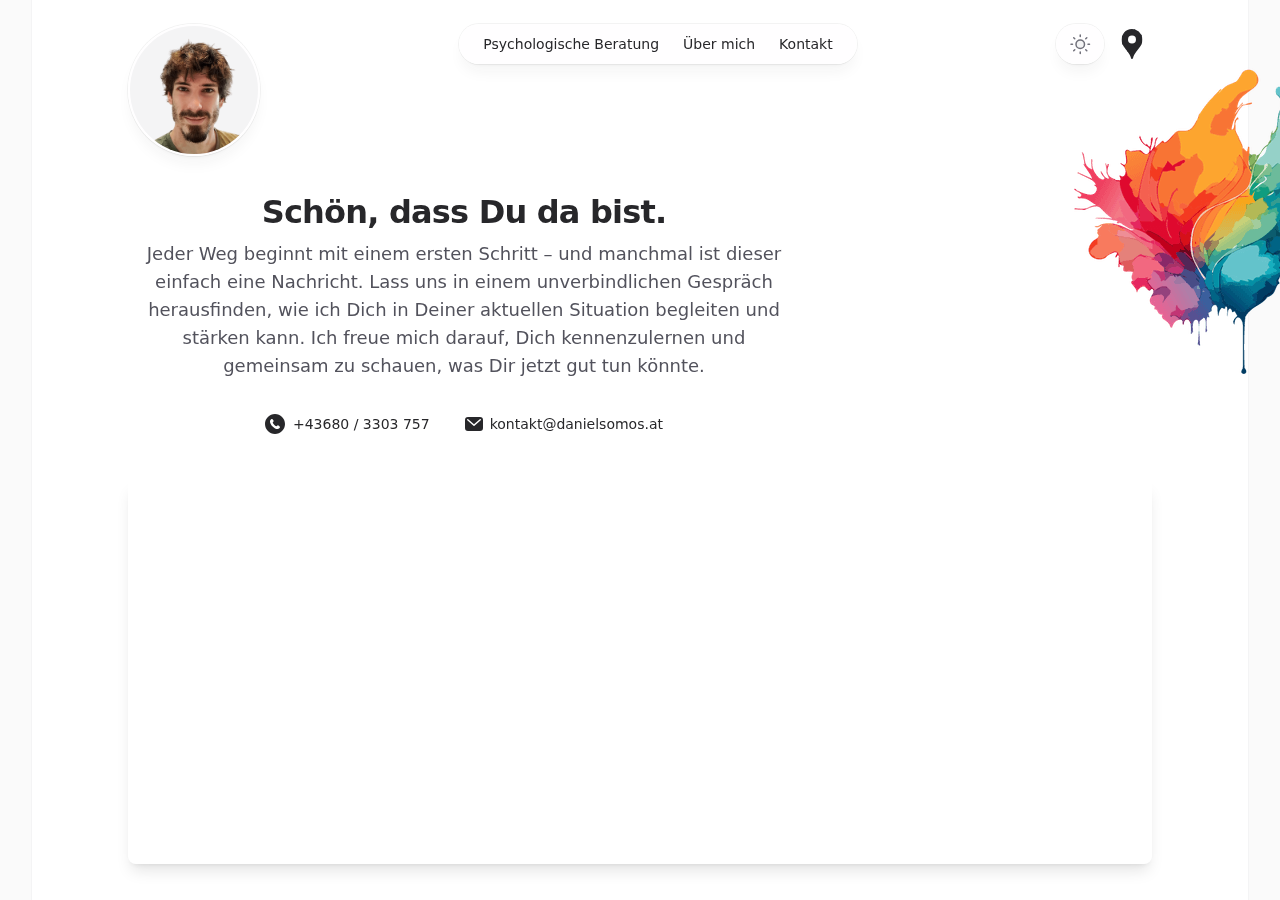
<file: kontakt/index.html>
<!DOCTYPE html><html lang="de" class="h-full antialiased"><head><meta charSet="utf-8"/><meta name="viewport" content="width=device-width, initial-scale=1"/><link rel="preload" as="image" imageSrcSet="/images/optimized/daniel-320w.png 16w, /images/optimized/daniel-320w.png 32w, /images/optimized/daniel-320w.png 48w, /images/optimized/daniel-320w.png 64w, /images/optimized/daniel-320w.png 96w, /images/optimized/daniel-320w.png 128w, /images/optimized/daniel-320w.png 256w, /images/optimized/daniel-640w.png 384w, /images/optimized/daniel-640w.png 640w, /images/optimized/daniel-768w.png 750w, /images/optimized/daniel-1024w.png 828w, /images/optimized/daniel-1280w.png 1080w, /images/optimized/daniel-1280w.png 1200w, /images/optimized/daniel-1920w.png 1920w, /images/optimized/daniel-1920w.png 2048w, /images/optimized/daniel-1920w.png 3840w" imageSizes="8rem"/><link rel="stylesheet" href="/_next/static/css/e47cb05db38b2cfa.css" data-precedence="next"/><link rel="preload" as="script" fetchPriority="low" href="/_next/static/chunks/webpack-44d0b31da7dca3a1.js"/><script src="/_next/static/chunks/4bd1b696-a683ba340f97bc00.js" async=""></script><script src="/_next/static/chunks/684-d24296278cf6c63c.js" async=""></script><script src="/_next/static/chunks/main-app-b38322cc8e3d40b1.js" async=""></script><script src="/_next/static/chunks/c16f53c3-7857e07d541a7102.js" async=""></script><script src="/_next/static/chunks/63-ddef7c6c29969f87.js" async=""></script><script src="/_next/static/chunks/874-f0d093176b53d428.js" async=""></script><script src="/_next/static/chunks/270-7c1939b79a6142e1.js" async=""></script><script src="/_next/static/chunks/app/layout-4f5927801cc7d2a2.js" async=""></script><script src="/_next/static/chunks/app/kontakt/page-bd79c225ac7843f6.js" async=""></script><title>Kontakt - Daniel Somos Psychologische Beratung Graz | Daniel Somos</title><meta name="description" content="Kontaktieren Sie Daniel Somos für psychologische Beratung in Graz. Terminvereinbarung für Einzelberatung, Gruppenangebote und Maltherapie. Rankengasse 31, 8020 Graz."/><meta name="author" content="Daniel Somos"/><meta name="keywords" content="Psychologische Beratung Graz,Daniel Somos,Trauma Beratung,Hochsensibilität"/><meta name="creator" content="Daniel Somos"/><meta property="og:title" content="Daniel Somos - Psychologische Beratung"/><meta property="og:description" content="Psychologische Beratung in Graz – feinfühlige und stärkende Begleitung in herausfordernden Lebensphasen und Wachstumprozessen. Unterstützung und Ko-regulation bei Trauer, Verlust und Stress. Kreative Methoden kommen auf Wunsch unterstützend zum Einsatz, um persönliche Ressourcen zu stärken und innere Balance zu fördern"/><meta property="og:url" content="https://danielsomos.at/"/><meta property="og:site_name" content="Daniel Somos"/><meta property="og:locale" content="de_AT"/><meta property="og:image" content="https://danielsomos.at/_next/static/media/daniel.5b045f70.png"/><meta property="og:image:width" content="1200"/><meta property="og:image:height" content="630"/><meta property="og:image:alt" content="Daniel Somos - Psychologische Beratung"/><meta property="og:type" content="website"/><meta name="twitter:card" content="summary_large_image"/><meta name="twitter:title" content="Daniel Somos - Psychologische Beratung"/><meta name="twitter:description" content="Psychologische Beratung in Graz – feinfühlige und stärkende Begleitung in herausfordernden Lebensphasen und Wachstumprozessen. Unterstützung und Ko-regulation bei Trauer, Verlust und Stress. Kreative Methoden kommen auf Wunsch unterstützend zum Einsatz, um persönliche Ressourcen zu stärken und innere Balance zu fördern"/><meta name="twitter:image" content="https://danielsomos.at/_next/static/media/daniel.5b045f70.png"/><meta name="twitter:image:width" content="1200"/><meta name="twitter:image:height" content="630"/><meta name="twitter:image:alt" content="Daniel Somos - Psychologische Beratung"/><link rel="icon" href="/favicon.ico" type="image/x-icon" sizes="16x16"/><script type="application/ld+json">{"@context":"https://schema.org","@type":"PsychologicalPractice","name":"Daniel Somos - Psychologische Beratung","description":"Psychologische Beratung in Graz","url":"https://danielsomos.at","telephone":"+43-680-3303757","address":{"@type":"PostalAddress","streetAddress":"Rankengasse 31","addressLocality":"Graz","postalCode":"8020","addressCountry":"AT"},"geo":{"@type":"GeoCoordinates","latitude":47.060953075459246,"longitude":15.432147755314464},"openingHours":"Mo-Fr 08:00-20:00","priceRange":"€€"}</script><script src="/_next/static/chunks/polyfills-42372ed130431b0a.js" noModule=""></script></head><body class="flex h-full bg-zinc-50 dark:bg-black"><script>!function(){try{var d=document.documentElement,c=d.classList;c.remove('light','dark');var e=localStorage.getItem('theme');if('system'===e||(!e&&true)){var t='(prefers-color-scheme: dark)',m=window.matchMedia(t);if(m.media!==t||m.matches){d.style.colorScheme = 'dark';c.add('dark')}else{d.style.colorScheme = 'light';c.add('light')}}else if(e){c.add(e|| '')}if(e==='light'||e==='dark')d.style.colorScheme=e}catch(e){}}()</script><div class="flex w-full overflow-x-hidden"><div class="fixed inset-0 flex justify-center sm:px-8"><div class="flex w-full max-w-7xl"><div class="w-full bg-white ring-1 ring-zinc-100 dark:bg-zinc-900 dark:ring-zinc-300/20"></div></div></div><div class="relative flex w-full flex-col"><header class="pointer-events-none relative z-50 flex flex-none flex-col" style="height:var(--header-height);margin-bottom:var(--header-mb)"><div class="top-0 z-10 h-16 pt-6" style="position:var(--header-position)"><div class="sm:px-8 top-(--header-top,--spacing(6)) w-full" style="position:var(--header-inner-position)"><div class="mx-auto w-full max-w-7xl lg:px-8"><div class="relative px-4 sm:px-8 lg:px-12"><div class="mx-auto max-w-2xl lg:max-w-5xl"><div class="relative flex justify-between gap-4"><div class="flex"><div class="w-fit rounded-full bg-white/90 p-0.5 shadow-lg ring-1 shadow-zinc-800/5 ring-zinc-900/5 backdrop-blur-sm dark:bg-zinc-800/90 dark:ring-white/10"><a aria-label="Daniel Somos" class="pointer-events-auto" href="/daniel/"><div><img alt="" width="911" height="912" decoding="async" data-nimg="1" class="rounded-full bg-zinc-100 object-cover dark:bg-zinc-800 h-32 w-32" style="color:transparent" sizes="8rem" srcSet="/images/optimized/daniel-320w.png 16w, /images/optimized/daniel-320w.png 32w, /images/optimized/daniel-320w.png 48w, /images/optimized/daniel-320w.png 64w, /images/optimized/daniel-320w.png 96w, /images/optimized/daniel-320w.png 128w, /images/optimized/daniel-320w.png 256w, /images/optimized/daniel-640w.png 384w, /images/optimized/daniel-640w.png 640w, /images/optimized/daniel-768w.png 750w, /images/optimized/daniel-1024w.png 828w, /images/optimized/daniel-1280w.png 1080w, /images/optimized/daniel-1280w.png 1200w, /images/optimized/daniel-1920w.png 1920w, /images/optimized/daniel-1920w.png 2048w, /images/optimized/daniel-1920w.png 3840w" src="/images/optimized/daniel-1920w.png"/></div></a></div></div><div class="flex"><div class="pointer-events-auto md:hidden" data-headlessui-state=""><button class="group flex items-center rounded-full bg-white/90 px-4 py-2 text-sm font-medium text-zinc-800 shadow-lg ring-1 shadow-zinc-800/5 ring-zinc-900/5 backdrop-blur-sm dark:bg-zinc-800/90 dark:text-zinc-200 dark:ring-white/10 dark:hover:ring-white/20" type="button" aria-expanded="false" data-headlessui-state="">Menu<svg viewBox="0 0 8 6" aria-hidden="true" class="ml-3 h-auto w-2 stroke-zinc-500 group-hover:stroke-zinc-700 dark:group-hover:stroke-zinc-400"><path d="M1.75 1.75 4 4.25l2.25-2.5" fill="none" stroke-width="1.5" stroke-linecap="round" stroke-linejoin="round"></path></svg></button></div><span hidden="" style="position:fixed;top:1px;left:1px;width:1px;height:0;padding:0;margin:-1px;overflow:hidden;clip:rect(0, 0, 0, 0);white-space:nowrap;border-width:0;display:none"></span><nav class="pointer-events-auto hidden md:block"><ul class="flex rounded-full bg-white/90 px-3 text-sm font-medium text-zinc-800 shadow-lg ring-1 shadow-zinc-800/5 ring-zinc-900/5 backdrop-blur-sm dark:bg-zinc-800/90 dark:text-zinc-200 dark:ring-white/10"><li><a class="relative block px-3 py-2 whitespace-nowrap transition hover:text-teal-700 dark:hover:text-teal-400" href="/">Psychologische Beratung</a></li><li><a class="relative block px-3 py-2 whitespace-nowrap transition hover:text-teal-700 dark:hover:text-teal-400" href="/daniel/">Über mich</a></li><li><a class="relative block px-3 py-2 whitespace-nowrap transition hover:text-teal-700 dark:hover:text-teal-400" href="/kontakt/">Kontakt</a></li></ul></nav></div><div class="flex justify-end"><div class="pointer-events-auto flex h-min space-x-2"><button type="button" aria-label="Toggle theme" class="group h-10 rounded-full bg-white/90 px-3 py-2 shadow-lg ring-1 shadow-zinc-800/5 ring-zinc-900/5 backdrop-blur-sm transition dark:bg-zinc-800/90 dark:ring-white/10 dark:hover:ring-white/20"><svg viewBox="0 0 24 24" stroke-width="1.5" stroke-linecap="round" stroke-linejoin="round" aria-hidden="true" class="h-6 w-6 fill-zinc-100 stroke-zinc-500 transition group-hover:fill-zinc-200 group-hover:stroke-zinc-700 dark:hidden [@media(prefers-color-scheme:dark)]:fill-teal-50 [@media(prefers-color-scheme:dark)]:stroke-teal-700 [@media(prefers-color-scheme:dark)]:group-hover:fill-teal-50 [@media(prefers-color-scheme:dark)]:group-hover:stroke-teal-600"><path d="M8 12.25A4.25 4.25 0 0 1 12.25 8v0a4.25 4.25 0 0 1 4.25 4.25v0a4.25 4.25 0 0 1-4.25 4.25v0A4.25 4.25 0 0 1 8 12.25v0Z"></path><path d="M12.25 3v1.5M21.5 12.25H20M18.791 18.791l-1.06-1.06M18.791 5.709l-1.06 1.06M12.25 20v1.5M4.5 12.25H3M6.77 6.77 5.709 5.709M6.77 17.73l-1.061 1.061" fill="none"></path></svg><svg viewBox="0 0 24 24" aria-hidden="true" class="hidden h-6 w-6 fill-zinc-700 stroke-zinc-500 transition not-[@media_(prefers-color-scheme:dark)]:fill-teal-400/10 not-[@media_(prefers-color-scheme:dark)]:stroke-teal-700 dark:block [@media(prefers-color-scheme:dark)]:group-hover:stroke-zinc-400"><path d="M17.25 16.22a6.937 6.937 0 0 1-9.47-9.47 7.451 7.451 0 1 0 9.47 9.47ZM12.75 7C17 7 17 2.75 17 2.75S17 7 21.25 7C17 7 17 11.25 17 11.25S17 7 12.75 7Z" stroke-width="1.5" stroke-linecap="round" stroke-linejoin="round"></path></svg></button><a class="group" target="_blank" rel="noopener noreferrer" href="https://maps.app.goo.gl/Y6PfbAJoRY1Gz8uD8"><svg xmlns="http://www.w3.org/2000/svg" aria-label="Google Maps" role="img" viewBox="0 0 512 512" class="h-10"><clipPath id="a"><path d="M375 136a133 133 0 00-79-66 136 136 0 00-40-6 133 133 0 00-103 48 133 133 0 00-31 86c0 38 13 64 13 64 15 32 42 61 61 86a399 399 0 0130 45 222 222 0 0117 42c3 10 6 13 13 13s11-5 13-13a228 228 0 0116-41 472 472 0 0145-63c5-6 32-39 45-64 0 0 15-29 15-68 0-37-15-63-15-63z"></path></clipPath><g stroke-width="130" clip-path="url(#a)"><path class="stroke-zinc-800 transition-colors duration-300 group-hover:stroke-[#fbbc04] dark:stroke-zinc-200" d="M104 379l152-181"></path><path class="stroke-zinc-800 transition-colors duration-300 group-hover:stroke-[#4285f4] dark:stroke-zinc-200" d="M256 198L378 53"></path><path class="stroke-zinc-800 transition-colors duration-300 group-hover:stroke-[#34a853] dark:stroke-zinc-200" d="M189 459l243-290"></path><path class="stroke-zinc-800 transition-colors duration-300 group-hover:stroke-[#1a73e8] dark:stroke-zinc-200" d="M255 120l-79-67"></path><path class="stroke-zinc-800 transition-colors duration-300 group-hover:stroke-[#ea4335] dark:stroke-zinc-200" d="M76 232l91-109"></path></g><circle cx="256" cy="198" r="51" class="text-white dark:text-zinc-800" fill="currentColor"></circle></svg></a></div></div></div></div></div></div></div></div></header><main class="flex-auto"><div class="sm:px-8 mt-32"><div class="mx-auto w-full max-w-7xl lg:px-8"><div class="relative px-4 sm:px-8 lg:px-12"><div class="mx-auto max-w-2xl lg:max-w-5xl"><header class="text-center max-w-2xl"><h1 class="text-3xl font-bold tracking-tight text-zinc-800 sm:text-4xl dark:text-zinc-100">Schön, dass Du da bist.</h1><p class="mt-2 font-light text-lg text-zinc-600 dark:text-zinc-400">Jeder Weg beginnt mit einem ersten Schritt – und manchmal ist dieser einfach eine Nachricht. Lass uns in einem unverbindlichen Gespräch herausfinden, wie ich Dich in Deiner aktuellen Situation begleiten und stärken kann. Ich freue mich darauf, Dich kennenzulernen und gemeinsam zu schauen, was Dir jetzt gut tun könnte.</p></header><img alt="watercolour splatter" loading="lazy" width="480" height="480" decoding="async" data-nimg="1" class="absolute hidden sm:block sm:-top-44 md:-top-40 lg:-top-32 -right-40 w-80 object-cover" style="color:transparent" sizes="(min-width: 400px) 12rem, 12rem" srcSet="/images/optimized/photos/watercolorSplatter-320w.png 16w, /images/optimized/photos/watercolorSplatter-320w.png 32w, /images/optimized/photos/watercolorSplatter-320w.png 48w, /images/optimized/photos/watercolorSplatter-320w.png 64w, /images/optimized/photos/watercolorSplatter-320w.png 96w, /images/optimized/photos/watercolorSplatter-320w.png 128w, /images/optimized/photos/watercolorSplatter-320w.png 256w, /images/optimized/photos/watercolorSplatter-640w.png 384w, /images/optimized/photos/watercolorSplatter-640w.png 640w, /images/optimized/photos/watercolorSplatter-768w.png 750w, /images/optimized/photos/watercolorSplatter-1024w.png 828w, /images/optimized/photos/watercolorSplatter-1280w.png 1080w, /images/optimized/photos/watercolorSplatter-1280w.png 1200w, /images/optimized/photos/watercolorSplatter-1920w.png 1920w, /images/optimized/photos/watercolorSplatter-1920w.png 2048w, /images/optimized/photos/watercolorSplatter-1920w.png 3840w" src="/images/optimized/photos/watercolorSplatter-1920w.png"/><div class="mt-4"><div class="space-y-8"><div><div class="mt-8 max-w-2xl"><div class="flex flex-wrap justify-center gap-x-8 gap-y-1 font-medium text-zinc-800 dark:text-zinc-200"><ul role="list" class="flex flex-col text-sm space-y-3 md:flex-row md:space-x-8"><li class="text-zinc-800 dark:text-zinc-200 flex"><a target="_blank" class="group flex font-medium text-zinc-800 transition hover:text-teal-700 dark:text-zinc-200 dark:hover:text-teal-500" href="tel:+436803303757"><svg viewBox="0 0 24 24" fill="currentColor" aria-hidden="true" class="flex-none fill-zinc-800 transition group-hover:fill-teal-700 dark:fill-white h-6 w-6 pr-1"><path d="M12,0C5.383,0,0,5.383,0,12s5.383,12,12,12,12-5.383,12-12S18.617,0,12,0Zm5.665,16.587l-.522,.6c-.551,.552-1.277,.813-2,.813-3.714,0-9.143-5.143-9.143-9.143,0-.723,.261-1.449,.813-2l.6-.522c.446-.446,1.17-.446,1.616,0l1,1.302c.446,.446,.446,1.17,0,1.616l-.851,1.069c.901,2.244,2.429,3.71,4.5,4.5l1.069-.851c.446-.446,1.17-.446,1.616,0l1.302,1c.446,.446,.446,1.17,0,1.616Z"></path></svg><span class="ml-1"><span class="text-zinc-800 dark:text-zinc-200">+43680 / 3303 757</span></span></a></li><li class="text-zinc-800 dark:text-zinc-200 flex"><a target="_blank" class="group flex font-medium text-zinc-800 transition hover:text-teal-700 dark:text-zinc-200 dark:hover:text-teal-500" href="mailto:kontakt@danielsomos.at"><svg viewBox="0 0 24 24" fill="none" stroke-width="1.5" stroke-linecap="round" stroke-linejoin="round" aria-hidden="true" class="flex-none fill-zinc-800 transition group-hover:fill-teal-700 dark:fill-white h-6 w-6"><path fill-rule="evenodd" d="M6 5a3 3 0 0 0-3 3v8a3 3 0 0 0 3 3h12a3 3 0 0 0 3-3V8a3 3 0 0 0-3-3H6Zm.245 2.187a.75.75 0 0 0-.99 1.126l6.25 5.5a.75.75 0 0 0 .99 0l6.25-5.5a.75.75 0 0 0-.99-1.126L12 12.251 6.245 7.187Z"></path></svg><span class="ml-1"><span class="text-zinc-800 dark:text-zinc-200">kontakt@danielsomos.at</span></span></a></li></ul></div></div><div class="mt-8"><h2 class="sr-only text-2xl font-semibold text-zinc-800 dark:text-zinc-100 mb-4">Standort</h2><div class="w-full h-96 rounded-lg overflow-hidden shadow-lg"><iframe src="https://www.google.com/maps/embed?pb=!1m18!1m12!1m3!1d2782.4567890123456!2d15.437526315844!3d47.070707979218!2m3!1f0!2f0!3f0!3m2!1i1024!2i768!4f13.1!3m3!1m2!1s0x476e35b5c5c5c5c5%3A0x5e5e5e5e5e5e5e5e!2sRankengasse%2031%2C%208020%20Graz%2C%20Austria!5e0!3m2!1sde!2sat!4v1640995200000!5m2!1sde!2sat" width="100%" height="100%" style="border:0" allowFullScreen="" loading="lazy" referrerPolicy="no-referrer-when-downgrade" title="Standort Daniel Somos Psychologische Beratung"></iframe></div></div></div></div></div></div></div></div></div></main><footer class="mt-20 sm:mt-32 flex-none"><div class="sm:px-8"><div class="mx-auto w-full max-w-7xl lg:px-8"><div class="border-t border-zinc-100 pt-8 pb-8 dark:border-zinc-700/40"><div class="relative px-4 sm:px-8 lg:px-12"><div class="mx-auto max-w-2xl lg:max-w-5xl"><div class="flex flex-wrap justify-center gap-x-8 gap-y-1 font-medium text-zinc-800 dark:text-zinc-200"><ul role="list" class="flex flex-col text-sm space-y-3 md:flex-row md:space-x-8"><li class="text-zinc-800 dark:text-zinc-200 flex"><a target="_blank" class="group flex font-medium text-zinc-800 transition hover:text-teal-700 dark:text-zinc-200 dark:hover:text-teal-500" href="tel:+436803303757"><svg viewBox="0 0 24 24" fill="currentColor" aria-hidden="true" class="flex-none fill-zinc-800 transition group-hover:fill-teal-700 dark:fill-white h-6 w-6 pr-1"><path d="M12,0C5.383,0,0,5.383,0,12s5.383,12,12,12,12-5.383,12-12S18.617,0,12,0Zm5.665,16.587l-.522,.6c-.551,.552-1.277,.813-2,.813-3.714,0-9.143-5.143-9.143-9.143,0-.723,.261-1.449,.813-2l.6-.522c.446-.446,1.17-.446,1.616,0l1,1.302c.446,.446,.446,1.17,0,1.616l-.851,1.069c.901,2.244,2.429,3.71,4.5,4.5l1.069-.851c.446-.446,1.17-.446,1.616,0l1.302,1c.446,.446,.446,1.17,0,1.616Z"></path></svg><span class="ml-1"><span class="text-zinc-800 dark:text-zinc-200">+43680 / 3303 757</span></span></a></li><li class="text-zinc-800 dark:text-zinc-200 flex"><a target="_blank" class="group flex font-medium text-zinc-800 transition hover:text-teal-700 dark:text-zinc-200 dark:hover:text-teal-500" href="mailto:kontakt@danielsomos.at"><svg viewBox="0 0 24 24" fill="none" stroke-width="1.5" stroke-linecap="round" stroke-linejoin="round" aria-hidden="true" class="flex-none fill-zinc-800 transition group-hover:fill-teal-700 dark:fill-white h-6 w-6"><path fill-rule="evenodd" d="M6 5a3 3 0 0 0-3 3v8a3 3 0 0 0 3 3h12a3 3 0 0 0 3-3V8a3 3 0 0 0-3-3H6Zm.245 2.187a.75.75 0 0 0-.99 1.126l6.25 5.5a.75.75 0 0 0 .99 0l6.25-5.5a.75.75 0 0 0-.99-1.126L12 12.251 6.245 7.187Z"></path></svg><span class="ml-1"><span class="text-zinc-800 dark:text-zinc-200">kontakt@danielsomos.at</span></span></a></li><li class="flex"><a target="_blank" class="group flex font-medium text-zinc-800 transition hover:text-teal-700 dark:text-zinc-200 dark:hover:text-teal-500" href="https://maps.app.goo.gl/Y6PfbAJoRY1Gz8uD8"><svg xmlns="http://www.w3.org/2000/svg" aria-label="Google Maps" role="img" viewBox="0 0 512 512" class="flex-none fill-zinc-800 transition group-hover:fill-teal-700 dark:fill-white h-6 w-6"><clipPath id="a"><path d="M375 136a133 133 0 00-79-66 136 136 0 00-40-6 133 133 0 00-103 48 133 133 0 00-31 86c0 38 13 64 13 64 15 32 42 61 61 86a399 399 0 0130 45 222 222 0 0117 42c3 10 6 13 13 13s11-5 13-13a228 228 0 0116-41 472 472 0 0145-63c5-6 32-39 45-64 0 0 15-29 15-68 0-37-15-63-15-63z"></path></clipPath><g stroke-width="130" clip-path="url(#a)"><path class="stroke-zinc-800 transition-colors duration-300 group-hover:stroke-[#fbbc04] dark:stroke-zinc-200" d="M104 379l152-181"></path><path class="stroke-zinc-800 transition-colors duration-300 group-hover:stroke-[#4285f4] dark:stroke-zinc-200" d="M256 198L378 53"></path><path class="stroke-zinc-800 transition-colors duration-300 group-hover:stroke-[#34a853] dark:stroke-zinc-200" d="M189 459l243-290"></path><path class="stroke-zinc-800 transition-colors duration-300 group-hover:stroke-[#1a73e8] dark:stroke-zinc-200" d="M255 120l-79-67"></path><path class="stroke-zinc-800 transition-colors duration-300 group-hover:stroke-[#ea4335] dark:stroke-zinc-200" d="M76 232l91-109"></path></g><circle cx="256" cy="198" r="51" class="text-white dark:text-zinc-800" fill="currentColor"></circle></svg><span class="ml-1"><span class="text-zinc-800 dark:text-zinc-200">Rankengasse 31, 8020 Graz</span></span></a></li></ul></div></div></div></div></div></div><div class="sm:px-8"><div class="mx-auto w-full max-w-7xl lg:px-8"><div class="border-t border-zinc-100 pt-4 pb-4 dark:border-zinc-700/40"><div class="relative px-4 sm:px-8 lg:px-12"><div class="mx-auto max-w-2xl lg:max-w-5xl"><div class="flex justify-end"><div class="flex flex-wrap justify-center gap-x-6 gap-y-1 text-sm font-medium text-zinc-800 dark:text-zinc-200"><a class="transition hover:text-teal-700 dark:hover:text-teal-400" href="/impressum/">Impressum</a><a class="transition hover:text-teal-700 dark:hover:text-teal-400" href="/datenschutz/">Datenschutz</a><a class="transition hover:text-teal-700 dark:hover:text-teal-400" href="/haftung/">Haftung</a><p class="text-sm text-zinc-400 dark:text-zinc-500">© <!-- -->2025<!-- --> Daniel Somos. All rights reserved.</p></div></div></div></div></div></div></div></footer></div></div><script src="/_next/static/chunks/webpack-44d0b31da7dca3a1.js" async=""></script><script>(self.__next_f=self.__next_f||[]).push([0])</script><script>self.__next_f.push([1,"1:\"$Sreact.fragment\"\n2:I[881,[\"545\",\"static/chunks/c16f53c3-7857e07d541a7102.js\",\"63\",\"static/chunks/63-ddef7c6c29969f87.js\",\"874\",\"static/chunks/874-f0d093176b53d428.js\",\"270\",\"static/chunks/270-7c1939b79a6142e1.js\",\"177\",\"static/chunks/app/layout-4f5927801cc7d2a2.js\"],\"Providers\"]\n3:I[9408,[\"545\",\"static/chunks/c16f53c3-7857e07d541a7102.js\",\"63\",\"static/chunks/63-ddef7c6c29969f87.js\",\"874\",\"static/chunks/874-f0d093176b53d428.js\",\"270\",\"static/chunks/270-7c1939b79a6142e1.js\",\"177\",\"static/chunks/app/layout-4f5927801cc7d2a2.js\"],\"Header\"]\n4:I[7555,[],\"\"]\n5:I[1295,[],\"\"]\n6:I[6874,[\"63\",\"static/chunks/63-ddef7c6c29969f87.js\",\"874\",\"static/chunks/874-f0d093176b53d428.js\",\"937\",\"static/chunks/app/kontakt/page-bd79c225ac7843f6.js\"],\"\"]\n7:I[3063,[\"63\",\"static/chunks/63-ddef7c6c29969f87.js\",\"874\",\"static/chunks/874-f0d093176b53d428.js\",\"937\",\"static/chunks/app/kontakt/page-bd79c225ac7843f6.js\"],\"Image\"]\n8:I[9665,[],\"OutletBoundary\"]\nb:I[9665,[],\"ViewportBoundary\"]\nd:I[9665,[],\"MetadataBoundary\"]\nf:I[6614,[],\"\"]\n:HL[\"/_next/static/css/e47cb05db38b2cfa.css\",\"style\"]\n"])</script><script>self.__next_f.push([1,"0:{\"P\":null,\"b\":\"Q58Q41YFDy2uHkDqRbVRO\",\"p\":\"\",\"c\":[\"\",\"kontakt\",\"\"],\"i\":false,\"f\":[[[\"\",{\"children\":[\"kontakt\",{\"children\":[\"__PAGE__\",{}]}]},\"$undefined\",\"$undefined\",true],[\"\",[\"$\",\"$1\",\"c\",{\"children\":[[[\"$\",\"link\",\"0\",{\"rel\":\"stylesheet\",\"href\":\"/_next/static/css/e47cb05db38b2cfa.css\",\"precedence\":\"next\",\"crossOrigin\":\"$undefined\",\"nonce\":\"$undefined\"}]],[\"$\",\"html\",null,{\"lang\":\"de\",\"className\":\"h-full antialiased\",\"suppressHydrationWarning\":true,\"children\":[[\"$\",\"head\",null,{\"children\":[\"$\",\"script\",null,{\"type\":\"application/ld+json\",\"dangerouslySetInnerHTML\":{\"__html\":\"{\\\"@context\\\":\\\"https://schema.org\\\",\\\"@type\\\":\\\"PsychologicalPractice\\\",\\\"name\\\":\\\"Daniel Somos - Psychologische Beratung\\\",\\\"description\\\":\\\"Psychologische Beratung in Graz\\\",\\\"url\\\":\\\"https://danielsomos.at\\\",\\\"telephone\\\":\\\"+43-680-3303757\\\",\\\"address\\\":{\\\"@type\\\":\\\"PostalAddress\\\",\\\"streetAddress\\\":\\\"Rankengasse 31\\\",\\\"addressLocality\\\":\\\"Graz\\\",\\\"postalCode\\\":\\\"8020\\\",\\\"addressCountry\\\":\\\"AT\\\"},\\\"geo\\\":{\\\"@type\\\":\\\"GeoCoordinates\\\",\\\"latitude\\\":47.060953075459246,\\\"longitude\\\":15.432147755314464},\\\"openingHours\\\":\\\"Mo-Fr 08:00-20:00\\\",\\\"priceRange\\\":\\\"€€\\\"}\"}}]}],[\"$\",\"body\",null,{\"className\":\"flex h-full bg-zinc-50 dark:bg-black\",\"children\":[\"$\",\"$L2\",null,{\"children\":[\"$\",\"div\",null,{\"className\":\"flex w-full overflow-x-hidden\",\"children\":[[\"$\",\"div\",null,{\"className\":\"fixed inset-0 flex justify-center sm:px-8\",\"children\":[\"$\",\"div\",null,{\"className\":\"flex w-full max-w-7xl\",\"children\":[\"$\",\"div\",null,{\"className\":\"w-full bg-white ring-1 ring-zinc-100 dark:bg-zinc-900 dark:ring-zinc-300/20\"}]}]}],[\"$\",\"div\",null,{\"className\":\"relative flex w-full flex-col\",\"children\":[[\"$\",\"$L3\",null,{}],[\"$\",\"main\",null,{\"className\":\"flex-auto\",\"children\":[\"$\",\"$L4\",null,{\"parallelRouterKey\":\"children\",\"error\":\"$undefined\",\"errorStyles\":\"$undefined\",\"errorScripts\":\"$undefined\",\"template\":[\"$\",\"$L5\",null,{}],\"templateStyles\":\"$undefined\",\"templateScripts\":\"$undefined\",\"notFound\":[[\"$\",\"div\",null,{\"ref\":\"$undefined\",\"className\":\"sm:px-8 flex h-full items-center pt-16 sm:pt-32\",\"children\":[\"$\",\"div\",null,{\"className\":\"mx-auto w-full max-w-7xl lg:px-8\",\"children\":[\"$\",\"div\",null,{\"ref\":\"$undefined\",\"className\":\"relative px-4 sm:px-8 lg:px-12\",\"children\":[\"$\",\"div\",null,{\"className\":\"mx-auto max-w-2xl lg:max-w-5xl\",\"children\":[\"$\",\"div\",null,{\"className\":\"flex flex-col items-center\",\"children\":[[\"$\",\"p\",null,{\"className\":\"text-base font-semibold text-zinc-400 dark:text-zinc-500\",\"children\":\"404\"}],[\"$\",\"h1\",null,{\"className\":\"mt-4 text-4xl font-bold tracking-tight text-zinc-800 sm:text-5xl dark:text-zinc-100\",\"children\":\"Page not found\"}],[\"$\",\"p\",null,{\"className\":\"mt-4 text-base text-zinc-600 dark:text-zinc-400\",\"children\":\"Sorry, we couldn’t find the page you’re looking for.\"}],[\"$\",\"$L6\",null,{\"className\":\"inline-flex items-center gap-2 justify-center rounded-md py-2 px-3 text-sm outline-offset-2 transition active:transition-none bg-zinc-50 font-medium text-zinc-900 hover:bg-zinc-100 active:bg-zinc-100 active:text-zinc-900/60 dark:bg-zinc-800/50 dark:text-zinc-300 dark:hover:bg-zinc-800 dark:hover:text-zinc-50 dark:active:bg-zinc-800/50 dark:active:text-zinc-50/70 mt-4\",\"href\":\"/\",\"children\":\"Go back home\"}]]}]}]}]}]}],[]],\"forbidden\":\"$undefined\",\"unauthorized\":\"$undefined\"}]}],[\"$\",\"footer\",null,{\"className\":\"mt-20 sm:mt-32 flex-none\",\"children\":[[\"$\",\"div\",null,{\"ref\":\"$undefined\",\"className\":\"sm:px-8\",\"children\":[\"$\",\"div\",null,{\"className\":\"mx-auto w-full max-w-7xl lg:px-8\",\"children\":[\"$\",\"div\",null,{\"className\":\"border-t border-zinc-100 pt-8 pb-8 dark:border-zinc-700/40\",\"children\":[\"$\",\"div\",null,{\"ref\":\"$undefined\",\"className\":\"relative px-4 sm:px-8 lg:px-12\",\"children\":[\"$\",\"div\",null,{\"className\":\"mx-auto max-w-2xl lg:max-w-5xl\",\"children\":[\"$\",\"div\",null,{\"className\":\"flex flex-wrap justify-center gap-x-8 gap-y-1 font-medium text-zinc-800 dark:text-zinc-200\",\"children\":[\"$\",\"ul\",null,{\"role\":\"list\",\"className\":\"flex flex-col text-sm space-y-3 md:flex-row md:space-x-8\",\"children\":[[\"$\",\"li\",null,{\"className\":\"text-zinc-800 dark:text-zinc-200 flex\",\"children\":[\"$\",\"$L6\",null,{\"href\":\"tel:+436803303757\",\"target\":\"_blank\",\"className\":\"group flex font-medium text-zinc-800 transition hover:text-teal-700 dark:text-zinc-200 dark:hover:text-teal-500\",\"children\":[[\"$\",\"svg\",null,{\"viewBox\":\"0 0 24 24\",\"fill\":\"currentColor\",\"aria-hidden\":\"true\",\"className\":\"flex-none fill-zinc-800 transition group-hover:fill-teal-700 dark:fill-white h-6 w-6 pr-1\",\"children\":[\"$\",\"path\",null,{\"d\":\"M12,0C5.383,0,0,5.383,0,12s5.383,12,12,12,12-5.383,12-12S18.617,0,12,0Zm5.665,16.587l-.522,.6c-.551,.552-1.277,.813-2,.813-3.714,0-9.143-5.143-9.143-9.143,0-.723,.261-1.449,.813-2l.6-.522c.446-.446,1.17-.446,1.616,0l1,1.302c.446,.446,.446,1.17,0,1.616l-.851,1.069c.901,2.244,2.429,3.71,4.5,4.5l1.069-.851c.446-.446,1.17-.446,1.616,0l1.302,1c.446,.446,.446,1.17,0,1.616Z\"}]}],[\"$\",\"span\",null,{\"className\":\"ml-1\",\"children\":[\"$\",\"span\",null,{\"className\":\"text-zinc-800 dark:text-zinc-200\",\"children\":\"+43680 / 3303 757\"}]}]]}]}],[\"$\",\"li\",null,{\"className\":\"text-zinc-800 dark:text-zinc-200 flex\",\"children\":[\"$\",\"$L6\",null,{\"href\":\"mailto:kontakt@danielsomos.at\",\"target\":\"_blank\",\"className\":\"group flex font-medium text-zinc-800 transition hover:text-teal-700 dark:text-zinc-200 dark:hover:text-teal-500\",\"children\":[[\"$\",\"svg\",null,{\"viewBox\":\"0 0 24 24\",\"fill\":\"none\",\"strokeWidth\":\"1.5\",\"strokeLinecap\":\"round\",\"strokeLinejoin\":\"round\",\"aria-hidden\":\"true\",\"className\":\"flex-none fill-zinc-800 transition group-hover:fill-teal-700 dark:fill-white h-6 w-6\",\"children\":[\"$\",\"path\",null,{\"fillRule\":\"evenodd\",\"d\":\"M6 5a3 3 0 0 0-3 3v8a3 3 0 0 0 3 3h12a3 3 0 0 0 3-3V8a3 3 0 0 0-3-3H6Zm.245 2.187a.75.75 0 0 0-.99 1.126l6.25 5.5a.75.75 0 0 0 .99 0l6.25-5.5a.75.75 0 0 0-.99-1.126L12 12.251 6.245 7.187Z\"}]}],[\"$\",\"span\",null,{\"className\":\"ml-1\",\"children\":[\"$\",\"span\",null,{\"className\":\"text-zinc-800 dark:text-zinc-200\",\"children\":\"kontakt@danielsomos.at\"}]}]]}]}],[\"$\",\"li\",null,{\"className\":\"flex\",\"children\":[\"$\",\"$L6\",null,{\"href\":\"https://maps.app.goo.gl/Y6PfbAJoRY1Gz8uD8\",\"target\":\"_blank\",\"className\":\"group flex font-medium text-zinc-800 transition hover:text-teal-700 dark:text-zinc-200 dark:hover:text-teal-500\",\"children\":[[\"$\",\"svg\",null,{\"xmlns\":\"http://www.w3.org/2000/svg\",\"aria-label\":\"Google Maps\",\"role\":\"img\",\"viewBox\":\"0 0 512 512\",\"className\":\"flex-none fill-zinc-800 transition group-hover:fill-teal-700 dark:fill-white h-6 w-6\",\"children\":[[\"$\",\"clipPath\",null,{\"id\":\"a\",\"children\":[\"$\",\"path\",null,{\"d\":\"M375 136a133 133 0 00-79-66 136 136 0 00-40-6 133 133 0 00-103 48 133 133 0 00-31 86c0 38 13 64 13 64 15 32 42 61 61 86a399 399 0 0130 45 222 222 0 0117 42c3 10 6 13 13 13s11-5 13-13a228 228 0 0116-41 472 472 0 0145-63c5-6 32-39 45-64 0 0 15-29 15-68 0-37-15-63-15-63z\"}]}],[\"$\",\"g\",null,{\"strokeWidth\":\"130\",\"clipPath\":\"url(#a)\",\"children\":[[\"$\",\"path\",null,{\"className\":\"stroke-zinc-800 transition-colors duration-300 group-hover:stroke-[#fbbc04] dark:stroke-zinc-200\",\"d\":\"M104 379l152-181\"}],[\"$\",\"path\",null,{\"className\":\"stroke-zinc-800 transition-colors duration-300 group-hover:stroke-[#4285f4] dark:stroke-zinc-200\",\"d\":\"M256 198L378 53\"}],[\"$\",\"path\",null,{\"className\":\"stroke-zinc-800 transition-colors duration-300 group-hover:stroke-[#34a853] dark:stroke-zinc-200\",\"d\":\"M189 459l243-290\"}],[\"$\",\"path\",null,{\"className\":\"stroke-zinc-800 transition-colors duration-300 group-hover:stroke-[#1a73e8] dark:stroke-zinc-200\",\"d\":\"M255 120l-79-67\"}],[\"$\",\"path\",null,{\"className\":\"stroke-zinc-800 transition-colors duration-300 group-hover:stroke-[#ea4335] dark:stroke-zinc-200\",\"d\":\"M76 232l91-109\"}]]}],[\"$\",\"circle\",null,{\"cx\":\"256\",\"cy\":\"198\",\"r\":\"51\",\"className\":\"text-white dark:text-zinc-800\",\"fill\":\"currentColor\"}]]}],[\"$\",\"span\",null,{\"className\":\"ml-1\",\"children\":[\"$\",\"span\",null,{\"className\":\"text-zinc-800 dark:text-zinc-200\",\"children\":\"Rankengasse 31, 8020 Graz\"}]}]]}]}]]}]}]}]}]}]}]}],[\"$\",\"div\",null,{\"ref\":\"$undefined\",\"className\":\"sm:px-8\",\"children\":[\"$\",\"div\",null,{\"className\":\"mx-auto w-full max-w-7xl lg:px-8\",\"children\":[\"$\",\"div\",null,{\"className\":\"border-t border-zinc-100 pt-4 pb-4 dark:border-zinc-700/40\",\"children\":[\"$\",\"div\",null,{\"ref\":\"$undefined\",\"className\":\"relative px-4 sm:px-8 lg:px-12\",\"children\":[\"$\",\"div\",null,{\"className\":\"mx-auto max-w-2xl lg:max-w-5xl\",\"children\":[\"$\",\"div\",null,{\"className\":\"flex justify-end\",\"children\":[\"$\",\"div\",null,{\"className\":\"flex flex-wrap justify-center gap-x-6 gap-y-1 text-sm font-medium text-zinc-800 dark:text-zinc-200\",\"children\":[[[\"$\",\"$L6\",\"navlink-footer-Impressum\",{\"href\":\"/impressum\",\"className\":\"transition hover:text-teal-700 dark:hover:text-teal-400\",\"children\":\"Impressum\"}],[\"$\",\"$L6\",\"navlink-footer-Datenschutz\",{\"href\":\"/datenschutz\",\"className\":\"transition hover:text-teal-700 dark:hover:text-teal-400\",\"children\":\"Datenschutz\"}],[\"$\",\"$L6\",\"navlink-footer-Haftung\",{\"href\":\"/haftung\",\"className\":\"transition hover:text-teal-700 dark:hover:text-teal-400\",\"children\":\"Haftung\"}]],[\"$\",\"p\",null,{\"className\":\"text-sm text-zinc-400 dark:text-zinc-500\",\"children\":[\"© \",2025,\" Daniel Somos. All rights reserved.\"]}]]}]}]}]}]}]}]}]]}]]}]]}]}]}]]}]]}],{\"children\":[\"kontakt\",[\"$\",\"$1\",\"c\",{\"children\":[null,[\"$\",\"$L4\",null,{\"parallelRouterKey\":\"children\",\"error\":\"$undefined\",\"errorStyles\":\"$undefined\",\"errorScripts\":\"$undefined\",\"template\":[\"$\",\"$L5\",null,{}],\"templateStyles\":\"$undefined\",\"templateScripts\":\"$undefined\",\"notFound\":\"$undefined\",\"forbidden\":\"$undefined\",\"unauthorized\":\"$undefined\"}]]}],{\"children\":[\"__PAGE__\",[\"$\",\"$1\",\"c\",{\"children\":[[\"$\",\"div\",null,{\"ref\":\"$undefined\",\"className\":\"sm:px-8 mt-32\",\"children\":[\"$\",\"div\",null,{\"className\":\"mx-auto w-full max-w-7xl lg:px-8\",\"children\":[\"$\",\"div\",null,{\"ref\":\"$undefined\",\"className\":\"relative px-4 sm:px-8 lg:px-12\",\"children\":[\"$\",\"div\",null,{\"className\":\"mx-auto max-w-2xl lg:max-w-5xl\",\"children\":[[\"$\",\"header\",null,{\"className\":\"text-center max-w-2xl\",\"children\":[[\"$\",\"h1\",null,{\"className\":\"text-3xl font-bold tracking-tight text-zinc-800 sm:text-4xl dark:text-zinc-100\",\"children\":\"Schön, dass Du da bist.\"}],[\"$\",\"p\",null,{\"className\":\"mt-2 font-light text-lg text-zinc-600 dark:text-zinc-400\",\"children\":\"Jeder Weg beginnt mit einem ersten Schritt – und manchmal ist dieser einfach eine Nachricht. Lass uns in einem unverbindlichen Gespräch herausfinden, wie ich Dich in Deiner aktuellen Situation begleiten und stärken kann. Ich freue mich darauf, Dich kennenzulernen und gemeinsam zu schauen, was Dir jetzt gut tun könnte.\"}]]}],[\"$\",\"$L7\",null,{\"src\":{\"src\":\"/_next/static/media/watercolorSplatter.fa961e15.png\",\"height\":480,\"width\":480,\"blurDataURL\":\"[data-uri]\",\"blurWidth\":8,\"blurHeight\":8},\"alt\":\"watercolour splatter\",\"sizes\":\"(min-width: 400px) 12rem, 12rem\",\"className\":\"absolute hidden sm:block sm:-top-44 md:-top-40 lg:-top-32 -right-40 w-80 object-cover\"}],[\"$\",\"div\",null,{\"className\":\"mt-4\",\"children\":[\"$\",\"div\",null,{\"className\":\"space-y-8\",\"children\":[\"$\",\"div\",null,{\"children\":[[\"$\",\"div\",null,{\"className\":\"mt-8 max-w-2xl\",\"children\":[\"$\",\"div\",null,{\"className\":\"flex flex-wrap justify-center gap-x-8 gap-y-1 font-medium text-zinc-800 dark:text-zinc-200\",\"children\":[\"$\",\"ul\",null,{\"role\":\"list\",\"className\":\"flex flex-col text-sm space-y-3 md:flex-row md:space-x-8\",\"children\":[[\"$\",\"li\",null,{\"className\":\"text-zinc-800 dark:text-zinc-200 flex\",\"children\":[\"$\",\"$L6\",null,{\"href\":\"tel:+436803303757\",\"target\":\"_blank\",\"className\":\"group flex font-medium text-zinc-800 transition hover:text-teal-700 dark:text-zinc-200 dark:hover:text-teal-500\",\"children\":[[\"$\",\"svg\",null,{\"viewBox\":\"0 0 24 24\",\"fill\":\"currentColor\",\"aria-hidden\":\"true\",\"className\":\"flex-none fill-zinc-800 transition group-hover:fill-teal-700 dark:fill-white h-6 w-6 pr-1\",\"children\":[\"$\",\"path\",null,{\"d\":\"M12,0C5.383,0,0,5.383,0,12s5.383,12,12,12,12-5.383,12-12S18.617,0,12,0Zm5.665,16.587l-.522,.6c-.551,.552-1.277,.813-2,.813-3.714,0-9.143-5.143-9.143-9.143,0-.723,.261-1.449,.813-2l.6-.522c.446-.446,1.17-.446,1.616,0l1,1.302c.446,.446,.446,1.17,0,1.616l-.851,1.069c.901,2.244,2.429,3.71,4.5,4.5l1.069-.851c.446-.446,1.17-.446,1.616,0l1.302,1c.446,.446,.446,1.17,0,1.616Z\"}]}],[\"$\",\"span\",null,{\"className\":\"ml-1\",\"children\":[\"$\",\"span\",null,{\"className\":\"text-zinc-800 dark:text-zinc-200\",\"children\":\"+43680 / 3303 757\"}]}]]}]}],[\"$\",\"li\",null,{\"className\":\"text-zinc-800 dark:text-zinc-200 flex\",\"children\":[\"$\",\"$L6\",null,{\"href\":\"mailto:kontakt@danielsomos.at\",\"target\":\"_blank\",\"className\":\"group flex font-medium text-zinc-800 transition hover:text-teal-700 dark:text-zinc-200 dark:hover:text-teal-500\",\"children\":[[\"$\",\"svg\",null,{\"viewBox\":\"0 0 24 24\",\"fill\":\"none\",\"strokeWidth\":\"1.5\",\"strokeLinecap\":\"round\",\"strokeLinejoin\":\"round\",\"aria-hidden\":\"true\",\"className\":\"flex-none fill-zinc-800 transition group-hover:fill-teal-700 dark:fill-white h-6 w-6\",\"children\":[\"$\",\"path\",null,{\"fillRule\":\"evenodd\",\"d\":\"M6 5a3 3 0 0 0-3 3v8a3 3 0 0 0 3 3h12a3 3 0 0 0 3-3V8a3 3 0 0 0-3-3H6Zm.245 2.187a.75.75 0 0 0-.99 1.126l6.25 5.5a.75.75 0 0 0 .99 0l6.25-5.5a.75.75 0 0 0-.99-1.126L12 12.251 6.245 7.187Z\"}]}],[\"$\",\"span\",null,{\"className\":\"ml-1\",\"children\":[\"$\",\"span\",null,{\"className\":\"text-zinc-800 dark:text-zinc-200\",\"children\":\"kontakt@danielsomos.at\"}]}]]}]}],null]}]}]}],[\"$\",\"div\",null,{\"className\":\"mt-8\",\"children\":[[\"$\",\"h2\",null,{\"className\":\"sr-only text-2xl font-semibold text-zinc-800 dark:text-zinc-100 mb-4\",\"children\":\"Standort\"}],[\"$\",\"div\",null,{\"className\":\"w-full h-96 rounded-lg overflow-hidden shadow-lg\",\"children\":[\"$\",\"iframe\",null,{\"src\":\"https://www.google.com/maps/embed?pb=!1m18!1m12!1m3!1d2782.4567890123456!2d15.437526315844!3d47.070707979218!2m3!1f0!2f0!3f0!3m2!1i1024!2i768!4f13.1!3m3!1m2!1s0x476e35b5c5c5c5c5%3A0x5e5e5e5e5e5e5e5e!2sRankengasse%2031%2C%208020%20Graz%2C%20Austria!5e0!3m2!1sde!2sat!4v1640995200000!5m2!1sde!2sat\",\"width\":\"100%\",\"height\":\"100%\",\"style\":{\"border\":0},\"allowFullScreen\":true,\"loading\":\"lazy\",\"referrerPolicy\":\"no-referrer-when-downgrade\",\"title\":\"Standort Daniel Somos Psychologische Beratung\"}]}]]}]]}]}]}]]}]}]}]}],\"$undefined\",null,[\"$\",\"$L8\",null,{\"children\":[\"$L9\",\"$La\",null]}]]}],{},null,false]},null,false]},null,false],[\"$\",\"$1\",\"h\",{\"children\":[null,[\"$\",\"$1\",\"gQrwWhUuZpPnbWAxzeQSM\",{\"children\":[[\"$\",\"$Lb\",null,{\"children\":\"$Lc\"}],null]}],[\"$\",\"$Ld\",null,{\"children\":\"$Le\"}]]}],false]],\"m\":\"$undefined\",\"G\":[\"$f\",\"$undefined\"],\"s\":false,\"S\":true}\n"])</script><script>self.__next_f.push([1,"c:[[\"$\",\"meta\",\"0\",{\"charSet\":\"utf-8\"}],[\"$\",\"meta\",\"1\",{\"name\":\"viewport\",\"content\":\"width=device-width, initial-scale=1\"}]]\n9:null\n"])</script><script>self.__next_f.push([1,"a:null\n"])</script><script>self.__next_f.push([1,"e:[[\"$\",\"title\",\"0\",{\"children\":\"Kontakt - Daniel Somos Psychologische Beratung Graz | Daniel Somos\"}],[\"$\",\"meta\",\"1\",{\"name\":\"description\",\"content\":\"Kontaktieren Sie Daniel Somos für psychologische Beratung in Graz. Terminvereinbarung für Einzelberatung, Gruppenangebote und Maltherapie. Rankengasse 31, 8020 Graz.\"}],[\"$\",\"meta\",\"2\",{\"name\":\"author\",\"content\":\"Daniel Somos\"}],[\"$\",\"meta\",\"3\",{\"name\":\"keywords\",\"content\":\"Psychologische Beratung Graz,Daniel Somos,Trauma Beratung,Hochsensibilität\"}],[\"$\",\"meta\",\"4\",{\"name\":\"creator\",\"content\":\"Daniel Somos\"}],[\"$\",\"meta\",\"5\",{\"property\":\"og:title\",\"content\":\"Daniel Somos - Psychologische Beratung\"}],[\"$\",\"meta\",\"6\",{\"property\":\"og:description\",\"content\":\"Psychologische Beratung in Graz – feinfühlige und stärkende Begleitung in herausfordernden Lebensphasen und Wachstumprozessen. Unterstützung und Ko-regulation bei Trauer, Verlust und Stress. Kreative Methoden kommen auf Wunsch unterstützend zum Einsatz, um persönliche Ressourcen zu stärken und innere Balance zu fördern\"}],[\"$\",\"meta\",\"7\",{\"property\":\"og:url\",\"content\":\"https://danielsomos.at/\"}],[\"$\",\"meta\",\"8\",{\"property\":\"og:site_name\",\"content\":\"Daniel Somos\"}],[\"$\",\"meta\",\"9\",{\"property\":\"og:locale\",\"content\":\"de_AT\"}],[\"$\",\"meta\",\"10\",{\"property\":\"og:image\",\"content\":\"https://danielsomos.at/_next/static/media/daniel.5b045f70.png\"}],[\"$\",\"meta\",\"11\",{\"property\":\"og:image:width\",\"content\":\"1200\"}],[\"$\",\"meta\",\"12\",{\"property\":\"og:image:height\",\"content\":\"630\"}],[\"$\",\"meta\",\"13\",{\"property\":\"og:image:alt\",\"content\":\"Daniel Somos - Psychologische Beratung\"}],[\"$\",\"meta\",\"14\",{\"property\":\"og:type\",\"content\":\"website\"}],[\"$\",\"meta\",\"15\",{\"name\":\"twitter:card\",\"content\":\"summary_large_image\"}],[\"$\",\"meta\",\"16\",{\"name\":\"twitter:title\",\"content\":\"Daniel Somos - Psychologische Beratung\"}],[\"$\",\"meta\",\"17\",{\"name\":\"twitter:description\",\"content\":\"Psychologische Beratung in Graz – feinfühlige und stärkende Begleitung in herausfordernden Lebensphasen und Wachstumprozessen. Unterstützung und Ko-regulation bei Trauer, Verlust und Stress. Kreative Methoden kommen auf Wunsch unterstützend zum Einsatz, um persönliche Ressourcen zu stärken und innere Balance zu fördern\"}],[\"$\",\"meta\",\"18\",{\"name\":\"twitter:image\",\"content\":\"https://danielsomos.at/_next/static/media/daniel.5b045f70.png\"}],[\"$\",\"meta\",\"19\",{\"name\":\"twitter:image:width\",\"content\":\"1200\"}],[\"$\",\"meta\",\"20\",{\"name\":\"twitter:image:height\",\"content\":\"630\"}],[\"$\",\"meta\",\"21\",{\"name\":\"twitter:image:alt\",\"content\":\"Daniel Somos - Psychologische Beratung\"}],[\"$\",\"link\",\"22\",{\"rel\":\"icon\",\"href\":\"/favicon.ico\",\"type\":\"image/x-icon\",\"sizes\":\"16x16\"}]]\n"])</script></body></html>
</file>
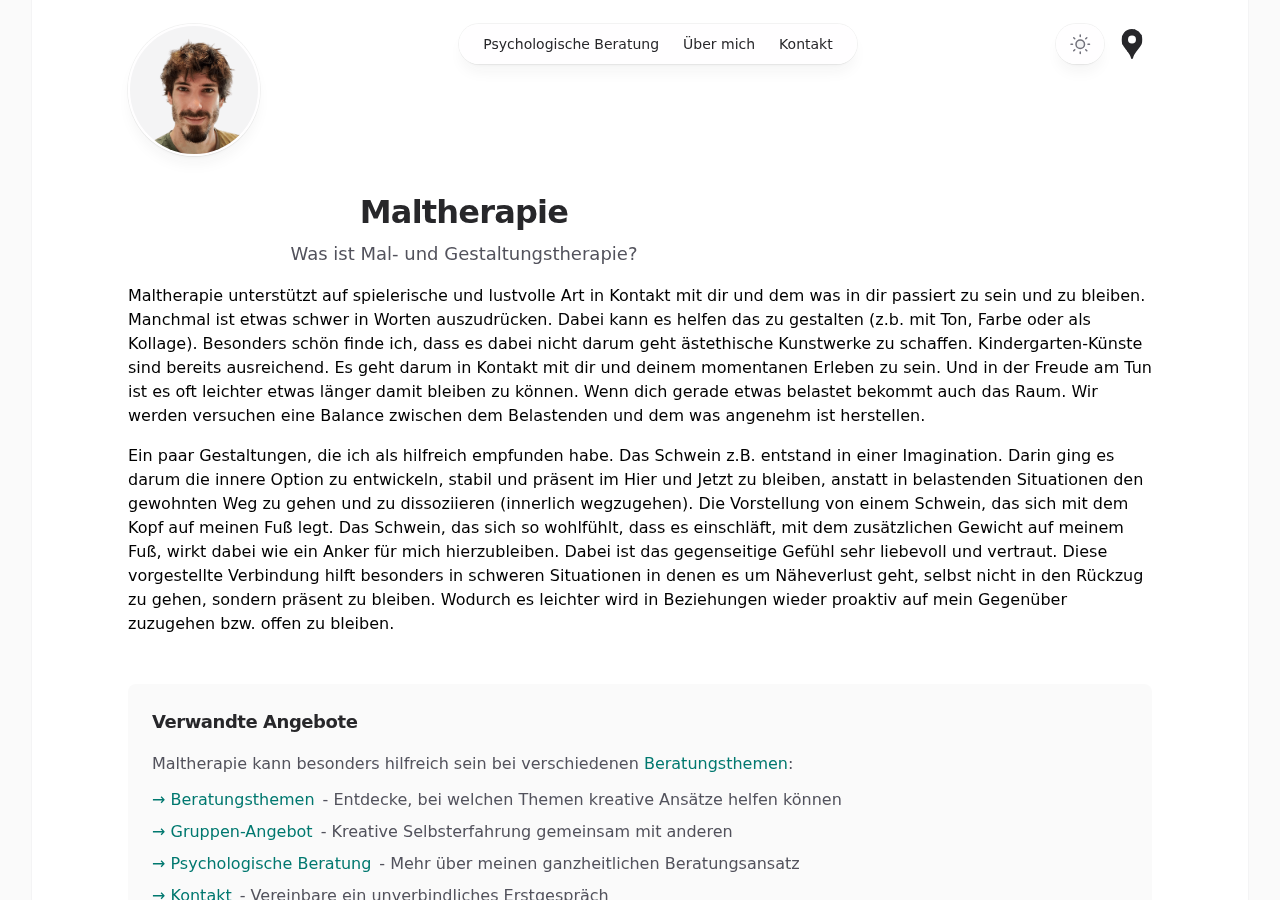
<file: maltherapie/index.html>
<!DOCTYPE html><html lang="de" class="h-full antialiased"><head><meta charSet="utf-8"/><meta name="viewport" content="width=device-width, initial-scale=1"/><link rel="preload" as="image" imageSrcSet="/images/optimized/daniel-320w.png 16w, /images/optimized/daniel-320w.png 32w, /images/optimized/daniel-320w.png 48w, /images/optimized/daniel-320w.png 64w, /images/optimized/daniel-320w.png 96w, /images/optimized/daniel-320w.png 128w, /images/optimized/daniel-320w.png 256w, /images/optimized/daniel-640w.png 384w, /images/optimized/daniel-640w.png 640w, /images/optimized/daniel-768w.png 750w, /images/optimized/daniel-1024w.png 828w, /images/optimized/daniel-1280w.png 1080w, /images/optimized/daniel-1280w.png 1200w, /images/optimized/daniel-1920w.png 1920w, /images/optimized/daniel-1920w.png 2048w, /images/optimized/daniel-1920w.png 3840w" imageSizes="8rem"/><link rel="stylesheet" href="/_next/static/css/e47cb05db38b2cfa.css" data-precedence="next"/><link rel="preload" as="script" fetchPriority="low" href="/_next/static/chunks/webpack-44d0b31da7dca3a1.js"/><script src="/_next/static/chunks/4bd1b696-a683ba340f97bc00.js" async=""></script><script src="/_next/static/chunks/684-d24296278cf6c63c.js" async=""></script><script src="/_next/static/chunks/main-app-b38322cc8e3d40b1.js" async=""></script><script src="/_next/static/chunks/c16f53c3-7857e07d541a7102.js" async=""></script><script src="/_next/static/chunks/63-ddef7c6c29969f87.js" async=""></script><script src="/_next/static/chunks/874-f0d093176b53d428.js" async=""></script><script src="/_next/static/chunks/270-7c1939b79a6142e1.js" async=""></script><script src="/_next/static/chunks/app/layout-4f5927801cc7d2a2.js" async=""></script><script src="/_next/static/chunks/app/maltherapie/page-fa596ae3d5f984c9.js" async=""></script><title>Maltherapie Graz - Mal- und Gestaltungstherapie | Daniel Somos</title><meta name="description" content="Maltherapie in Graz – kreative Selbsterfahrung und therapeutische Begleitung. Spielerische Unterstützung beim Ausdruck von Gefühlen und Erlebnissen."/><meta name="author" content="Daniel Somos"/><meta name="keywords" content="Maltherapie Graz,kreative Therapie,Kunsttherapie"/><meta name="creator" content="Daniel Somos"/><meta property="og:title" content="Daniel Somos - Psychologische Beratung"/><meta property="og:description" content="Psychologische Beratung in Graz – feinfühlige und stärkende Begleitung in herausfordernden Lebensphasen und Wachstumprozessen. Unterstützung und Ko-regulation bei Trauer, Verlust und Stress. Kreative Methoden kommen auf Wunsch unterstützend zum Einsatz, um persönliche Ressourcen zu stärken und innere Balance zu fördern"/><meta property="og:url" content="https://danielsomos.at/"/><meta property="og:site_name" content="Daniel Somos"/><meta property="og:locale" content="de_AT"/><meta property="og:image" content="https://danielsomos.at/_next/static/media/daniel.5b045f70.png"/><meta property="og:image:width" content="1200"/><meta property="og:image:height" content="630"/><meta property="og:image:alt" content="Daniel Somos - Psychologische Beratung"/><meta property="og:type" content="website"/><meta name="twitter:card" content="summary_large_image"/><meta name="twitter:title" content="Daniel Somos - Psychologische Beratung"/><meta name="twitter:description" content="Psychologische Beratung in Graz – feinfühlige und stärkende Begleitung in herausfordernden Lebensphasen und Wachstumprozessen. Unterstützung und Ko-regulation bei Trauer, Verlust und Stress. Kreative Methoden kommen auf Wunsch unterstützend zum Einsatz, um persönliche Ressourcen zu stärken und innere Balance zu fördern"/><meta name="twitter:image" content="https://danielsomos.at/_next/static/media/daniel.5b045f70.png"/><meta name="twitter:image:width" content="1200"/><meta name="twitter:image:height" content="630"/><meta name="twitter:image:alt" content="Daniel Somos - Psychologische Beratung"/><link rel="icon" href="/favicon.ico" type="image/x-icon" sizes="16x16"/><script type="application/ld+json">{"@context":"https://schema.org","@type":"PsychologicalPractice","name":"Daniel Somos - Psychologische Beratung","description":"Psychologische Beratung in Graz","url":"https://danielsomos.at","telephone":"+43-680-3303757","address":{"@type":"PostalAddress","streetAddress":"Rankengasse 31","addressLocality":"Graz","postalCode":"8020","addressCountry":"AT"},"geo":{"@type":"GeoCoordinates","latitude":47.060953075459246,"longitude":15.432147755314464},"openingHours":"Mo-Fr 08:00-20:00","priceRange":"€€"}</script><script src="/_next/static/chunks/polyfills-42372ed130431b0a.js" noModule=""></script></head><body class="flex h-full bg-zinc-50 dark:bg-black"><script>!function(){try{var d=document.documentElement,c=d.classList;c.remove('light','dark');var e=localStorage.getItem('theme');if('system'===e||(!e&&true)){var t='(prefers-color-scheme: dark)',m=window.matchMedia(t);if(m.media!==t||m.matches){d.style.colorScheme = 'dark';c.add('dark')}else{d.style.colorScheme = 'light';c.add('light')}}else if(e){c.add(e|| '')}if(e==='light'||e==='dark')d.style.colorScheme=e}catch(e){}}()</script><div class="flex w-full overflow-x-hidden"><div class="fixed inset-0 flex justify-center sm:px-8"><div class="flex w-full max-w-7xl"><div class="w-full bg-white ring-1 ring-zinc-100 dark:bg-zinc-900 dark:ring-zinc-300/20"></div></div></div><div class="relative flex w-full flex-col"><header class="pointer-events-none relative z-50 flex flex-none flex-col" style="height:var(--header-height);margin-bottom:var(--header-mb)"><div class="top-0 z-10 h-16 pt-6" style="position:var(--header-position)"><div class="sm:px-8 top-(--header-top,--spacing(6)) w-full" style="position:var(--header-inner-position)"><div class="mx-auto w-full max-w-7xl lg:px-8"><div class="relative px-4 sm:px-8 lg:px-12"><div class="mx-auto max-w-2xl lg:max-w-5xl"><div class="relative flex justify-between gap-4"><div class="flex"><div class="w-fit rounded-full bg-white/90 p-0.5 shadow-lg ring-1 shadow-zinc-800/5 ring-zinc-900/5 backdrop-blur-sm dark:bg-zinc-800/90 dark:ring-white/10"><a aria-label="Daniel Somos" class="pointer-events-auto" href="/daniel/"><div><img alt="" width="911" height="912" decoding="async" data-nimg="1" class="rounded-full bg-zinc-100 object-cover dark:bg-zinc-800 h-32 w-32" style="color:transparent" sizes="8rem" srcSet="/images/optimized/daniel-320w.png 16w, /images/optimized/daniel-320w.png 32w, /images/optimized/daniel-320w.png 48w, /images/optimized/daniel-320w.png 64w, /images/optimized/daniel-320w.png 96w, /images/optimized/daniel-320w.png 128w, /images/optimized/daniel-320w.png 256w, /images/optimized/daniel-640w.png 384w, /images/optimized/daniel-640w.png 640w, /images/optimized/daniel-768w.png 750w, /images/optimized/daniel-1024w.png 828w, /images/optimized/daniel-1280w.png 1080w, /images/optimized/daniel-1280w.png 1200w, /images/optimized/daniel-1920w.png 1920w, /images/optimized/daniel-1920w.png 2048w, /images/optimized/daniel-1920w.png 3840w" src="/images/optimized/daniel-1920w.png"/></div></a></div></div><div class="flex"><div class="pointer-events-auto md:hidden" data-headlessui-state=""><button class="group flex items-center rounded-full bg-white/90 px-4 py-2 text-sm font-medium text-zinc-800 shadow-lg ring-1 shadow-zinc-800/5 ring-zinc-900/5 backdrop-blur-sm dark:bg-zinc-800/90 dark:text-zinc-200 dark:ring-white/10 dark:hover:ring-white/20" type="button" aria-expanded="false" data-headlessui-state="">Menu<svg viewBox="0 0 8 6" aria-hidden="true" class="ml-3 h-auto w-2 stroke-zinc-500 group-hover:stroke-zinc-700 dark:group-hover:stroke-zinc-400"><path d="M1.75 1.75 4 4.25l2.25-2.5" fill="none" stroke-width="1.5" stroke-linecap="round" stroke-linejoin="round"></path></svg></button></div><span hidden="" style="position:fixed;top:1px;left:1px;width:1px;height:0;padding:0;margin:-1px;overflow:hidden;clip:rect(0, 0, 0, 0);white-space:nowrap;border-width:0;display:none"></span><nav class="pointer-events-auto hidden md:block"><ul class="flex rounded-full bg-white/90 px-3 text-sm font-medium text-zinc-800 shadow-lg ring-1 shadow-zinc-800/5 ring-zinc-900/5 backdrop-blur-sm dark:bg-zinc-800/90 dark:text-zinc-200 dark:ring-white/10"><li><a class="relative block px-3 py-2 whitespace-nowrap transition hover:text-teal-700 dark:hover:text-teal-400" href="/">Psychologische Beratung</a></li><li><a class="relative block px-3 py-2 whitespace-nowrap transition hover:text-teal-700 dark:hover:text-teal-400" href="/daniel/">Über mich</a></li><li><a class="relative block px-3 py-2 whitespace-nowrap transition hover:text-teal-700 dark:hover:text-teal-400" href="/kontakt/">Kontakt</a></li></ul></nav></div><div class="flex justify-end"><div class="pointer-events-auto flex h-min space-x-2"><button type="button" aria-label="Toggle theme" class="group h-10 rounded-full bg-white/90 px-3 py-2 shadow-lg ring-1 shadow-zinc-800/5 ring-zinc-900/5 backdrop-blur-sm transition dark:bg-zinc-800/90 dark:ring-white/10 dark:hover:ring-white/20"><svg viewBox="0 0 24 24" stroke-width="1.5" stroke-linecap="round" stroke-linejoin="round" aria-hidden="true" class="h-6 w-6 fill-zinc-100 stroke-zinc-500 transition group-hover:fill-zinc-200 group-hover:stroke-zinc-700 dark:hidden [@media(prefers-color-scheme:dark)]:fill-teal-50 [@media(prefers-color-scheme:dark)]:stroke-teal-700 [@media(prefers-color-scheme:dark)]:group-hover:fill-teal-50 [@media(prefers-color-scheme:dark)]:group-hover:stroke-teal-600"><path d="M8 12.25A4.25 4.25 0 0 1 12.25 8v0a4.25 4.25 0 0 1 4.25 4.25v0a4.25 4.25 0 0 1-4.25 4.25v0A4.25 4.25 0 0 1 8 12.25v0Z"></path><path d="M12.25 3v1.5M21.5 12.25H20M18.791 18.791l-1.06-1.06M18.791 5.709l-1.06 1.06M12.25 20v1.5M4.5 12.25H3M6.77 6.77 5.709 5.709M6.77 17.73l-1.061 1.061" fill="none"></path></svg><svg viewBox="0 0 24 24" aria-hidden="true" class="hidden h-6 w-6 fill-zinc-700 stroke-zinc-500 transition not-[@media_(prefers-color-scheme:dark)]:fill-teal-400/10 not-[@media_(prefers-color-scheme:dark)]:stroke-teal-700 dark:block [@media(prefers-color-scheme:dark)]:group-hover:stroke-zinc-400"><path d="M17.25 16.22a6.937 6.937 0 0 1-9.47-9.47 7.451 7.451 0 1 0 9.47 9.47ZM12.75 7C17 7 17 2.75 17 2.75S17 7 21.25 7C17 7 17 11.25 17 11.25S17 7 12.75 7Z" stroke-width="1.5" stroke-linecap="round" stroke-linejoin="round"></path></svg></button><a class="group" target="_blank" rel="noopener noreferrer" href="https://maps.app.goo.gl/Y6PfbAJoRY1Gz8uD8"><svg xmlns="http://www.w3.org/2000/svg" aria-label="Google Maps" role="img" viewBox="0 0 512 512" class="h-10"><clipPath id="a"><path d="M375 136a133 133 0 00-79-66 136 136 0 00-40-6 133 133 0 00-103 48 133 133 0 00-31 86c0 38 13 64 13 64 15 32 42 61 61 86a399 399 0 0130 45 222 222 0 0117 42c3 10 6 13 13 13s11-5 13-13a228 228 0 0116-41 472 472 0 0145-63c5-6 32-39 45-64 0 0 15-29 15-68 0-37-15-63-15-63z"></path></clipPath><g stroke-width="130" clip-path="url(#a)"><path class="stroke-zinc-800 transition-colors duration-300 group-hover:stroke-[#fbbc04] dark:stroke-zinc-200" d="M104 379l152-181"></path><path class="stroke-zinc-800 transition-colors duration-300 group-hover:stroke-[#4285f4] dark:stroke-zinc-200" d="M256 198L378 53"></path><path class="stroke-zinc-800 transition-colors duration-300 group-hover:stroke-[#34a853] dark:stroke-zinc-200" d="M189 459l243-290"></path><path class="stroke-zinc-800 transition-colors duration-300 group-hover:stroke-[#1a73e8] dark:stroke-zinc-200" d="M255 120l-79-67"></path><path class="stroke-zinc-800 transition-colors duration-300 group-hover:stroke-[#ea4335] dark:stroke-zinc-200" d="M76 232l91-109"></path></g><circle cx="256" cy="198" r="51" class="text-white dark:text-zinc-800" fill="currentColor"></circle></svg></a></div></div></div></div></div></div></div></div></header><main class="flex-auto"><div class="sm:px-8 mt-32"><div class="mx-auto w-full max-w-7xl lg:px-8"><div class="relative px-4 sm:px-8 lg:px-12"><div class="mx-auto max-w-2xl lg:max-w-5xl"><header class="text-center max-w-2xl"><h1 class="text-3xl font-bold tracking-tight text-zinc-800 sm:text-4xl dark:text-zinc-100">Maltherapie</h1><p class="mt-2 font-light text-lg text-zinc-600 dark:text-zinc-400">Was ist Mal- und Gestaltungstherapie?</p></header><div class="mt-4"><p>Maltherapie unterstützt auf spielerische und lustvolle Art in Kontakt mit dir und dem was in dir passiert zu sein und zu bleiben.</p><p>Manchmal ist etwas schwer in Worten auszudrücken. Dabei kann es helfen das zu gestalten (z.b. mit Ton, Farbe oder als Kollage). Besonders schön finde ich, dass es dabei nicht darum geht ästethische Kunstwerke zu schaffen. Kindergarten-Künste sind bereits ausreichend. Es geht darum in Kontakt mit dir und deinem momentanen Erleben zu sein. Und in der Freude am Tun ist es oft leichter etwas länger damit bleiben zu können. Wenn dich gerade etwas belastet bekommt auch das Raum. Wir werden versuchen eine Balance zwischen dem Belastenden und dem was angenehm ist herstellen.</p><div class="mt-4"><p>Ein paar Gestaltungen, die ich als hilfreich empfunden habe. Das Schwein z.B. entstand in einer Imagination. Darin ging es darum die innere Option zu entwickeln, stabil und präsent im Hier und Jetzt zu bleiben, anstatt in belastenden Situationen den gewohnten Weg zu gehen und zu dissoziieren (innerlich wegzugehen). Die Vorstellung von einem Schwein, das sich mit dem Kopf auf meinen Fuß legt. Das Schwein, das sich so wohlfühlt, dass es einschläft, mit dem zusätzlichen Gewicht auf meinem Fuß, wirkt dabei wie ein Anker für mich hierzubleiben. Dabei ist das gegenseitige Gefühl sehr liebevoll und vertraut. Diese vorgestellte Verbindung hilft besonders in schweren Situationen in denen es um Näheverlust geht, selbst nicht in den Rückzug zu gehen, sondern präsent zu bleiben. Wodurch es leichter wird in Beziehungen wieder proaktiv auf mein Gegenüber zuzugehen bzw. offen zu bleiben.</p></div><div class="mt-12 p-6 bg-zinc-50 dark:bg-zinc-800/50 rounded-lg"><h2 class="text-lg font-semibold text-zinc-800 dark:text-zinc-200 mb-4">Verwandte Angebote</h2><div class="space-y-3"><p class="text-zinc-600 dark:text-zinc-400">Maltherapie kann besonders hilfreich sein bei verschiedenen <a class="text-teal-700 dark:text-teal-400 hover:underline" href="/themen/">Beratungsthemen</a>:</p><ul class="space-y-2"><li><a class="text-teal-700 dark:text-teal-400 hover:underline" href="/themen/">→ Beratungsthemen</a><span class="text-zinc-600 dark:text-zinc-400 ml-2">- Entdecke, bei welchen Themen kreative Ansätze helfen können</span></li><li><a class="text-teal-700 dark:text-teal-400 hover:underline" href="/gruppe/">→ Gruppen-Angebot</a><span class="text-zinc-600 dark:text-zinc-400 ml-2">- Kreative Selbsterfahrung gemeinsam mit anderen</span></li><li><a class="text-teal-700 dark:text-teal-400 hover:underline" href="/">→ Psychologische Beratung</a><span class="text-zinc-600 dark:text-zinc-400 ml-2">- Mehr über meinen ganzheitlichen Beratungsansatz</span></li><li><a class="text-teal-700 dark:text-teal-400 hover:underline" href="/kontakt/">→ Kontakt</a><span class="text-zinc-600 dark:text-zinc-400 ml-2">- Vereinbare ein unverbindliches Erstgespräch</span></li></ul></div></div></div></div></div></div></div><div class="overflow-hidden"><div class="mt-16 sm:mt-20"><div class="-my-4 flex justify-center gap-5 py-4 sm:gap-8"><div class="relative aspect-9/10 flex-none overflow-hidden rounded-xl bg-zinc-100 sm:rounded-2xl dark:bg-zinc-800 rotate-2 w-44 sm:w-72"><img alt="" loading="lazy" width="1500" height="1948" decoding="async" data-nimg="1" class="absolute inset-0 h-full w-full object-cover" style="color:transparent" sizes="(min-width: 640px) 18rem, 11rem" srcSet="/images/optimized/photos/daniel_somos_maltherapeut_das_verbindende_band-320w.jpg 16w, /images/optimized/photos/daniel_somos_maltherapeut_das_verbindende_band-320w.jpg 32w, /images/optimized/photos/daniel_somos_maltherapeut_das_verbindende_band-320w.jpg 48w, /images/optimized/photos/daniel_somos_maltherapeut_das_verbindende_band-320w.jpg 64w, /images/optimized/photos/daniel_somos_maltherapeut_das_verbindende_band-320w.jpg 96w, /images/optimized/photos/daniel_somos_maltherapeut_das_verbindende_band-320w.jpg 128w, /images/optimized/photos/daniel_somos_maltherapeut_das_verbindende_band-320w.jpg 256w, /images/optimized/photos/daniel_somos_maltherapeut_das_verbindende_band-640w.jpg 384w, /images/optimized/photos/daniel_somos_maltherapeut_das_verbindende_band-640w.jpg 640w, /images/optimized/photos/daniel_somos_maltherapeut_das_verbindende_band-768w.jpg 750w, /images/optimized/photos/daniel_somos_maltherapeut_das_verbindende_band-1024w.jpg 828w, /images/optimized/photos/daniel_somos_maltherapeut_das_verbindende_band-1280w.jpg 1080w, /images/optimized/photos/daniel_somos_maltherapeut_das_verbindende_band-1280w.jpg 1200w, /images/optimized/photos/daniel_somos_maltherapeut_das_verbindende_band-1920w.jpg 1920w, /images/optimized/photos/daniel_somos_maltherapeut_das_verbindende_band-1920w.jpg 2048w, /images/optimized/photos/daniel_somos_maltherapeut_das_verbindende_band-1920w.jpg 3840w" src="/images/optimized/photos/daniel_somos_maltherapeut_das_verbindende_band-1920w.jpg"/></div><div class="relative aspect-9/10 flex-none overflow-hidden rounded-xl bg-zinc-100 sm:rounded-2xl dark:bg-zinc-800 -rotate-2 w-44 sm:w-72"><img alt="" loading="lazy" width="2000" height="1500" decoding="async" data-nimg="1" class="absolute inset-0 h-full w-full object-cover" style="color:transparent" sizes="(min-width: 640px) 18rem, 11rem" srcSet="/images/optimized/photos/daniel_somos_maltherapeut_goldkugel-320w.jpg 16w, /images/optimized/photos/daniel_somos_maltherapeut_goldkugel-320w.jpg 32w, /images/optimized/photos/daniel_somos_maltherapeut_goldkugel-320w.jpg 48w, /images/optimized/photos/daniel_somos_maltherapeut_goldkugel-320w.jpg 64w, /images/optimized/photos/daniel_somos_maltherapeut_goldkugel-320w.jpg 96w, /images/optimized/photos/daniel_somos_maltherapeut_goldkugel-320w.jpg 128w, /images/optimized/photos/daniel_somos_maltherapeut_goldkugel-320w.jpg 256w, /images/optimized/photos/daniel_somos_maltherapeut_goldkugel-640w.jpg 384w, /images/optimized/photos/daniel_somos_maltherapeut_goldkugel-640w.jpg 640w, /images/optimized/photos/daniel_somos_maltherapeut_goldkugel-768w.jpg 750w, /images/optimized/photos/daniel_somos_maltherapeut_goldkugel-1024w.jpg 828w, /images/optimized/photos/daniel_somos_maltherapeut_goldkugel-1280w.jpg 1080w, /images/optimized/photos/daniel_somos_maltherapeut_goldkugel-1280w.jpg 1200w, /images/optimized/photos/daniel_somos_maltherapeut_goldkugel-1920w.jpg 1920w, /images/optimized/photos/daniel_somos_maltherapeut_goldkugel-1920w.jpg 2048w, /images/optimized/photos/daniel_somos_maltherapeut_goldkugel-1920w.jpg 3840w" src="/images/optimized/photos/daniel_somos_maltherapeut_goldkugel-1920w.jpg"/></div><div class="relative aspect-9/10 flex-none overflow-hidden rounded-xl bg-zinc-100 sm:rounded-2xl dark:bg-zinc-800 rotate-2 w-44 sm:w-72"><img alt="" loading="lazy" width="2000" height="1500" decoding="async" data-nimg="1" class="absolute inset-0 h-full w-full object-cover" style="color:transparent" sizes="(min-width: 640px) 18rem, 11rem" srcSet="/images/optimized/photos/daniel_somos_maltherapeut_lebendig_sein-320w.jpg 16w, /images/optimized/photos/daniel_somos_maltherapeut_lebendig_sein-320w.jpg 32w, /images/optimized/photos/daniel_somos_maltherapeut_lebendig_sein-320w.jpg 48w, /images/optimized/photos/daniel_somos_maltherapeut_lebendig_sein-320w.jpg 64w, /images/optimized/photos/daniel_somos_maltherapeut_lebendig_sein-320w.jpg 96w, /images/optimized/photos/daniel_somos_maltherapeut_lebendig_sein-320w.jpg 128w, /images/optimized/photos/daniel_somos_maltherapeut_lebendig_sein-320w.jpg 256w, /images/optimized/photos/daniel_somos_maltherapeut_lebendig_sein-640w.jpg 384w, /images/optimized/photos/daniel_somos_maltherapeut_lebendig_sein-640w.jpg 640w, /images/optimized/photos/daniel_somos_maltherapeut_lebendig_sein-768w.jpg 750w, /images/optimized/photos/daniel_somos_maltherapeut_lebendig_sein-1024w.jpg 828w, /images/optimized/photos/daniel_somos_maltherapeut_lebendig_sein-1280w.jpg 1080w, /images/optimized/photos/daniel_somos_maltherapeut_lebendig_sein-1280w.jpg 1200w, /images/optimized/photos/daniel_somos_maltherapeut_lebendig_sein-1920w.jpg 1920w, /images/optimized/photos/daniel_somos_maltherapeut_lebendig_sein-1920w.jpg 2048w, /images/optimized/photos/daniel_somos_maltherapeut_lebendig_sein-1920w.jpg 3840w" src="/images/optimized/photos/daniel_somos_maltherapeut_lebendig_sein-1920w.jpg"/></div><div class="relative aspect-9/10 flex-none overflow-hidden rounded-xl bg-zinc-100 sm:rounded-2xl dark:bg-zinc-800 rotate-2 w-56 sm:w-80 -mt-12 mb-2"><img alt="" loading="lazy" width="2000" height="1500" decoding="async" data-nimg="1" class="absolute inset-0 h-full w-full object-cover" style="color:transparent" sizes="(min-width: 640px) 18rem, 11rem" srcSet="/images/optimized/photos/daniel_somos_maltherapeut_archetyp_schwein_erdung-320w.jpg 16w, /images/optimized/photos/daniel_somos_maltherapeut_archetyp_schwein_erdung-320w.jpg 32w, /images/optimized/photos/daniel_somos_maltherapeut_archetyp_schwein_erdung-320w.jpg 48w, /images/optimized/photos/daniel_somos_maltherapeut_archetyp_schwein_erdung-320w.jpg 64w, /images/optimized/photos/daniel_somos_maltherapeut_archetyp_schwein_erdung-320w.jpg 96w, /images/optimized/photos/daniel_somos_maltherapeut_archetyp_schwein_erdung-320w.jpg 128w, /images/optimized/photos/daniel_somos_maltherapeut_archetyp_schwein_erdung-320w.jpg 256w, /images/optimized/photos/daniel_somos_maltherapeut_archetyp_schwein_erdung-640w.jpg 384w, /images/optimized/photos/daniel_somos_maltherapeut_archetyp_schwein_erdung-640w.jpg 640w, /images/optimized/photos/daniel_somos_maltherapeut_archetyp_schwein_erdung-768w.jpg 750w, /images/optimized/photos/daniel_somos_maltherapeut_archetyp_schwein_erdung-1024w.jpg 828w, /images/optimized/photos/daniel_somos_maltherapeut_archetyp_schwein_erdung-1280w.jpg 1080w, /images/optimized/photos/daniel_somos_maltherapeut_archetyp_schwein_erdung-1280w.jpg 1200w, /images/optimized/photos/daniel_somos_maltherapeut_archetyp_schwein_erdung-1920w.jpg 1920w, /images/optimized/photos/daniel_somos_maltherapeut_archetyp_schwein_erdung-1920w.jpg 2048w, /images/optimized/photos/daniel_somos_maltherapeut_archetyp_schwein_erdung-1920w.jpg 3840w" src="/images/optimized/photos/daniel_somos_maltherapeut_archetyp_schwein_erdung-1920w.jpg"/></div><div class="relative aspect-9/10 flex-none overflow-hidden rounded-xl bg-zinc-100 sm:rounded-2xl dark:bg-zinc-800 -rotate-2 w-44 sm:w-72"><img alt="" loading="lazy" width="2534" height="2534" decoding="async" data-nimg="1" class="absolute inset-0 h-full w-full object-cover" style="color:transparent" sizes="(min-width: 640px) 18rem, 11rem" srcSet="/images/optimized/photos/daniel_somos_maltherapeut_dankbarkeit-320w.jpg 16w, /images/optimized/photos/daniel_somos_maltherapeut_dankbarkeit-320w.jpg 32w, /images/optimized/photos/daniel_somos_maltherapeut_dankbarkeit-320w.jpg 48w, /images/optimized/photos/daniel_somos_maltherapeut_dankbarkeit-320w.jpg 64w, /images/optimized/photos/daniel_somos_maltherapeut_dankbarkeit-320w.jpg 96w, /images/optimized/photos/daniel_somos_maltherapeut_dankbarkeit-320w.jpg 128w, /images/optimized/photos/daniel_somos_maltherapeut_dankbarkeit-320w.jpg 256w, /images/optimized/photos/daniel_somos_maltherapeut_dankbarkeit-640w.jpg 384w, /images/optimized/photos/daniel_somos_maltherapeut_dankbarkeit-640w.jpg 640w, /images/optimized/photos/daniel_somos_maltherapeut_dankbarkeit-768w.jpg 750w, /images/optimized/photos/daniel_somos_maltherapeut_dankbarkeit-1024w.jpg 828w, /images/optimized/photos/daniel_somos_maltherapeut_dankbarkeit-1280w.jpg 1080w, /images/optimized/photos/daniel_somos_maltherapeut_dankbarkeit-1280w.jpg 1200w, /images/optimized/photos/daniel_somos_maltherapeut_dankbarkeit-1920w.jpg 1920w, /images/optimized/photos/daniel_somos_maltherapeut_dankbarkeit-1920w.jpg 2048w, /images/optimized/photos/daniel_somos_maltherapeut_dankbarkeit-1920w.jpg 3840w" src="/images/optimized/photos/daniel_somos_maltherapeut_dankbarkeit-1920w.jpg"/></div></div></div></div></main><footer class="mt-20 sm:mt-32 flex-none"><div class="sm:px-8"><div class="mx-auto w-full max-w-7xl lg:px-8"><div class="border-t border-zinc-100 pt-8 pb-8 dark:border-zinc-700/40"><div class="relative px-4 sm:px-8 lg:px-12"><div class="mx-auto max-w-2xl lg:max-w-5xl"><div class="flex flex-wrap justify-center gap-x-8 gap-y-1 font-medium text-zinc-800 dark:text-zinc-200"><ul role="list" class="flex flex-col text-sm space-y-3 md:flex-row md:space-x-8"><li class="text-zinc-800 dark:text-zinc-200 flex"><a target="_blank" class="group flex font-medium text-zinc-800 transition hover:text-teal-700 dark:text-zinc-200 dark:hover:text-teal-500" href="tel:+436803303757"><svg viewBox="0 0 24 24" fill="currentColor" aria-hidden="true" class="flex-none fill-zinc-800 transition group-hover:fill-teal-700 dark:fill-white h-6 w-6 pr-1"><path d="M12,0C5.383,0,0,5.383,0,12s5.383,12,12,12,12-5.383,12-12S18.617,0,12,0Zm5.665,16.587l-.522,.6c-.551,.552-1.277,.813-2,.813-3.714,0-9.143-5.143-9.143-9.143,0-.723,.261-1.449,.813-2l.6-.522c.446-.446,1.17-.446,1.616,0l1,1.302c.446,.446,.446,1.17,0,1.616l-.851,1.069c.901,2.244,2.429,3.71,4.5,4.5l1.069-.851c.446-.446,1.17-.446,1.616,0l1.302,1c.446,.446,.446,1.17,0,1.616Z"></path></svg><span class="ml-1"><span class="text-zinc-800 dark:text-zinc-200">+43680 / 3303 757</span></span></a></li><li class="text-zinc-800 dark:text-zinc-200 flex"><a target="_blank" class="group flex font-medium text-zinc-800 transition hover:text-teal-700 dark:text-zinc-200 dark:hover:text-teal-500" href="mailto:kontakt@danielsomos.at"><svg viewBox="0 0 24 24" fill="none" stroke-width="1.5" stroke-linecap="round" stroke-linejoin="round" aria-hidden="true" class="flex-none fill-zinc-800 transition group-hover:fill-teal-700 dark:fill-white h-6 w-6"><path fill-rule="evenodd" d="M6 5a3 3 0 0 0-3 3v8a3 3 0 0 0 3 3h12a3 3 0 0 0 3-3V8a3 3 0 0 0-3-3H6Zm.245 2.187a.75.75 0 0 0-.99 1.126l6.25 5.5a.75.75 0 0 0 .99 0l6.25-5.5a.75.75 0 0 0-.99-1.126L12 12.251 6.245 7.187Z"></path></svg><span class="ml-1"><span class="text-zinc-800 dark:text-zinc-200">kontakt@danielsomos.at</span></span></a></li><li class="flex"><a target="_blank" class="group flex font-medium text-zinc-800 transition hover:text-teal-700 dark:text-zinc-200 dark:hover:text-teal-500" href="https://maps.app.goo.gl/Y6PfbAJoRY1Gz8uD8"><svg xmlns="http://www.w3.org/2000/svg" aria-label="Google Maps" role="img" viewBox="0 0 512 512" class="flex-none fill-zinc-800 transition group-hover:fill-teal-700 dark:fill-white h-6 w-6"><clipPath id="a"><path d="M375 136a133 133 0 00-79-66 136 136 0 00-40-6 133 133 0 00-103 48 133 133 0 00-31 86c0 38 13 64 13 64 15 32 42 61 61 86a399 399 0 0130 45 222 222 0 0117 42c3 10 6 13 13 13s11-5 13-13a228 228 0 0116-41 472 472 0 0145-63c5-6 32-39 45-64 0 0 15-29 15-68 0-37-15-63-15-63z"></path></clipPath><g stroke-width="130" clip-path="url(#a)"><path class="stroke-zinc-800 transition-colors duration-300 group-hover:stroke-[#fbbc04] dark:stroke-zinc-200" d="M104 379l152-181"></path><path class="stroke-zinc-800 transition-colors duration-300 group-hover:stroke-[#4285f4] dark:stroke-zinc-200" d="M256 198L378 53"></path><path class="stroke-zinc-800 transition-colors duration-300 group-hover:stroke-[#34a853] dark:stroke-zinc-200" d="M189 459l243-290"></path><path class="stroke-zinc-800 transition-colors duration-300 group-hover:stroke-[#1a73e8] dark:stroke-zinc-200" d="M255 120l-79-67"></path><path class="stroke-zinc-800 transition-colors duration-300 group-hover:stroke-[#ea4335] dark:stroke-zinc-200" d="M76 232l91-109"></path></g><circle cx="256" cy="198" r="51" class="text-white dark:text-zinc-800" fill="currentColor"></circle></svg><span class="ml-1"><span class="text-zinc-800 dark:text-zinc-200">Rankengasse 31, 8020 Graz</span></span></a></li></ul></div></div></div></div></div></div><div class="sm:px-8"><div class="mx-auto w-full max-w-7xl lg:px-8"><div class="border-t border-zinc-100 pt-4 pb-4 dark:border-zinc-700/40"><div class="relative px-4 sm:px-8 lg:px-12"><div class="mx-auto max-w-2xl lg:max-w-5xl"><div class="flex justify-end"><div class="flex flex-wrap justify-center gap-x-6 gap-y-1 text-sm font-medium text-zinc-800 dark:text-zinc-200"><a class="transition hover:text-teal-700 dark:hover:text-teal-400" href="/impressum/">Impressum</a><a class="transition hover:text-teal-700 dark:hover:text-teal-400" href="/datenschutz/">Datenschutz</a><a class="transition hover:text-teal-700 dark:hover:text-teal-400" href="/haftung/">Haftung</a><p class="text-sm text-zinc-400 dark:text-zinc-500">© <!-- -->2025<!-- --> Daniel Somos. All rights reserved.</p></div></div></div></div></div></div></div></footer></div></div><script src="/_next/static/chunks/webpack-44d0b31da7dca3a1.js" async=""></script><script>(self.__next_f=self.__next_f||[]).push([0])</script><script>self.__next_f.push([1,"1:\"$Sreact.fragment\"\n2:I[881,[\"545\",\"static/chunks/c16f53c3-7857e07d541a7102.js\",\"63\",\"static/chunks/63-ddef7c6c29969f87.js\",\"874\",\"static/chunks/874-f0d093176b53d428.js\",\"270\",\"static/chunks/270-7c1939b79a6142e1.js\",\"177\",\"static/chunks/app/layout-4f5927801cc7d2a2.js\"],\"Providers\"]\n3:I[9408,[\"545\",\"static/chunks/c16f53c3-7857e07d541a7102.js\",\"63\",\"static/chunks/63-ddef7c6c29969f87.js\",\"874\",\"static/chunks/874-f0d093176b53d428.js\",\"270\",\"static/chunks/270-7c1939b79a6142e1.js\",\"177\",\"static/chunks/app/layout-4f5927801cc7d2a2.js\"],\"Header\"]\n4:I[7555,[],\"\"]\n5:I[1295,[],\"\"]\n6:I[6874,[\"63\",\"static/chunks/63-ddef7c6c29969f87.js\",\"874\",\"static/chunks/874-f0d093176b53d428.js\",\"255\",\"static/chunks/app/maltherapie/page-fa596ae3d5f984c9.js\"],\"\"]\n7:I[3063,[\"63\",\"static/chunks/63-ddef7c6c29969f87.js\",\"874\",\"static/chunks/874-f0d093176b53d428.js\",\"255\",\"static/chunks/app/maltherapie/page-fa596ae3d5f984c9.js\"],\"Image\"]\n8:I[9665,[],\"OutletBoundary\"]\nb:I[9665,[],\"ViewportBoundary\"]\nd:I[9665,[],\"MetadataBoundary\"]\nf:I[6614,[],\"\"]\n:HL[\"/_next/static/css/e47cb05db38b2cfa.css\",\"style\"]\n"])</script><script>self.__next_f.push([1,"0:{\"P\":null,\"b\":\"Q58Q41YFDy2uHkDqRbVRO\",\"p\":\"\",\"c\":[\"\",\"maltherapie\",\"\"],\"i\":false,\"f\":[[[\"\",{\"children\":[\"maltherapie\",{\"children\":[\"__PAGE__\",{}]}]},\"$undefined\",\"$undefined\",true],[\"\",[\"$\",\"$1\",\"c\",{\"children\":[[[\"$\",\"link\",\"0\",{\"rel\":\"stylesheet\",\"href\":\"/_next/static/css/e47cb05db38b2cfa.css\",\"precedence\":\"next\",\"crossOrigin\":\"$undefined\",\"nonce\":\"$undefined\"}]],[\"$\",\"html\",null,{\"lang\":\"de\",\"className\":\"h-full antialiased\",\"suppressHydrationWarning\":true,\"children\":[[\"$\",\"head\",null,{\"children\":[\"$\",\"script\",null,{\"type\":\"application/ld+json\",\"dangerouslySetInnerHTML\":{\"__html\":\"{\\\"@context\\\":\\\"https://schema.org\\\",\\\"@type\\\":\\\"PsychologicalPractice\\\",\\\"name\\\":\\\"Daniel Somos - Psychologische Beratung\\\",\\\"description\\\":\\\"Psychologische Beratung in Graz\\\",\\\"url\\\":\\\"https://danielsomos.at\\\",\\\"telephone\\\":\\\"+43-680-3303757\\\",\\\"address\\\":{\\\"@type\\\":\\\"PostalAddress\\\",\\\"streetAddress\\\":\\\"Rankengasse 31\\\",\\\"addressLocality\\\":\\\"Graz\\\",\\\"postalCode\\\":\\\"8020\\\",\\\"addressCountry\\\":\\\"AT\\\"},\\\"geo\\\":{\\\"@type\\\":\\\"GeoCoordinates\\\",\\\"latitude\\\":47.060953075459246,\\\"longitude\\\":15.432147755314464},\\\"openingHours\\\":\\\"Mo-Fr 08:00-20:00\\\",\\\"priceRange\\\":\\\"€€\\\"}\"}}]}],[\"$\",\"body\",null,{\"className\":\"flex h-full bg-zinc-50 dark:bg-black\",\"children\":[\"$\",\"$L2\",null,{\"children\":[\"$\",\"div\",null,{\"className\":\"flex w-full overflow-x-hidden\",\"children\":[[\"$\",\"div\",null,{\"className\":\"fixed inset-0 flex justify-center sm:px-8\",\"children\":[\"$\",\"div\",null,{\"className\":\"flex w-full max-w-7xl\",\"children\":[\"$\",\"div\",null,{\"className\":\"w-full bg-white ring-1 ring-zinc-100 dark:bg-zinc-900 dark:ring-zinc-300/20\"}]}]}],[\"$\",\"div\",null,{\"className\":\"relative flex w-full flex-col\",\"children\":[[\"$\",\"$L3\",null,{}],[\"$\",\"main\",null,{\"className\":\"flex-auto\",\"children\":[\"$\",\"$L4\",null,{\"parallelRouterKey\":\"children\",\"error\":\"$undefined\",\"errorStyles\":\"$undefined\",\"errorScripts\":\"$undefined\",\"template\":[\"$\",\"$L5\",null,{}],\"templateStyles\":\"$undefined\",\"templateScripts\":\"$undefined\",\"notFound\":[[\"$\",\"div\",null,{\"ref\":\"$undefined\",\"className\":\"sm:px-8 flex h-full items-center pt-16 sm:pt-32\",\"children\":[\"$\",\"div\",null,{\"className\":\"mx-auto w-full max-w-7xl lg:px-8\",\"children\":[\"$\",\"div\",null,{\"ref\":\"$undefined\",\"className\":\"relative px-4 sm:px-8 lg:px-12\",\"children\":[\"$\",\"div\",null,{\"className\":\"mx-auto max-w-2xl lg:max-w-5xl\",\"children\":[\"$\",\"div\",null,{\"className\":\"flex flex-col items-center\",\"children\":[[\"$\",\"p\",null,{\"className\":\"text-base font-semibold text-zinc-400 dark:text-zinc-500\",\"children\":\"404\"}],[\"$\",\"h1\",null,{\"className\":\"mt-4 text-4xl font-bold tracking-tight text-zinc-800 sm:text-5xl dark:text-zinc-100\",\"children\":\"Page not found\"}],[\"$\",\"p\",null,{\"className\":\"mt-4 text-base text-zinc-600 dark:text-zinc-400\",\"children\":\"Sorry, we couldn’t find the page you’re looking for.\"}],[\"$\",\"$L6\",null,{\"className\":\"inline-flex items-center gap-2 justify-center rounded-md py-2 px-3 text-sm outline-offset-2 transition active:transition-none bg-zinc-50 font-medium text-zinc-900 hover:bg-zinc-100 active:bg-zinc-100 active:text-zinc-900/60 dark:bg-zinc-800/50 dark:text-zinc-300 dark:hover:bg-zinc-800 dark:hover:text-zinc-50 dark:active:bg-zinc-800/50 dark:active:text-zinc-50/70 mt-4\",\"href\":\"/\",\"children\":\"Go back home\"}]]}]}]}]}]}],[]],\"forbidden\":\"$undefined\",\"unauthorized\":\"$undefined\"}]}],[\"$\",\"footer\",null,{\"className\":\"mt-20 sm:mt-32 flex-none\",\"children\":[[\"$\",\"div\",null,{\"ref\":\"$undefined\",\"className\":\"sm:px-8\",\"children\":[\"$\",\"div\",null,{\"className\":\"mx-auto w-full max-w-7xl lg:px-8\",\"children\":[\"$\",\"div\",null,{\"className\":\"border-t border-zinc-100 pt-8 pb-8 dark:border-zinc-700/40\",\"children\":[\"$\",\"div\",null,{\"ref\":\"$undefined\",\"className\":\"relative px-4 sm:px-8 lg:px-12\",\"children\":[\"$\",\"div\",null,{\"className\":\"mx-auto max-w-2xl lg:max-w-5xl\",\"children\":[\"$\",\"div\",null,{\"className\":\"flex flex-wrap justify-center gap-x-8 gap-y-1 font-medium text-zinc-800 dark:text-zinc-200\",\"children\":[\"$\",\"ul\",null,{\"role\":\"list\",\"className\":\"flex flex-col text-sm space-y-3 md:flex-row md:space-x-8\",\"children\":[[\"$\",\"li\",null,{\"className\":\"text-zinc-800 dark:text-zinc-200 flex\",\"children\":[\"$\",\"$L6\",null,{\"href\":\"tel:+436803303757\",\"target\":\"_blank\",\"className\":\"group flex font-medium text-zinc-800 transition hover:text-teal-700 dark:text-zinc-200 dark:hover:text-teal-500\",\"children\":[[\"$\",\"svg\",null,{\"viewBox\":\"0 0 24 24\",\"fill\":\"currentColor\",\"aria-hidden\":\"true\",\"className\":\"flex-none fill-zinc-800 transition group-hover:fill-teal-700 dark:fill-white h-6 w-6 pr-1\",\"children\":[\"$\",\"path\",null,{\"d\":\"M12,0C5.383,0,0,5.383,0,12s5.383,12,12,12,12-5.383,12-12S18.617,0,12,0Zm5.665,16.587l-.522,.6c-.551,.552-1.277,.813-2,.813-3.714,0-9.143-5.143-9.143-9.143,0-.723,.261-1.449,.813-2l.6-.522c.446-.446,1.17-.446,1.616,0l1,1.302c.446,.446,.446,1.17,0,1.616l-.851,1.069c.901,2.244,2.429,3.71,4.5,4.5l1.069-.851c.446-.446,1.17-.446,1.616,0l1.302,1c.446,.446,.446,1.17,0,1.616Z\"}]}],[\"$\",\"span\",null,{\"className\":\"ml-1\",\"children\":[\"$\",\"span\",null,{\"className\":\"text-zinc-800 dark:text-zinc-200\",\"children\":\"+43680 / 3303 757\"}]}]]}]}],[\"$\",\"li\",null,{\"className\":\"text-zinc-800 dark:text-zinc-200 flex\",\"children\":[\"$\",\"$L6\",null,{\"href\":\"mailto:kontakt@danielsomos.at\",\"target\":\"_blank\",\"className\":\"group flex font-medium text-zinc-800 transition hover:text-teal-700 dark:text-zinc-200 dark:hover:text-teal-500\",\"children\":[[\"$\",\"svg\",null,{\"viewBox\":\"0 0 24 24\",\"fill\":\"none\",\"strokeWidth\":\"1.5\",\"strokeLinecap\":\"round\",\"strokeLinejoin\":\"round\",\"aria-hidden\":\"true\",\"className\":\"flex-none fill-zinc-800 transition group-hover:fill-teal-700 dark:fill-white h-6 w-6\",\"children\":[\"$\",\"path\",null,{\"fillRule\":\"evenodd\",\"d\":\"M6 5a3 3 0 0 0-3 3v8a3 3 0 0 0 3 3h12a3 3 0 0 0 3-3V8a3 3 0 0 0-3-3H6Zm.245 2.187a.75.75 0 0 0-.99 1.126l6.25 5.5a.75.75 0 0 0 .99 0l6.25-5.5a.75.75 0 0 0-.99-1.126L12 12.251 6.245 7.187Z\"}]}],[\"$\",\"span\",null,{\"className\":\"ml-1\",\"children\":[\"$\",\"span\",null,{\"className\":\"text-zinc-800 dark:text-zinc-200\",\"children\":\"kontakt@danielsomos.at\"}]}]]}]}],[\"$\",\"li\",null,{\"className\":\"flex\",\"children\":[\"$\",\"$L6\",null,{\"href\":\"https://maps.app.goo.gl/Y6PfbAJoRY1Gz8uD8\",\"target\":\"_blank\",\"className\":\"group flex font-medium text-zinc-800 transition hover:text-teal-700 dark:text-zinc-200 dark:hover:text-teal-500\",\"children\":[[\"$\",\"svg\",null,{\"xmlns\":\"http://www.w3.org/2000/svg\",\"aria-label\":\"Google Maps\",\"role\":\"img\",\"viewBox\":\"0 0 512 512\",\"className\":\"flex-none fill-zinc-800 transition group-hover:fill-teal-700 dark:fill-white h-6 w-6\",\"children\":[[\"$\",\"clipPath\",null,{\"id\":\"a\",\"children\":[\"$\",\"path\",null,{\"d\":\"M375 136a133 133 0 00-79-66 136 136 0 00-40-6 133 133 0 00-103 48 133 133 0 00-31 86c0 38 13 64 13 64 15 32 42 61 61 86a399 399 0 0130 45 222 222 0 0117 42c3 10 6 13 13 13s11-5 13-13a228 228 0 0116-41 472 472 0 0145-63c5-6 32-39 45-64 0 0 15-29 15-68 0-37-15-63-15-63z\"}]}],[\"$\",\"g\",null,{\"strokeWidth\":\"130\",\"clipPath\":\"url(#a)\",\"children\":[[\"$\",\"path\",null,{\"className\":\"stroke-zinc-800 transition-colors duration-300 group-hover:stroke-[#fbbc04] dark:stroke-zinc-200\",\"d\":\"M104 379l152-181\"}],[\"$\",\"path\",null,{\"className\":\"stroke-zinc-800 transition-colors duration-300 group-hover:stroke-[#4285f4] dark:stroke-zinc-200\",\"d\":\"M256 198L378 53\"}],[\"$\",\"path\",null,{\"className\":\"stroke-zinc-800 transition-colors duration-300 group-hover:stroke-[#34a853] dark:stroke-zinc-200\",\"d\":\"M189 459l243-290\"}],[\"$\",\"path\",null,{\"className\":\"stroke-zinc-800 transition-colors duration-300 group-hover:stroke-[#1a73e8] dark:stroke-zinc-200\",\"d\":\"M255 120l-79-67\"}],[\"$\",\"path\",null,{\"className\":\"stroke-zinc-800 transition-colors duration-300 group-hover:stroke-[#ea4335] dark:stroke-zinc-200\",\"d\":\"M76 232l91-109\"}]]}],[\"$\",\"circle\",null,{\"cx\":\"256\",\"cy\":\"198\",\"r\":\"51\",\"className\":\"text-white dark:text-zinc-800\",\"fill\":\"currentColor\"}]]}],[\"$\",\"span\",null,{\"className\":\"ml-1\",\"children\":[\"$\",\"span\",null,{\"className\":\"text-zinc-800 dark:text-zinc-200\",\"children\":\"Rankengasse 31, 8020 Graz\"}]}]]}]}]]}]}]}]}]}]}]}],[\"$\",\"div\",null,{\"ref\":\"$undefined\",\"className\":\"sm:px-8\",\"children\":[\"$\",\"div\",null,{\"className\":\"mx-auto w-full max-w-7xl lg:px-8\",\"children\":[\"$\",\"div\",null,{\"className\":\"border-t border-zinc-100 pt-4 pb-4 dark:border-zinc-700/40\",\"children\":[\"$\",\"div\",null,{\"ref\":\"$undefined\",\"className\":\"relative px-4 sm:px-8 lg:px-12\",\"children\":[\"$\",\"div\",null,{\"className\":\"mx-auto max-w-2xl lg:max-w-5xl\",\"children\":[\"$\",\"div\",null,{\"className\":\"flex justify-end\",\"children\":[\"$\",\"div\",null,{\"className\":\"flex flex-wrap justify-center gap-x-6 gap-y-1 text-sm font-medium text-zinc-800 dark:text-zinc-200\",\"children\":[[[\"$\",\"$L6\",\"navlink-footer-Impressum\",{\"href\":\"/impressum\",\"className\":\"transition hover:text-teal-700 dark:hover:text-teal-400\",\"children\":\"Impressum\"}],[\"$\",\"$L6\",\"navlink-footer-Datenschutz\",{\"href\":\"/datenschutz\",\"className\":\"transition hover:text-teal-700 dark:hover:text-teal-400\",\"children\":\"Datenschutz\"}],[\"$\",\"$L6\",\"navlink-footer-Haftung\",{\"href\":\"/haftung\",\"className\":\"transition hover:text-teal-700 dark:hover:text-teal-400\",\"children\":\"Haftung\"}]],[\"$\",\"p\",null,{\"className\":\"text-sm text-zinc-400 dark:text-zinc-500\",\"children\":[\"© \",2025,\" Daniel Somos. All rights reserved.\"]}]]}]}]}]}]}]}]}]]}]]}]]}]}]}]]}]]}],{\"children\":[\"maltherapie\",[\"$\",\"$1\",\"c\",{\"children\":[null,[\"$\",\"$L4\",null,{\"parallelRouterKey\":\"children\",\"error\":\"$undefined\",\"errorStyles\":\"$undefined\",\"errorScripts\":\"$undefined\",\"template\":[\"$\",\"$L5\",null,{}],\"templateStyles\":\"$undefined\",\"templateScripts\":\"$undefined\",\"notFound\":\"$undefined\",\"forbidden\":\"$undefined\",\"unauthorized\":\"$undefined\"}]]}],{\"children\":[\"__PAGE__\",[\"$\",\"$1\",\"c\",{\"children\":[[[\"$\",\"div\",null,{\"ref\":\"$undefined\",\"className\":\"sm:px-8 mt-32\",\"children\":[\"$\",\"div\",null,{\"className\":\"mx-auto w-full max-w-7xl lg:px-8\",\"children\":[\"$\",\"div\",null,{\"ref\":\"$undefined\",\"className\":\"relative px-4 sm:px-8 lg:px-12\",\"children\":[\"$\",\"div\",null,{\"className\":\"mx-auto max-w-2xl lg:max-w-5xl\",\"children\":[[\"$\",\"header\",null,{\"className\":\"text-center max-w-2xl\",\"children\":[[\"$\",\"h1\",null,{\"className\":\"text-3xl font-bold tracking-tight text-zinc-800 sm:text-4xl dark:text-zinc-100\",\"children\":\"Maltherapie\"}],[\"$\",\"p\",null,{\"className\":\"mt-2 font-light text-lg text-zinc-600 dark:text-zinc-400\",\"children\":\"Was ist Mal- und Gestaltungstherapie?\"}]]}],\"$undefined\",[\"$\",\"div\",null,{\"className\":\"mt-4\",\"children\":[[\"$\",\"p\",null,{\"children\":\"Maltherapie unterstützt auf spielerische und lustvolle Art in Kontakt mit dir und dem was in dir passiert zu sein und zu bleiben.\"}],[\"$\",\"p\",null,{\"children\":\"Manchmal ist etwas schwer in Worten auszudrücken. Dabei kann es helfen das zu gestalten (z.b. mit Ton, Farbe oder als Kollage). Besonders schön finde ich, dass es dabei nicht darum geht ästethische Kunstwerke zu schaffen. Kindergarten-Künste sind bereits ausreichend. Es geht darum in Kontakt mit dir und deinem momentanen Erleben zu sein. Und in der Freude am Tun ist es oft leichter etwas länger damit bleiben zu können. Wenn dich gerade etwas belastet bekommt auch das Raum. Wir werden versuchen eine Balance zwischen dem Belastenden und dem was angenehm ist herstellen.\"}],[\"$\",\"div\",null,{\"className\":\"mt-4\",\"children\":[\"$\",\"p\",null,{\"children\":\"Ein paar Gestaltungen, die ich als hilfreich empfunden habe. Das Schwein z.B. entstand in einer Imagination. Darin ging es darum die innere Option zu entwickeln, stabil und präsent im Hier und Jetzt zu bleiben, anstatt in belastenden Situationen den gewohnten Weg zu gehen und zu dissoziieren (innerlich wegzugehen). Die Vorstellung von einem Schwein, das sich mit dem Kopf auf meinen Fuß legt. Das Schwein, das sich so wohlfühlt, dass es einschläft, mit dem zusätzlichen Gewicht auf meinem Fuß, wirkt dabei wie ein Anker für mich hierzubleiben. Dabei ist das gegenseitige Gefühl sehr liebevoll und vertraut. Diese vorgestellte Verbindung hilft besonders in schweren Situationen in denen es um Näheverlust geht, selbst nicht in den Rückzug zu gehen, sondern präsent zu bleiben. Wodurch es leichter wird in Beziehungen wieder proaktiv auf mein Gegenüber zuzugehen bzw. offen zu bleiben.\"}]}],[\"$\",\"div\",null,{\"className\":\"mt-12 p-6 bg-zinc-50 dark:bg-zinc-800/50 rounded-lg\",\"children\":[[\"$\",\"h2\",null,{\"className\":\"text-lg font-semibold text-zinc-800 dark:text-zinc-200 mb-4\",\"children\":\"Verwandte Angebote\"}],[\"$\",\"div\",null,{\"className\":\"space-y-3\",\"children\":[[\"$\",\"p\",null,{\"className\":\"text-zinc-600 dark:text-zinc-400\",\"children\":[\"Maltherapie kann besonders hilfreich sein bei verschiedenen \",[\"$\",\"$L6\",null,{\"href\":\"/themen\",\"className\":\"text-teal-700 dark:text-teal-400 hover:underline\",\"children\":\"Beratungsthemen\"}],\":\"]}],[\"$\",\"ul\",null,{\"className\":\"space-y-2\",\"children\":[[\"$\",\"li\",null,{\"children\":[[\"$\",\"$L6\",null,{\"href\":\"/themen\",\"className\":\"text-teal-700 dark:text-teal-400 hover:underline\",\"children\":\"→ Beratungsthemen\"}],[\"$\",\"span\",null,{\"className\":\"text-zinc-600 dark:text-zinc-400 ml-2\",\"children\":\"- Entdecke, bei welchen Themen kreative Ansätze helfen können\"}]]}],[\"$\",\"li\",null,{\"children\":[[\"$\",\"$L6\",null,{\"href\":\"/gruppe\",\"className\":\"text-teal-700 dark:text-teal-400 hover:underline\",\"children\":\"→ Gruppen-Angebot\"}],[\"$\",\"span\",null,{\"className\":\"text-zinc-600 dark:text-zinc-400 ml-2\",\"children\":\"- Kreative Selbsterfahrung gemeinsam mit anderen\"}]]}],[\"$\",\"li\",null,{\"children\":[[\"$\",\"$L6\",null,{\"href\":\"/\",\"className\":\"text-teal-700 dark:text-teal-400 hover:underline\",\"children\":\"→ Psychologische Beratung\"}],[\"$\",\"span\",null,{\"className\":\"text-zinc-600 dark:text-zinc-400 ml-2\",\"children\":\"- Mehr über meinen ganzheitlichen Beratungsansatz\"}]]}],[\"$\",\"li\",null,{\"children\":[[\"$\",\"$L6\",null,{\"href\":\"/kontakt\",\"className\":\"text-teal-700 dark:text-teal-400 hover:underline\",\"children\":\"→ Kontakt\"}],[\"$\",\"span\",null,{\"className\":\"text-zinc-600 dark:text-zinc-400 ml-2\",\"children\":\"- Vereinbare ein unverbindliches Erstgespräch\"}]]}]]}]]}]]}]]}]]}]}]}]}],[\"$\",\"div\",null,{\"className\":\"overflow-hidden\",\"children\":[\"$\",\"div\",null,{\"className\":\"mt-16 sm:mt-20\",\"children\":[\"$\",\"div\",null,{\"className\":\"-my-4 flex justify-center gap-5 py-4 sm:gap-8\",\"children\":[[\"$\",\"div\",\"/_next/static/media/daniel_somos_maltherapeut_das_verbindende_band.e84ba412.jpeg\",{\"className\":\"relative aspect-9/10 flex-none overflow-hidden rounded-xl bg-zinc-100 sm:rounded-2xl dark:bg-zinc-800 rotate-2 w-44 sm:w-72\",\"children\":[\"$\",\"$L7\",null,{\"src\":{\"src\":\"/_next/static/media/daniel_somos_maltherapeut_das_verbindende_band.e84ba412.jpeg\",\"height\":1948,\"width\":1500,\"blurDataURL\":\"[data-uri]\",\"blurWidth\":6,\"blurHeight\":8},\"alt\":\"\",\"sizes\":\"(min-width: 640px) 18rem, 11rem\",\"className\":\"absolute inset-0 h-full w-full object-cover\"}]}],[\"$\",\"div\",\"/_next/static/media/daniel_somos_maltherapeut_goldkugel.ce105927.jpeg\",{\"className\":\"relative aspect-9/10 flex-none overflow-hidden rounded-xl bg-zinc-100 sm:rounded-2xl dark:bg-zinc-800 -rotate-2 w-44 sm:w-72\",\"children\":[\"$\",\"$L7\",null,{\"src\":{\"src\":\"/_next/static/media/daniel_somos_maltherapeut_goldkugel.ce105927.jpeg\",\"height\":1500,\"width\":2000,\"blurDataURL\":\"[data-uri]\",\"blurWidth\":8,\"blurHeight\":6},\"alt\":\"\",\"sizes\":\"(min-width: 640px) 18rem, 11rem\",\"className\":\"absolute inset-0 h-full w-full object-cover\"}]}],[\"$\",\"div\",\"/_next/static/media/daniel_somos_maltherapeut_lebendig_sein.32ccb154.jpeg\",{\"className\":\"relative aspect-9/10 flex-none overflow-hidden rounded-xl bg-zinc-100 sm:rounded-2xl dark:bg-zinc-800 rotate-2 w-44 sm:w-72\",\"children\":[\"$\",\"$L7\",null,{\"src\":{\"src\":\"/_next/static/media/daniel_somos_maltherapeut_lebendig_sein.32ccb154.jpeg\",\"height\":1500,\"width\":2000,\"blurDataURL\":\"[data-uri]\",\"blurWidth\":8,\"blurHeight\":6},\"alt\":\"\",\"sizes\":\"(min-width: 640px) 18rem, 11rem\",\"className\":\"absolute inset-0 h-full w-full object-cover\"}]}],[\"$\",\"div\",\"/_next/static/media/daniel_somos_maltherapeut_archetyp_schwein_erdung.666b54d7.jpeg\",{\"className\":\"relative aspect-9/10 flex-none overflow-hidden rounded-xl bg-zinc-100 sm:rounded-2xl dark:bg-zinc-800 rotate-2 w-56 sm:w-80 -mt-12 mb-2\",\"children\":[\"$\",\"$L7\",null,{\"src\":{\"src\":\"/_next/static/media/daniel_somos_maltherapeut_archetyp_schwein_erdung.666b54d7.jpeg\",\"height\":1500,\"width\":2000,\"blurDataURL\":\"[data-uri]\",\"blurWidth\":8,\"blurHeight\":6},\"alt\":\"\",\"sizes\":\"(min-width: 640px) 18rem, 11rem\",\"className\":\"absolute inset-0 h-full w-full object-cover\"}]}],[\"$\",\"div\",\"/_next/static/media/daniel_somos_maltherapeut_dankbarkeit.787d4087.jpeg\",{\"className\":\"relative aspect-9/10 flex-none overflow-hidden rounded-xl bg-zinc-100 sm:rounded-2xl dark:bg-zinc-800 -rotate-2 w-44 sm:w-72\",\"children\":[\"$\",\"$L7\",null,{\"src\":{\"src\":\"/_next/static/media/daniel_somos_maltherapeut_dankbarkeit.787d4087.jpeg\",\"height\":2534,\"width\":2534,\"blurDataURL\":\"[data-uri]\",\"blurWidth\":8,\"blurHeight\":8},\"alt\":\"\",\"sizes\":\"(min-width: 640px) 18rem, 11rem\",\"className\":\"absolute inset-0 h-full w-full object-cover\"}]}]]}]}]}]],\"$undefined\",null,[\"$\",\"$L8\",null,{\"children\":[\"$L9\",\"$La\",null]}]]}],{},null,false]},null,false]},null,false],[\"$\",\"$1\",\"h\",{\"children\":[null,[\"$\",\"$1\",\"IJRuybFKWrtGfMJC4s5M2\",{\"children\":[[\"$\",\"$Lb\",null,{\"children\":\"$Lc\"}],null]}],[\"$\",\"$Ld\",null,{\"children\":\"$Le\"}]]}],false]],\"m\":\"$undefined\",\"G\":[\"$f\",\"$undefined\"],\"s\":false,\"S\":true}\n"])</script><script>self.__next_f.push([1,"c:[[\"$\",\"meta\",\"0\",{\"charSet\":\"utf-8\"}],[\"$\",\"meta\",\"1\",{\"name\":\"viewport\",\"content\":\"width=device-width, initial-scale=1\"}]]\n9:null\n"])</script><script>self.__next_f.push([1,"a:null\n"])</script><script>self.__next_f.push([1,"e:[[\"$\",\"title\",\"0\",{\"children\":\"Maltherapie Graz - Mal- und Gestaltungstherapie | Daniel Somos\"}],[\"$\",\"meta\",\"1\",{\"name\":\"description\",\"content\":\"Maltherapie in Graz – kreative Selbsterfahrung und therapeutische Begleitung. Spielerische Unterstützung beim Ausdruck von Gefühlen und Erlebnissen.\"}],[\"$\",\"meta\",\"2\",{\"name\":\"author\",\"content\":\"Daniel Somos\"}],[\"$\",\"meta\",\"3\",{\"name\":\"keywords\",\"content\":\"Maltherapie Graz,kreative Therapie,Kunsttherapie\"}],[\"$\",\"meta\",\"4\",{\"name\":\"creator\",\"content\":\"Daniel Somos\"}],[\"$\",\"meta\",\"5\",{\"property\":\"og:title\",\"content\":\"Daniel Somos - Psychologische Beratung\"}],[\"$\",\"meta\",\"6\",{\"property\":\"og:description\",\"content\":\"Psychologische Beratung in Graz – feinfühlige und stärkende Begleitung in herausfordernden Lebensphasen und Wachstumprozessen. Unterstützung und Ko-regulation bei Trauer, Verlust und Stress. Kreative Methoden kommen auf Wunsch unterstützend zum Einsatz, um persönliche Ressourcen zu stärken und innere Balance zu fördern\"}],[\"$\",\"meta\",\"7\",{\"property\":\"og:url\",\"content\":\"https://danielsomos.at/\"}],[\"$\",\"meta\",\"8\",{\"property\":\"og:site_name\",\"content\":\"Daniel Somos\"}],[\"$\",\"meta\",\"9\",{\"property\":\"og:locale\",\"content\":\"de_AT\"}],[\"$\",\"meta\",\"10\",{\"property\":\"og:image\",\"content\":\"https://danielsomos.at/_next/static/media/daniel.5b045f70.png\"}],[\"$\",\"meta\",\"11\",{\"property\":\"og:image:width\",\"content\":\"1200\"}],[\"$\",\"meta\",\"12\",{\"property\":\"og:image:height\",\"content\":\"630\"}],[\"$\",\"meta\",\"13\",{\"property\":\"og:image:alt\",\"content\":\"Daniel Somos - Psychologische Beratung\"}],[\"$\",\"meta\",\"14\",{\"property\":\"og:type\",\"content\":\"website\"}],[\"$\",\"meta\",\"15\",{\"name\":\"twitter:card\",\"content\":\"summary_large_image\"}],[\"$\",\"meta\",\"16\",{\"name\":\"twitter:title\",\"content\":\"Daniel Somos - Psychologische Beratung\"}],[\"$\",\"meta\",\"17\",{\"name\":\"twitter:description\",\"content\":\"Psychologische Beratung in Graz – feinfühlige und stärkende Begleitung in herausfordernden Lebensphasen und Wachstumprozessen. Unterstützung und Ko-regulation bei Trauer, Verlust und Stress. Kreative Methoden kommen auf Wunsch unterstützend zum Einsatz, um persönliche Ressourcen zu stärken und innere Balance zu fördern\"}],[\"$\",\"meta\",\"18\",{\"name\":\"twitter:image\",\"content\":\"https://danielsomos.at/_next/static/media/daniel.5b045f70.png\"}],[\"$\",\"meta\",\"19\",{\"name\":\"twitter:image:width\",\"content\":\"1200\"}],[\"$\",\"meta\",\"20\",{\"name\":\"twitter:image:height\",\"content\":\"630\"}],[\"$\",\"meta\",\"21\",{\"name\":\"twitter:image:alt\",\"content\":\"Daniel Somos - Psychologische Beratung\"}],[\"$\",\"link\",\"22\",{\"rel\":\"icon\",\"href\":\"/favicon.ico\",\"type\":\"image/x-icon\",\"sizes\":\"16x16\"}]]\n"])</script></body></html>
</file>
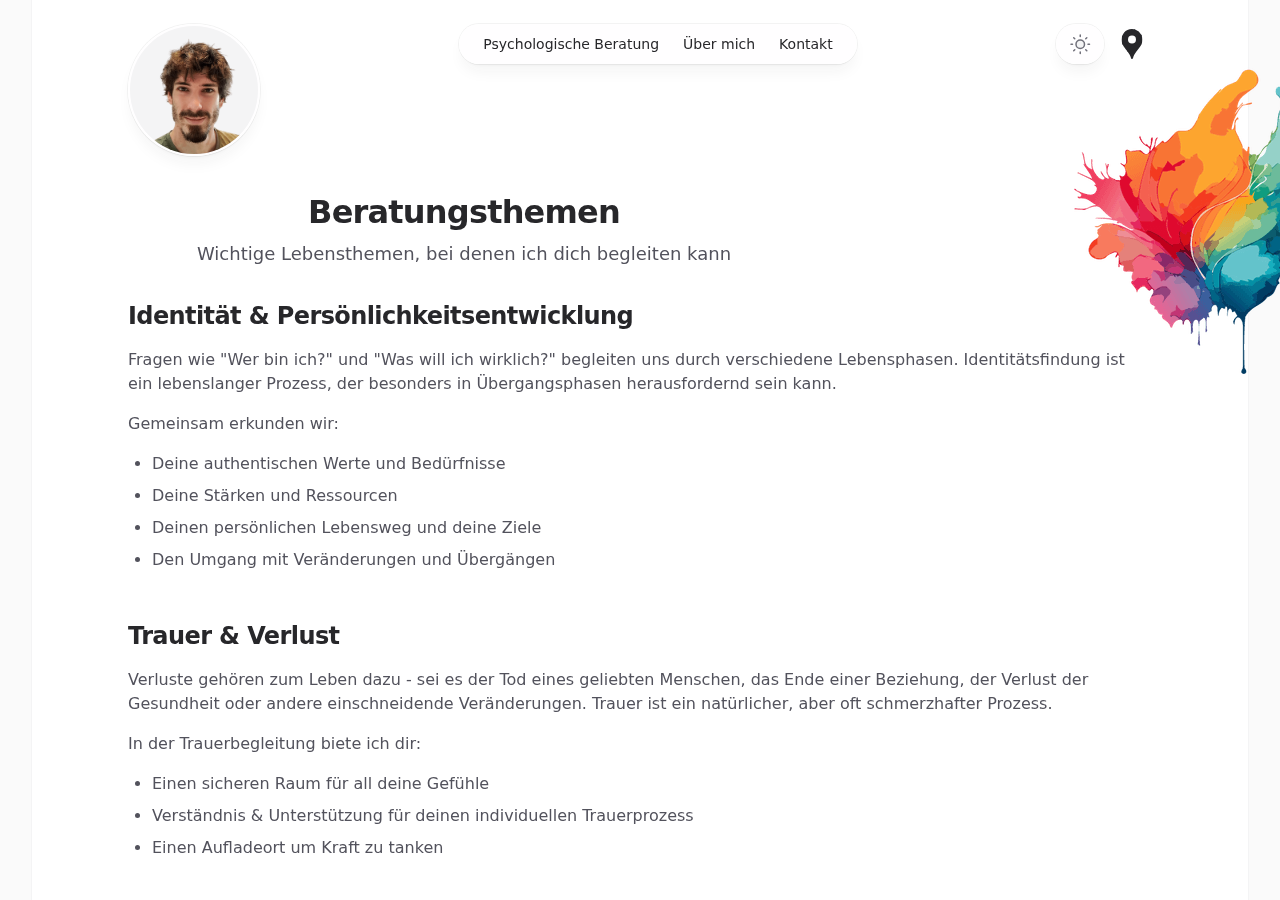
<file: themen/index.html>
<!DOCTYPE html><html lang="de" class="h-full antialiased"><head><meta charSet="utf-8"/><meta name="viewport" content="width=device-width, initial-scale=1"/><link rel="preload" as="image" imageSrcSet="/images/optimized/daniel-320w.png 16w, /images/optimized/daniel-320w.png 32w, /images/optimized/daniel-320w.png 48w, /images/optimized/daniel-320w.png 64w, /images/optimized/daniel-320w.png 96w, /images/optimized/daniel-320w.png 128w, /images/optimized/daniel-320w.png 256w, /images/optimized/daniel-640w.png 384w, /images/optimized/daniel-640w.png 640w, /images/optimized/daniel-768w.png 750w, /images/optimized/daniel-1024w.png 828w, /images/optimized/daniel-1280w.png 1080w, /images/optimized/daniel-1280w.png 1200w, /images/optimized/daniel-1920w.png 1920w, /images/optimized/daniel-1920w.png 2048w, /images/optimized/daniel-1920w.png 3840w" imageSizes="8rem"/><link rel="stylesheet" href="/_next/static/css/e47cb05db38b2cfa.css" data-precedence="next"/><link rel="preload" as="script" fetchPriority="low" href="/_next/static/chunks/webpack-44d0b31da7dca3a1.js"/><script src="/_next/static/chunks/4bd1b696-a683ba340f97bc00.js" async=""></script><script src="/_next/static/chunks/684-d24296278cf6c63c.js" async=""></script><script src="/_next/static/chunks/main-app-b38322cc8e3d40b1.js" async=""></script><script src="/_next/static/chunks/c16f53c3-7857e07d541a7102.js" async=""></script><script src="/_next/static/chunks/63-ddef7c6c29969f87.js" async=""></script><script src="/_next/static/chunks/874-f0d093176b53d428.js" async=""></script><script src="/_next/static/chunks/270-7c1939b79a6142e1.js" async=""></script><script src="/_next/static/chunks/app/layout-4f5927801cc7d2a2.js" async=""></script><script src="/_next/static/chunks/app/themen/page-7d71de06dea95e0b.js" async=""></script><title>Beratungsthemen - Psychologische Beratung Graz | Daniel Somos | Daniel Somos</title><meta name="description" content="Beratung zu Hochsensibilität, Trauer, Selbstwert, Identität &amp; Grenzen setzen. Psychologische Beratung in Graz."/><meta name="author" content="Daniel Somos"/><meta name="keywords" content="Hochsensibilität Graz,Trauer Begleitung Graz,Selbstwert,Grenzen setzen,Verlust Graz"/><meta name="creator" content="Daniel Somos"/><meta property="og:title" content="Daniel Somos - Psychologische Beratung"/><meta property="og:description" content="Psychologische Beratung in Graz – feinfühlige und stärkende Begleitung in herausfordernden Lebensphasen und Wachstumprozessen. Unterstützung und Ko-regulation bei Trauer, Verlust und Stress. Kreative Methoden kommen auf Wunsch unterstützend zum Einsatz, um persönliche Ressourcen zu stärken und innere Balance zu fördern"/><meta property="og:url" content="https://danielsomos.at/"/><meta property="og:site_name" content="Daniel Somos"/><meta property="og:locale" content="de_AT"/><meta property="og:image" content="https://danielsomos.at/_next/static/media/daniel.5b045f70.png"/><meta property="og:image:width" content="1200"/><meta property="og:image:height" content="630"/><meta property="og:image:alt" content="Daniel Somos - Psychologische Beratung"/><meta property="og:type" content="website"/><meta name="twitter:card" content="summary_large_image"/><meta name="twitter:title" content="Daniel Somos - Psychologische Beratung"/><meta name="twitter:description" content="Psychologische Beratung in Graz – feinfühlige und stärkende Begleitung in herausfordernden Lebensphasen und Wachstumprozessen. Unterstützung und Ko-regulation bei Trauer, Verlust und Stress. Kreative Methoden kommen auf Wunsch unterstützend zum Einsatz, um persönliche Ressourcen zu stärken und innere Balance zu fördern"/><meta name="twitter:image" content="https://danielsomos.at/_next/static/media/daniel.5b045f70.png"/><meta name="twitter:image:width" content="1200"/><meta name="twitter:image:height" content="630"/><meta name="twitter:image:alt" content="Daniel Somos - Psychologische Beratung"/><link rel="icon" href="/favicon.ico" type="image/x-icon" sizes="16x16"/><script type="application/ld+json">{"@context":"https://schema.org","@type":"PsychologicalPractice","name":"Daniel Somos - Psychologische Beratung","description":"Psychologische Beratung in Graz","url":"https://danielsomos.at","telephone":"+43-680-3303757","address":{"@type":"PostalAddress","streetAddress":"Rankengasse 31","addressLocality":"Graz","postalCode":"8020","addressCountry":"AT"},"geo":{"@type":"GeoCoordinates","latitude":47.060953075459246,"longitude":15.432147755314464},"openingHours":"Mo-Fr 08:00-20:00","priceRange":"€€"}</script><script src="/_next/static/chunks/polyfills-42372ed130431b0a.js" noModule=""></script></head><body class="flex h-full bg-zinc-50 dark:bg-black"><script>!function(){try{var d=document.documentElement,c=d.classList;c.remove('light','dark');var e=localStorage.getItem('theme');if('system'===e||(!e&&true)){var t='(prefers-color-scheme: dark)',m=window.matchMedia(t);if(m.media!==t||m.matches){d.style.colorScheme = 'dark';c.add('dark')}else{d.style.colorScheme = 'light';c.add('light')}}else if(e){c.add(e|| '')}if(e==='light'||e==='dark')d.style.colorScheme=e}catch(e){}}()</script><div class="flex w-full overflow-x-hidden"><div class="fixed inset-0 flex justify-center sm:px-8"><div class="flex w-full max-w-7xl"><div class="w-full bg-white ring-1 ring-zinc-100 dark:bg-zinc-900 dark:ring-zinc-300/20"></div></div></div><div class="relative flex w-full flex-col"><header class="pointer-events-none relative z-50 flex flex-none flex-col" style="height:var(--header-height);margin-bottom:var(--header-mb)"><div class="top-0 z-10 h-16 pt-6" style="position:var(--header-position)"><div class="sm:px-8 top-(--header-top,--spacing(6)) w-full" style="position:var(--header-inner-position)"><div class="mx-auto w-full max-w-7xl lg:px-8"><div class="relative px-4 sm:px-8 lg:px-12"><div class="mx-auto max-w-2xl lg:max-w-5xl"><div class="relative flex justify-between gap-4"><div class="flex"><div class="w-fit rounded-full bg-white/90 p-0.5 shadow-lg ring-1 shadow-zinc-800/5 ring-zinc-900/5 backdrop-blur-sm dark:bg-zinc-800/90 dark:ring-white/10"><a aria-label="Daniel Somos" class="pointer-events-auto" href="/daniel/"><div><img alt="" width="911" height="912" decoding="async" data-nimg="1" class="rounded-full bg-zinc-100 object-cover dark:bg-zinc-800 h-32 w-32" style="color:transparent" sizes="8rem" srcSet="/images/optimized/daniel-320w.png 16w, /images/optimized/daniel-320w.png 32w, /images/optimized/daniel-320w.png 48w, /images/optimized/daniel-320w.png 64w, /images/optimized/daniel-320w.png 96w, /images/optimized/daniel-320w.png 128w, /images/optimized/daniel-320w.png 256w, /images/optimized/daniel-640w.png 384w, /images/optimized/daniel-640w.png 640w, /images/optimized/daniel-768w.png 750w, /images/optimized/daniel-1024w.png 828w, /images/optimized/daniel-1280w.png 1080w, /images/optimized/daniel-1280w.png 1200w, /images/optimized/daniel-1920w.png 1920w, /images/optimized/daniel-1920w.png 2048w, /images/optimized/daniel-1920w.png 3840w" src="/images/optimized/daniel-1920w.png"/></div></a></div></div><div class="flex"><div class="pointer-events-auto md:hidden" data-headlessui-state=""><button class="group flex items-center rounded-full bg-white/90 px-4 py-2 text-sm font-medium text-zinc-800 shadow-lg ring-1 shadow-zinc-800/5 ring-zinc-900/5 backdrop-blur-sm dark:bg-zinc-800/90 dark:text-zinc-200 dark:ring-white/10 dark:hover:ring-white/20" type="button" aria-expanded="false" data-headlessui-state="">Menu<svg viewBox="0 0 8 6" aria-hidden="true" class="ml-3 h-auto w-2 stroke-zinc-500 group-hover:stroke-zinc-700 dark:group-hover:stroke-zinc-400"><path d="M1.75 1.75 4 4.25l2.25-2.5" fill="none" stroke-width="1.5" stroke-linecap="round" stroke-linejoin="round"></path></svg></button></div><span hidden="" style="position:fixed;top:1px;left:1px;width:1px;height:0;padding:0;margin:-1px;overflow:hidden;clip:rect(0, 0, 0, 0);white-space:nowrap;border-width:0;display:none"></span><nav class="pointer-events-auto hidden md:block"><ul class="flex rounded-full bg-white/90 px-3 text-sm font-medium text-zinc-800 shadow-lg ring-1 shadow-zinc-800/5 ring-zinc-900/5 backdrop-blur-sm dark:bg-zinc-800/90 dark:text-zinc-200 dark:ring-white/10"><li><a class="relative block px-3 py-2 whitespace-nowrap transition hover:text-teal-700 dark:hover:text-teal-400" href="/">Psychologische Beratung</a></li><li><a class="relative block px-3 py-2 whitespace-nowrap transition hover:text-teal-700 dark:hover:text-teal-400" href="/daniel/">Über mich</a></li><li><a class="relative block px-3 py-2 whitespace-nowrap transition hover:text-teal-700 dark:hover:text-teal-400" href="/kontakt/">Kontakt</a></li></ul></nav></div><div class="flex justify-end"><div class="pointer-events-auto flex h-min space-x-2"><button type="button" aria-label="Toggle theme" class="group h-10 rounded-full bg-white/90 px-3 py-2 shadow-lg ring-1 shadow-zinc-800/5 ring-zinc-900/5 backdrop-blur-sm transition dark:bg-zinc-800/90 dark:ring-white/10 dark:hover:ring-white/20"><svg viewBox="0 0 24 24" stroke-width="1.5" stroke-linecap="round" stroke-linejoin="round" aria-hidden="true" class="h-6 w-6 fill-zinc-100 stroke-zinc-500 transition group-hover:fill-zinc-200 group-hover:stroke-zinc-700 dark:hidden [@media(prefers-color-scheme:dark)]:fill-teal-50 [@media(prefers-color-scheme:dark)]:stroke-teal-700 [@media(prefers-color-scheme:dark)]:group-hover:fill-teal-50 [@media(prefers-color-scheme:dark)]:group-hover:stroke-teal-600"><path d="M8 12.25A4.25 4.25 0 0 1 12.25 8v0a4.25 4.25 0 0 1 4.25 4.25v0a4.25 4.25 0 0 1-4.25 4.25v0A4.25 4.25 0 0 1 8 12.25v0Z"></path><path d="M12.25 3v1.5M21.5 12.25H20M18.791 18.791l-1.06-1.06M18.791 5.709l-1.06 1.06M12.25 20v1.5M4.5 12.25H3M6.77 6.77 5.709 5.709M6.77 17.73l-1.061 1.061" fill="none"></path></svg><svg viewBox="0 0 24 24" aria-hidden="true" class="hidden h-6 w-6 fill-zinc-700 stroke-zinc-500 transition not-[@media_(prefers-color-scheme:dark)]:fill-teal-400/10 not-[@media_(prefers-color-scheme:dark)]:stroke-teal-700 dark:block [@media(prefers-color-scheme:dark)]:group-hover:stroke-zinc-400"><path d="M17.25 16.22a6.937 6.937 0 0 1-9.47-9.47 7.451 7.451 0 1 0 9.47 9.47ZM12.75 7C17 7 17 2.75 17 2.75S17 7 21.25 7C17 7 17 11.25 17 11.25S17 7 12.75 7Z" stroke-width="1.5" stroke-linecap="round" stroke-linejoin="round"></path></svg></button><a class="group" target="_blank" rel="noopener noreferrer" href="https://maps.app.goo.gl/Y6PfbAJoRY1Gz8uD8"><svg xmlns="http://www.w3.org/2000/svg" aria-label="Google Maps" role="img" viewBox="0 0 512 512" class="h-10"><clipPath id="a"><path d="M375 136a133 133 0 00-79-66 136 136 0 00-40-6 133 133 0 00-103 48 133 133 0 00-31 86c0 38 13 64 13 64 15 32 42 61 61 86a399 399 0 0130 45 222 222 0 0117 42c3 10 6 13 13 13s11-5 13-13a228 228 0 0116-41 472 472 0 0145-63c5-6 32-39 45-64 0 0 15-29 15-68 0-37-15-63-15-63z"></path></clipPath><g stroke-width="130" clip-path="url(#a)"><path class="stroke-zinc-800 transition-colors duration-300 group-hover:stroke-[#fbbc04] dark:stroke-zinc-200" d="M104 379l152-181"></path><path class="stroke-zinc-800 transition-colors duration-300 group-hover:stroke-[#4285f4] dark:stroke-zinc-200" d="M256 198L378 53"></path><path class="stroke-zinc-800 transition-colors duration-300 group-hover:stroke-[#34a853] dark:stroke-zinc-200" d="M189 459l243-290"></path><path class="stroke-zinc-800 transition-colors duration-300 group-hover:stroke-[#1a73e8] dark:stroke-zinc-200" d="M255 120l-79-67"></path><path class="stroke-zinc-800 transition-colors duration-300 group-hover:stroke-[#ea4335] dark:stroke-zinc-200" d="M76 232l91-109"></path></g><circle cx="256" cy="198" r="51" class="text-white dark:text-zinc-800" fill="currentColor"></circle></svg></a></div></div></div></div></div></div></div></div></header><main class="flex-auto"><div class="sm:px-8 mt-32"><div class="mx-auto w-full max-w-7xl lg:px-8"><div class="relative px-4 sm:px-8 lg:px-12"><div class="mx-auto max-w-2xl lg:max-w-5xl"><header class="text-center max-w-2xl"><h1 class="text-3xl font-bold tracking-tight text-zinc-800 sm:text-4xl dark:text-zinc-100">Beratungsthemen</h1><p class="mt-2 font-light text-lg text-zinc-600 dark:text-zinc-400">Wichtige Lebensthemen, bei denen ich dich begleiten kann</p></header><img alt="watercolour splatter" loading="lazy" width="480" height="480" decoding="async" data-nimg="1" class="absolute hidden sm:block sm:-top-44 md:-top-40 lg:-top-32 -right-40 w-80 object-cover" style="color:transparent" sizes="(min-width: 400px) 12rem, 12rem" srcSet="/images/optimized/photos/watercolorSplatter-320w.png 16w, /images/optimized/photos/watercolorSplatter-320w.png 32w, /images/optimized/photos/watercolorSplatter-320w.png 48w, /images/optimized/photos/watercolorSplatter-320w.png 64w, /images/optimized/photos/watercolorSplatter-320w.png 96w, /images/optimized/photos/watercolorSplatter-320w.png 128w, /images/optimized/photos/watercolorSplatter-320w.png 256w, /images/optimized/photos/watercolorSplatter-640w.png 384w, /images/optimized/photos/watercolorSplatter-640w.png 640w, /images/optimized/photos/watercolorSplatter-768w.png 750w, /images/optimized/photos/watercolorSplatter-1024w.png 828w, /images/optimized/photos/watercolorSplatter-1280w.png 1080w, /images/optimized/photos/watercolorSplatter-1280w.png 1200w, /images/optimized/photos/watercolorSplatter-1920w.png 1920w, /images/optimized/photos/watercolorSplatter-1920w.png 2048w, /images/optimized/photos/watercolorSplatter-1920w.png 3840w" src="/images/optimized/photos/watercolorSplatter-1920w.png"/><div class="mt-4"><div class="mt-8 space-y-12"><section><h2 class="text-2xl font-semibold text-zinc-800 dark:text-zinc-100 mb-4">Identität &amp; Persönlichkeitsentwicklung</h2><div class="space-y-4 text-zinc-600 dark:text-zinc-400"><p>Fragen wie &quot;Wer bin ich?&quot; und &quot;Was will ich wirklich?&quot; begleiten uns durch verschiedene Lebensphasen. Identitätsfindung ist ein lebenslanger Prozess, der besonders in Übergangsphasen herausfordernd sein kann.</p><p>Gemeinsam erkunden wir:</p><ul class="list-disc pl-6 space-y-2"><li>Deine authentischen Werte und Bedürfnisse</li><li>Deine Stärken und Ressourcen</li><li>Deinen persönlichen Lebensweg und deine Ziele</li><li>Den Umgang mit Veränderungen und Übergängen</li></ul></div></section><section><h2 class="text-2xl font-semibold text-zinc-800 dark:text-zinc-100 mb-4">Trauer &amp; Verlust</h2><div class="space-y-4 text-zinc-600 dark:text-zinc-400"><p>Verluste gehören zum Leben dazu - sei es der Tod eines geliebten Menschen, das Ende einer Beziehung, der Verlust der Gesundheit oder andere einschneidende Veränderungen. Trauer ist ein natürlicher, aber oft schmerzhafter Prozess.</p><p>In der Trauerbegleitung biete ich dir:</p><ul class="list-disc pl-6 space-y-2"><li>Einen sicheren Raum für all deine Gefühle</li><li>Verständnis &amp; Unterstützung für deinen individuellen Trauerprozess</li><li>Einen Aufladeort um Kraft zu tanken</li></ul></div></section><section><h2 class="text-2xl font-semibold text-zinc-800 dark:text-zinc-100 mb-4">Selbstwert &amp; Selbstakzeptanz</h2><div class="space-y-4 text-zinc-600 dark:text-zinc-400"><p>Ein gesunder Selbstwert ist die Grundlage für ein erfülltes Leben. Viele Menschen kämpfen jedoch mit Selbstzweifeln, innerer Kritik oder dem Gefühl, nicht gut genug zu sein.</p><p>Wir arbeiten gemeinsam daran:</p><ul class="list-disc pl-6 space-y-2"><li>Negative Glaubenssätze zu erkennen und zu verändern</li><li>Deine Stärken und Erfolge wertzuschätzen</li><li>Einen liebevolleren Umgang mit dir selbst zu entwickeln</li><li>Selbstvertrauen und innere Sicherheit aufzubauen</li></ul></div></section><section><h2 class="text-2xl font-semibold text-zinc-800 dark:text-zinc-100 mb-4">Selbstfürsorge</h2><div class="space-y-4 text-zinc-600 dark:text-zinc-400"><p>Selbstfürsorge bedeutet, gut für sich selbst zu sorgen - körperlich, emotional und mental. Viele Menschen vernachlässigen ihre eigenen Bedürfnisse und geraten dadurch in Erschöpfung oder Burnout.</p><p>Ich unterstütze dich dabei:</p><ul class="list-disc pl-6 space-y-2"><li>Botschaften deines Körpers wahrzunehmen</li><li>Deine Bedürfnisse wahrzunehmen und ernst zu nehmen</li><li>Balance zwischen Geben und Nehmen zu finden</li><li>Strategien gegen Erschöpfung und Überforderung zu entwickeln</li><li>Gesunde Routinen und Gewohnheiten zu entwickeln</li></ul></div></section><section><h2 class="text-2xl font-semibold text-zinc-800 dark:text-zinc-100 mb-4">Grenzen setzen</h2><div class="space-y-4 text-zinc-600 dark:text-zinc-400"><p>Gesunde Grenzen zu setzen ist essentiell für unser Wohlbefinden und unsere Beziehungen. Viele Menschen haben jedoch Schwierigkeiten, &quot;Nein&quot; zu sagen oder ihre Bedürfnisse zu kommunizieren.</p><p>Gemeinsam lernst du:</p><ul class="list-disc pl-6 space-y-2"><li>Deine persönlichen Grenzen rechtzeitig zu erkennen</li><li>Grenzen klar und respektvoll zu kommunizieren</li><li>Mit Schuldgefühlen beim Grenzen setzen umzugehen</li><li>Gesunde Beziehungen aufzubauen und zu erhalten</li></ul></div></section><section><h2 class="text-2xl font-semibold text-zinc-800 dark:text-zinc-100 mb-4">Hochsensibilität</h2><div class="space-y-4 text-zinc-600 dark:text-zinc-400"><p>Hochsensibilität ist eine besondere Art der Wahrnehmung, die etwa 15-20% der Menschen betrifft. Hochsensible Menschen nehmen Reize intensiver wahr und verarbeiten sie tiefer.</p><p>In der Beratung unterstütze ich dich dabei:</p><ul class="list-disc pl-6 space-y-2"><li>Deine Hochsensibilität als Stärke zu erkennen und zu nutzen</li><li>Gesunde Grenzen zu setzen und deine Bedürfnisse zu kommunizieren</li><li>Dein Nervensystem zu regulieren und zur Ruhe zu finden</li></ul></div></section><div class="mt-12 p-6 bg-teal-900 dark:bg-teal-50 rounded-lg"><h3 class="text-lg font-semibold text-teal-100 dark:text-teal-800  mb-3">Dein Thema ist nicht dabei?</h3><p class="text-teal-100 dark:text-teal-800 ">Diese Liste ist nicht vollständig. Jeder Mensch bringt seine individuellen Themen und Herausforderungen mit. In einem unverbindlichen <a class="underline hover:no-underline" href="/kontakt/">Erstgespräch</a> können wir gemeinsam schauen, wie ich dich am besten unterstützen kann.</p></div><div class="mt-12 p-6 bg-zinc-50 dark:bg-zinc-800/50 rounded-lg"><h3 class="text-lg font-semibold text-zinc-800 dark:text-zinc-200 mb-4">Verwandte Angebote</h3><div class="space-y-3"><ul class="space-y-2"><li><a class="text-teal-700 dark:text-teal-400 hover:underline" href="/gruppe/">→ Kreativ Abend</a><span class="text-zinc-600 dark:text-zinc-400 ml-2">- Kleingruppe für kreative Selbsterfahrung</span></li><li><a class="text-teal-700 dark:text-teal-400 hover:underline" href="/maltherapie/">→ Maltherapie</a><span class="text-zinc-600 dark:text-zinc-400 ml-2">- Wenn Worte nicht ausreichen, kann kreatives Gestalten helfen</span></li><li><a class="text-teal-700 dark:text-teal-400 hover:underline" href="/">→ Psychologische Beratung</a><span class="text-zinc-600 dark:text-zinc-400 ml-2">- Mehr über meinen Beratungsansatz erfahren</span></li></ul></div></div></div></div></div></div></div></div></main><footer class="mt-20 sm:mt-32 flex-none"><div class="sm:px-8"><div class="mx-auto w-full max-w-7xl lg:px-8"><div class="border-t border-zinc-100 pt-8 pb-8 dark:border-zinc-700/40"><div class="relative px-4 sm:px-8 lg:px-12"><div class="mx-auto max-w-2xl lg:max-w-5xl"><div class="flex flex-wrap justify-center gap-x-8 gap-y-1 font-medium text-zinc-800 dark:text-zinc-200"><ul role="list" class="flex flex-col text-sm space-y-3 md:flex-row md:space-x-8"><li class="text-zinc-800 dark:text-zinc-200 flex"><a target="_blank" class="group flex font-medium text-zinc-800 transition hover:text-teal-700 dark:text-zinc-200 dark:hover:text-teal-500" href="tel:+436803303757"><svg viewBox="0 0 24 24" fill="currentColor" aria-hidden="true" class="flex-none fill-zinc-800 transition group-hover:fill-teal-700 dark:fill-white h-6 w-6 pr-1"><path d="M12,0C5.383,0,0,5.383,0,12s5.383,12,12,12,12-5.383,12-12S18.617,0,12,0Zm5.665,16.587l-.522,.6c-.551,.552-1.277,.813-2,.813-3.714,0-9.143-5.143-9.143-9.143,0-.723,.261-1.449,.813-2l.6-.522c.446-.446,1.17-.446,1.616,0l1,1.302c.446,.446,.446,1.17,0,1.616l-.851,1.069c.901,2.244,2.429,3.71,4.5,4.5l1.069-.851c.446-.446,1.17-.446,1.616,0l1.302,1c.446,.446,.446,1.17,0,1.616Z"></path></svg><span class="ml-1"><span class="text-zinc-800 dark:text-zinc-200">+43680 / 3303 757</span></span></a></li><li class="text-zinc-800 dark:text-zinc-200 flex"><a target="_blank" class="group flex font-medium text-zinc-800 transition hover:text-teal-700 dark:text-zinc-200 dark:hover:text-teal-500" href="mailto:kontakt@danielsomos.at"><svg viewBox="0 0 24 24" fill="none" stroke-width="1.5" stroke-linecap="round" stroke-linejoin="round" aria-hidden="true" class="flex-none fill-zinc-800 transition group-hover:fill-teal-700 dark:fill-white h-6 w-6"><path fill-rule="evenodd" d="M6 5a3 3 0 0 0-3 3v8a3 3 0 0 0 3 3h12a3 3 0 0 0 3-3V8a3 3 0 0 0-3-3H6Zm.245 2.187a.75.75 0 0 0-.99 1.126l6.25 5.5a.75.75 0 0 0 .99 0l6.25-5.5a.75.75 0 0 0-.99-1.126L12 12.251 6.245 7.187Z"></path></svg><span class="ml-1"><span class="text-zinc-800 dark:text-zinc-200">kontakt@danielsomos.at</span></span></a></li><li class="flex"><a target="_blank" class="group flex font-medium text-zinc-800 transition hover:text-teal-700 dark:text-zinc-200 dark:hover:text-teal-500" href="https://maps.app.goo.gl/Y6PfbAJoRY1Gz8uD8"><svg xmlns="http://www.w3.org/2000/svg" aria-label="Google Maps" role="img" viewBox="0 0 512 512" class="flex-none fill-zinc-800 transition group-hover:fill-teal-700 dark:fill-white h-6 w-6"><clipPath id="a"><path d="M375 136a133 133 0 00-79-66 136 136 0 00-40-6 133 133 0 00-103 48 133 133 0 00-31 86c0 38 13 64 13 64 15 32 42 61 61 86a399 399 0 0130 45 222 222 0 0117 42c3 10 6 13 13 13s11-5 13-13a228 228 0 0116-41 472 472 0 0145-63c5-6 32-39 45-64 0 0 15-29 15-68 0-37-15-63-15-63z"></path></clipPath><g stroke-width="130" clip-path="url(#a)"><path class="stroke-zinc-800 transition-colors duration-300 group-hover:stroke-[#fbbc04] dark:stroke-zinc-200" d="M104 379l152-181"></path><path class="stroke-zinc-800 transition-colors duration-300 group-hover:stroke-[#4285f4] dark:stroke-zinc-200" d="M256 198L378 53"></path><path class="stroke-zinc-800 transition-colors duration-300 group-hover:stroke-[#34a853] dark:stroke-zinc-200" d="M189 459l243-290"></path><path class="stroke-zinc-800 transition-colors duration-300 group-hover:stroke-[#1a73e8] dark:stroke-zinc-200" d="M255 120l-79-67"></path><path class="stroke-zinc-800 transition-colors duration-300 group-hover:stroke-[#ea4335] dark:stroke-zinc-200" d="M76 232l91-109"></path></g><circle cx="256" cy="198" r="51" class="text-white dark:text-zinc-800" fill="currentColor"></circle></svg><span class="ml-1"><span class="text-zinc-800 dark:text-zinc-200">Rankengasse 31, 8020 Graz</span></span></a></li></ul></div></div></div></div></div></div><div class="sm:px-8"><div class="mx-auto w-full max-w-7xl lg:px-8"><div class="border-t border-zinc-100 pt-4 pb-4 dark:border-zinc-700/40"><div class="relative px-4 sm:px-8 lg:px-12"><div class="mx-auto max-w-2xl lg:max-w-5xl"><div class="flex justify-end"><div class="flex flex-wrap justify-center gap-x-6 gap-y-1 text-sm font-medium text-zinc-800 dark:text-zinc-200"><a class="transition hover:text-teal-700 dark:hover:text-teal-400" href="/impressum/">Impressum</a><a class="transition hover:text-teal-700 dark:hover:text-teal-400" href="/datenschutz/">Datenschutz</a><a class="transition hover:text-teal-700 dark:hover:text-teal-400" href="/haftung/">Haftung</a><p class="text-sm text-zinc-400 dark:text-zinc-500">© <!-- -->2025<!-- --> Daniel Somos. All rights reserved.</p></div></div></div></div></div></div></div></footer></div></div><script src="/_next/static/chunks/webpack-44d0b31da7dca3a1.js" async=""></script><script>(self.__next_f=self.__next_f||[]).push([0])</script><script>self.__next_f.push([1,"1:\"$Sreact.fragment\"\n2:I[881,[\"545\",\"static/chunks/c16f53c3-7857e07d541a7102.js\",\"63\",\"static/chunks/63-ddef7c6c29969f87.js\",\"874\",\"static/chunks/874-f0d093176b53d428.js\",\"270\",\"static/chunks/270-7c1939b79a6142e1.js\",\"177\",\"static/chunks/app/layout-4f5927801cc7d2a2.js\"],\"Providers\"]\n3:I[9408,[\"545\",\"static/chunks/c16f53c3-7857e07d541a7102.js\",\"63\",\"static/chunks/63-ddef7c6c29969f87.js\",\"874\",\"static/chunks/874-f0d093176b53d428.js\",\"270\",\"static/chunks/270-7c1939b79a6142e1.js\",\"177\",\"static/chunks/app/layout-4f5927801cc7d2a2.js\"],\"Header\"]\n4:I[7555,[],\"\"]\n5:I[1295,[],\"\"]\n6:I[6874,[\"63\",\"static/chunks/63-ddef7c6c29969f87.js\",\"874\",\"static/chunks/874-f0d093176b53d428.js\",\"138\",\"static/chunks/app/themen/page-7d71de06dea95e0b.js\"],\"\"]\n7:I[3063,[\"63\",\"static/chunks/63-ddef7c6c29969f87.js\",\"874\",\"static/chunks/874-f0d093176b53d428.js\",\"138\",\"static/chunks/app/themen/page-7d71de06dea95e0b.js\"],\"Image\"]\n8:I[9665,[],\"OutletBoundary\"]\nb:I[9665,[],\"ViewportBoundary\"]\nd:I[9665,[],\"MetadataBoundary\"]\nf:I[6614,[],\"\"]\n:HL[\"/_next/static/css/e47cb05db38b2cfa.css\",\"style\"]\n"])</script><script>self.__next_f.push([1,"0:{\"P\":null,\"b\":\"Q58Q41YFDy2uHkDqRbVRO\",\"p\":\"\",\"c\":[\"\",\"themen\",\"\"],\"i\":false,\"f\":[[[\"\",{\"children\":[\"themen\",{\"children\":[\"__PAGE__\",{}]}]},\"$undefined\",\"$undefined\",true],[\"\",[\"$\",\"$1\",\"c\",{\"children\":[[[\"$\",\"link\",\"0\",{\"rel\":\"stylesheet\",\"href\":\"/_next/static/css/e47cb05db38b2cfa.css\",\"precedence\":\"next\",\"crossOrigin\":\"$undefined\",\"nonce\":\"$undefined\"}]],[\"$\",\"html\",null,{\"lang\":\"de\",\"className\":\"h-full antialiased\",\"suppressHydrationWarning\":true,\"children\":[[\"$\",\"head\",null,{\"children\":[\"$\",\"script\",null,{\"type\":\"application/ld+json\",\"dangerouslySetInnerHTML\":{\"__html\":\"{\\\"@context\\\":\\\"https://schema.org\\\",\\\"@type\\\":\\\"PsychologicalPractice\\\",\\\"name\\\":\\\"Daniel Somos - Psychologische Beratung\\\",\\\"description\\\":\\\"Psychologische Beratung in Graz\\\",\\\"url\\\":\\\"https://danielsomos.at\\\",\\\"telephone\\\":\\\"+43-680-3303757\\\",\\\"address\\\":{\\\"@type\\\":\\\"PostalAddress\\\",\\\"streetAddress\\\":\\\"Rankengasse 31\\\",\\\"addressLocality\\\":\\\"Graz\\\",\\\"postalCode\\\":\\\"8020\\\",\\\"addressCountry\\\":\\\"AT\\\"},\\\"geo\\\":{\\\"@type\\\":\\\"GeoCoordinates\\\",\\\"latitude\\\":47.060953075459246,\\\"longitude\\\":15.432147755314464},\\\"openingHours\\\":\\\"Mo-Fr 08:00-20:00\\\",\\\"priceRange\\\":\\\"€€\\\"}\"}}]}],[\"$\",\"body\",null,{\"className\":\"flex h-full bg-zinc-50 dark:bg-black\",\"children\":[\"$\",\"$L2\",null,{\"children\":[\"$\",\"div\",null,{\"className\":\"flex w-full overflow-x-hidden\",\"children\":[[\"$\",\"div\",null,{\"className\":\"fixed inset-0 flex justify-center sm:px-8\",\"children\":[\"$\",\"div\",null,{\"className\":\"flex w-full max-w-7xl\",\"children\":[\"$\",\"div\",null,{\"className\":\"w-full bg-white ring-1 ring-zinc-100 dark:bg-zinc-900 dark:ring-zinc-300/20\"}]}]}],[\"$\",\"div\",null,{\"className\":\"relative flex w-full flex-col\",\"children\":[[\"$\",\"$L3\",null,{}],[\"$\",\"main\",null,{\"className\":\"flex-auto\",\"children\":[\"$\",\"$L4\",null,{\"parallelRouterKey\":\"children\",\"error\":\"$undefined\",\"errorStyles\":\"$undefined\",\"errorScripts\":\"$undefined\",\"template\":[\"$\",\"$L5\",null,{}],\"templateStyles\":\"$undefined\",\"templateScripts\":\"$undefined\",\"notFound\":[[\"$\",\"div\",null,{\"ref\":\"$undefined\",\"className\":\"sm:px-8 flex h-full items-center pt-16 sm:pt-32\",\"children\":[\"$\",\"div\",null,{\"className\":\"mx-auto w-full max-w-7xl lg:px-8\",\"children\":[\"$\",\"div\",null,{\"ref\":\"$undefined\",\"className\":\"relative px-4 sm:px-8 lg:px-12\",\"children\":[\"$\",\"div\",null,{\"className\":\"mx-auto max-w-2xl lg:max-w-5xl\",\"children\":[\"$\",\"div\",null,{\"className\":\"flex flex-col items-center\",\"children\":[[\"$\",\"p\",null,{\"className\":\"text-base font-semibold text-zinc-400 dark:text-zinc-500\",\"children\":\"404\"}],[\"$\",\"h1\",null,{\"className\":\"mt-4 text-4xl font-bold tracking-tight text-zinc-800 sm:text-5xl dark:text-zinc-100\",\"children\":\"Page not found\"}],[\"$\",\"p\",null,{\"className\":\"mt-4 text-base text-zinc-600 dark:text-zinc-400\",\"children\":\"Sorry, we couldn’t find the page you’re looking for.\"}],[\"$\",\"$L6\",null,{\"className\":\"inline-flex items-center gap-2 justify-center rounded-md py-2 px-3 text-sm outline-offset-2 transition active:transition-none bg-zinc-50 font-medium text-zinc-900 hover:bg-zinc-100 active:bg-zinc-100 active:text-zinc-900/60 dark:bg-zinc-800/50 dark:text-zinc-300 dark:hover:bg-zinc-800 dark:hover:text-zinc-50 dark:active:bg-zinc-800/50 dark:active:text-zinc-50/70 mt-4\",\"href\":\"/\",\"children\":\"Go back home\"}]]}]}]}]}]}],[]],\"forbidden\":\"$undefined\",\"unauthorized\":\"$undefined\"}]}],[\"$\",\"footer\",null,{\"className\":\"mt-20 sm:mt-32 flex-none\",\"children\":[[\"$\",\"div\",null,{\"ref\":\"$undefined\",\"className\":\"sm:px-8\",\"children\":[\"$\",\"div\",null,{\"className\":\"mx-auto w-full max-w-7xl lg:px-8\",\"children\":[\"$\",\"div\",null,{\"className\":\"border-t border-zinc-100 pt-8 pb-8 dark:border-zinc-700/40\",\"children\":[\"$\",\"div\",null,{\"ref\":\"$undefined\",\"className\":\"relative px-4 sm:px-8 lg:px-12\",\"children\":[\"$\",\"div\",null,{\"className\":\"mx-auto max-w-2xl lg:max-w-5xl\",\"children\":[\"$\",\"div\",null,{\"className\":\"flex flex-wrap justify-center gap-x-8 gap-y-1 font-medium text-zinc-800 dark:text-zinc-200\",\"children\":[\"$\",\"ul\",null,{\"role\":\"list\",\"className\":\"flex flex-col text-sm space-y-3 md:flex-row md:space-x-8\",\"children\":[[\"$\",\"li\",null,{\"className\":\"text-zinc-800 dark:text-zinc-200 flex\",\"children\":[\"$\",\"$L6\",null,{\"href\":\"tel:+436803303757\",\"target\":\"_blank\",\"className\":\"group flex font-medium text-zinc-800 transition hover:text-teal-700 dark:text-zinc-200 dark:hover:text-teal-500\",\"children\":[[\"$\",\"svg\",null,{\"viewBox\":\"0 0 24 24\",\"fill\":\"currentColor\",\"aria-hidden\":\"true\",\"className\":\"flex-none fill-zinc-800 transition group-hover:fill-teal-700 dark:fill-white h-6 w-6 pr-1\",\"children\":[\"$\",\"path\",null,{\"d\":\"M12,0C5.383,0,0,5.383,0,12s5.383,12,12,12,12-5.383,12-12S18.617,0,12,0Zm5.665,16.587l-.522,.6c-.551,.552-1.277,.813-2,.813-3.714,0-9.143-5.143-9.143-9.143,0-.723,.261-1.449,.813-2l.6-.522c.446-.446,1.17-.446,1.616,0l1,1.302c.446,.446,.446,1.17,0,1.616l-.851,1.069c.901,2.244,2.429,3.71,4.5,4.5l1.069-.851c.446-.446,1.17-.446,1.616,0l1.302,1c.446,.446,.446,1.17,0,1.616Z\"}]}],[\"$\",\"span\",null,{\"className\":\"ml-1\",\"children\":[\"$\",\"span\",null,{\"className\":\"text-zinc-800 dark:text-zinc-200\",\"children\":\"+43680 / 3303 757\"}]}]]}]}],[\"$\",\"li\",null,{\"className\":\"text-zinc-800 dark:text-zinc-200 flex\",\"children\":[\"$\",\"$L6\",null,{\"href\":\"mailto:kontakt@danielsomos.at\",\"target\":\"_blank\",\"className\":\"group flex font-medium text-zinc-800 transition hover:text-teal-700 dark:text-zinc-200 dark:hover:text-teal-500\",\"children\":[[\"$\",\"svg\",null,{\"viewBox\":\"0 0 24 24\",\"fill\":\"none\",\"strokeWidth\":\"1.5\",\"strokeLinecap\":\"round\",\"strokeLinejoin\":\"round\",\"aria-hidden\":\"true\",\"className\":\"flex-none fill-zinc-800 transition group-hover:fill-teal-700 dark:fill-white h-6 w-6\",\"children\":[\"$\",\"path\",null,{\"fillRule\":\"evenodd\",\"d\":\"M6 5a3 3 0 0 0-3 3v8a3 3 0 0 0 3 3h12a3 3 0 0 0 3-3V8a3 3 0 0 0-3-3H6Zm.245 2.187a.75.75 0 0 0-.99 1.126l6.25 5.5a.75.75 0 0 0 .99 0l6.25-5.5a.75.75 0 0 0-.99-1.126L12 12.251 6.245 7.187Z\"}]}],[\"$\",\"span\",null,{\"className\":\"ml-1\",\"children\":[\"$\",\"span\",null,{\"className\":\"text-zinc-800 dark:text-zinc-200\",\"children\":\"kontakt@danielsomos.at\"}]}]]}]}],[\"$\",\"li\",null,{\"className\":\"flex\",\"children\":[\"$\",\"$L6\",null,{\"href\":\"https://maps.app.goo.gl/Y6PfbAJoRY1Gz8uD8\",\"target\":\"_blank\",\"className\":\"group flex font-medium text-zinc-800 transition hover:text-teal-700 dark:text-zinc-200 dark:hover:text-teal-500\",\"children\":[[\"$\",\"svg\",null,{\"xmlns\":\"http://www.w3.org/2000/svg\",\"aria-label\":\"Google Maps\",\"role\":\"img\",\"viewBox\":\"0 0 512 512\",\"className\":\"flex-none fill-zinc-800 transition group-hover:fill-teal-700 dark:fill-white h-6 w-6\",\"children\":[[\"$\",\"clipPath\",null,{\"id\":\"a\",\"children\":[\"$\",\"path\",null,{\"d\":\"M375 136a133 133 0 00-79-66 136 136 0 00-40-6 133 133 0 00-103 48 133 133 0 00-31 86c0 38 13 64 13 64 15 32 42 61 61 86a399 399 0 0130 45 222 222 0 0117 42c3 10 6 13 13 13s11-5 13-13a228 228 0 0116-41 472 472 0 0145-63c5-6 32-39 45-64 0 0 15-29 15-68 0-37-15-63-15-63z\"}]}],[\"$\",\"g\",null,{\"strokeWidth\":\"130\",\"clipPath\":\"url(#a)\",\"children\":[[\"$\",\"path\",null,{\"className\":\"stroke-zinc-800 transition-colors duration-300 group-hover:stroke-[#fbbc04] dark:stroke-zinc-200\",\"d\":\"M104 379l152-181\"}],[\"$\",\"path\",null,{\"className\":\"stroke-zinc-800 transition-colors duration-300 group-hover:stroke-[#4285f4] dark:stroke-zinc-200\",\"d\":\"M256 198L378 53\"}],[\"$\",\"path\",null,{\"className\":\"stroke-zinc-800 transition-colors duration-300 group-hover:stroke-[#34a853] dark:stroke-zinc-200\",\"d\":\"M189 459l243-290\"}],[\"$\",\"path\",null,{\"className\":\"stroke-zinc-800 transition-colors duration-300 group-hover:stroke-[#1a73e8] dark:stroke-zinc-200\",\"d\":\"M255 120l-79-67\"}],[\"$\",\"path\",null,{\"className\":\"stroke-zinc-800 transition-colors duration-300 group-hover:stroke-[#ea4335] dark:stroke-zinc-200\",\"d\":\"M76 232l91-109\"}]]}],[\"$\",\"circle\",null,{\"cx\":\"256\",\"cy\":\"198\",\"r\":\"51\",\"className\":\"text-white dark:text-zinc-800\",\"fill\":\"currentColor\"}]]}],[\"$\",\"span\",null,{\"className\":\"ml-1\",\"children\":[\"$\",\"span\",null,{\"className\":\"text-zinc-800 dark:text-zinc-200\",\"children\":\"Rankengasse 31, 8020 Graz\"}]}]]}]}]]}]}]}]}]}]}]}],[\"$\",\"div\",null,{\"ref\":\"$undefined\",\"className\":\"sm:px-8\",\"children\":[\"$\",\"div\",null,{\"className\":\"mx-auto w-full max-w-7xl lg:px-8\",\"children\":[\"$\",\"div\",null,{\"className\":\"border-t border-zinc-100 pt-4 pb-4 dark:border-zinc-700/40\",\"children\":[\"$\",\"div\",null,{\"ref\":\"$undefined\",\"className\":\"relative px-4 sm:px-8 lg:px-12\",\"children\":[\"$\",\"div\",null,{\"className\":\"mx-auto max-w-2xl lg:max-w-5xl\",\"children\":[\"$\",\"div\",null,{\"className\":\"flex justify-end\",\"children\":[\"$\",\"div\",null,{\"className\":\"flex flex-wrap justify-center gap-x-6 gap-y-1 text-sm font-medium text-zinc-800 dark:text-zinc-200\",\"children\":[[[\"$\",\"$L6\",\"navlink-footer-Impressum\",{\"href\":\"/impressum\",\"className\":\"transition hover:text-teal-700 dark:hover:text-teal-400\",\"children\":\"Impressum\"}],[\"$\",\"$L6\",\"navlink-footer-Datenschutz\",{\"href\":\"/datenschutz\",\"className\":\"transition hover:text-teal-700 dark:hover:text-teal-400\",\"children\":\"Datenschutz\"}],[\"$\",\"$L6\",\"navlink-footer-Haftung\",{\"href\":\"/haftung\",\"className\":\"transition hover:text-teal-700 dark:hover:text-teal-400\",\"children\":\"Haftung\"}]],[\"$\",\"p\",null,{\"className\":\"text-sm text-zinc-400 dark:text-zinc-500\",\"children\":[\"© \",2025,\" Daniel Somos. All rights reserved.\"]}]]}]}]}]}]}]}]}]]}]]}]]}]}]}]]}]]}],{\"children\":[\"themen\",[\"$\",\"$1\",\"c\",{\"children\":[null,[\"$\",\"$L4\",null,{\"parallelRouterKey\":\"children\",\"error\":\"$undefined\",\"errorStyles\":\"$undefined\",\"errorScripts\":\"$undefined\",\"template\":[\"$\",\"$L5\",null,{}],\"templateStyles\":\"$undefined\",\"templateScripts\":\"$undefined\",\"notFound\":\"$undefined\",\"forbidden\":\"$undefined\",\"unauthorized\":\"$undefined\"}]]}],{\"children\":[\"__PAGE__\",[\"$\",\"$1\",\"c\",{\"children\":[[\"$\",\"div\",null,{\"ref\":\"$undefined\",\"className\":\"sm:px-8 mt-32\",\"children\":[\"$\",\"div\",null,{\"className\":\"mx-auto w-full max-w-7xl lg:px-8\",\"children\":[\"$\",\"div\",null,{\"ref\":\"$undefined\",\"className\":\"relative px-4 sm:px-8 lg:px-12\",\"children\":[\"$\",\"div\",null,{\"className\":\"mx-auto max-w-2xl lg:max-w-5xl\",\"children\":[[\"$\",\"header\",null,{\"className\":\"text-center max-w-2xl\",\"children\":[[\"$\",\"h1\",null,{\"className\":\"text-3xl font-bold tracking-tight text-zinc-800 sm:text-4xl dark:text-zinc-100\",\"children\":\"Beratungsthemen\"}],[\"$\",\"p\",null,{\"className\":\"mt-2 font-light text-lg text-zinc-600 dark:text-zinc-400\",\"children\":\"Wichtige Lebensthemen, bei denen ich dich begleiten kann\"}]]}],[\"$\",\"$L7\",null,{\"src\":{\"src\":\"/_next/static/media/watercolorSplatter.fa961e15.png\",\"height\":480,\"width\":480,\"blurDataURL\":\"[data-uri]\",\"blurWidth\":8,\"blurHeight\":8},\"alt\":\"watercolour splatter\",\"sizes\":\"(min-width: 400px) 12rem, 12rem\",\"className\":\"absolute hidden sm:block sm:-top-44 md:-top-40 lg:-top-32 -right-40 w-80 object-cover\"}],[\"$\",\"div\",null,{\"className\":\"mt-4\",\"children\":[\"$\",\"div\",null,{\"className\":\"mt-8 space-y-12\",\"children\":[[\"$\",\"section\",null,{\"children\":[[\"$\",\"h2\",null,{\"className\":\"text-2xl font-semibold text-zinc-800 dark:text-zinc-100 mb-4\",\"children\":\"Identität \u0026 Persönlichkeitsentwicklung\"}],[\"$\",\"div\",null,{\"className\":\"space-y-4 text-zinc-600 dark:text-zinc-400\",\"children\":[[\"$\",\"p\",null,{\"children\":\"Fragen wie \\\"Wer bin ich?\\\" und \\\"Was will ich wirklich?\\\" begleiten uns durch verschiedene Lebensphasen. Identitätsfindung ist ein lebenslanger Prozess, der besonders in Übergangsphasen herausfordernd sein kann.\"}],[\"$\",\"p\",null,{\"children\":\"Gemeinsam erkunden wir:\"}],[\"$\",\"ul\",null,{\"className\":\"list-disc pl-6 space-y-2\",\"children\":[[\"$\",\"li\",null,{\"children\":\"Deine authentischen Werte und Bedürfnisse\"}],[\"$\",\"li\",null,{\"children\":\"Deine Stärken und Ressourcen\"}],[\"$\",\"li\",null,{\"children\":\"Deinen persönlichen Lebensweg und deine Ziele\"}],[\"$\",\"li\",null,{\"children\":\"Den Umgang mit Veränderungen und Übergängen\"}]]}]]}]]}],[\"$\",\"section\",null,{\"children\":[[\"$\",\"h2\",null,{\"className\":\"text-2xl font-semibold text-zinc-800 dark:text-zinc-100 mb-4\",\"children\":\"Trauer \u0026 Verlust\"}],[\"$\",\"div\",null,{\"className\":\"space-y-4 text-zinc-600 dark:text-zinc-400\",\"children\":[[\"$\",\"p\",null,{\"children\":\"Verluste gehören zum Leben dazu - sei es der Tod eines geliebten Menschen, das Ende einer Beziehung, der Verlust der Gesundheit oder andere einschneidende Veränderungen. Trauer ist ein natürlicher, aber oft schmerzhafter Prozess.\"}],[\"$\",\"p\",null,{\"children\":\"In der Trauerbegleitung biete ich dir:\"}],[\"$\",\"ul\",null,{\"className\":\"list-disc pl-6 space-y-2\",\"children\":[[\"$\",\"li\",null,{\"children\":\"Einen sicheren Raum für all deine Gefühle\"}],[\"$\",\"li\",null,{\"children\":\"Verständnis \u0026 Unterstützung für deinen individuellen Trauerprozess\"}],[\"$\",\"li\",null,{\"children\":\"Einen Aufladeort um Kraft zu tanken\"}]]}]]}]]}],[\"$\",\"section\",null,{\"children\":[[\"$\",\"h2\",null,{\"className\":\"text-2xl font-semibold text-zinc-800 dark:text-zinc-100 mb-4\",\"children\":\"Selbstwert \u0026 Selbstakzeptanz\"}],[\"$\",\"div\",null,{\"className\":\"space-y-4 text-zinc-600 dark:text-zinc-400\",\"children\":[[\"$\",\"p\",null,{\"children\":\"Ein gesunder Selbstwert ist die Grundlage für ein erfülltes Leben. Viele Menschen kämpfen jedoch mit Selbstzweifeln, innerer Kritik oder dem Gefühl, nicht gut genug zu sein.\"}],[\"$\",\"p\",null,{\"children\":\"Wir arbeiten gemeinsam daran:\"}],[\"$\",\"ul\",null,{\"className\":\"list-disc pl-6 space-y-2\",\"children\":[[\"$\",\"li\",null,{\"children\":\"Negative Glaubenssätze zu erkennen und zu verändern\"}],[\"$\",\"li\",null,{\"children\":\"Deine Stärken und Erfolge wertzuschätzen\"}],[\"$\",\"li\",null,{\"children\":\"Einen liebevolleren Umgang mit dir selbst zu entwickeln\"}],[\"$\",\"li\",null,{\"children\":\"Selbstvertrauen und innere Sicherheit aufzubauen\"}]]}]]}]]}],[\"$\",\"section\",null,{\"children\":[[\"$\",\"h2\",null,{\"className\":\"text-2xl font-semibold text-zinc-800 dark:text-zinc-100 mb-4\",\"children\":\"Selbstfürsorge\"}],[\"$\",\"div\",null,{\"className\":\"space-y-4 text-zinc-600 dark:text-zinc-400\",\"children\":[[\"$\",\"p\",null,{\"children\":\"Selbstfürsorge bedeutet, gut für sich selbst zu sorgen - körperlich, emotional und mental. Viele Menschen vernachlässigen ihre eigenen Bedürfnisse und geraten dadurch in Erschöpfung oder Burnout.\"}],[\"$\",\"p\",null,{\"children\":\"Ich unterstütze dich dabei:\"}],[\"$\",\"ul\",null,{\"className\":\"list-disc pl-6 space-y-2\",\"children\":[[\"$\",\"li\",null,{\"children\":\"Botschaften deines Körpers wahrzunehmen\"}],[\"$\",\"li\",null,{\"children\":\"Deine Bedürfnisse wahrzunehmen und ernst zu nehmen\"}],[\"$\",\"li\",null,{\"children\":\"Balance zwischen Geben und Nehmen zu finden\"}],[\"$\",\"li\",null,{\"children\":\"Strategien gegen Erschöpfung und Überforderung zu entwickeln\"}],[\"$\",\"li\",null,{\"children\":\"Gesunde Routinen und Gewohnheiten zu entwickeln\"}]]}]]}]]}],[\"$\",\"section\",null,{\"children\":[[\"$\",\"h2\",null,{\"className\":\"text-2xl font-semibold text-zinc-800 dark:text-zinc-100 mb-4\",\"children\":\"Grenzen setzen\"}],[\"$\",\"div\",null,{\"className\":\"space-y-4 text-zinc-600 dark:text-zinc-400\",\"children\":[[\"$\",\"p\",null,{\"children\":\"Gesunde Grenzen zu setzen ist essentiell für unser Wohlbefinden und unsere Beziehungen. Viele Menschen haben jedoch Schwierigkeiten, \\\"Nein\\\" zu sagen oder ihre Bedürfnisse zu kommunizieren.\"}],[\"$\",\"p\",null,{\"children\":\"Gemeinsam lernst du:\"}],[\"$\",\"ul\",null,{\"className\":\"list-disc pl-6 space-y-2\",\"children\":[[\"$\",\"li\",null,{\"children\":\"Deine persönlichen Grenzen rechtzeitig zu erkennen\"}],[\"$\",\"li\",null,{\"children\":\"Grenzen klar und respektvoll zu kommunizieren\"}],[\"$\",\"li\",null,{\"children\":\"Mit Schuldgefühlen beim Grenzen setzen umzugehen\"}],[\"$\",\"li\",null,{\"children\":\"Gesunde Beziehungen aufzubauen und zu erhalten\"}]]}]]}]]}],[\"$\",\"section\",null,{\"children\":[[\"$\",\"h2\",null,{\"className\":\"text-2xl font-semibold text-zinc-800 dark:text-zinc-100 mb-4\",\"children\":\"Hochsensibilität\"}],[\"$\",\"div\",null,{\"className\":\"space-y-4 text-zinc-600 dark:text-zinc-400\",\"children\":[[\"$\",\"p\",null,{\"children\":\"Hochsensibilität ist eine besondere Art der Wahrnehmung, die etwa 15-20% der Menschen betrifft. Hochsensible Menschen nehmen Reize intensiver wahr und verarbeiten sie tiefer.\"}],[\"$\",\"p\",null,{\"children\":\"In der Beratung unterstütze ich dich dabei:\"}],[\"$\",\"ul\",null,{\"className\":\"list-disc pl-6 space-y-2\",\"children\":[[\"$\",\"li\",null,{\"children\":\"Deine Hochsensibilität als Stärke zu erkennen und zu nutzen\"}],[\"$\",\"li\",null,{\"children\":\"Gesunde Grenzen zu setzen und deine Bedürfnisse zu kommunizieren\"}],[\"$\",\"li\",null,{\"children\":\"Dein Nervensystem zu regulieren und zur Ruhe zu finden\"}]]}]]}]]}],[\"$\",\"div\",null,{\"className\":\"mt-12 p-6 bg-teal-900 dark:bg-teal-50 rounded-lg\",\"children\":[[\"$\",\"h3\",null,{\"className\":\"text-lg font-semibold text-teal-100 dark:text-teal-800  mb-3\",\"children\":\"Dein Thema ist nicht dabei?\"}],[\"$\",\"p\",null,{\"className\":\"text-teal-100 dark:text-teal-800 \",\"children\":[\"Diese Liste ist nicht vollständig. Jeder Mensch bringt seine individuellen Themen und Herausforderungen mit. In einem unverbindlichen \",[\"$\",\"$L6\",null,{\"href\":\"/kontakt\",\"className\":\"underline hover:no-underline\",\"children\":\"Erstgespräch\"}],\" können wir gemeinsam schauen, wie ich dich am besten unterstützen kann.\"]}]]}],[\"$\",\"div\",null,{\"className\":\"mt-12 p-6 bg-zinc-50 dark:bg-zinc-800/50 rounded-lg\",\"children\":[[\"$\",\"h3\",null,{\"className\":\"text-lg font-semibold text-zinc-800 dark:text-zinc-200 mb-4\",\"children\":\"Verwandte Angebote\"}],[\"$\",\"div\",null,{\"className\":\"space-y-3\",\"children\":[\"$\",\"ul\",null,{\"className\":\"space-y-2\",\"children\":[[\"$\",\"li\",null,{\"children\":[[\"$\",\"$L6\",null,{\"href\":\"/gruppe\",\"className\":\"text-teal-700 dark:text-teal-400 hover:underline\",\"children\":\"→ Kreativ Abend\"}],[\"$\",\"span\",null,{\"className\":\"text-zinc-600 dark:text-zinc-400 ml-2\",\"children\":\"- Kleingruppe für kreative Selbsterfahrung\"}]]}],[\"$\",\"li\",null,{\"children\":[[\"$\",\"$L6\",null,{\"href\":\"/maltherapie\",\"className\":\"text-teal-700 dark:text-teal-400 hover:underline\",\"children\":\"→ Maltherapie\"}],[\"$\",\"span\",null,{\"className\":\"text-zinc-600 dark:text-zinc-400 ml-2\",\"children\":\"- Wenn Worte nicht ausreichen, kann kreatives Gestalten helfen\"}]]}],[\"$\",\"li\",null,{\"children\":[[\"$\",\"$L6\",null,{\"href\":\"/\",\"className\":\"text-teal-700 dark:text-teal-400 hover:underline\",\"children\":\"→ Psychologische Beratung\"}],[\"$\",\"span\",null,{\"className\":\"text-zinc-600 dark:text-zinc-400 ml-2\",\"children\":\"- Mehr über meinen Beratungsansatz erfahren\"}]]}]]}]}]]}]]}]}]]}]}]}]}],\"$undefined\",null,[\"$\",\"$L8\",null,{\"children\":[\"$L9\",\"$La\",null]}]]}],{},null,false]},null,false]},null,false],[\"$\",\"$1\",\"h\",{\"children\":[null,[\"$\",\"$1\",\"K7kpymoJdT65Z0_dKazhw\",{\"children\":[[\"$\",\"$Lb\",null,{\"children\":\"$Lc\"}],null]}],[\"$\",\"$Ld\",null,{\"children\":\"$Le\"}]]}],false]],\"m\":\"$undefined\",\"G\":[\"$f\",\"$undefined\"],\"s\":false,\"S\":true}\n"])</script><script>self.__next_f.push([1,"c:[[\"$\",\"meta\",\"0\",{\"charSet\":\"utf-8\"}],[\"$\",\"meta\",\"1\",{\"name\":\"viewport\",\"content\":\"width=device-width, initial-scale=1\"}]]\n9:null\n"])</script><script>self.__next_f.push([1,"a:null\n"])</script><script>self.__next_f.push([1,"e:[[\"$\",\"title\",\"0\",{\"children\":\"Beratungsthemen - Psychologische Beratung Graz | Daniel Somos | Daniel Somos\"}],[\"$\",\"meta\",\"1\",{\"name\":\"description\",\"content\":\"Beratung zu Hochsensibilität, Trauer, Selbstwert, Identität \u0026 Grenzen setzen. Psychologische Beratung in Graz.\"}],[\"$\",\"meta\",\"2\",{\"name\":\"author\",\"content\":\"Daniel Somos\"}],[\"$\",\"meta\",\"3\",{\"name\":\"keywords\",\"content\":\"Hochsensibilität Graz,Trauer Begleitung Graz,Selbstwert,Grenzen setzen,Verlust Graz\"}],[\"$\",\"meta\",\"4\",{\"name\":\"creator\",\"content\":\"Daniel Somos\"}],[\"$\",\"meta\",\"5\",{\"property\":\"og:title\",\"content\":\"Daniel Somos - Psychologische Beratung\"}],[\"$\",\"meta\",\"6\",{\"property\":\"og:description\",\"content\":\"Psychologische Beratung in Graz – feinfühlige und stärkende Begleitung in herausfordernden Lebensphasen und Wachstumprozessen. Unterstützung und Ko-regulation bei Trauer, Verlust und Stress. Kreative Methoden kommen auf Wunsch unterstützend zum Einsatz, um persönliche Ressourcen zu stärken und innere Balance zu fördern\"}],[\"$\",\"meta\",\"7\",{\"property\":\"og:url\",\"content\":\"https://danielsomos.at/\"}],[\"$\",\"meta\",\"8\",{\"property\":\"og:site_name\",\"content\":\"Daniel Somos\"}],[\"$\",\"meta\",\"9\",{\"property\":\"og:locale\",\"content\":\"de_AT\"}],[\"$\",\"meta\",\"10\",{\"property\":\"og:image\",\"content\":\"https://danielsomos.at/_next/static/media/daniel.5b045f70.png\"}],[\"$\",\"meta\",\"11\",{\"property\":\"og:image:width\",\"content\":\"1200\"}],[\"$\",\"meta\",\"12\",{\"property\":\"og:image:height\",\"content\":\"630\"}],[\"$\",\"meta\",\"13\",{\"property\":\"og:image:alt\",\"content\":\"Daniel Somos - Psychologische Beratung\"}],[\"$\",\"meta\",\"14\",{\"property\":\"og:type\",\"content\":\"website\"}],[\"$\",\"meta\",\"15\",{\"name\":\"twitter:card\",\"content\":\"summary_large_image\"}],[\"$\",\"meta\",\"16\",{\"name\":\"twitter:title\",\"content\":\"Daniel Somos - Psychologische Beratung\"}],[\"$\",\"meta\",\"17\",{\"name\":\"twitter:description\",\"content\":\"Psychologische Beratung in Graz – feinfühlige und stärkende Begleitung in herausfordernden Lebensphasen und Wachstumprozessen. Unterstützung und Ko-regulation bei Trauer, Verlust und Stress. Kreative Methoden kommen auf Wunsch unterstützend zum Einsatz, um persönliche Ressourcen zu stärken und innere Balance zu fördern\"}],[\"$\",\"meta\",\"18\",{\"name\":\"twitter:image\",\"content\":\"https://danielsomos.at/_next/static/media/daniel.5b045f70.png\"}],[\"$\",\"meta\",\"19\",{\"name\":\"twitter:image:width\",\"content\":\"1200\"}],[\"$\",\"meta\",\"20\",{\"name\":\"twitter:image:height\",\"content\":\"630\"}],[\"$\",\"meta\",\"21\",{\"name\":\"twitter:image:alt\",\"content\":\"Daniel Somos - Psychologische Beratung\"}],[\"$\",\"link\",\"22\",{\"rel\":\"icon\",\"href\":\"/favicon.ico\",\"type\":\"image/x-icon\",\"sizes\":\"16x16\"}]]\n"])</script></body></html>
</file>
